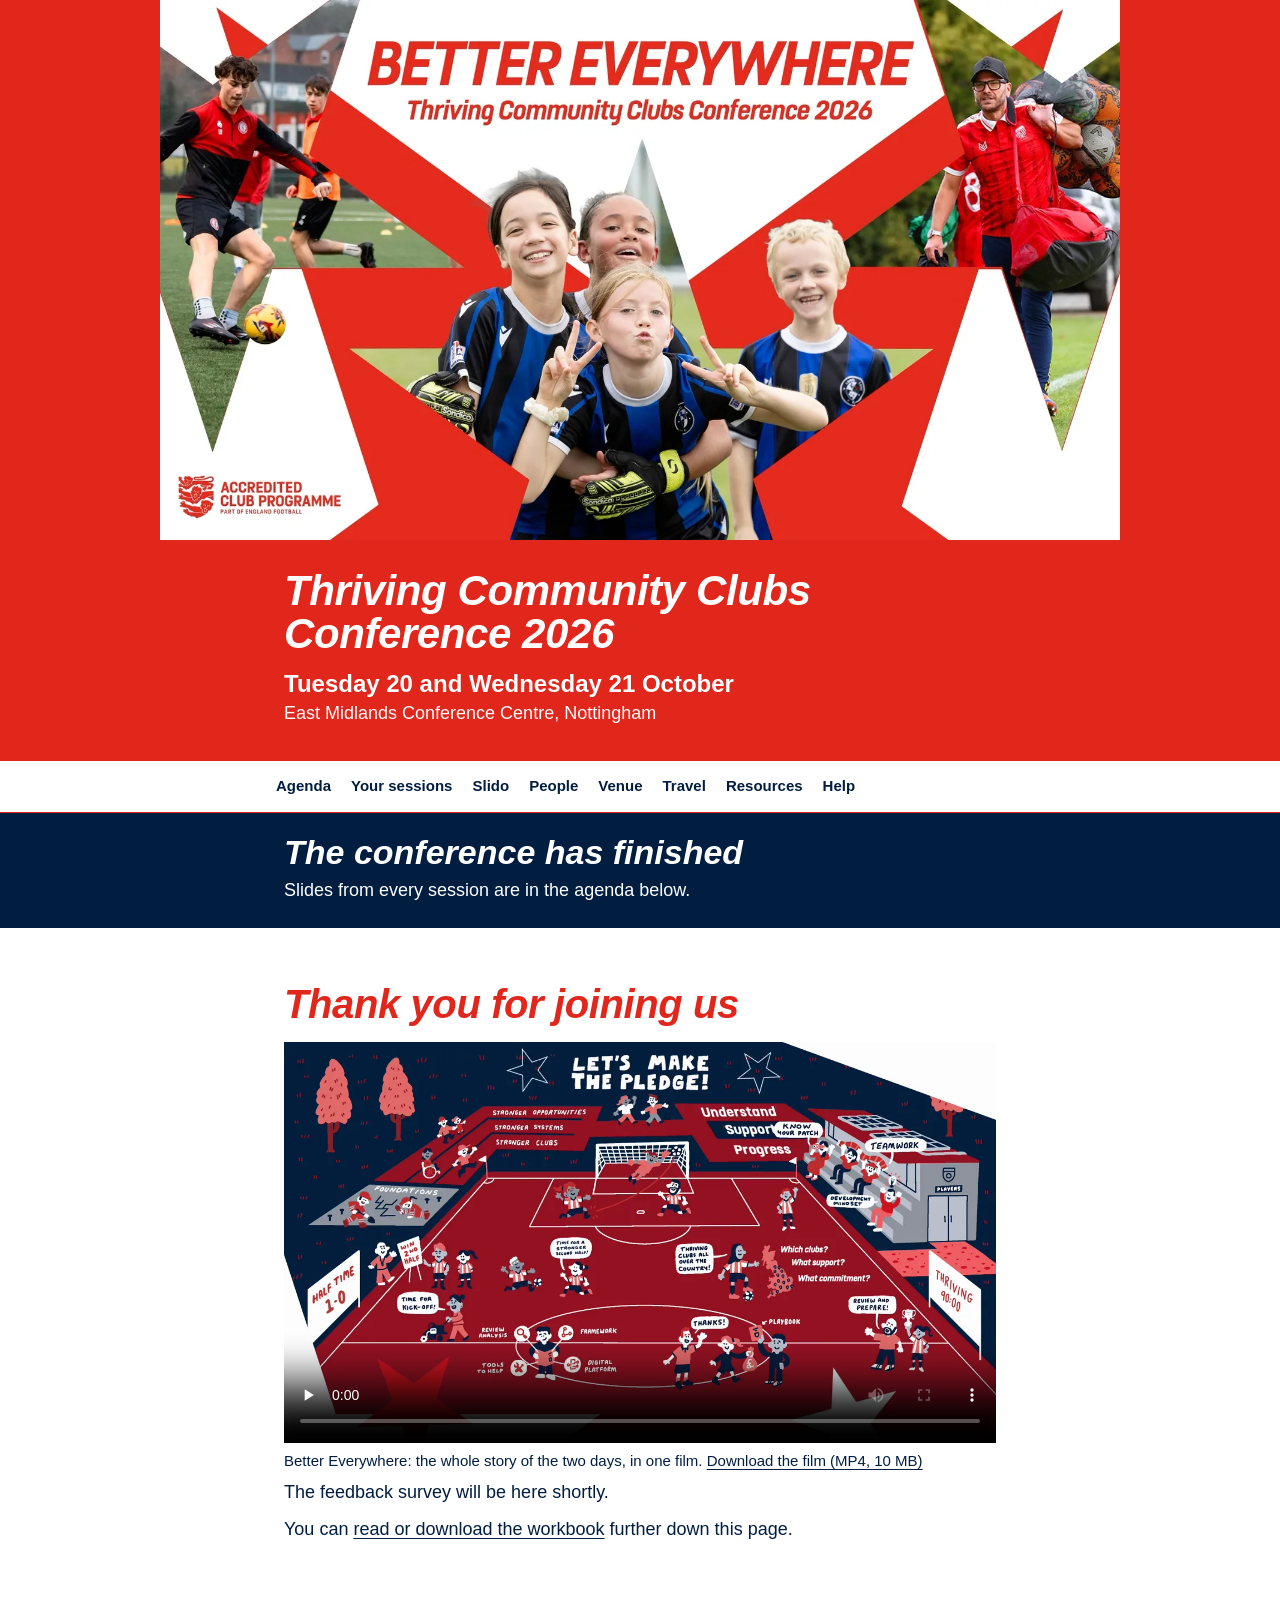
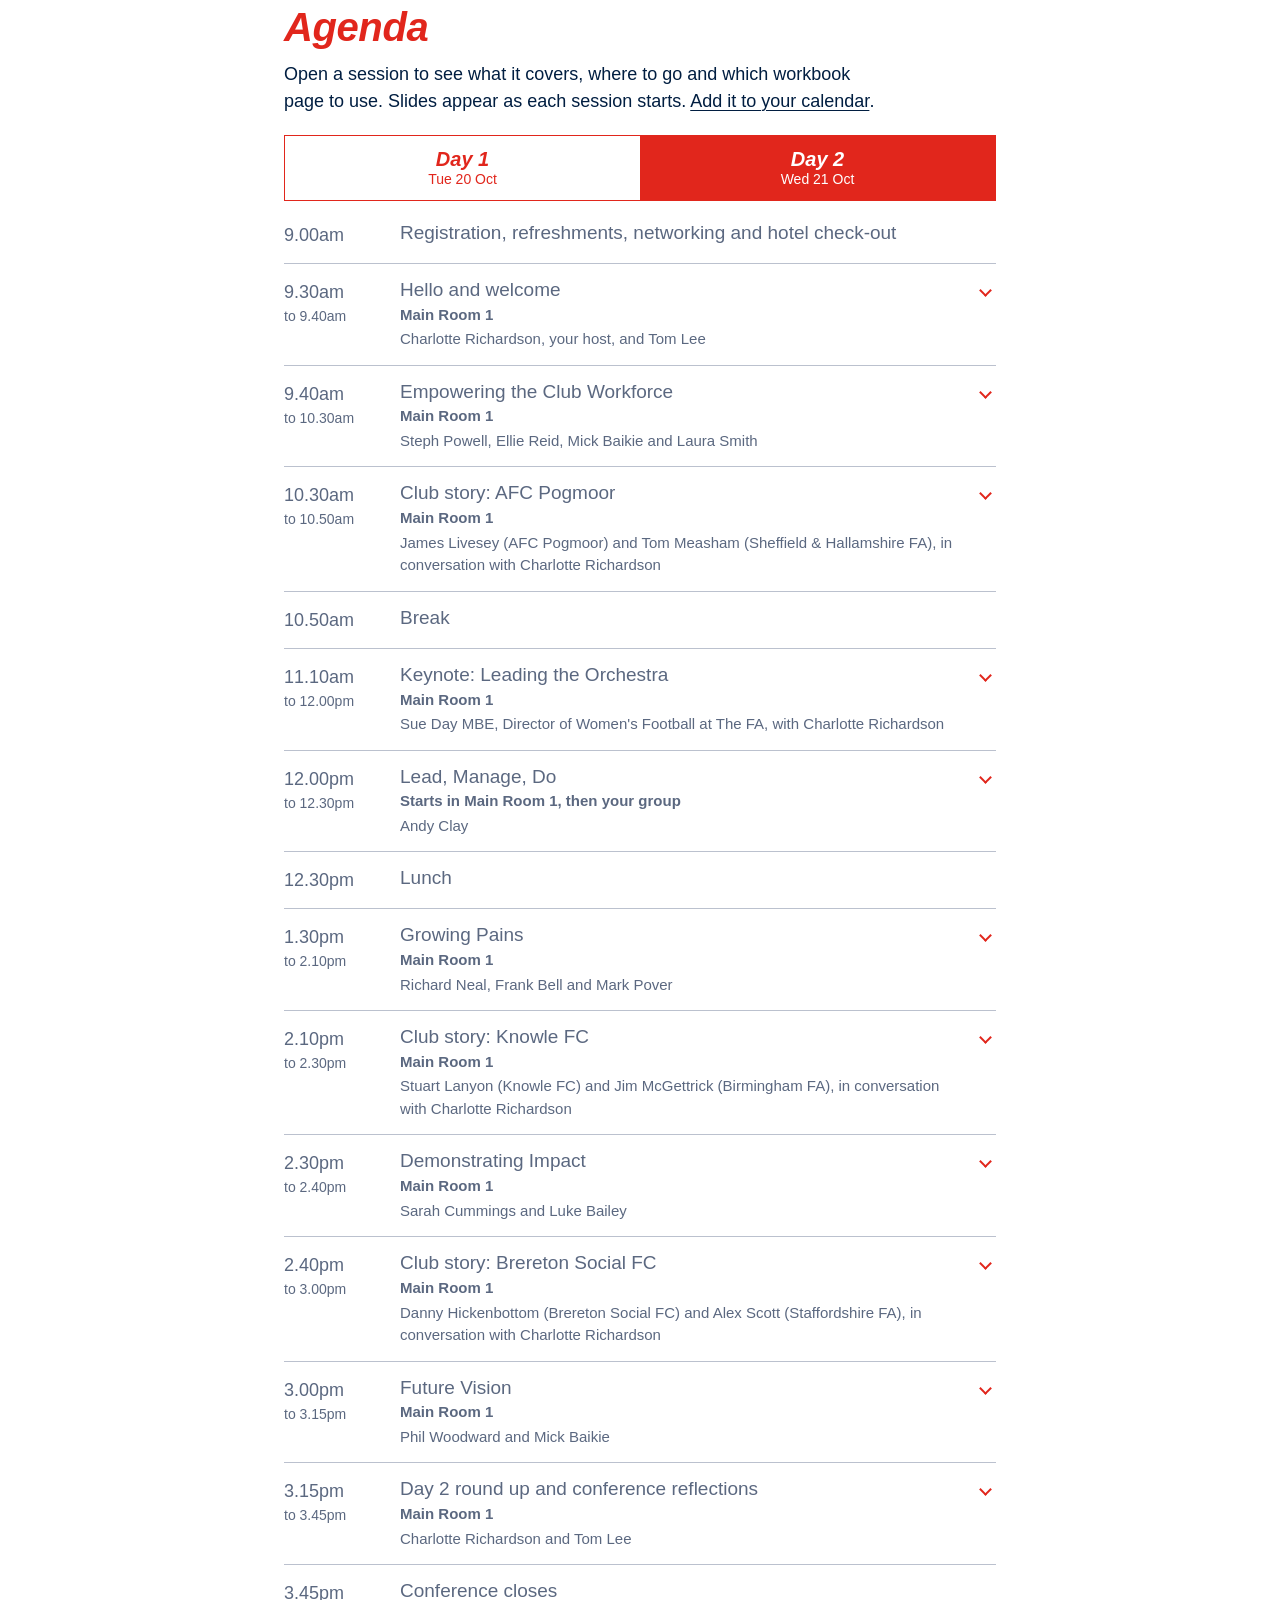
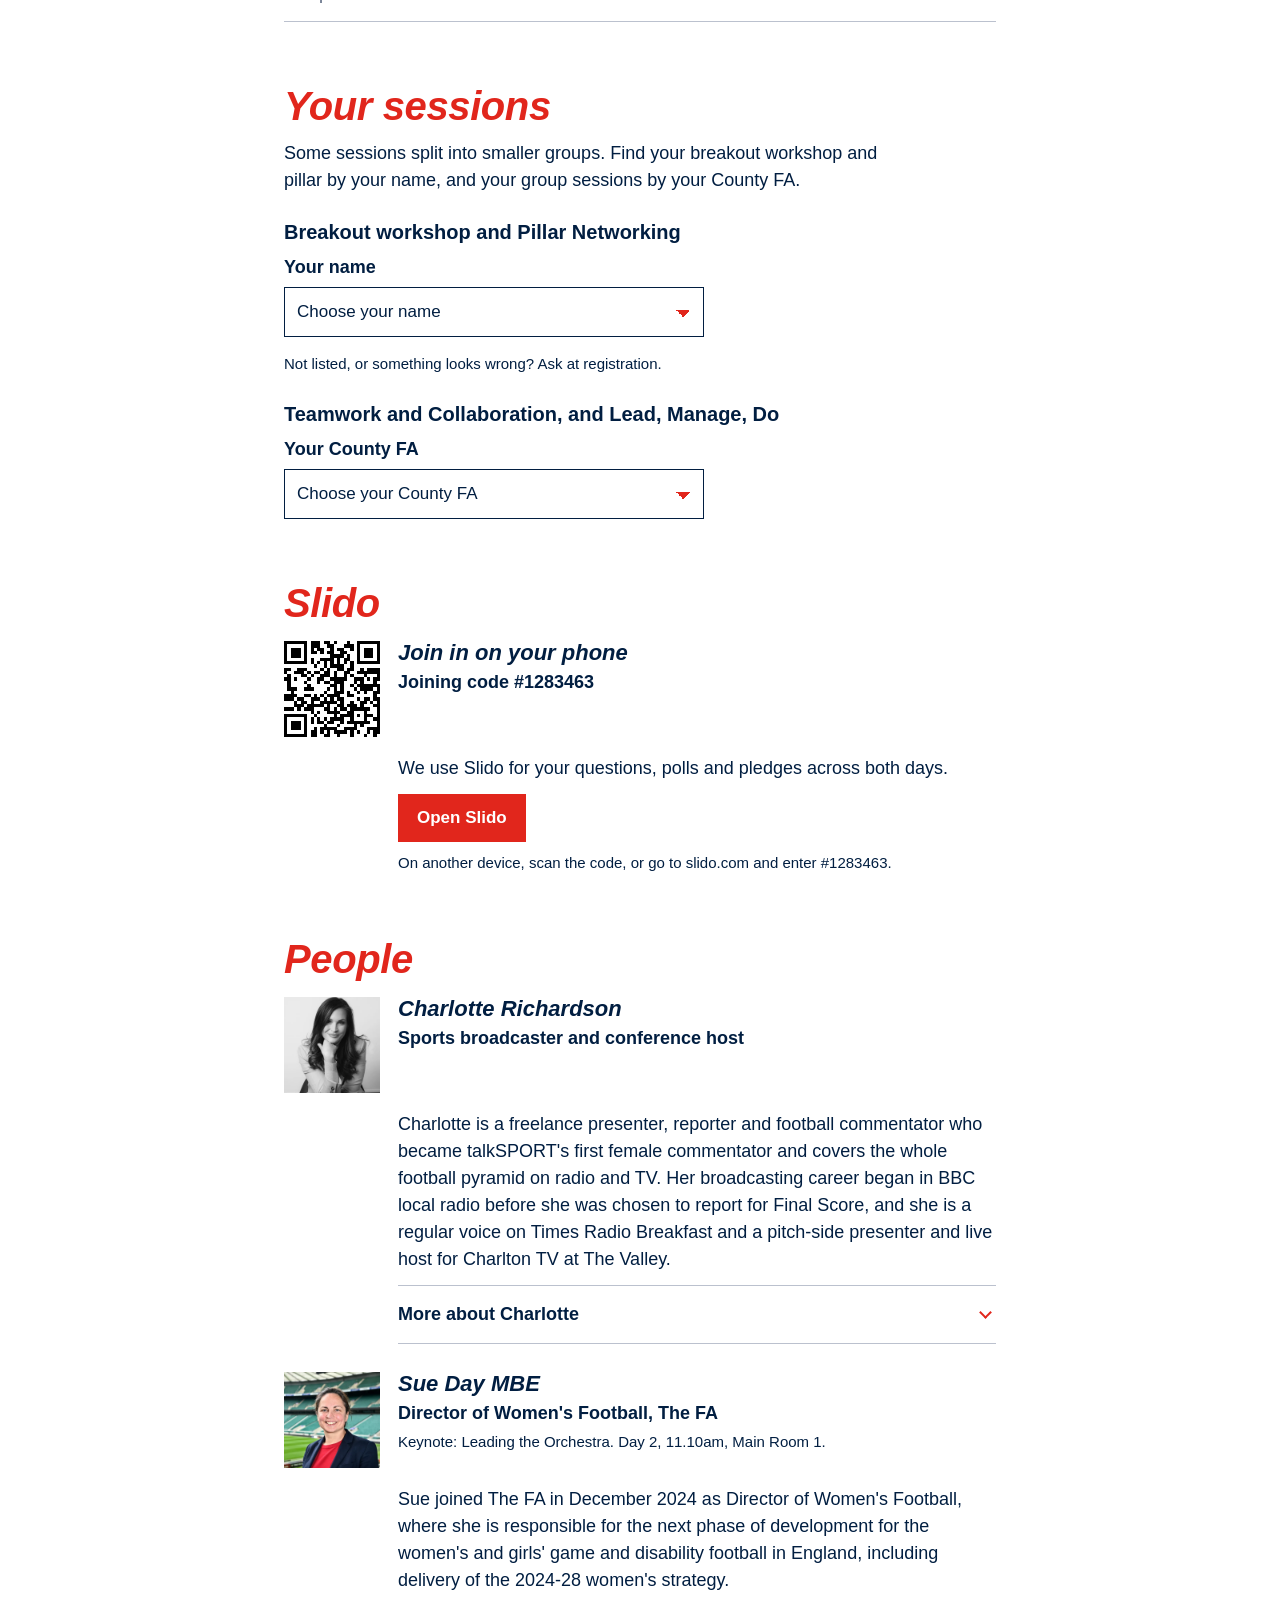
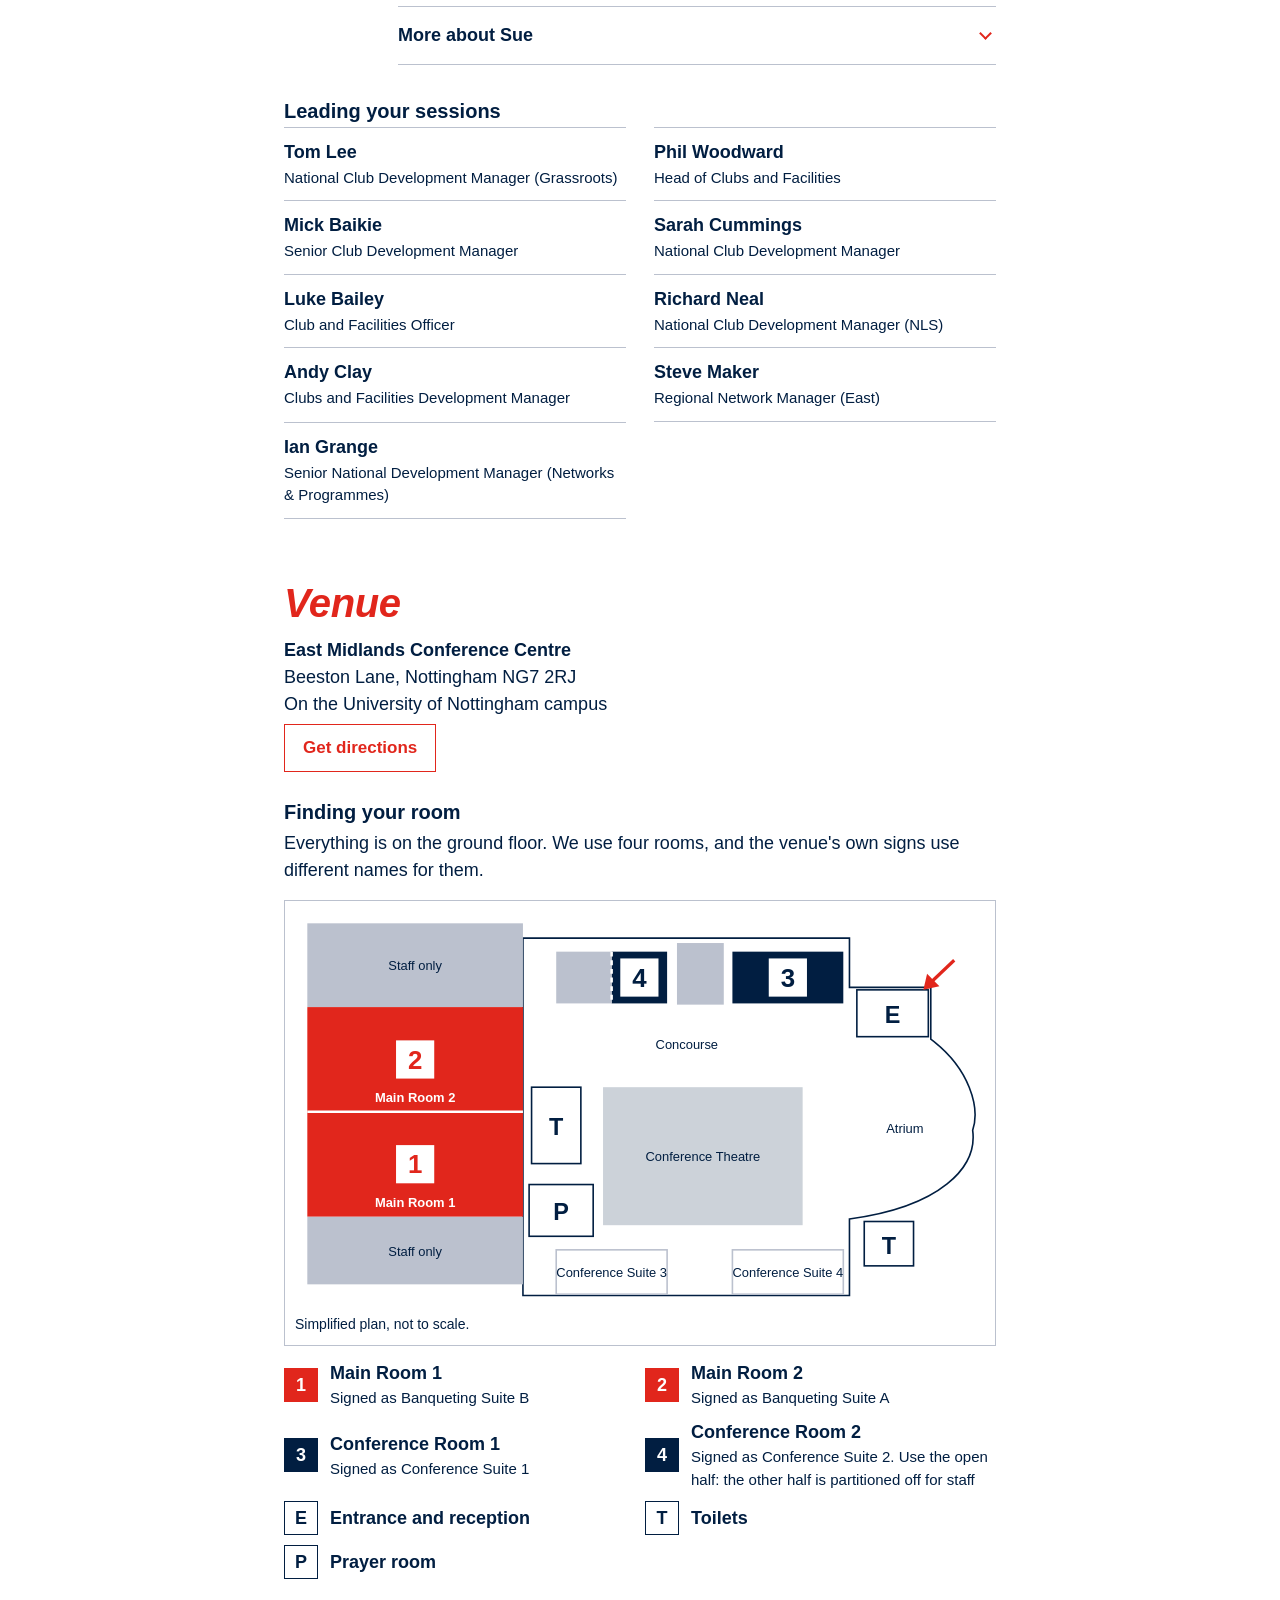
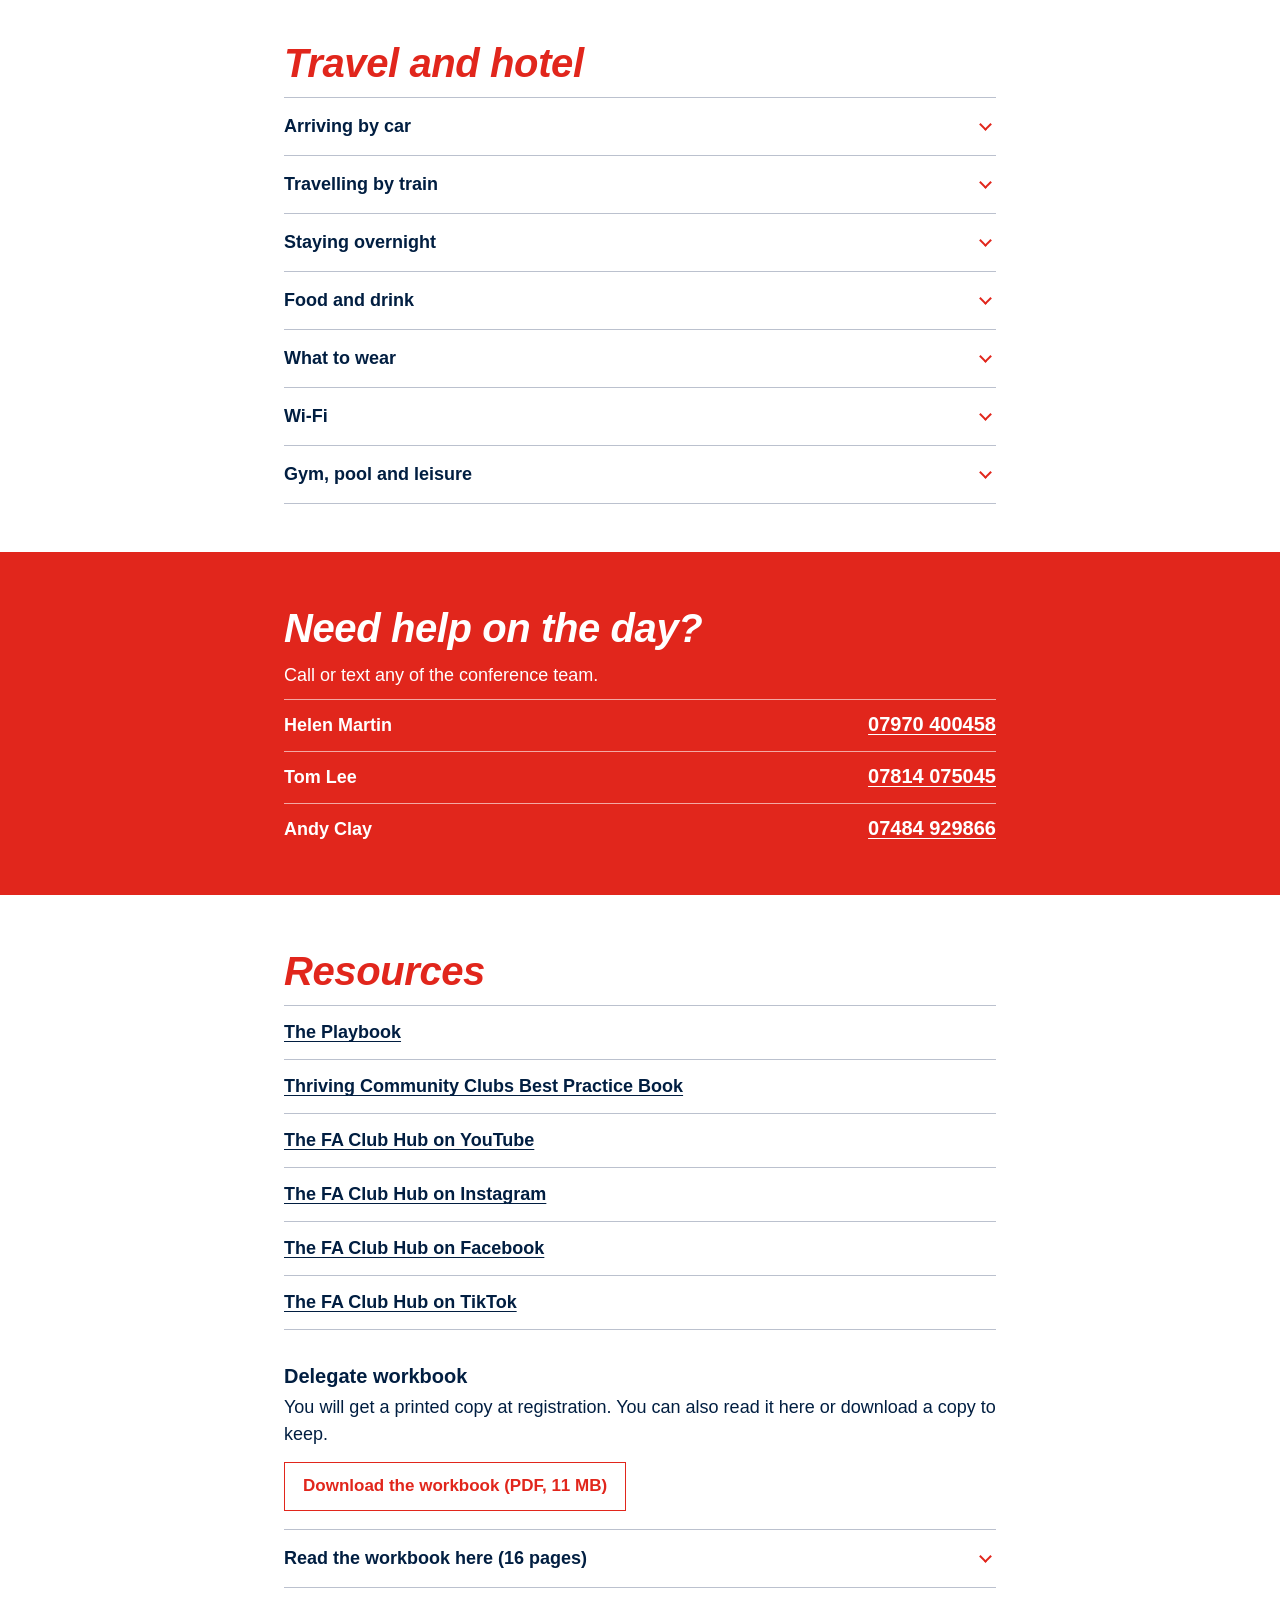
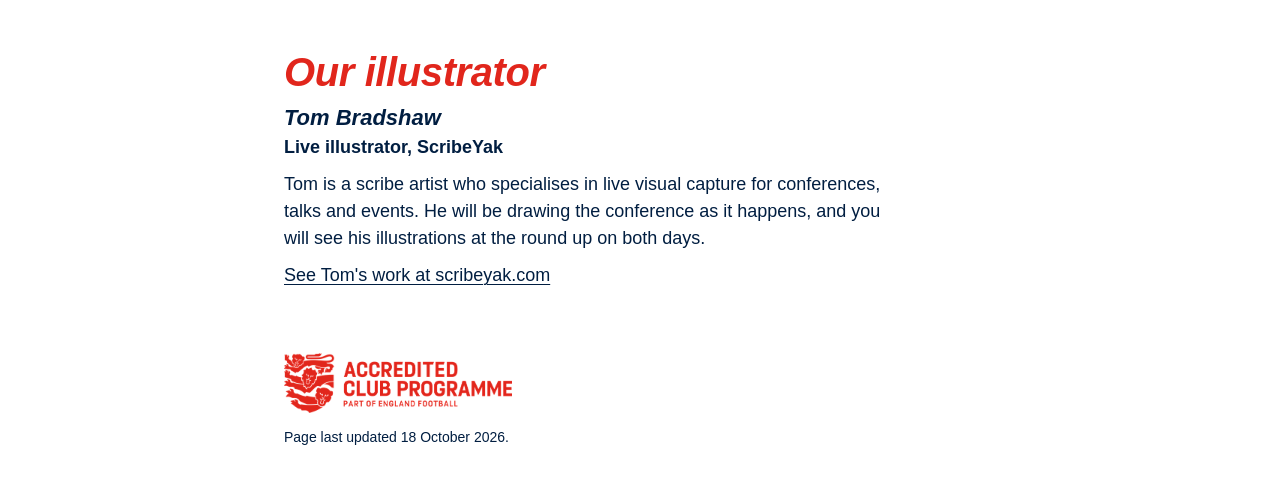
<file: index.html>
<!doctype html>
<html lang="en-GB">
<head>
<meta charset="utf-8">
<meta name="viewport" content="width=device-width, initial-scale=1">
<meta name="robots" content="noindex">
<title>Better Everywhere Conference 2026</title>
<meta name="description" content="Agenda, venue, travel and resources for delegates at the Thriving Community Clubs Conference, 20 and 21 October 2026, Nottingham.">
<meta name="theme-color" content="#e1261c">
<link rel="stylesheet" href="assets/site.css?v=41714afb20">
</head>
<body data-stage="before">
<a class="skip" href="#main">Skip to content</a>

<header class="hero">
  <img class="hero-cover" src="img/cover-800.webp" srcset="img/cover-800.webp 800w, img/cover-1600.webp 1600w" sizes="(min-width: 960px) 960px, 100vw" width="1600" height="900" alt="Better Everywhere. Children and a coach from grassroots clubs, framed by red stars.">
  <div class="hero-band">
    <div class="wrap hero-text">
      <h1>Thriving Community Clubs Conference 2026</h1>
      <p class="hero-when">Tuesday 20 and Wednesday 21 October</p>
      <p class="hero-where">East Midlands Conference Centre, Nottingham</p>
    </div>
  </div>
</header>

<nav class="jump" aria-label="On this page">
  <div class="wrap">
    <ul>
      <li><a href="#agenda">Agenda</a></li>
      <li><a href="#yours">Your sessions</a></li>
      <li><a href="#slido">Slido</a></li>
      <li><a href="#people">People</a></li>
      <li><a href="#venue">Venue</a></li>
      <li><a href="#getting">Travel</a></li>
      <li><a href="#resources">Resources</a></li>
      <li><a href="#help">Help</a></li>
    </ul>
  </div>
</nav>

<main id="main">

<section class="now" id="now" aria-live="polite" aria-labelledby="now-h">
  <div class="wrap">
    <h2 id="now-h">Starts Tuesday 20 October</h2>
    <p class="now-lead">Registration opens at 9.30am and we start at 10.30am.</p>
    <p class="now-next"></p>
  </div>
</section>

<div id="sections">

<section class="block" id="after" hidden aria-labelledby="after-h">
  <div class="wrap">
    <h2 id="after-h">Thank you for joining us</h2>
    <figure class="film"><video controls playsinline preload="none" poster="img/animation-poster.webp" width="1920" height="1080"><source src="files/better-everywhere-animation.mp4" type="video/mp4"></video><figcaption>Better Everywhere: the whole story of the two days, in one film. <a href="files/better-everywhere-animation.mp4" download>Download the film (MP4, 10 MB)</a></figcaption></figure><p>The feedback survey will be here shortly.</p><p>You can <a href="#workbook">read or download the workbook</a> further down this page.</p>
  </div>
</section>

<section class="block" id="before" aria-labelledby="before-h">
  <div class="wrap">
    <h2 id="before-h">Three things to do before you arrive</h2>
    <ol class="steps">
      <li>
        <h3>Register your vehicle</h3>
        <p>Parking is free, but your vehicle must be registered to avoid a parking charge. Registering lets you park in the conference centre car park and in marked bays across the campus.</p>
        <p><a class="button" href="https://nottingham.firstparking.co.uk/Event/Register/hXFbnJEB" rel="noopener">Register your vehicle</a></p>
        <p class="hint">Can't register in advance? There are QR codes in the conference centre, but you must register within one hour of arriving.</p>
      </li>
      <li>
        <h3>Get ready for your workbook</h3>
        <p>You will fill in a workbook across the two days. Bring these with you, or have a think about them beforehand. You can <a href="#workbook">read the workbook</a> on this page.</p>
        <details class="fold">
          <summary>What to bring or think about</summary>
          <div class="fold-body">
            <h4>Knowing my patch</h4>
            <ul>
              <li>Number of 3-star Accredited clubs</li>
              <li>Number of 2-star Accredited clubs</li>
              <li>Club Development Reviews completed</li>
              <li>Club Development Reviews outstanding</li>
              <li>Which pillars provide the greatest opportunity and progression for clubs?</li>
              <li>Which pillars are the biggest barriers for clubs?</li>
            </ul>
            <h4>Teamwork and collaboration</h4>
            <ul>
              <li>Who are my FA Club Consultants?</li>
              <li>Do we need to recruit additional FA Club Consultants?</li>
              <li>Who do I need to get closer to in my County FA, in the network and across stakeholders?</li>
            </ul>
            <h4>Development mindset</h4>
            <ul>
              <li>What are my strengths?</li>
              <li>Where can I improve?</li>
              <li>Who can I engage with to improve my knowledge or fill any gaps?</li>
            </ul>
          </div>
        </details>
      </li>
      <li id="calendar">
        <h3>Save the dates and this page</h3>
        <p><a class="button" href="files/tcc-conference-2026.ics" download>Add both days to your calendar</a></p><p class="hint">Opens in Outlook, Apple Calendar and most phone calendars. It adds two entries, one for each day.</p><ul class="cal-more"><li><a href="files/tcc-conference-2026-sessions.ics" download>Add every session instead</a></li><li><a href="https://calendar.google.com/calendar/render?action=TEMPLATE&amp;text=Thriving+Community+Clubs+Conference+2026%3A+Day+1&amp;dates=20261020T083000Z%2F20261020T153000Z&amp;details=Registration+opens+at+9.30am+and+we+start+at+10.30am+in+Main+Room+1.+The+drinks+reception%2C+street+food+dinner+and+games+start+at+7.00pm+in+Main+Room+1+and+Main+Room+2.+Agenda%2C+slides+and+venue+plan%3A+https%3A%2F%2Fthriving-community-clubs.github.io%2FTCC-Conference%2F&amp;location=East+Midlands+Conference+Centre%2C+Beeston+Lane%2C+Nottingham+NG7+2RJ&amp;ctz=Europe%2FLondon" rel="noopener">Day 1 in Google Calendar</a></li><li><a href="https://calendar.google.com/calendar/render?action=TEMPLATE&amp;text=Thriving+Community+Clubs+Conference+2026%3A+Day+2&amp;dates=20261021T080000Z%2F20261021T144500Z&amp;details=Registration+and+hotel+check-out+from+9.00am.+We+start+at+9.30am+in+Main+Room+1+and+close+at+3.45pm.+Agenda%2C+slides+and+venue+plan%3A+https%3A%2F%2Fthriving-community-clubs.github.io%2FTCC-Conference%2F&amp;location=East+Midlands+Conference+Centre%2C+Beeston+Lane%2C+Nottingham+NG7+2RJ&amp;ctz=Europe%2FLondon" rel="noopener">Day 2 in Google Calendar</a></li></ul>
        <p class="gap-s"><strong>Using the page without signal.</strong> Once you have opened this page with signal or Wi-Fi, your phone keeps a copy, including the agenda, venue plan and slides. Open it once on the morning of each day so you have the latest version. Slido, maps and downloads still need a connection.</p>
      </li>
    </ol>
  </div>
</section>

<section class="block" id="agenda" aria-labelledby="agenda-h">
  <div class="wrap">
    <h2 id="agenda-h">Agenda</h2>
    <p class="lead">Open a session to see what it covers, where to go and which workbook page to use. Slides appear as each session starts. <a href="#calendar">Add it to your calendar</a>.</p>
    <div class="tabs" role="group" aria-label="Choose a day" hidden>
      <button type="button" data-day="day1" aria-pressed="true">Day 1<span>Tue 20 Oct</span></button>
      <button type="button" data-day="day2" aria-pressed="false">Day 2<span>Wed 21 Oct</span></button>
    </div>
    <section class="day" id="day1" data-date="2026-10-20" aria-labelledby="day1-h"><h3 class="day-title" id="day1-h">Day 1<span>Tuesday 20 October</span></h3><ol class="timeline"><li class="row pause" id="d1-registration" data-start="2026-10-20T09:30:00+01:00" data-end="2026-10-20T10:30:00+01:00"><div class="when"><time datetime="2026-10-20T09:30">9.30am</time></div><div class="what"><h3>Registration, refreshments and networking</h3></div></li><li class="row session" id="d1-welcome" data-start="2026-10-20T10:30:00+01:00" data-end="2026-10-20T10:40:00+01:00"><div class="when"><time datetime="2026-10-20T10:30">10.30am</time><span class="until">to 10.40am</span></div><div class="what"><details><summary><h3>Hello and welcome</h3><span class="where">Main Room 1</span><span class="who">Charlotte Richardson, your host, and Tom Lee</span></summary><div class="detail"><div class="slides" data-unlock="2026-10-20T10:30:00+01:00" data-label="Hello and welcome" data-slides='[{&quot;f&quot;: &quot;3e91710a4003.webp&quot;, &quot;a&quot;: &quot;Your conference toolkit: scan the hub, fill your workbook, join Slido with code 1283463.&quot;}, {&quot;f&quot;: &quot;87ecc9d4e1e6.webp&quot;, &quot;a&quot;: &quot;Illustration: thank you, with the PlayBook and funding.&quot;}, {&quot;f&quot;: &quot;ded8c190065d.webp&quot;, &quot;a&quot;: &quot;Illustration: resources, collaboration and sharing expertise.&quot;}, {&quot;f&quot;: &quot;b0ca7cf57491.webp&quot;, &quot;a&quot;: &quot;Illustration: foundations, practice, impact. Time for kick-off.&quot;}, {&quot;f&quot;: &quot;ef710089b7ed.webp&quot;, &quot;a&quot;: &quot;Illustration: half time 1-0. Development mindset: know your patch, teamwork and collaboration.&quot;}]'><p class="slides-locked">5 slides from this session will appear here when it starts at 10.30am.</p></div><p><a class="button button-outline" href="https://app.sli.do/event/b9EDPXgxX4wQAkY91z1iSJ" rel="noopener">Open Slido</a></p></div></details></div></li><li class="row session" id="d1-scene" data-start="2026-10-20T10:40:00+01:00" data-end="2026-10-20T11:00:00+01:00"><div class="when"><time datetime="2026-10-20T10:40">10.40am</time><span class="until">to 11.00am</span></div><div class="what"><details><summary><h3>Setting the scene</h3><span class="where">Main Room 1</span><span class="who">Phil Woodward and Mick Baikie</span></summary><div class="detail"><p>Where the programme stands today, the route to 1,000 Thriving Community Clubs, and the three things that will get us there: knowing your patch, teamwork and collaboration, and a development mindset.</p><div class="slides" data-unlock="2026-10-20T10:40:00+01:00" data-label="Setting the scene" data-slides='[{&quot;f&quot;: &quot;2570d5d805e8.webp&quot;, &quot;a&quot;: &quot;Setting the scene.&quot;}, {&quot;f&quot;: &quot;8bbf172222bc.webp&quot;, &quot;a&quot;: &quot;We&#x27;ve made a strong start: foundations, practice, impact.&quot;}, {&quot;f&quot;: &quot;7cfecbfe6046.webp&quot;, &quot;a&quot;: &quot;Proof it&#x27;s working: 95% positive difference, 93% stronger relationships, 76% more proactive, 88% long-term mindset, 98% intervention support.&quot;}, {&quot;f&quot;: &quot;d41edf396442.webp&quot;, &quot;a&quot;: &quot;The next 2 years: stronger clubs, system and opportunities.&quot;}, {&quot;f&quot;: &quot;9aab21919ff4.webp&quot;, &quot;a&quot;: &quot;The route to 1,000 is clear.&quot;}, {&quot;f&quot;: &quot;1a049b2b3766.webp&quot;, &quot;a&quot;: &quot;Success factors: know your patch gives insight, teamwork and collaboration gives capability, and a development mindset joins the two.&quot;}, {&quot;f&quot;: &quot;8223e093745d.webp&quot;, &quot;a&quot;: &quot;Understand the club.&quot;}, {&quot;f&quot;: &quot;1e13b75f912a.webp&quot;, &quot;a&quot;: &quot;Tailor the support: understand, support, progress.&quot;}, {&quot;f&quot;: &quot;4ee8c506fb05.webp&quot;, &quot;a&quot;: &quot;Progress that lasts: trusted relationships, continuous learning, generational impact.&quot;}, {&quot;f&quot;: &quot;c3df46daa5f5.webp&quot;, &quot;a&quot;: &quot;National ambition, local progress: which clubs, what commitment, what support?&quot;}]'><p class="slides-locked">10 slides from this session will appear here when it starts at 10.40am.</p></div><p><a class="button button-outline" href="https://app.sli.do/event/b9EDPXgxX4wQAkY91z1iSJ" rel="noopener">Open Slido</a></p></div></details></div></li><li class="row session" id="d1-breakout" data-start="2026-10-20T11:00:00+01:00" data-end="2026-10-20T12:00:00+01:00"><div class="when"><time datetime="2026-10-20T11:00">11.00am</time><span class="until">to 12.00pm</span></div><div class="what"><details><summary><h3>Breakout workshops</h3><span class="where">Main Room 1 or Main Room 2</span><span class="who">Go to the workshop you have been allocated</span></summary><div class="detail"><div class="option"><h4>A Digital Journey (Data and Digital)</h4><p class="where">Main Room 1, with Tom Lee, Sarah Cummings and Luke Bailey</p><p>Understand the different data and digital platforms, and build the skills, knowledge and capability to get the best out of them. Turn insight into impact: the right clubs, the right support, at the right time.</p><div class="slides" data-unlock="2026-10-20T11:00:00+01:00" data-label="A Digital Journey (Data and Digital)" data-slides='[{&quot;f&quot;: &quot;249179cb9bb3.webp&quot;, &quot;a&quot;: &quot;A Digital Journey. Workbook page 5.&quot;}, {&quot;f&quot;: &quot;64cd40ff2e94.webp&quot;, &quot;a&quot;: &quot;A Digital Journey: Power BI answers which clubs, the Club Programme Platform answers what support, and The Playbook answers what next step.&quot;}, {&quot;f&quot;: &quot;3df64d5fc845.webp&quot;, &quot;a&quot;: &quot;The aim: turn insight into impact. Use the digital journey to make better decisions and provide the right clubs, the right support, at the right time.&quot;}, {&quot;f&quot;: &quot;fd252cec2077.webp&quot;, &quot;a&quot;: &quot;Which clubs? Build your Thriving Community Clubs pipeline: identify 5 clubs that are strategically important in your County FA, looking at strong pathways, the National League System and Women&#x27;s Football Pyramid, and facility investment.&quot;}]'><p class="slides-locked">4 slides from this session will appear here when it starts at 11.00am.</p></div></div><div class="option"><h4>National League System</h4><p class="where">Main Room 2, with Richard Neal and Andrew Lomas</p><p>Explore what is different about working with clubs with National League System provision, the other expectations these clubs are obliged to meet (such as licensing and stadium accreditation), and why they might be uniquely positioned to help grow football participation in your area.</p><div class="slides" data-unlock="2026-10-20T11:00:00+01:00" data-label="National League System" data-slides='[{&quot;f&quot;: &quot;324b70859b69.webp&quot;, &quot;a&quot;: &quot;Men&#x27;s National League System. Workbook page 5.&quot;}, {&quot;f&quot;: &quot;0f9a02c4164a.webp&quot;, &quot;a&quot;: &quot;Men&#x27;s National League System poster.&quot;}, {&quot;f&quot;: &quot;337d399e15d6.webp&quot;, &quot;a&quot;: &quot;Women&#x27;s Football Pyramid 2026/27 poster.&quot;}, {&quot;f&quot;: &quot;7a200c87bbd8.webp&quot;, &quot;a&quot;: &quot;The National League System is scaling fast: more teams in NLS clubs and more 3-star accredited NLS clubs.&quot;}, {&quot;f&quot;: &quot;5822fcbaa95c.webp&quot;, &quot;a&quot;: &quot;NLS topics: relationships with NLS clubs, stadium accreditation, supporting clubs to progress, club licensing, and NLS clubs placed to grow football.&quot;}, {&quot;f&quot;: &quot;730172bdce9a.webp&quot;, &quot;a&quot;: &quot;Relationships, the activity: rank, discuss, actions.&quot;}, {&quot;f&quot;: &quot;02ba715c6588.webp&quot;, &quot;a&quot;: &quot;Ideas for improving relationships with NLS clubs.&quot;}, {&quot;f&quot;: &quot;b6b3cda1beb3.webp&quot;, &quot;a&quot;: &quot;Ideas for improving relationships, continued.&quot;}, {&quot;f&quot;: &quot;0b763246eda5.webp&quot;, &quot;a&quot;: &quot;Stadium accreditation 2026-27: the NLS and WFP criteria merged into one document.&quot;}, {&quot;f&quot;: &quot;57155d722223.webp&quot;, &quot;a&quot;: &quot;Stadium accreditation: what role for County FAs?&quot;}, {&quot;f&quot;: &quot;324c42344375.webp&quot;, &quot;a&quot;: &quot;Clubs progressing into and through the NLS.&quot;}, {&quot;f&quot;: &quot;5f21500a4ed2.webp&quot;, &quot;a&quot;: &quot;Progress into the NLS, the activity: identify, discuss, actions.&quot;}, {&quot;f&quot;: &quot;fa08317a2a2c.webp&quot;, &quot;a&quot;: &quot;National League System Club Licensing Project.&quot;}, {&quot;f&quot;: &quot;b50b05fe7a68.webp&quot;, &quot;a&quot;: &quot;The current club licence: financial; governance, legal and admin; facilities and stadia.&quot;}, {&quot;f&quot;: &quot;14c011012dbb.webp&quot;, &quot;a&quot;: &quot;Club knowledge: why licensing is being reviewed.&quot;}, {&quot;f&quot;: &quot;89ad465d6c85.webp&quot;, &quot;a&quot;: &quot;Overview of scope and recommendations for club and league licensing.&quot;}, {&quot;f&quot;: &quot;d85dc3f235e5.webp&quot;, &quot;a&quot;: &quot;What will the club licence cover?&quot;}, {&quot;f&quot;: &quot;46a4af3bc17f.webp&quot;, &quot;a&quot;: &quot;Criteria by step.&quot;}, {&quot;f&quot;: &quot;2af502bee7d6.webp&quot;, &quot;a&quot;: &quot;What we do and don&#x27;t want the licence to be.&quot;}, {&quot;f&quot;: &quot;e3ff97cdb4d9.webp&quot;, &quot;a&quot;: &quot;Work to date.&quot;}, {&quot;f&quot;: &quot;2999373fc38b.webp&quot;, &quot;a&quot;: &quot;Agreed direction of travel: the licensing roadmap.&quot;}, {&quot;f&quot;: &quot;440265c33959.webp&quot;, &quot;a&quot;: &quot;Clubs in the NLS are uniquely placed to grow the game.&quot;}]'><p class="slides-locked">22 slides from this session will appear here when it starts at 11.00am.</p></div></div><p class="workbook"><a href="#workbook-page-5">Workbook page 5</a></p><p><a class="button button-outline" href="https://app.sli.do/event/b9EDPXgxX4wQAkY91z1iSJ" rel="noopener">Open Slido</a></p></div></details></div></li><li class="row pause" id="d1-lunch" data-start="2026-10-20T12:00:00+01:00" data-end="2026-10-20T13:00:00+01:00"><div class="when"><time datetime="2026-10-20T12:00">12.00pm</time></div><div class="what"><h3>Lunch</h3></div></li><li class="row session" id="d1-teamwork" data-start="2026-10-20T13:00:00+01:00" data-end="2026-10-20T14:00:00+01:00"><div class="when"><time datetime="2026-10-20T13:00">1.00pm</time><span class="until">to 2.00pm</span></div><div class="what"><details><summary><h3>Teamwork and Collaboration</h3><span class="where">Starts in Main Room 1, then your group</span><span class="who">Steve Maker</span></summary><div class="detail"><p>See what great collaboration looks like through real examples from across the network. Tackle a real challenge, see what colleagues elsewhere are doing, and decide what you are taking back. Leave with one thing somebody else is doing that could make your job easier.</p><h4>Groups</h4><ul class="rooms"><li><strong>Main Room 1, Group 1</strong> with Steve Maker, Luke Bowles, Jo de Tute and Dominic Foley<span class="counties">Essex FA, West Riding FA, Lancashire FA, Birmingham FA, Surrey FA, Durham FA, Hampshire FA</span></li><li><strong>Main Room 1, Group 2</strong> with Andy Baker, Ashley Donovan and Toby Elgar<span class="counties">Berks &amp; Bucks FA, Kent FA, Cheshire FA, Sheffield &amp; Hallamshire FA, Leicestershire FA, Manchester FA, Liverpool FA, Devon FA</span></li><li><strong>Main Room 2, Group 3</strong> with Karl Lingham and Jemma Fairey<span class="counties">Derbyshire FA, Northamptonshire FA, Middlesex FA, Gloucestershire FA, Hertfordshire FA, Lincolnshire FA, London FA, Norfolk FA, Sussex FA</span></li><li><strong>Conference Room 1, Group 4</strong> with Chris Smith and Alex Scott<span class="counties">Oxfordshire FA, Staffordshire FA, Northumberland FA, Nottinghamshire FA, Somerset FA, Suffolk FA, Cambridgeshire FA</span></li><li><strong>Conference Room 2, Group 5</strong> with Katie Phillipson and Marc Di Carlo<span class="counties">Bedfordshire FA, Cumberland FA, Dorset FA, East Riding FA, North Riding FA, Wiltshire FA, Cornwall FA, Huntingdonshire FA, Herefordshire FA, Westmorland FA</span></li></ul><p class="hint"><a href="#yours">Find your County FA under Your sessions</a>.</p><details class="fold res"><summary>Session resources (1)</summary><div class="fold-body"><figure class="res-item"><figcaption>Steal &amp; Adapt: good practice from your band</figcaption><span class="res-count">Band A</span><a href="resources/steal-and-adapt/page-1.webp" target="_blank" rel="noopener"><img src="resources/steal-and-adapt/page-1.webp" alt="Steal and Adapt, Band A. Examples of good practice around collaboration within County FA teams, FA Club Consultants and other County FA support staff from counties in Band A. What could you steal and adapt for your County?" width="1400" height="990" loading="lazy" decoding="async"></a><span class="res-count">Band B</span><a href="resources/steal-and-adapt/page-2.webp" target="_blank" rel="noopener"><img src="resources/steal-and-adapt/page-2.webp" alt="Steal and Adapt, Band B. Examples of good practice around collaboration from counties in Band B. What could you steal and adapt for your County?" width="1400" height="990" loading="lazy" decoding="async"></a><span class="res-count">Band C</span><a href="resources/steal-and-adapt/page-3.webp" target="_blank" rel="noopener"><img src="resources/steal-and-adapt/page-3.webp" alt="Steal and Adapt, Band C. Examples of good practice around collaboration from counties in Band C. What could you steal and adapt for your County?" width="1400" height="990" loading="lazy" decoding="async"></a><span class="res-count">Band D</span><a href="resources/steal-and-adapt/page-4.webp" target="_blank" rel="noopener"><img src="resources/steal-and-adapt/page-4.webp" alt="Steal and Adapt, Band D. Examples of good practice around collaboration from counties in Band D. What could you steal and adapt for your County?" width="1400" height="990" loading="lazy" decoding="async"></a><p class="hint">Tap a page to enlarge it. <a href="files/steal-and-adapt.pdf">Download the PDF (2 MB)</a></p></figure></div></details><p class="workbook"><a href="#workbook-page-6">Workbook page 6</a></p><div class="slides" data-unlock="2026-10-20T13:00:00+01:00" data-label="Teamwork and Collaboration" data-slides='[{&quot;f&quot;: &quot;a5b02901ece7.webp&quot;, &quot;a&quot;: &quot;Teamwork and Collaboration.&quot;}, {&quot;f&quot;: &quot;ce8aedc42f7b.webp&quot;, &quot;a&quot;: &quot;The activity: 1 Connect and Share, tackle a real challenge from the network. 2 Steal and Adapt, see what colleagues elsewhere are doing. 3 Act, decide what you&#x27;re taking back.&quot;}, {&quot;f&quot;: &quot;7705e34172b5.webp&quot;, &quot;a&quot;: &quot;You told us: workforce capacity, accessing the right expertise, Club Consultant relationships, stretched volunteers, working across teams.&quot;}, {&quot;f&quot;: &quot;c98c63b11477.webp&quot;, &quot;a&quot;: &quot;The aim: leave with one thing somebody else is doing that could make your job easier.&quot;}, {&quot;f&quot;: &quot;f1f01a8354ae.webp&quot;, &quot;a&quot;: &quot;Connect and Share: pick one card, flip it, tackle it.&quot;}, {&quot;f&quot;: &quot;8953b59010cc.webp&quot;, &quot;a&quot;: &quot;Steal and Adapt: find your station, get underneath why it worked, what could you steal?&quot;}, {&quot;f&quot;: &quot;288a95ac2d27.webp&quot;, &quot;a&quot;: &quot;Act: what&#x27;s the one thing you&#x27;re stealing? Who will you stay connected with? Capture it in your workbook.&quot;}, {&quot;f&quot;: &quot;75a15f82369e.webp&quot;, &quot;a&quot;: &quot;Thank you. Hopefully you&#x27;ve just stolen a great example.&quot;}]'><p class="slides-locked">8 slides from this session will appear here when it starts at 1.00pm.</p></div><p><a class="button button-outline" href="https://app.sli.do/event/b9EDPXgxX4wQAkY91z1iSJ" rel="noopener">Open Slido</a></p></div></details></div></li><li class="row session" id="d1-pillar" data-start="2026-10-20T14:00:00+01:00" data-end="2026-10-20T15:00:00+01:00"><div class="when"><time datetime="2026-10-20T14:00">2.00pm</time><span class="until">to 3.00pm</span></div><div class="what"><details><summary><h3>Pillar Networking</h3><span class="where">Starts in Main Room 1, then your pillar</span><span class="who">Sarah Cummings</span></summary><div class="detail"><p>Use your own Club Development Review data to get underneath the red and amber ratings on your pillar: the root causes, what is blocking progress, and the tactics and interventions that would fix both.</p><h4>Where each pillar meets</h4><ul class="pillars"><li class="pillar"><img src="assets/pillar-lg.png" alt="" width="44" height="50"><div><strong>Leadership &amp; Governance</strong><span>Conference Room 2</span><span class="with">With Richard Neal, Frank Bell, Mark Hilton and Tom Lee</span></div><details class="fold res"><summary>Resources for Leadership &amp; Governance (1)</summary><div class="fold-body"><figure class="res-item"><figcaption>Leadership &amp; Governance: help and support guide</figcaption><span class="res-count">Page 1 of 4</span><a href="resources/leadership-governance-support-guide-oct26/page-1.webp" target="_blank" rel="noopener"><img src="resources/leadership-governance-support-guide-oct26/page-1.webp" alt="Leadership &amp; Governance help and support guide, page 1. Everything currently available under this pillar, and where to find it. One, the Club Leadership Programme with UCFB. Two, Financial Controls from England Football. Three, legal and governance support from The FA and Muckle LLP, with FA Bitesize Guides and guidance on data protection and club structures. Four, video guides on The Club Hub on YouTube. The links are listed below the pages." width="1240" height="1752" loading="lazy" decoding="async"></a><span class="res-count">Page 2 of 4</span><a href="resources/leadership-governance-support-guide-oct26/page-2.webp" target="_blank" rel="noopener"><img src="resources/leadership-governance-support-guide-oct26/page-2.webp" alt="Page 2. Five, tools and guidance in the PlayBook: VAT assessment information, VAT guidance, a VAT flow chart and a VAT case study toolkit for clubs, the Club Structures Assistant and the Resource Sharing Agreement. Six, workshops for 2026 in the PlayBook: Financial Controls and VAT, and Club Legal Structures and Governance." width="1240" height="1752" loading="lazy" decoding="async"></a><span class="res-count">Page 3 of 4</span><a href="resources/leadership-governance-support-guide-oct26/page-3.webp" target="_blank" rel="noopener"><img src="resources/leadership-governance-support-guide-oct26/page-3.webp" alt="Page 3. Seven, maturity pathway resources, new in the PlayBook in October 2026: 41 resources for workforce use with clubs. Vision and strategic planning templates, situational analysis templates such as PESTLE, SWOT, stakeholder and audience analysis, resources analysis, organisational structure and a RASCI matrix, strategic communications templates, and the start of the people plan and board recruitment resources." width="1240" height="1752" loading="lazy" decoding="async"></a><span class="res-count">Page 4 of 4</span><a href="resources/leadership-governance-support-guide-oct26/page-4.webp" target="_blank" rel="noopener"><img src="resources/leadership-governance-support-guide-oct26/page-4.webp" alt="Page 4. Maturity pathway resources continued: skills audit and performance guidance, terms of office, vacancies, succession plan and board recruitment templates, role profiles, governance, operational and teams structure templates, meeting agenda and minutes templates, declaration of interests template and guidance, a risk register template and A Guide to Club Structures." width="1240" height="1752" loading="lazy" decoding="async"></a><p class="hint">Tap a page to enlarge it. <a href="files/leadership-governance-support-guide-oct26.pdf">Download the PDF (600 KB)</a></p><details class="fold res-links"><summary>Links from this guide (19)</summary><div class="fold-body"><p class="res-group">Club Leadership Programme, with UCFB</p><ul><li><a href="https://www.ucfb.ac.uk/your-degree/executive-education/fa-club-leadership-programme/" rel="noopener">View the Club Leadership Programme</a></li></ul><p class="res-group">Financial Controls, England Football</p><ul><li><a href="https://www.englandfootball.com/participate/leagues-and-clubs/Financial-Control" rel="noopener">Read the Financial Controls guidance</a></li></ul><p class="res-group">Legal and governance support, The FA and Muckle LLP</p><ul><li><a href="https://www.muckle-llp.com/what-we-do/sectors/sports/the-football-association/" rel="noopener">The FA and Muckle LLP hub</a></li><li><a href="https://www.muckle-llp.com/what-we-do/sectors/sports/the-football-association/fa-bitesize-guides/fa-bitesize-financial-controls/" rel="noopener">FA Bitesize Guide: Financial Controls</a></li><li><a href="https://www.muckle-llp.com/what-we-do/sectors/sports/the-football-association/fa-bitesize-guides/fa-bitesize-governance/" rel="noopener">FA Bitesize Guide: Governance Standards</a></li><li><a href="https://www.muckle-llp.com/what-we-do/sectors/sports/the-football-association/fa-bitesize-guides/fa-bitesize-incorporation-legal-structures/" rel="noopener">FA Bitesize Guide: Incorporation &amp; Legal Structures</a></li><li><a href="https://www.muckle-llp.com/what-we-do/sectors/sports/the-football-association/fa-bitesize-guides/fa-bitesize-leadership/" rel="noopener">FA Bitesize Guide: Leadership</a></li><li><a href="https://www.muckle-llp.com/what-we-do/sectors/sports/the-football-association/fa-bitesize-guides/fa-bitesize-risk-management/" rel="noopener">FA Bitesize Guide: Risk Management</a></li><li><a href="https://www.muckle-llp.com/what-we-do/sectors/sports/the-football-association/fa-bitesize-guides/fa-bitesize-special-tax-status-trading/" rel="noopener">FA Bitesize Guide: Special Tax Status &amp; Trading</a></li><li><a href="https://www.muckle-llp.com/what-we-do/sectors/sports/the-football-association/gdpr-factsheets/" rel="noopener">FA Data Protection Factsheets</a></li><li><a href="https://www.muckle-llp.com/what-we-do/sectors/sports/the-football-association/fa-template-documents/" rel="noopener">FA Data Protection Templates</a></li><li><a href="https://www.muckle-llp.com/files/pdf/19799_THE_FA_REMAKE-OF-THE-CLUB-STRUCTURES_L.pdf" rel="noopener">The FA&#x27;s Guide to Club Structures (PDF)</a></li></ul><p class="res-group">Video guides, The Club Hub on YouTube</p><ul><li><a href="https://youtube.com/playlist?list=PLlPyxLEijGBoCmdjykakE8KbtfOgV3Z_-" rel="noopener">Football Club Governance with Muckle LLP: the full playlist</a></li><li><a href="https://youtu.be/OFaBeM8kZic" rel="noopener">Managing data &amp; risk at your football club</a></li><li><a href="https://youtu.be/MpzkJFACpzg" rel="noopener">Which legal structure should your football club have?</a></li><li><a href="https://youtu.be/XZxDjCfL4pM" rel="noopener">How leadership can help shape a successful football club</a></li><li><a href="https://youtu.be/03nZvOi0XpM" rel="noopener">How to optimise your football club&#x27;s finances</a></li></ul><p class="res-group">Tools, guidance and workshops, in the PlayBook</p><ul><li><a href="https://theplaybook.thefa.com/dashboard" rel="noopener">Open the PlayBook (log in needed)</a></li><li><a href="https://club-structures.muckle-llp.com/" rel="noopener">Open the Club Structures Assistant</a><span class="res-note">Signpost only to eligible clubs you are directly supporting.</span></li></ul></div></details></figure></div></details></li><li class="pillar"><img src="assets/pillar-cv.png" alt="" width="44" height="50"><div><strong>Coaches</strong><span>Main Room 2</span><span class="with">With Rebecca Garlick and Lee Brown, with Andy Somers</span></div><details class="fold res"><summary>Resources for Coaches (3)</summary><div class="fold-body"><figure class="res-item"><figcaption>County FA Coach Development Lead: role purpose</figcaption><a href="resources/coach-development-lead-role-purpose/page-1.webp" target="_blank" rel="noopener"><img src="resources/coach-development-lead-role-purpose/page-1.webp" alt="County FA Coach Development Lead role purpose. One, support sustainable clubs: support England Football Accredited Clubs to become more sustainable by embedding the Thriving Community Club framework, aligning support services and facilitating collaboration between stakeholders. Two, grow coaching and coach development: lead the growth and sustainability of high-quality coaching and coach development in England Football Accredited Clubs, working with Coaching Leads on people-centred programmes aligned with the FA Learning Coach Development Framework. Three, create meaningful learning opportunities: ensure all coaches have access to meaningful learning, mentoring and development that helps them create positive experiences for every player. Question: how could you collaborate to overcome some of the coach and volunteer challenges faced by your clubs?" width="1400" height="787" loading="lazy" decoding="async"></a><p class="hint">Tap the image to enlarge it. <a href="resources/coach-development-lead-role-purpose/page-1.webp" target="_blank" rel="noopener">Open full size</a></p></figure><figure class="res-item"><figcaption>Club Coaching Leads Development Programme: what, so what, now what?</figcaption><a href="resources/club-coaching-leads-development-programme/page-1.webp" target="_blank" rel="noopener"><img src="resources/club-coaching-leads-development-programme/page-1.webp" alt="Club Coaching Leads Development Programme. Purpose: support the coaching pillar of the Thriving Community Club framework; 4,000 trained club coaching leads deployed within 2 and 3 star England Accredited clubs; 25% of coaches attending local CPD. To date: pilot programmes, consultation, content build, consultation, content design, consultation, roll out. Build considerations: FA Learning principles, adult learning principles, FA coach developer framework, enquiry-based learning, prior mentor developer series. Delivered by County FA coach development leads; Band 1 counties can nominate a casual coach developer to support, and Band 2 to 5 counties can propose one based on capacity, approved at the discretion of the regional manager. Coming next: training and familiarisation, monitoring and evaluation, ongoing support and development, retaining FA Club Coaching Lead status, alignment with England Accredited Clubs renewal, reward and recognition, scope of delivery, and a blended approach." width="1086" height="1448" loading="lazy" decoding="async"></a><p class="hint">Tap the image to enlarge it. <a href="resources/club-coaching-leads-development-programme/page-1.webp" target="_blank" rel="noopener">Open full size</a></p></figure><figure class="res-item"><figcaption>Game plan for grassroots coaching</figcaption><span class="res-count">Page 1 of 3</span><a href="resources/game-plan-for-grassroots-coaching/page-1.webp" target="_blank" rel="noopener"><img src="resources/game-plan-for-grassroots-coaching/page-1.webp" alt="Game plan for grassroots coaching: developing coaches, inspiring players, strengthening communities. At the centre: developers, delivery and diversity. Around them: connect learning, engage people, recognise progress and build partnerships." width="1400" height="788" loading="lazy" decoding="async"></a><span class="res-count">Page 2 of 3</span><a href="resources/game-plan-for-grassroots-coaching/page-2.webp" target="_blank" rel="noopener"><img src="resources/game-plan-for-grassroots-coaching/page-2.webp" alt="Developer workforce pyramid: 17 in the full-time coach development team, 40 County FA Coach Development Leads, 200 in the casual coach development workforce, and 4,000 Club Coaching Leads in Thriving Community Clubs." width="1400" height="788" loading="lazy" decoding="async"></a><span class="res-count">Page 3 of 3</span><a href="resources/game-plan-for-grassroots-coaching/page-3.webp" target="_blank" rel="noopener"><img src="resources/game-plan-for-grassroots-coaching/page-3.webp" alt="The learning offer. Live, strategic priorities with same month delivery: Know Your Format in September, Coaching fundamentals in November, Volume and variety in May. Super Library, equality, diversity and inclusion priorities with anytime delivery: Football without limits and Coaching Female Players. Library, always on: Getting Started, Enjoy and Participate, Lead and Manage Teams, and Helping Individuals." width="1400" height="788" loading="lazy" decoding="async"></a><p class="hint">Tap a page to enlarge it. <a href="files/game-plan-for-grassroots-coaching.pdf">Download the PDF (1 MB)</a></p></figure></div></details></li><li class="pillar"><img src="assets/pillar-cv.png" alt="" width="44" height="50"><div><strong>Volunteers</strong><span>Main Room 2</span><span class="with">With Steph Powell, Ellie Reid, Mick Baikie and Laura Smith</span></div><details class="fold res"><summary>Resources for Volunteers (2)</summary><div class="fold-body"><figure class="res-item"><figcaption>Volunteers: help and support guide</figcaption><span class="res-count">Page 1 of 2</span><a href="resources/volunteers-support-guide/page-1.webp" target="_blank" rel="noopener"><img src="resources/volunteers-support-guide/page-1.webp" alt="Volunteers help and support guide, page 1. Everything currently available to help clubs and leagues recruit, develop, keep and celebrate their volunteers. One, learning and development from England Football Learning: The FA Club Maker, Run Football Club Edition, Run Football League Edition, EE Playmaker, the Personal Development Compass and England Football Learning. Two, Growing Volunteers from England Football, with resources to download: Volunteer Planning Toolkit, Volunteer Welcome Pack, Volunteer Roles and Tasks guide, Football Volunteer Agreement, volunteer profile videos and editable role profiles. The links are listed below the pages." width="1241" height="1754" loading="lazy" decoding="async"></a><span class="res-count">Page 2 of 2</span><a href="resources/volunteers-support-guide/page-2.webp" target="_blank" rel="noopener"><img src="resources/volunteers-support-guide/page-2.webp" alt="Volunteers help and support guide, page 2. Three, celebrating volunteers with The England Football Family: membership, the Grassroots Football Awards, thank-you films and finding volunteering opportunities. Four, volunteer planning in the PlayBook: the Volunteer Planning Toolkit for clubs and leagues, the Volunteer Planning Workshop for workshop delivery, and the Volunteer Planning Checklist for County FAs." width="1241" height="1754" loading="lazy" decoding="async"></a><p class="hint">Tap a page to enlarge it. <a href="files/volunteers-support-guide.pdf">Download the PDF (239 KB)</a></p><details class="fold res-links"><summary>Links from this guide (14)</summary><div class="fold-body"><p class="res-group">Learning and development, England Football Learning</p><ul><li><a href="https://www.englandfootball.com/participate/volunteer/Learning-and-Development-for-Volunteers" rel="noopener">See all volunteer courses</a></li><li><a href="https://learn.englandfootball.com/mylearning?courseUrl=https://mylearning.englandfootball.com/learn/courses/232/club-maker" rel="noopener">The FA Club Maker</a></li><li><a href="https://learn.englandfootball.com/mylearning?courseUrl=https://mylearning.englandfootball.com/learn/courses/233/run-football-club-edition/" rel="noopener">Run Football: Club Edition</a></li><li><a href="https://mylearning.englandfootball.com/learn/courses/390/run-football-league-edition/lessons" rel="noopener">Run Football: League Edition</a></li><li><a href="https://learn.englandfootball.com/courses/football/ee-playmaker" rel="noopener">EE Playmaker</a></li><li><a href="https://mylearning.englandfootball.com/learn/courses/388/personal-development-compass-building-personal-capability/lessons" rel="noopener">Personal Development Compass</a></li><li><a href="https://community.thefa.com/youth-leadership-volunteering/b/latest-news/posts/england-football-personal-development-compass-workbooks" rel="noopener">Personal Development Compass workbooks</a></li><li><a href="https://learn.englandfootball.com/" rel="noopener">England Football Learning</a></li></ul><p class="res-group">Growing volunteers, England Football</p><ul><li><a href="https://www.englandfootball.com/participate/volunteer/Growing-Volunteers" rel="noopener">Go to Growing Volunteers</a></li><li><a href="https://find.englandfootball.com/onboarding/volunteer" rel="noopener">Find volunteering opportunities on Find Football</a></li></ul><p class="res-group">Celebrating volunteers, The England Football Family</p><ul><li><a href="https://www.englandfootball.com/participate/volunteer/Celebrating-Volunteers" rel="noopener">Go to Celebrating Volunteers and the Volunteer Video Hub</a></li><li><a href="https://www.englandfootball.com/participate/volunteer/Volunteer-Membership-Registration" rel="noopener">Join the England Football Family</a></li><li><a href="https://www.englandfootball.com/participate/Grassroots-Football-Awards" rel="noopener">Grassroots Football Awards</a></li></ul><p class="res-group">Volunteer planning, in the PlayBook</p><ul><li><a href="https://theplaybook.thefa.com/dashboard" rel="noopener">Open the PlayBook (log in needed)</a></li></ul></div></details></figure><figure class="res-item"><figcaption>FA Volunteer Development Framework</figcaption><span class="res-count">Overview</span><a href="resources/volunteer-development-framework/page-1.webp" target="_blank" rel="noopener"><img src="resources/volunteer-development-framework/page-1.webp" alt="FA Volunteer Development Framework, overview. The FA Volunteering Development Team and the FA Club Development Team support volunteers across four areas. Grow: Volunteer Planning Toolkit and Workshops, National Strategic Partnerships, Local Strategic Partnerships, National Recruitment Campaigns. Diversify: Youth Voice and Leadership Ecosystem, FA funded casual workforce of EDI, Equal Game and Disability Football ambassadors, FA funded volunteer coordinators for female and disability growth, FA Volunteer Conferences. Learning and development, from unaware to interested, involved and invested: Your Game, BBC Bitesize Follow Your Passion, Club Maker, FA Leadership Academy, Rising Leaders, Emerging Club Leaders, Run Football Club and League Editions, Personal Development Compass, Equal Game, Journey to Inclusion, TCC Pillar Workshops, Operational and Strategic Leaders. Celebrate: The England Football Family, the Grassroots Football Awards, the Volunteer Thank You Campaign, in-club celebration resources. Links to the FA Volunteering Hub, the Volunteer Development Dashboard and the Find Volunteering tool. The links are listed below the pages." width="1400" height="991" loading="lazy" decoding="async"></a><details class="fold res-more"><summary>Show the other 5 pages</summary><div class="fold-body"><span class="res-count">Grow</span><a href="resources/volunteer-development-framework/page-2.webp" target="_blank" rel="noopener"><img src="resources/volunteer-development-framework/page-2.webp" alt="Grow. Volunteer Planning Toolkit and Workshops: guidance, templates and role profiles for clubs and leagues, online and in County FA workshops. National Strategic Partnerships such as Access Sport, Women in Football and the Duke of Edinburgh Award. Local Strategic Partnerships such as the Council for Voluntary Service, faith groups and disability charities. National Recruitment Campaigns such as Made For This Game and the Disability Volunteering Marketing Campaign." width="1241" height="1754" loading="lazy" decoding="async"></a><span class="res-count">Diversify</span><a href="resources/volunteer-development-framework/page-3.webp" target="_blank" rel="noopener"><img src="resources/volunteer-development-framework/page-3.webp" alt="Diversify. Youth Voice and Leadership Ecosystem for young volunteers aged 16 to 24: FA National Youth Council, FA Leadership Academy, FA Youth Leadership Network, FA Rising Leaders and County FA Youth Councils. FA funded casual workforce: EDI Community of Practice, Equal Game and Disability Football ambassadors. 13 part-time FA funded volunteer coordinators to grow female and disabled volunteers. FA Volunteer Conferences for prospective volunteers." width="1241" height="1754" loading="lazy" decoding="async"></a><span class="res-count">Learning and development</span><a href="resources/volunteer-development-framework/page-4.webp" target="_blank" rel="noopener"><img src="resources/volunteer-development-framework/page-4.webp" alt="Learning and development. Your Game (ages 14 to 24), Club Maker (ages 18 to 25), FA Leadership Academy (ages 16 to 24), Rising Leaders (ethnically diverse young women aged 16 to 19), the Personal Development Compass (ages 14 to 24) and Run Football: Club Edition for new club committee volunteers, each with its audience and how it is delivered." width="1241" height="1754" loading="lazy" decoding="async"></a><span class="res-count">Learning and development, continued</span><a href="resources/volunteer-development-framework/page-5.webp" target="_blank" rel="noopener"><img src="resources/volunteer-development-framework/page-5.webp" alt="Learning and development, continued. Run Football: League Edition, Equal Game workshops, Journey to Inclusion workshops, TCC Pillar Workshops, Emerging Club Leaders, Operational Club Leaders and Strategic Club Leaders through UCFB. Training for County FAs in volunteer development interventions is on The Training Ground." width="1241" height="1754" loading="lazy" decoding="async"></a><span class="res-count">Celebrate</span><a href="resources/volunteer-development-framework/page-6.webp" target="_blank" rel="noopener"><img src="resources/volunteer-development-framework/page-6.webp" alt="Celebrate. The England Football Family membership and rewards for any volunteer, the Grassroots Football Awards with nominations in March and April, and the Volunteer Thank You Campaign from September to December." width="1241" height="1754" loading="lazy" decoding="async"></a></div></details><p class="hint">Tap a page to enlarge it. <a href="files/volunteer-development-framework.pdf">Download the PDF (2 MB)</a></p><details class="fold res-links"><summary>Links from this guide (25)</summary><div class="fold-body"><p class="res-group">Across the framework</p><ul><li><a href="https://www.englandfootball.com/participate/volunteer/growing-volunteers" rel="noopener">FA Volunteering Hub</a></li><li><a href="https://app.smartsheet.com/dashboards/HqPgqhXR7Vg2vMp6Qc9mGgfqHFj3h5c6GpMFrMP1" rel="noopener">Volunteer Development Dashboard</a><span class="res-note">Opens in Smartsheet</span></li><li><a href="https://find.englandfootball.com/onboarding/volunteer" rel="noopener">Find Volunteering tool</a></li></ul><p class="res-group">Grow</p><ul><li><a href="https://www.englandfootball.com/participate/volunteer/growing-volunteers" rel="noopener">Volunteer Planning Toolkit and Workshops</a></li><li><a href="https://www.accesssport.org.uk/news/access-sport-and-the-fa-launch-new-disability-volunteering-pathway-in-grassroots-football" rel="noopener">National Strategic Partnerships: Access Sport disability volunteering pathway</a></li><li><a href="https://englishfa.sharepoint.com/:w:/s/AValuedNetwork/IQDOoc7I9ghmQqOVqnWVrCU3AeAg5J-RsVJXIWXlAbA8wEQ?e=qaZkay" rel="noopener">Local Strategic Partnerships</a><span class="res-note">Opens in FA SharePoint; sign-in needed</span></li><li><a href="https://englishfa.sharepoint.com/:f:/r/sites/AValuedNetwork/Shared%20Documents/1.%20Volunteers?d=w06a7bb7e752943c08468aa9f5a7fc806&amp;csf=1&amp;web=1&amp;e=FRsVPs" rel="noopener">National Recruitment Campaigns</a><span class="res-note">Opens in FA SharePoint; sign-in needed</span></li></ul><p class="res-group">Diversify</p><ul><li><a href="https://www.englandfootball.com/participate/volunteer/Young-Volunteers" rel="noopener">Youth Voice and Leadership Ecosystem</a></li><li><a href="https://www.englandfootball.com/participate/leagues-and-clubs/female-football-at-your-club?tab=EQUALGAME" rel="noopener">Equal Game</a></li><li><a href="https://www.englandfootball.com/play/Disability-Football/Training" rel="noopener">Disability Football training</a></li><li><a href="https://www.englandfootball.com/participate/volunteer/Volunteer-Conferences" rel="noopener">FA Volunteer Conferences</a></li></ul><p class="res-group">Learning and development</p><ul><li><a href="https://englishfa.sharepoint.com/:f:/s/AValuedNetwork/IgCqXPwyos1LT61cy2IoPZhGAWBRO8kBSBUIfXruZFCvoR0?e=LFS4uy" rel="noopener">Your Game</a><span class="res-note">Opens in FA SharePoint; sign-in needed</span></li><li><a href="https://www.bbc.co.uk/bitesize/groups/c1e1leepl00t" rel="noopener">BBC Bitesize: Follow Your Passion</a></li><li><a href="https://www.englandfootball.com/participate/volunteer/learning-and-development-for-volunteers" rel="noopener">Club Maker, Run Football and the Personal Development Compass</a></li><li><a href="https://www.englandfootball.com/participate/volunteer/young-volunteers" rel="noopener">FA Leadership Academy</a></li><li><a href="https://www.englandfootball.com/participate/women-and-girls/rising-leaders" rel="noopener">Rising Leaders</a></li><li><a href="https://www.ucfb.ac.uk/your-degree/executive-education/?courseType=executive&amp;search=#degree-results" rel="noopener">Emerging Club Leaders (UCFB)</a></li><li><a href="https://www.englandfootball.com/disability-training-for-clubs" rel="noopener">Journey to Inclusion</a></li><li><a href="https://theplaybook.thefa.com/" rel="noopener">TCC Pillar Workshops, in the PlayBook</a><span class="res-note">Log in needed</span></li><li><a href="https://www.ucfb.ac.uk/your-degree/executive-education/fa-club-leadership-programme-operational-leaders/" rel="noopener">Operational Club Leaders (UCFB)</a></li><li><a href="https://www.ucfb.ac.uk/your-degree/executive-education/fa-club-leadership-programme/" rel="noopener">Strategic Club Leaders (UCFB)</a></li><li><a href="https://thetrainingground.curatr3.com/login" rel="noopener">The Training Ground, for County FA staff</a><span class="res-note">Log in needed</span></li></ul><p class="res-group">Celebrate</p><ul><li><a href="https://www.englandfootball.com/participate/volunteer/Celebrating-Volunteers" rel="noopener">The England Football Family and the Volunteer Thank You Campaign</a></li><li><a href="https://www.englandfootball.com/participate/Grassroots-Football-Awards" rel="noopener">The Grassroots Football Awards</a></li><li><a href="https://englishfa.sharepoint.com/:b:/r/sites/AValuedNetwork/Shared%20Documents/1.%20Volunteers/CFA%20Support/Volunteer%20Celebration%20Tactics.pdf?d=w8c1623a82684470ab408b865c743397d&amp;csf=1&amp;web=1&amp;e=8kddZP" rel="noopener">In-club celebration resources</a><span class="res-note">Opens in FA SharePoint; sign-in needed</span></li></ul></div></details></figure></div></details></li><li class="pillar"><img src="assets/pillar-facilities.png" alt="" width="44" height="50"><div><strong>Facilities</strong><span>Conference Room 1</span><span class="with">With Ian Grange, Liam Devlin, Mark Pover, Simon Wood and Anna Quick</span></div><details class="fold res"><summary>Resources for Facilities (2)</summary><div class="fold-body"><figure class="res-item"><figcaption>Facilities: help and support guide</figcaption><span class="res-count">Page 1 of 2</span><a href="resources/facilities-support-guide/page-1.webp" target="_blank" rel="noopener"><img src="resources/facilities-support-guide/page-1.webp" alt="Facilities help and support guide, page 1. Everything currently available to help clubs improve, fund, run and look after their pitches and facilities. One, facilities guidance from England Football: pavilion and changing room guidance, pitch and goalpost safety, grass pitch use during drought, and hosting an InPost locker. Two, funding for facilities from the Football Foundation, covering pitches, buildings and site, equipment and safety, and programmes, with a note of what is not funded. The links are listed below the pages." width="1241" height="1754" loading="lazy" decoding="async"></a><span class="res-count">Page 2 of 2</span><a href="resources/facilities-support-guide/page-2.webp" target="_blank" rel="noopener"><img src="resources/facilities-support-guide/page-2.webp" alt="Facilities help and support guide, page 2. Three, the Community Engagement Toolkit from the Football Foundation and its five stages of engagement. Four, The Greener Game with E.ON Next. Five, saving energy. Six, workshops and guides in the PlayBook: the 3G Pitch Activation Workshop, the Facilities Grass Pitches Workshop, the Home Advantage Programme guide and the Facilities and Investment Technical Expertise reference guide." width="1241" height="1754" loading="lazy" decoding="async"></a><p class="hint">Tap a page to enlarge it. <a href="files/facilities-support-guide.pdf">Download the PDF (248 KB)</a></p><details class="fold res-links"><summary>Links from this guide (33)</summary><div class="fold-body"><p class="res-group">Facilities guidance, England Football</p><ul><li><a href="https://www.englandfootball.com/participate/leagues-and-clubs/Facilities-Guidance" rel="noopener">Go to Facilities Guidance</a></li><li><a href="https://cdn.englandfootball.com/-/media/EnglandFootball/Files/run/leagues-and-clubs/PAVILION-AND-CHANGING-ROOM-GUIDANCE.pdf?rev=b4684735da3749419418d492815cc66f" rel="noopener">Pavilion and Changing Room Guidance (PDF)</a></li><li><a href="https://cdn.englandfootball.com/-/media/EnglandFootball/Files/run/leagues-and-clubs/FA-Guide-to-pitch-and-goalpost-safety.pdf?rev=47beadcc779549a4a54604f49cb4c345" rel="noopener">Pitch and Goalpost Safety (PDF)</a></li><li><a href="https://cdn.englandfootball.com/-/media/EnglandFootball/Files/run/leagues-and-clubs/Grass-Pitch-Usage-During-Drought---Guidance-for-Clubs-Leagues-and-Match-Officials.pdf?rev=b399d4fa79734f51af52ace0298d0572" rel="noopener">Grass Pitch Use During Drought (PDF)</a></li><li><a href="https://www.englandfootball.com/participate/leagues-and-clubs/InPost" rel="noopener">Host an InPost locker</a></li></ul><p class="res-group">Funding for facilities, Football Foundation</p><ul><li><a href="https://footballfoundation.org.uk/looking-for-funding" rel="noopener">See all funding</a></li><li><a href="https://footballfoundation.org.uk/grant/3g-pitch" rel="noopener">3G Pitches</a></li><li><a href="https://footballfoundation.org.uk/get-your-pitch-match-fit" rel="noopener">Grass Pitch improvement</a></li><li><a href="https://footballfoundation.org.uk/grant/new-grass-pitch" rel="noopener">Creation of new grass pitches</a></li><li><a href="https://footballfoundation.org.uk/grant/grass-pitch-drainage" rel="noopener">Grass Pitch Drainage</a></li><li><a href="https://footballfoundation.org.uk/grant/playing-surface-improvement" rel="noopener">Small-sided facility improvements</a></li><li><a href="https://footballfoundation.org.uk/grant/changing-pavilions-and-clubhouses" rel="noopener">Changing Pavilions &amp; Clubhouses</a></li><li><a href="https://footballfoundation.org.uk/grant/Catering-Unit" rel="noopener">Catering Units</a></li><li><a href="https://footballfoundation.org.uk/grant/storage-containers" rel="noopener">Storage Containers</a></li><li><a href="https://footballfoundation.org.uk/grant/fencing" rel="noopener">Fencing</a></li><li><a href="https://footballfoundation.org.uk/grant/goalposts" rel="noopener">Goalposts</a></li><li><a href="https://footballfoundation.org.uk/grant/3g-maintenance" rel="noopener">3G Pitch Maintenance Machinery &amp; Equipment</a></li><li><a href="https://footballfoundation.org.uk/grant/grass-pitch-maintenance-machinery-and-equipment" rel="noopener">Grass Pitch Maintenance Machinery &amp; Equipment</a></li><li><a href="https://footballfoundation.org.uk/grant/premier-league-defibrillator-fund" rel="noopener">Premier League Defibrillator Fund</a></li><li><a href="https://footballfoundation.org.uk/playzones-programme" rel="noopener">PlayZones</a></li><li><a href="https://footballfoundation.org.uk/hubs-programme" rel="noopener">Hubs</a></li><li><a href="https://footballfoundation.org.uk/active-through-football" rel="noopener">Active Through Football</a></li><li><a href="https://footballfoundation.org.uk/lionesses-here-to-play" rel="noopener">Lionesses HERe to Play Fund</a></li><li><a href="https://premierleaguestadiumfund.co.uk/" rel="noopener">Premier League Stadium Fund</a></li></ul><p class="res-group">Community Engagement Toolkit, Football Foundation</p><ul><li><a href="https://footballfoundation.org.uk/Community-Engagement-Toolkit" rel="noopener">Open the toolkit</a></li><li><a href="https://footballfoundation.org.uk/cet-home-page/facility-types" rel="noopener">Guidance by facility type</a></li><li><a href="https://footballfoundation.org.uk/cet-home-page/under-represented-audiences" rel="noopener">Guidance by priority group</a></li></ul><p class="res-group">The Greener Game, with E.ON Next</p><ul><li><a href="https://www.englandfootball.com/participate/leagues-and-clubs/Greener-Game" rel="noopener">About the Greener Game</a></li><li><a href="https://app.smartsheet.com/b/form/072c1176827c4c209d776ad83d66383e" rel="noopener">Join the programme</a></li><li><a href="https://app.smartsheet.com/b/form/d16b72b54a1a4e9384e097523fa42f2d" rel="noopener">Request the free energy support pack</a></li><li><a href="mailto:greenergame@thefa.com?subject=Greener%20Game" rel="noopener">Email greenergame@thefa.com</a></li></ul><p class="res-group">Saving energy, Football Foundation</p><ul><li><a href="https://footballfoundation.org.uk/energy-saving-hints-tips" rel="noopener">Read all the energy-saving tips</a></li></ul><p class="res-group">Workshops and guides, in the PlayBook</p><ul><li><a href="https://theplaybook.thefa.com/dashboard" rel="noopener">Open the PlayBook (log in needed)</a></li></ul></div></details></figure><figure class="res-item"><figcaption>Howdens Game Changer Programme: application guidance for clubs</figcaption><span class="res-count">Page 1 of 24</span><a href="resources/howdens-game-changer-application-guidance/page-1.webp" target="_blank" rel="noopener"><img src="resources/howdens-game-changer-application-guidance/page-1.webp" alt="Front cover: Howdens Game Changer Programme, application guidance for clubs." width="1241" height="1241" loading="lazy" decoding="async"></a><details class="fold res-more"><summary>Show the other 22 pages</summary><div class="fold-body"><span class="res-count">Pages 2 and 3 of 24</span><a href="resources/howdens-game-changer-application-guidance/page-2.webp" target="_blank" rel="noopener"><img src="resources/howdens-game-changer-application-guidance/page-2.webp" alt="Transforming kitchens for clubs and communities." width="1400" height="700" loading="lazy" decoding="async"></a><span class="res-count">Page 4 of 24</span><a href="resources/howdens-game-changer-application-guidance/page-3.webp" target="_blank" rel="noopener"><img src="resources/howdens-game-changer-application-guidance/page-3.webp" alt="Photograph of a newly fitted club kitchen." width="1240" height="1241" loading="lazy" decoding="async"></a><span class="res-count">Page 5 of 24</span><a href="resources/howdens-game-changer-application-guidance/page-4.webp" target="_blank" rel="noopener"><img src="resources/howdens-game-changer-application-guidance/page-4.webp" alt="Welcome. Howdens and The FA have extended their partnership for another year to offer more grassroots clubs the opportunity to apply for a Howdens kitchen. Applications for the 2026 programme open on 1 September 2026 and close on 31 October 2026. From James Kendall, Director of Football Development, The FA." width="1241" height="1241" loading="lazy" decoding="async"></a><span class="res-count">Page 6 of 24</span><a href="resources/howdens-game-changer-application-guidance/page-5.webp" target="_blank" rel="noopener"><img src="resources/howdens-game-changer-application-guidance/page-5.webp" alt="Photograph of a Howdens Game Changer Programme sign." width="1240" height="1241" loading="lazy" decoding="async"></a><span class="res-count">Page 7 of 24</span><a href="resources/howdens-game-changer-application-guidance/page-6.webp" target="_blank" rel="noopener"><img src="resources/howdens-game-changer-application-guidance/page-6.webp" alt="About the programme. Howdens partnered with The FA in 2023 to invest 3 million pounds in improving grassroots club kitchens, with a further 1 million pounds now secured." width="1241" height="1241" loading="lazy" decoding="async"></a><span class="res-count">Page 8 of 24</span><a href="resources/howdens-game-changer-application-guidance/page-7.webp" target="_blank" rel="noopener"><img src="resources/howdens-game-changer-application-guidance/page-7.webp" alt="Who can apply? England Football Accredited clubs that are 2 or 3 star, or 1 star with at least six teams, including National League Pyramid clubs. The club must own its facilities, or have a lease or licence of five years or longer with the landlord&#x27;s consent." width="1240" height="1241" loading="lazy" decoding="async"></a><span class="res-count">Page 9 of 24</span><a href="resources/howdens-game-changer-application-guidance/page-8.webp" target="_blank" rel="noopener"><img src="resources/howdens-game-changer-application-guidance/page-8.webp" alt="Who can&#x27;t apply? Clubs outside those accreditation levels, individuals and sole traders, national governing bodies, Premier League and Football League clubs, educational establishments providing facilities solely for their students, local authorities and professional club community organisations." width="1241" height="1241" loading="lazy" decoding="async"></a><span class="res-count">Page 10 of 24</span><a href="resources/howdens-game-changer-application-guidance/page-9.webp" target="_blank" rel="noopener"><img src="resources/howdens-game-changer-application-guidance/page-9.webp" alt="What we will support: Howdens supplies the kitchen, including cabinets, worktops, sinks, taps and appliances. What we will not support: plumbing and electrical work, flooring, decoration, furniture, small freestanding appliances and structural works." width="1240" height="1241" loading="lazy" decoding="async"></a><span class="res-count">Page 11 of 24</span><a href="resources/howdens-game-changer-application-guidance/page-10.webp" target="_blank" rel="noopener"><img src="resources/howdens-game-changer-application-guidance/page-10.webp" alt="Photograph of a football in front of a goal." width="1241" height="1241" loading="lazy" decoding="async"></a><span class="res-count">Page 12 of 24</span><a href="resources/howdens-game-changer-application-guidance/page-11.webp" target="_blank" rel="noopener"><img src="resources/howdens-game-changer-application-guidance/page-11.webp" alt="Photograph of a club kitchen with a coffee machine and drinks fridge." width="1240" height="1241" loading="lazy" decoding="async"></a><span class="res-count">Page 13 of 24</span><a href="resources/howdens-game-changer-application-guidance/page-12.webp" target="_blank" rel="noopener"><img src="resources/howdens-game-changer-application-guidance/page-12.webp" alt="What do you need to consider before getting started on your application? Things to consider, and the types of projects the programme wants to fund." width="1241" height="1241" loading="lazy" decoding="async"></a><span class="res-count">Page 14 of 24</span><a href="resources/howdens-game-changer-application-guidance/page-13.webp" target="_blank" rel="noopener"><img src="resources/howdens-game-changer-application-guidance/page-13.webp" alt="A hand-drawn sketch plan of a kitchen and servery, with measurements." width="1240" height="1241" loading="lazy" decoding="async"></a><span class="res-count">Page 15 of 24</span><a href="resources/howdens-game-changer-application-guidance/page-14.webp" target="_blank" rel="noopener"><img src="resources/howdens-game-changer-application-guidance/page-14.webp" alt="Getting started with your application: the form must be completed in one go, and what to include with it, such as a dimensioned sketch plan, photos, evidence of security of tenure, landlord&#x27;s consent and insurance." width="1241" height="1241" loading="lazy" decoding="async"></a><span class="res-count">Page 16 of 24</span><a href="resources/howdens-game-changer-application-guidance/page-15.webp" target="_blank" rel="noopener"><img src="resources/howdens-game-changer-application-guidance/page-15.webp" alt="Getting started with your application, continued. How your application will be assessed: during November and December 2026, with decisions in February 2027, and the criteria used to prioritise." width="1240" height="1241" loading="lazy" decoding="async"></a><span class="res-count">Page 17 of 24</span><a href="resources/howdens-game-changer-application-guidance/page-16.webp" target="_blank" rel="noopener"><img src="resources/howdens-game-changer-application-guidance/page-16.webp" alt="If you are successful, what happens next: the award pack, the on-site meeting with your local Howdens depot and fitter, design, sign-off and installation." width="1241" height="1241" loading="lazy" decoding="async"></a><span class="res-count">Page 18 of 24</span><a href="resources/howdens-game-changer-application-guidance/page-17.webp" target="_blank" rel="noopener"><img src="resources/howdens-game-changer-application-guidance/page-17.webp" alt="Frequently asked questions: what the award can be used for, refurbishment and redecoration, accepting the award, and how the project is monitored." width="1240" height="1241" loading="lazy" decoding="async"></a><span class="res-count">Page 19 of 24</span><a href="resources/howdens-game-changer-application-guidance/page-18.webp" target="_blank" rel="noopener"><img src="resources/howdens-game-changer-application-guidance/page-18.webp" alt="Frequently asked questions on eligibility and the application process: when the window is open, how long the form takes, bid consultants, and who is eligible." width="1241" height="1241" loading="lazy" decoding="async"></a><span class="res-count">Page 20 of 24</span><a href="resources/howdens-game-changer-application-guidance/page-19.webp" target="_blank" rel="noopener"><img src="resources/howdens-game-changer-application-guidance/page-19.webp" alt="Frequently asked questions, continued: security of tenure, not nominating a fitter, and clubs with more than one site." width="1240" height="1241" loading="lazy" decoding="async"></a><span class="res-count">Page 21 of 24</span><a href="resources/howdens-game-changer-application-guidance/page-20.webp" target="_blank" rel="noopener"><img src="resources/howdens-game-changer-application-guidance/page-20.webp" alt="Photograph of a circular saw cutting a worktop, with the words Crafted at the heart of your community." width="1241" height="1241" loading="lazy" decoding="async"></a><span class="res-count">Page 22 of 24</span><a href="resources/howdens-game-changer-application-guidance/page-21.webp" target="_blank" rel="noopener"><img src="resources/howdens-game-changer-application-guidance/page-21.webp" alt="Frequently asked questions, continued: how to apply, previous Football Foundation funding, when you will hear, installation timing, work already started, reapplying and why an application might be rejected." width="1240" height="1241" loading="lazy" decoding="async"></a><span class="res-count">Page 23 of 24</span><a href="resources/howdens-game-changer-application-guidance/page-22.webp" target="_blank" rel="noopener"><img src="resources/howdens-game-changer-application-guidance/page-22.webp" alt="Frequently asked questions, continued: funding for other works, who to contact, who funds the programme, its aim, and other Football Foundation grants." width="1241" height="1241" loading="lazy" decoding="async"></a><span class="res-count">Page 24 of 24</span><a href="resources/howdens-game-changer-application-guidance/page-23.webp" target="_blank" rel="noopener"><img src="resources/howdens-game-changer-application-guidance/page-23.webp" alt="Back cover." width="1241" height="1241" loading="lazy" decoding="async"></a></div></details><p class="hint">Tap a page to enlarge it. <a href="files/howdens-game-changer-application-guidance.pdf">Download the PDF (2 MB)</a></p><details class="fold res-links"><summary>Links from this guidance (4)</summary><div class="fold-body"><p class="res-group">Applying</p><ul><li><a href="https://app.smartsheet.com/b/form/019fced56c2c7dc6bfcba19ca698bea7" rel="noopener">Open the application form</a></li><li><a href="mailto:howdens@footballfoundation.org.uk" rel="noopener">Email howdens@footballfoundation.org.uk</a></li></ul><p class="res-group">Related</p><ul><li><a href="https://eng.football/dINMCN" rel="noopener">View the Howdens kitchen range</a></li><li><a href="https://premierleaguestadiumfund.co.uk/clubhouses-grant-information" rel="noopener">Premier League Stadium Fund: clubhouses grant information</a></li></ul></div></details></figure></div></details></li><li class="pillar"><img src="assets/pillar-community.png" alt="" width="44" height="50"><div><strong>Community</strong><span>Main Room 1</span><span class="with">With Sarah Cummings, Andy Baker and Rus Smith</span></div><details class="fold res"><summary>Resources for Community (1)</summary><div class="fold-body"><figure class="res-item"><figcaption>Community: help and support guide</figcaption><span class="res-count">Page 1 of 2</span><a href="resources/community-support-guide/page-1.webp" target="_blank" rel="noopener"><img src="resources/community-support-guide/page-1.webp" alt="Community help and support guide, page 1. Everything currently available to help clubs connect with their community, evidence their impact, secure funding and tell their story. One, the Stakeholder Cribsheet, an online publication. Two, Building Common-Unity in your club, a workshop on Asset Based Community Development. Three, Build My Bid, a funding support service in the PlayBook. Four, the Club Impact Calculator in the PlayBook, which produces a Club Impact Report. The links are listed below the pages." width="1241" height="1754" loading="lazy" decoding="async"></a><span class="res-count">Page 2 of 2</span><a href="resources/community-support-guide/page-2.webp" target="_blank" rel="noopener"><img src="resources/community-support-guide/page-2.webp" alt="Community help and support guide, page 2. Five, communications and marketing: the Effective Communications and Marketing workshop, covering the basics, the tools and the people, with three resources to use afterwards: the Club Communications and Social Media Planner, 10 Things Your Website Should Have, and the Effective Communications 11-a-side Team." width="1241" height="1754" loading="lazy" decoding="async"></a><p class="hint">Tap a page to enlarge it. <a href="files/community-support-guide.pdf">Download the PDF (230 KB)</a></p><details class="fold res-links"><summary>Links from this guide (3)</summary><div class="fold-body"><p class="res-group">Stakeholder Cribsheet, online publication</p><ul><li><a href="https://www.calameo.com/esports-media/read/001230235c30c3517ad02?authid=x8qk1vVkmvAs" rel="noopener">Read the Stakeholder Cribsheet</a></li></ul><p class="res-group">Build My Bid, funding support service</p><ul><li><a href="https://app.smartsheet.com/b/form/019d1ab14e687d73ab6ad61108b97c2f" rel="noopener">Complete the Build My Bid expression of interest form</a></li></ul><p class="res-group">Everything else, in the PlayBook</p><ul><li><a href="https://theplaybook.thefa.com/dashboard" rel="noopener">Open the PlayBook (log in needed)</a></li></ul></div></details></figure></div></details></li></ul><p class="hint">Find your pillar under <a href="#yours">Your sessions</a>, by choosing your name.</p><p class="workbook"><a href="#workbook-page-7">Workbook page 7</a></p><div class="slides" data-unlock="2026-10-20T14:00:00+01:00" data-label="Pillar Networking" data-slides='[{&quot;f&quot;: &quot;b3c64c2fb7fa.webp&quot;, &quot;a&quot;: &quot;Pillar Networking.&quot;}, {&quot;f&quot;: &quot;ea6e495b4a60.webp&quot;, &quot;a&quot;: &quot;The activity: 1 Root causes, what&#x27;s driving these ratings, not just the symptom. 2 Blocking progress, where root causes exist and what&#x27;s blocking progress. 3 Tactics and interventions to remedy the root cause and unblock progression.&quot;}]'><p class="slides-locked">2 slides from this session will appear here when it starts at 2.00pm.</p></div><p><a class="button button-outline" href="https://app.sli.do/event/b9EDPXgxX4wQAkY91z1iSJ" rel="noopener">Open Slido</a></p></div></details></div></li><li class="row pause" id="d1-break" data-start="2026-10-20T15:00:00+01:00" data-end="2026-10-20T15:20:00+01:00"><div class="when"><time datetime="2026-10-20T15:00">3.00pm</time></div><div class="what"><h3>Break</h3></div></li><li class="row session" id="d1-progression" data-start="2026-10-20T15:20:00+01:00" data-end="2026-10-20T16:10:00+01:00"><div class="when"><time datetime="2026-10-20T15:20">3.20pm</time><span class="until">to 4.10pm</span></div><div class="what"><details><summary><h3>Accelerating Progression</h3><span class="where">Starts in Main Room 1, then find a space in any of the four rooms</span><span class="who">Tom Lee</span></summary><div class="detail"><p>Turn what you learned in Pillar Networking into a two-season plan for your Thriving Community Clubs: what comes first, what comes second, and when FA Club Consultant one-to-one support is deployed.</p><p class="workbook"><a href="#workbook-page-8">Workbook page 8</a></p><div class="slides" data-unlock="2026-10-20T15:20:00+01:00" data-label="Accelerating Progression" data-slides='[{&quot;f&quot;: &quot;478e43b8f8f4.webp&quot;, &quot;a&quot;: &quot;Accelerating Progression.&quot;}, {&quot;f&quot;: &quot;c396aeddf288.webp&quot;, &quot;a&quot;: &quot;Our Pyramid of Progression: red at risk, amber developing, green strong, gold thriving, each with its focus and tools.&quot;}, {&quot;f&quot;: &quot;9c4bfa44f384.webp&quot;, &quot;a&quot;: &quot;The activity: 1 Sequencing activity, what comes first and second and when FA Club Consultant one-to-one support is deployed. 2 Tactics and practices. 3 Accelerating progress, developing the people versus accelerating club progression.&quot;}]'><p class="slides-locked">3 slides from this session will appear here when it starts at 3.20pm.</p></div><p><a class="button button-outline" href="https://app.sli.do/event/b9EDPXgxX4wQAkY91z1iSJ" rel="noopener">Open Slido</a></p></div></details></div></li><li class="row session" id="d1-roundup" data-start="2026-10-20T16:10:00+01:00" data-end="2026-10-20T16:30:00+01:00"><div class="when"><time datetime="2026-10-20T16:10">4.10pm</time><span class="until">to 4.30pm</span></div><div class="what"><details><summary><h3>Day 1 round up and group photo</h3><span class="where">Main Room 1</span><span class="who">Charlotte Richardson and Tom Lee</span></summary><div class="detail"><p>We pull the day together, Tom Bradshaw shares the illustrations he has drawn so far, and we finish with a group photo.</p><p><a href="#illustrator">About Tom Bradshaw</a></p></div></details></div></li><li class="row pause" id="d1-checkin" data-start="2026-10-20T16:30:00+01:00" data-end="2026-10-20T19:00:00+01:00"><div class="when"><time datetime="2026-10-20T16:30">4.30pm</time></div><div class="what"><h3>Hotel check-in and downtime</h3><p class="note">Check in for The Orchard Hotel at the tables in the Main Concourse, then use the facilities, catch up with colleagues or just relax.</p></div></li><li class="row pause" id="d1-evening" data-start="2026-10-20T19:00:00+01:00" data-end="2026-10-20T23:00:00+01:00"><div class="when"><time datetime="2026-10-20T19:00">7.00pm</time></div><div class="what"><h3>Drinks reception, street food dinner and interactive games</h3><p class="note">Drinks and street food in the Main Concourse, and games in Main Room 1. Dress is smart casual.</p><details class="fold res"><summary>What&#x27;s on the menu (1)</summary><div class="fold-body"><figure class="res-item"><figcaption>Street food buffet menu</figcaption><a href="resources/street-food-buffet-menu/page-1.webp" target="_blank" rel="noopener"><img src="resources/street-food-buffet-menu/page-1.webp" alt="Street food buffet menu. Pulled lamb shawarma with flatbreads (DF). Chicken and chorizo paella (GF, DF). Mini gluten-free beer-battered fish and chips with tartare sauce (GF, DF). Louisiana hot honey chicken slider on a brioche bun. Vegan sausage with braised sauerkraut (VG, V, GF, DF). Aloo tikki chaat with tamarind chutney, mint and pomegranate (VG, V, GF, DF). Jamaican jerk cauliflower with charred pineapple salsa (VG, V, GF, DF). Steamed bao buns with hoisin-glazed oyster mushrooms (VG, V, DF). Desserts: mini chocolate dorayaki (V), churros with warm Biscoff sauce (VG, V, DF), mango and passion fruit coconut yoghurt (VG, V, GF, DF). Key: VG vegan, V vegetarian, GF gluten free, DF dairy free. Speak to a member of the venue team for full allergen information." width="1241" height="1755" loading="lazy" decoding="async"></a><p class="hint">Tap the image to enlarge it. <a href="files/street-food-buffet-menu.pdf">Download the PDF (91 KB)</a></p></figure></div></details></div></li></ol></section><section class="day" id="day2" data-date="2026-10-21" aria-labelledby="day2-h"><h3 class="day-title" id="day2-h">Day 2<span>Wednesday 21 October</span></h3><ol class="timeline"><li class="row pause" id="d2-registration" data-start="2026-10-21T09:00:00+01:00" data-end="2026-10-21T09:30:00+01:00"><div class="when"><time datetime="2026-10-21T09:00">9.00am</time></div><div class="what"><h3>Registration, refreshments, networking and hotel check-out</h3></div></li><li class="row session" id="d2-welcome" data-start="2026-10-21T09:30:00+01:00" data-end="2026-10-21T09:40:00+01:00"><div class="when"><time datetime="2026-10-21T09:30">9.30am</time><span class="until">to 9.40am</span></div><div class="what"><details><summary><h3>Hello and welcome</h3><span class="where">Main Room 1</span><span class="who">Charlotte Richardson, your host, and Tom Lee</span></summary><div class="detail"><div class="slides" data-unlock="2026-10-21T09:30:00+01:00" data-label="Hello and welcome" data-slides='[{&quot;f&quot;: &quot;1131191d22f6.webp&quot;, &quot;a&quot;: &quot;Your conference toolkit: scan the hub, fill your workbook, join Slido with code 1283463.&quot;}, {&quot;f&quot;: &quot;7c7e865e9b7d.webp&quot;, &quot;a&quot;: &quot;Illustration: half time 1-0. Development mindset: know your patch, teamwork and collaboration.&quot;}, {&quot;f&quot;: &quot;4f66393065b7.webp&quot;, &quot;a&quot;: &quot;Illustration: 1,000 stronger clubs. Time for a stronger second half.&quot;}, {&quot;f&quot;: &quot;e0f7a0bec49b.webp&quot;, &quot;a&quot;: &quot;Illustration: yesterday we set the scene, foundations.&quot;}, {&quot;f&quot;: &quot;ce7ec7ede7cc.webp&quot;, &quot;a&quot;: &quot;Illustration: teamwork and collaboration, your own data, a two-season plan for your own clubs: stronger opportunities, systems and clubs.&quot;}]'><p class="slides-locked">5 slides from this session will appear here when it starts at 9.30am.</p></div><p><a class="button button-outline" href="https://app.sli.do/event/b9EDPXgxX4wQAkY91z1iSJ" rel="noopener">Open Slido</a></p></div></details></div></li><li class="row session" id="d2-workforce" data-start="2026-10-21T09:40:00+01:00" data-end="2026-10-21T10:30:00+01:00"><div class="when"><time datetime="2026-10-21T09:40">9.40am</time><span class="until">to 10.30am</span></div><div class="what"><details><summary><h3>Empowering the Club Workforce</h3><span class="where">Main Room 1</span><span class="who">Steph Powell, Ellie Reid, Mick Baikie and Laura Smith</span></summary><div class="detail"><p>Understand the volunteer development framework and find practical ways to support off-pitch volunteers. By the end you will have the makings of a County FA plan and a club-based plan covering growth, development, diversification and celebration.</p><p class="workbook"><a href="#workbook-page-9">Workbook page 9</a></p><div class="slides" data-unlock="2026-10-21T09:40:00+01:00" data-label="Empowering the Club Workforce" data-slides='[{&quot;f&quot;: &quot;c0f8de383416.webp&quot;, &quot;a&quot;: &quot;Empowering the Club Workforce. Workbook page 9.&quot;}, {&quot;f&quot;: &quot;9ff9603eeeab.webp&quot;, &quot;a&quot;: &quot;The activity: 1 Club challenges, reflections from your pillar networking session. 2 Understanding the current offer. 3 Creating a TCC workforce plan.&quot;}, {&quot;f&quot;: &quot;1a4e91a015a9.webp&quot;, &quot;a&quot;: &quot;Setting the scene: 70% of club administrators and officials are satisfied in their role, workload is landing on a few key officials, and over half of Thriving Community Clubs want to evolve their volunteer structure but have no plan.&quot;}, {&quot;f&quot;: &quot;4a0685edae47.webp&quot;, &quot;a&quot;: &quot;Growth and capacity mapped to the Pyramid of Progression, from role profiles and operational structure up to the strategic development of volunteers.&quot;}, {&quot;f&quot;: &quot;194cd76e9ffb.webp&quot;, &quot;a&quot;: &quot;FA Volunteer Development Framework: grow, diversify, learning and development, celebrate.&quot;}, {&quot;f&quot;: &quot;95b2557e4e89.webp&quot;, &quot;a&quot;: &quot;70-20-10 learning model: in club and in action, networking and on action, formal learning.&quot;}]'><p class="slides-locked">6 slides from this session will appear here when it starts at 9.40am.</p></div><p><a class="button button-outline" href="https://app.sli.do/event/b9EDPXgxX4wQAkY91z1iSJ" rel="noopener">Open Slido</a></p></div></details></div></li><li class="row session" id="d2-club1" data-start="2026-10-21T10:30:00+01:00" data-end="2026-10-21T10:50:00+01:00"><div class="when"><time datetime="2026-10-21T10:30">10.30am</time><span class="until">to 10.50am</span></div><div class="what"><details><summary><h3>Club story: AFC Pogmoor</h3><span class="where">Main Room 1</span><span class="who">James Livesey (AFC Pogmoor) and Tom Measham (Sheffield &amp; Hallamshire FA), in conversation with Charlotte Richardson</span></summary><div class="detail"><p>How a club carried by a few people built a plan for who steps up next, and the support that helped.</p><div class="slides" data-unlock="2026-10-21T10:30:00+01:00" data-label="Club story: AFC Pogmoor" data-slides='[{&quot;f&quot;: &quot;f5a10db5af36.webp&quot;, &quot;a&quot;: &quot;Introducing AFC Pogmoor with James Livesey and Tom Measham.&quot;}, {&quot;f&quot;: &quot;b1ff927d5294.webp&quot;, &quot;a&quot;: &quot;Club case study: AFC Pogmoor, more than just a place to play football.&quot;}, {&quot;f&quot;: &quot;a49f6a907af6.webp&quot;, &quot;a&quot;: &quot;A growing club, season on season: workforce 189, workforce hours 44,593, 28 teams, 167 girls players.&quot;}, {&quot;f&quot;: &quot;6a6dff17c822.webp&quot;, &quot;a&quot;: &quot;Club Impact Calculator: \u00a31.6M of social value created by the club in 2026/27.&quot;}, {&quot;f&quot;: &quot;9da439f74a72.webp&quot;, &quot;a&quot;: &quot;What AFC Pogmoor means to our people: enjoyable, fun, safe, exciting, community.&quot;}, {&quot;f&quot;: &quot;f11341a3d089.webp&quot;, &quot;a&quot;: &quot;A Pogmoor parent: this club saved us as a family.&quot;}, {&quot;f&quot;: &quot;148bcb4f5d2b.webp&quot;, &quot;a&quot;: &quot;A Pogmoor player: Pogmoor means a lot to me.&quot;}, {&quot;f&quot;: &quot;faebf70908b3.webp&quot;, &quot;a&quot;: &quot;A Pogmoor player: the atmosphere at my club is amazing.&quot;}, {&quot;f&quot;: &quot;9aec65072f1f.webp&quot;, &quot;a&quot;: &quot;Our volunteers go above and beyond.&quot;}, {&quot;f&quot;: &quot;0a8289558403.webp&quot;, &quot;a&quot;: &quot;A club volunteer: being part of this club helps.&quot;}, {&quot;f&quot;: &quot;2c9248ef41b9.webp&quot;, &quot;a&quot;: &quot;Volunteer spotlight: Mark Stell.&quot;}, {&quot;f&quot;: &quot;b0a9490a387a.webp&quot;, &quot;a&quot;: &quot;Looking after our own pitches.&quot;}, {&quot;f&quot;: &quot;47c39ac4f89e.webp&quot;, &quot;a&quot;: &quot;AFC Pogmoor in conversation: live Q&amp;A.&quot;}]'><p class="slides-locked">13 slides from this session will appear here when it starts at 10.30am.</p></div><p><a class="button button-outline" href="https://app.sli.do/event/b9EDPXgxX4wQAkY91z1iSJ" rel="noopener">Open Slido</a></p></div></details></div></li><li class="row pause" id="d2-break" data-start="2026-10-21T10:50:00+01:00" data-end="2026-10-21T11:10:00+01:00"><div class="when"><time datetime="2026-10-21T10:50">10.50am</time></div><div class="what"><h3>Break</h3></div></li><li class="row session" id="d2-keynote" data-start="2026-10-21T11:10:00+01:00" data-end="2026-10-21T12:00:00+01:00"><div class="when"><time datetime="2026-10-21T11:10">11.10am</time><span class="until">to 12.00pm</span></div><div class="what"><details><summary><h3>Keynote: Leading the Orchestra</h3><span class="where">Main Room 1</span><span class="who">Sue Day MBE, Director of Women&#x27;s Football at The FA, with Charlotte Richardson</span></summary><div class="detail"><p>Our keynote from Sue Day. There is space for your notes in the workbook.</p><p><a href="#people">About Sue Day</a></p><p class="workbook"><a href="#workbook-page-10">Workbook page 10</a></p></div></details></div></li><li class="row session" id="d2-lmd" data-start="2026-10-21T12:00:00+01:00" data-end="2026-10-21T12:30:00+01:00"><div class="when"><time datetime="2026-10-21T12:00">12.00pm</time><span class="until">to 12.30pm</span></div><div class="what"><details><summary><h3>Lead, Manage, Do</h3><span class="where">Starts in Main Room 1, then your group</span><span class="who">Andy Clay</span></summary><div class="detail"><p>Are we actually putting it into practice? Peer-to-peer conversations built on real examples and three questions: what needs to happen, who have I got around me, and what is my role?</p><h4>Groups</h4><ul class="rooms"><li><strong>Conference Room 1, Group 1</strong> with Luke Bowles, Jo de Tute and Dominic Foley<span class="counties">Essex FA, West Riding FA, Lancashire FA, Birmingham FA, Surrey FA, Durham FA, Hampshire FA</span></li><li><strong>Main Room 1, Group 2</strong> with Ashley Donovan and Toby Elgar<span class="counties">Berks &amp; Bucks FA, Kent FA, Cheshire FA, Sheffield &amp; Hallamshire FA, Leicestershire FA, Manchester FA, Liverpool FA, Devon FA</span></li><li><strong>Main Room 1, Group 3</strong> with Jemma Fairey<span class="counties">Derbyshire FA, Northamptonshire FA, Middlesex FA, Gloucestershire FA, Hertfordshire FA, Lincolnshire FA, London FA, Norfolk FA, Sussex FA</span></li><li><strong>Conference Room 2, Group 4</strong> with Alex Scott<span class="counties">Oxfordshire FA, Staffordshire FA, Northumberland FA, Nottinghamshire FA, Somerset FA, Suffolk FA, Cambridgeshire FA</span></li><li><strong>Main Room 2, Group 5</strong> with Marc Di Carlo<span class="counties">Bedfordshire FA, Cumberland FA, Dorset FA, East Riding FA, North Riding FA, Wiltshire FA, Cornwall FA, Huntingdonshire FA, Herefordshire FA, Westmorland FA</span></li></ul><p class="hint"><a href="#yours">Find your County FA under Your sessions</a>.</p><p class="workbook"><a href="#workbook-page-10">Workbook page 10</a></p><div class="slides" data-unlock="2026-10-21T12:00:00+01:00" data-label="Lead, Manage, Do" data-slides='[{&quot;f&quot;: &quot;c2f93c9ae21f.webp&quot;, &quot;a&quot;: &quot;Lead, Manage, Do.&quot;}, {&quot;f&quot;: &quot;583ce6afe31f.webp&quot;, &quot;a&quot;: &quot;The journey: Development Mindset asks what does this club need next; Lead, Manage, Do asks what is my role in making that happen.&quot;}, {&quot;f&quot;: &quot;3b440f9d798f.webp&quot;, &quot;a&quot;: &quot;The aim: are we actually putting it into practice?&quot;}, {&quot;f&quot;: &quot;a85c01098774.webp&quot;, &quot;a&quot;: &quot;The activity: what needs to happen, who have I got around me, what is my role?&quot;}, {&quot;f&quot;: &quot;46e1b60e7718.webp&quot;, &quot;a&quot;: &quot;What needs to happen? Start with a real club, priority or challenge. Ask what actually needs to change here.&quot;}, {&quot;f&quot;: &quot;cbea19915f2b.webp&quot;, &quot;a&quot;: &quot;Who have I got around me? Within your County FA, FA support and Club Consultants, partners and the wider network.&quot;}, {&quot;f&quot;: &quot;4d83a529cdc2.webp&quot;, &quot;a&quot;: &quot;What is my role? Lead: create direction, prioritise, influence. Manage: bring the right people together and coordinate. Do: step in where your own expertise adds value.&quot;}, {&quot;f&quot;: &quot;a67f1bcaf1a6.webp&quot;, &quot;a&quot;: &quot;The challenge: what am I currently doing that somebody else might be better equipped to do?&quot;}]'><p class="slides-locked">8 slides from this session will appear here when it starts at 12.00pm.</p></div><p><a class="button button-outline" href="https://app.sli.do/event/b9EDPXgxX4wQAkY91z1iSJ" rel="noopener">Open Slido</a></p></div></details></div></li><li class="row pause" id="d2-lunch" data-start="2026-10-21T12:30:00+01:00" data-end="2026-10-21T13:30:00+01:00"><div class="when"><time datetime="2026-10-21T12:30">12.30pm</time></div><div class="what"><h3>Lunch</h3></div></li><li class="row session" id="d2-growing" data-start="2026-10-21T13:30:00+01:00" data-end="2026-10-21T14:10:00+01:00"><div class="when"><time datetime="2026-10-21T13:30">1.30pm</time><span class="until">to 2.10pm</span></div><div class="what"><details><summary><h3>Growing Pains</h3><span class="where">Main Room 1</span><span class="who">Richard Neal, Frank Bell and Mark Pover</span></summary><div class="detail"><p>Get ready for the growth pressures that come with Thriving Community Clubs, with real examples. Leave knowing the pressures clubs face when they grow quickly, how to spot them on the horizon, and what to have ready.</p><p class="workbook"><a href="#workbook-page-11">Workbook page 11</a></p><div class="slides" data-unlock="2026-10-21T13:30:00+01:00" data-label="Growing Pains" data-slides='[{&quot;f&quot;: &quot;bcc67e0ebf7a.webp&quot;, &quot;a&quot;: &quot;Growing Pains, with Richard Neal. Workbook page 11.&quot;}, {&quot;f&quot;: &quot;acae37af37df.webp&quot;, &quot;a&quot;: &quot;The 2024-25 English club landscape: the share of teams in clubs of different sizes, and by 2028 half of teams will be in clubs of more than 20 teams.&quot;}, {&quot;f&quot;: &quot;80ba53f186cb.webp&quot;, &quot;a&quot;: &quot;The 2026-27 English club landscape: fewer clubs, more of the game. 13% of clubs run 55% of all teams.&quot;}, {&quot;f&quot;: &quot;32cb89e6cb4b.webp&quot;, &quot;a&quot;: &quot;A 3-star club is a different organisation: 5 teams on average at 1-star, 24 at 2-star and 43 at 3-star.&quot;}, {&quot;f&quot;: &quot;660711302053.webp&quot;, &quot;a&quot;: &quot;Stronger clubs carry our priorities: women and girls, and disability football, increasingly live in 2 and 3-star clubs.&quot;}, {&quot;f&quot;: &quot;9a2b71166b93.webp&quot;, &quot;a&quot;: &quot;The National League System is scaling fast: 3-star accredited NLS clubs up from 144 to 194, with an ambition of 400.&quot;}, {&quot;f&quot;: &quot;2395bf4ca0af.webp&quot;, &quot;a&quot;: &quot;Stronger clubs create greater value: \u00a3342.7m combined estimated impact from 197 accredited clubs, and higher average value per club at each star level.&quot;}, {&quot;f&quot;: &quot;f50c0d2da97d.webp&quot;, &quot;a&quot;: &quot;More clubs are growing. Are we ready? What breaks first when a club grows fast, what a 43-team club needs that a 5-team club does not, and what we change in how we support them.&quot;}, {&quot;f&quot;: &quot;b0e8fc5e6e73.webp&quot;, &quot;a&quot;: &quot;The activity: what growing pains your biggest clubs have experienced and which are the next big clubs (5 minutes), what your County FA can do (15 minutes), and what The FA can do (10 minutes).&quot;}, {&quot;f&quot;: &quot;535d0f3be9e4.webp&quot;, &quot;a&quot;: &quot;The challenge: who are my growing clubs, what are their growing pains, and how can the County FA support them? Workbook page 11.&quot;}]'><p class="slides-locked">10 slides from this session will appear here when it starts at 1.30pm.</p></div><p><a class="button button-outline" href="https://app.sli.do/event/b9EDPXgxX4wQAkY91z1iSJ" rel="noopener">Open Slido</a></p></div></details></div></li><li class="row session" id="d2-club2" data-start="2026-10-21T14:10:00+01:00" data-end="2026-10-21T14:30:00+01:00"><div class="when"><time datetime="2026-10-21T14:10">2.10pm</time><span class="until">to 2.30pm</span></div><div class="what"><details><summary><h3>Club story: Knowle FC</h3><span class="where">Main Room 1</span><span class="who">Stuart Lanyon (Knowle FC) and Jim McGettrick (Birmingham FA), in conversation with Charlotte Richardson</span></summary><div class="detail"><p>A club winning on the pitch while carrying a risk nobody could see, and how fixing the foundations opened up everything else. The club&#x27;s film appears here when the session starts.</p><div class="yt" data-unlock="2026-10-21T14:10:00+01:00" data-id="MPX3uehhJ-4" data-title="Knowle FC club story"><p class="slides-locked">The film will appear here when this session starts at 2.10pm.</p></div></div></details></div></li><li class="row session" id="d2-impact" data-start="2026-10-21T14:30:00+01:00" data-end="2026-10-21T14:40:00+01:00"><div class="when"><time datetime="2026-10-21T14:30">2.30pm</time><span class="until">to 2.40pm</span></div><div class="what"><details><summary><h3>Demonstrating Impact</h3><span class="where">Main Room 1</span><span class="who">Sarah Cummings and Luke Bailey</span></summary><div class="detail"><p>How we demonstrate real impact through Club Development Reviews, what those reviews look like, and what to expect for your clubs and your county.</p><p class="workbook"><a href="#workbook-page-12">Workbook page 12</a></p><div class="slides" data-unlock="2026-10-21T14:30:00+01:00" data-label="Demonstrating Impact" data-slides='[{&quot;f&quot;: &quot;8edc8d0b3a9b.webp&quot;, &quot;a&quot;: &quot;Demonstrating Impact. Workbook page 12.&quot;}, {&quot;f&quot;: &quot;e6afc3e54cc6.webp&quot;, &quot;a&quot;: &quot;Success stories: Knowle and AFC Pogmoor, among 1,800 clubs.&quot;}, {&quot;f&quot;: &quot;c53c20472ecc.webp&quot;, &quot;a&quot;: &quot;Club Development Reviews plus success stories at scale equals impact demonstrated.&quot;}, {&quot;f&quot;: &quot;87d26dc5300b.webp&quot;, &quot;a&quot;: &quot;Behind every name, a story to tell: the names of clubs across the programme.&quot;}]'><p class="slides-locked">4 slides from this session will appear here when it starts at 2.30pm.</p></div><p><a class="button button-outline" href="https://app.sli.do/event/b9EDPXgxX4wQAkY91z1iSJ" rel="noopener">Open Slido</a></p></div></details></div></li><li class="row session" id="d2-club3" data-start="2026-10-21T14:40:00+01:00" data-end="2026-10-21T15:00:00+01:00"><div class="when"><time datetime="2026-10-21T14:40">2.40pm</time><span class="until">to 3.00pm</span></div><div class="what"><details><summary><h3>Club story: Brereton Social FC</h3><span class="where">Main Room 1</span><span class="who">Danny Hickenbottom (Brereton Social FC) and Alex Scott (Staffordshire FA), in conversation with Charlotte Richardson</span></summary><div class="detail"><p>Turning division into direction: bringing a club divided by structure, communication and local politics together, and into the National League System.</p><div class="slides" data-unlock="2026-10-21T14:40:00+01:00" data-label="Club story: Brereton Social FC" data-slides='[{&quot;f&quot;: &quot;7a62f1fc871b.webp&quot;, &quot;a&quot;: &quot;Introducing Brereton Social FC with Danny Hickenbottom and Alex Scott.&quot;}, {&quot;f&quot;: &quot;ddf0fade06d6.webp&quot;, &quot;a&quot;: &quot;Brereton Social FC with Staffordshire FA: turning division into direction.&quot;}, {&quot;f&quot;: &quot;2f390152ecbe.webp&quot;, &quot;a&quot;: &quot;Fragmented to thriving: bringing together a club divided by structure, communication and local politics.&quot;}, {&quot;f&quot;: &quot;d5468002cfb1.webp&quot;, &quot;a&quot;: &quot;Club Development Review.&quot;}, {&quot;f&quot;: &quot;9633bdfe568d.webp&quot;, &quot;a&quot;: &quot;Staffordshire FA reviews across three seasons.&quot;}, {&quot;f&quot;: &quot;0af329ce386b.webp&quot;, &quot;a&quot;: &quot;Facilities 2024 to 2026.&quot;}, {&quot;f&quot;: &quot;817133305b13.webp&quot;, &quot;a&quot;: &quot;Desktop review and club chemistry.&quot;}, {&quot;f&quot;: &quot;b2c161baa5d1.webp&quot;, &quot;a&quot;: &quot;Significant developments: facilities, governance and leadership, volunteers.&quot;}, {&quot;f&quot;: &quot;48482d609474.webp&quot;, &quot;a&quot;: &quot;What&#x27;s next: legal structure, revenue, volunteer action plan, grass pitch plan, Howdens kitchen, club coach lead.&quot;}]'><p class="slides-locked">9 slides from this session will appear here when it starts at 2.40pm.</p></div><p><a class="button button-outline" href="https://app.sli.do/event/b9EDPXgxX4wQAkY91z1iSJ" rel="noopener">Open Slido</a></p></div></details></div></li><li class="row session" id="d2-vision" data-start="2026-10-21T15:00:00+01:00" data-end="2026-10-21T15:15:00+01:00"><div class="when"><time datetime="2026-10-21T15:00">3.00pm</time><span class="until">to 3.15pm</span></div><div class="what"><details><summary><h3>Future Vision</h3><span class="where">Main Room 1</span><span class="who">Phil Woodward and Mick Baikie</span></summary><div class="detail"><p>What the Board told us, the ambition beyond 2028, and our shared task: national ambition, local leadership, lasting impact.</p><div class="slides" data-unlock="2026-10-21T15:00:00+01:00" data-label="Future Vision" data-slides='[{&quot;f&quot;: &quot;4bbd56c3bf34.webp&quot;, &quot;a&quot;: &quot;Future Vision, with Phil Woodward and Mick Baikie.&quot;}, {&quot;f&quot;: &quot;b432a4d4113d.webp&quot;, &quot;a&quot;: &quot;What the board told us: backed, challenged, looking ahead.&quot;}, {&quot;f&quot;: &quot;4b53251493dc.webp&quot;, &quot;a&quot;: &quot;Ambition: 1,000, stronger.&quot;}, {&quot;f&quot;: &quot;d530b5c33f2c.webp&quot;, &quot;a&quot;: &quot;Why stronger clubs matter: more football, inclusion, value.&quot;}, {&quot;f&quot;: &quot;606413281f08.webp&quot;, &quot;a&quot;: &quot;Beyond 2028: better facilities, more opportunities, community connection, stronger people, stronger leadership.&quot;}, {&quot;f&quot;: &quot;addcd26d09ba.webp&quot;, &quot;a&quot;: &quot;Our shared task: national ambition, local leadership, lasting impact.&quot;}]'><p class="slides-locked">6 slides from this session will appear here when it starts at 3.00pm.</p></div><p><a class="button button-outline" href="https://app.sli.do/event/b9EDPXgxX4wQAkY91z1iSJ" rel="noopener">Open Slido</a></p></div></details></div></li><li class="row session" id="d2-roundup" data-start="2026-10-21T15:15:00+01:00" data-end="2026-10-21T15:45:00+01:00"><div class="when"><time datetime="2026-10-21T15:15">3.15pm</time><span class="until">to 3.45pm</span></div><div class="what"><details><summary><h3>Day 2 round up and conference reflections</h3><span class="where">Main Room 1</span><span class="who">Charlotte Richardson and Tom Lee</span></summary><div class="detail"><p>Bring the two days together in your Better Everywhere Gameplan, with Tom Bradshaw&#x27;s illustrations of the conference. Write your pledge in your workbook, then share a short version on Slido.</p><p class="workbook"><a href="#workbook-page-13">Workbook page 13</a></p><div class="slides" data-unlock="2026-10-21T15:15:00+01:00" data-label="Day 2 round up and conference reflections" data-slides='[{&quot;f&quot;: &quot;e5f271f431ab.webp&quot;, &quot;a&quot;: &quot;Illustration: teamwork and collaboration, your own data, a two-season plan for your own clubs.&quot;}, {&quot;f&quot;: &quot;c616ad542037.webp&quot;, &quot;a&quot;: &quot;Illustration: sustain, grow. Today has been about you.&quot;}, {&quot;f&quot;: &quot;51b2209159e2.webp&quot;, &quot;a&quot;: &quot;Illustration: know your patch, teamwork, development mindset.&quot;}, {&quot;f&quot;: &quot;36eab4b8f033.webp&quot;, &quot;a&quot;: &quot;Illustration: thriving clubs all over the country. Which clubs? What support? What commitment?&quot;}, {&quot;f&quot;: &quot;41d272d24805.webp&quot;, &quot;a&quot;: &quot;Illustration: review and prepare. Thriving 90:00.&quot;}, {&quot;f&quot;: &quot;869601e6650d.webp&quot;, &quot;a&quot;: &quot;Illustration: let&#x27;s make the pledge, bringing the whole story together.&quot;}]'><p class="slides-locked">6 slides from this session will appear here when it starts at 3.15pm.</p></div><p><a class="button button-outline" href="https://app.sli.do/event/b9EDPXgxX4wQAkY91z1iSJ" rel="noopener">Open Slido</a></p></div></details></div></li><li class="row pause" id="d2-depart" data-start="2026-10-21T15:45:00+01:00" data-end="2026-10-21T15:45:00+01:00"><div class="when"><time datetime="2026-10-21T15:45">3.45pm</time></div><div class="what"><h3>Conference closes</h3></div></li></ol></section>
  </div>
</section>

<section class="block" id="yours" aria-labelledby="yours-h">
  <div class="wrap">
    <h2 id="yours-h">Your sessions</h2>
    <p class="lead">Some sessions split into smaller groups. Find your breakout workshop and pillar by your name, and your group sessions by your County FA.</p>

    <h3 class="picker-h">Breakout workshop and Pillar Networking</h3>
    <div class="picker">
      <label for="person">Your name</label>
      <select id="person">
        <option value="">Choose your name</option>
        <option>Alex Caird</option><option>Alex Scott</option><option>Andrew Lomas</option><option>Andy Baker</option><option>Andy Brown</option><option>Andy Clay</option><option>Andy Somers</option><option>Anna Quick</option><option>Ashley Cornick</option><option>Ashley Donovan</option><option>Ben Haines</option><option>Charlie Thurgood</option><option>Chris Bull</option><option>Chris Johnson</option><option>Chris Wood</option><option>Christopher Abbott</option><option>Danny Staley</option><option>Darryl Gheerawo</option><option>David Jones</option><option>Dominic Foley</option><option>Dominika Netschova</option><option>Ellie Reid</option><option>Elliot Bowe</option><option>Frank Bell</option><option>Gabriella Sutton</option><option>Gary Marheineke</option><option>Gemma Avery</option><option>George Leyshon-James</option><option>Georgia Hill</option><option>Harry Mark</option><option>Harry O&#x27;Neill</option><option>Ian Grange</option><option>Ian Lawrence</option><option>Izzy Heath</option><option>Jack Ball</option><option>Jack Repton</option><option>Jack Young</option><option>James Buhlemann</option><option>James Cutler</option><option>James Geddes</option><option>James Styles</option><option>Jamie Adams-Mercer</option><option>Jason Levy</option><option>Jemma Fairey</option><option>Jessica Boyle</option><option>Jim McGettrick</option><option>Jo de Tute</option><option>Joe Mathias</option><option>Jonny Gilberthorpe</option><option>Karl Percival</option><option>Karl Sear</option><option>Katie Critchley</option><option>Kel Crook</option><option>Kirsty Dixon</option><option>Kyle Williams</option><option>Laura Holmes</option><option>Laura Smith</option><option>Lee Brown</option><option>Leigh Jeffrey</option><option>Lewis Cook</option><option>Lewis Stafford</option><option>Liam Devlin</option><option>Liam Houston</option><option>Lisa Marley</option><option>Luke Bailey</option><option>Luke Bowles</option><option>Luke Collins</option><option>Luke Craggs</option><option>Luke Rosier</option><option>Marc Di Carlo</option><option>Mark Hilton</option><option>Mark Pover</option><option>Matt Counsell</option><option>Matt Stebbings</option><option>Max Milward</option><option>Mick Baikie</option><option>Nayim Ahmed</option><option>Nick Emery</option><option>Nick Garlick</option><option>Niki Koumi</option><option>Paul Kwatia</option><option>Pedro Viveiros</option><option>Phil Woodward</option><option>Ray Sempill</option><option>Rebecca Garlick</option><option>Reece Sockett</option><option>Richard Neal</option><option>Rus Smith</option><option>Ruth Ward</option><option>Ryan Starkey</option><option>Sam Buttress</option><option>Sara Stubbs</option><option>Sarah Cummings</option><option>Sean Rudd</option><option>Simon Hitchcox</option><option>Simon Wood</option><option>Skye Smith</option><option>Sophie Hughes</option><option>Sophie Swangreenwick</option><option>Stacey Tegg</option><option>Steph Powell</option><option>Steve Maker</option><option>Stuart Houlton</option><option>Thomas Crabtree</option><option>Toby Elgar</option><option>Tom Lee</option><option>Tom Penfield-Hill</option><option>Will Hungerford</option><option>Zoe Draper</option>
      </select>
    </div>
    <div id="person-result" class="result" aria-live="polite" hidden></div>
    <p class="hint gap-s">Not listed, or something looks wrong? Ask at registration.</p>

    <h3 class="picker-h">Teamwork and Collaboration, and Lead, Manage, Do</h3>
    <div class="picker">
      <label for="county">Your County FA</label>
      <select id="county">
        <option value="">Choose your County FA</option>
        <option>Bedfordshire FA</option><option>Berks &amp; Bucks FA</option><option>Birmingham FA</option><option>Cambridgeshire FA</option><option>Cheshire FA</option><option>Cornwall FA</option><option>Cumberland FA</option><option>Derbyshire FA</option><option>Devon FA</option><option>Dorset FA</option><option>Durham FA</option><option>East Riding FA</option><option>Essex FA</option><option>Gloucestershire FA</option><option>Hampshire FA</option><option>Herefordshire FA</option><option>Hertfordshire FA</option><option>Huntingdonshire FA</option><option>Kent FA</option><option>Lancashire FA</option><option>Leicestershire FA</option><option>Lincolnshire FA</option><option>Liverpool FA</option><option>London FA</option><option>Manchester FA</option><option>Middlesex FA</option><option>Norfolk FA</option><option>North Riding FA</option><option>Northamptonshire FA</option><option>Northumberland FA</option><option>Nottinghamshire FA</option><option>Oxfordshire FA</option><option>Sheffield &amp; Hallamshire FA</option><option>Somerset FA</option><option>Staffordshire FA</option><option>Suffolk FA</option><option>Surrey FA</option><option>Sussex FA</option><option>West Riding FA</option><option>Westmorland FA</option><option>Wiltshire FA</option>
      </select>
    </div>
    <div id="county-result" class="result" aria-live="polite" hidden></div>
    <noscript><p>Open each session in the agenda to see every group and room.</p></noscript>
  </div>
</section>

<section class="block" id="slido" aria-labelledby="slido-h"><div class="wrap"><h2 id="slido-h">Slido</h2><div class="person slido"><a href="img/slido-qr.png" aria-label="Open the Slido QR code at full size"><img src="img/slido-qr.png" alt="QR code to join the conference Slido" width="700" height="700"></a><div><h3>Join in on your phone</h3><p class="role">Joining code #1283463</p></div><div class="bio"><p>We use Slido for your questions, polls and pledges across both days.</p><p><a class="button" href="https://app.sli.do/event/b9EDPXgxX4wQAkY91z1iSJ" rel="noopener">Open Slido</a></p><p class="hint">On another device, scan the code, or go to slido.com and enter #1283463.</p></div></div></div></section>

<section class="block" id="people" aria-labelledby="people-h">
  <div class="wrap">
    <h2 id="people-h">People</h2>
    <div class="people"><article class="person"><img src="img/charlotte-richardson.webp" alt="Charlotte Richardson" width="480" height="480" loading="lazy"><div><h3>Charlotte Richardson</h3><p class="role">Sports broadcaster and conference host</p></div><div class="bio"><p>Charlotte is a freelance presenter, reporter and football commentator who became talkSPORT&#x27;s first female commentator and covers the whole football pyramid on radio and TV. Her broadcasting career began in BBC local radio before she was chosen to report for Final Score, and she is a regular voice on Times Radio Breakfast and a pitch-side presenter and live host for Charlton TV at The Valley.</p><details class="fold"><summary>More about Charlotte</summary><div class="fold-body"><p>Grassroots football runs through her work. She is an FA Club Consultant and travels the country presenting the FA Club Hub podcast, In The Box, and before moving into broadcasting she worked in marketing and communications at Gillingham FC and Kent FA. In 2016 she founded Eighth Wonder, a programme to develop football&#x27;s future female leaders, aimed at 14 to 20 year olds, which has helped more than 35 women into coaching.</p></div></details></div></article><article class="person"><img src="img/sue-day.webp" alt="Sue Day" width="480" height="480" loading="lazy"><div><h3>Sue Day MBE</h3><p class="role">Director of Women&#x27;s Football, The FA</p><p class="slot">Keynote: Leading the Orchestra. Day 2, 11.10am, Main Room 1.</p></div><div class="bio"><p>Sue joined The FA in December 2024 as Director of Women&#x27;s Football, where she is responsible for the next phase of development for the women&#x27;s and girls&#x27; game and disability football in England, including delivery of the 2024-28 women&#x27;s strategy.</p><details class="fold"><summary>More about Sue</summary><div class="fold-body"><p>She previously spent six years on the board of the Rugby Football Union as Chief Operations Officer and Chief Financial Officer, where she played a leading role in establishing Premiership Women&#x27;s Rugby as an independent league and in England&#x27;s successful bid to host the 2025 Women&#x27;s Rugby World Cup. A chartered accountant, she spent over 20 years at KPMG, becoming a partner in 2015.</p><p>A former England captain, Sue won 59 caps between 1997 and 2007, played in three Rugby World Cups, won three Grand Slams and remains England women&#x27;s record try-scorer with 61 tries. She was the first female President of Wasps FC and is a founding trustee of the Women&#x27;s Sport Trust. She was awarded an MBE in 2020 for services to gender equality in sport and was named in the World Rugby Hall of Fame class of 2026.</p></div></details></div></article></div><h3 class="leads-title">Leading your sessions</h3><ul class="leads"><li><strong>Tom Lee</strong><span>National Club Development Manager (Grassroots)</span></li><li><strong>Phil Woodward</strong><span>Head of Clubs and Facilities</span></li><li><strong>Mick Baikie</strong><span>Senior Club Development Manager</span></li><li><strong>Sarah Cummings</strong><span>National Club Development Manager</span></li><li><strong>Luke Bailey</strong><span>Club and Facilities Officer</span></li><li><strong>Richard Neal</strong><span>National Club Development Manager (NLS)</span></li><li><strong>Andy Clay</strong><span>Clubs and Facilities Development Manager</span></li><li><strong>Steve Maker</strong><span>Regional Network Manager (East)</span></li><li><strong>Ian Grange</strong><span>Senior National Development Manager (Networks &amp; Programmes)</span></li></ul>
  </div>
</section>

<section class="block" id="venue" aria-labelledby="venue-h">
  <div class="wrap">
    <h2 id="venue-h">Venue</h2>
    <address>
      <strong>East Midlands Conference Centre</strong><br>
      Beeston Lane, Nottingham NG7 2RJ<br>
      On the University of Nottingham campus
    </address>
    <p><a class="button button-outline" href="https://www.google.com/maps/search/?api=1&amp;query=East+Midlands+Conference+Centre+NG7+2RJ" rel="noopener">Get directions</a></p>

    <h3>Finding your room</h3>
    <p>Everything is on the ground floor. We use four rooms, and the venue's own signs use different names for them.</p>
    <figure class="plan-figure">
      <svg class="plan" viewBox="50 0 560 322" role="img" aria-labelledby="plan-title plan-desc" xmlns="http://www.w3.org/2000/svg">
  <title id="plan-title">Ground floor of the East Midlands Conference Centre</title>
  <desc id="plan-desc">Simplified plan, not to scale. The entrance and reception are on the right. Main Room 1 and Main Room 2 sit side by side on the left. Conference Room 1 and Conference Room 2 are along the top, off the concourse. Conference Room 2 is partitioned: delegates use the right-hand half, and the left-hand half is for staff only. The prayer room and toilets are in the middle, beside the Conference Theatre.</desc>

  <!-- public concourse -->
  <path class="plan-public" d="M235 22 H500 V62 H566 V104 C598 128 606 160 600 178 C604 208 574 240 500 250 V312 H235 Z"/>

  <!-- staff-only areas -->
  <rect class="plan-staff" x="60" y="10" width="175" height="68"/>
  <rect class="plan-staff" x="60" y="248" width="175" height="55"/>
  <rect class="plan-staff" x="360" y="26" width="38" height="50"/>

  <!-- other rooms -->
  <rect class="plan-other" x="300" y="143" width="162" height="112"/>
  <rect class="plan-line" x="262" y="275" width="90" height="36"/>
  <rect class="plan-line" x="405" y="275" width="90" height="36"/>

  <!-- our rooms -->
  <rect class="plan-main" x="60" y="78" width="175" height="85"/>
  <rect class="plan-main" x="60" y="163" width="175" height="85"/>
  <line class="plan-divider" x1="60" y1="163" x2="235" y2="163"/>
  <rect class="plan-conf" x="405" y="33" width="90" height="42"/>
  <rect class="plan-conf" x="307" y="33" width="45" height="42"/>
  <rect class="plan-staff" x="262" y="33" width="45" height="42"/>
  <line class="plan-partition" x1="307" y1="33" x2="307" y2="75"/>

  <!-- facilities -->
  <rect class="plan-facility" x="240" y="222" width="52" height="42"/>
  <rect class="plan-facility" x="242" y="143" width="40" height="62"/>
  <rect class="plan-facility" x="512" y="252" width="40" height="36"/>
  <rect class="plan-facility" x="506" y="64" width="58" height="38"/>

  <!-- number and letter keys -->
  <g class="plan-key plan-key-main">
    <rect x="132" y="190" width="31" height="31"/><text x="147.5" y="213">1</text>
    <rect x="132" y="105" width="31" height="31"/><text x="147.5" y="128">2</text>
  </g>
  <g class="plan-key plan-key-conf">
    <rect x="434.5" y="38.5" width="31" height="31"/><text x="450" y="61.5">3</text>
    <rect x="314" y="38.5" width="31" height="31"/><text x="329.5" y="61.5">4</text>
  </g>
  <g class="plan-letter">
    <text x="266" y="251">P</text>
    <text x="262" y="182">T</text>
    <text x="532" y="278">T</text>
    <text x="535" y="91">E</text>
  </g>

  <!-- labels shown on wider screens -->
  <g class="plan-label">
    <text x="147.5" y="240">Main Room 1</text>
    <text x="147.5" y="155">Main Room 2</text>
    <text x="381" y="203">Conference Theatre</text>
    <text x="368" y="112">Concourse</text>
    <text x="545" y="180">Atrium</text>
    <text x="307" y="297">Conference Suite 3</text>
    <text x="450" y="297">Conference Suite 4</text>
    <text x="147.5" y="48" class="plan-label-quiet">Staff only</text>
    <text x="147.5" y="280" class="plan-label-quiet">Staff only</text>
  </g>

  <!-- way in -->
  <g class="plan-arrow">
    <line x1="585" y1="40" x2="566" y2="58"/>
    <path d="M560 64 L563 51 L573 61 Z"/>
  </g>
</svg>

      <figcaption>Simplified plan, not to scale.</figcaption>
    </figure>
    <ul class="legend">
      <li><span class="key key-main">1</span><div><strong>Main Room 1</strong><span>Signed as Banqueting Suite B</span></div></li>
      <li><span class="key key-main">2</span><div><strong>Main Room 2</strong><span>Signed as Banqueting Suite A</span></div></li>
      <li><span class="key key-conf">3</span><div><strong>Conference Room 1</strong><span>Signed as Conference Suite 1</span></div></li>
      <li><span class="key key-conf">4</span><div><strong>Conference Room 2</strong><span>Signed as Conference Suite 2. Use the open half: the other half is partitioned off for staff</span></div></li>
      <li><span class="key key-line">E</span><div><strong>Entrance and reception</strong></div></li>
      <li><span class="key key-line">T</span><div><strong>Toilets</strong></div></li>
      <li><span class="key key-line">P</span><div><strong>Prayer room</strong></div></li>
    </ul>
  </div>
</section>

<section class="block" id="getting" aria-labelledby="getting-h">
  <div class="wrap">
    <h2 id="getting-h">Travel and hotel</h2>

    <details class="fold">
      <summary>Arriving by car</summary>
      <div class="fold-body">
        <p>Parking is free, but your vehicle must be registered. The cameras on University Park Campus are managed by a third-party provider, so please register before you arrive to avoid any parking charges.</p>
        <p>Registering lets you park in the conference centre's car park and in marked bays across the campus. EV charging points are available on site.</p>
        <p><a href="https://nottingham.firstparking.co.uk/Event/Register/hXFbnJEB" rel="noopener">Register your vehicle</a></p>
      </div>
    </details>

    <details class="fold">
      <summary>Travelling by train</summary>
      <div class="fold-body">
        <p>Nottingham and Beeston stations are both a short taxi ride from the venue, and the Nottingham tram network also stops nearby.</p>
      </div>
    </details>

    <details class="fold">
      <summary>Staying overnight</summary>
      <div class="fold-body">
        <p>If you requested a room for Tuesday 20 October, you are staying at The Orchard Hotel, right next door to the conference centre.</p>
        <ul>
          <li>Check in at the end of Day 1, from 4.30pm.</li>
          <li>You can store your luggage at the hotel when you arrive, or leave it in your car.</li>
          <li>Breakfast is served in Bramleys, the hotel restaurant, from 7.00am.</li>
          <li>Check out before Day 2 starts. Registration is from 9.00am.</li>
        </ul>
        <address>The Orchard Hotel, Beeston Lane, Nottingham NG7 2RJ<br><a href="tel:+441158760900">0115 876 0900</a></address>
      </div>
    </details>

    <details class="fold">
      <summary>Food and drink</summary>
      <div class="fold-body">
        <p>There is food and drink throughout the two days, and the venue knows about every dietary requirement registered with us.</p>
        <p>On Tuesday evening we provide food and soft drinks. Alcoholic drinks are available to buy. They can't be charged to your room unless you give a payment card when you check in.</p>
      </div>
    </details>

    <details class="fold">
      <summary>What to wear</summary>
      <div class="fold-body">
        <p>Wear whatever is comfortable for the conference. The evening is smart casual.</p>
      </div>
    </details>

    <details class="fold">
      <summary>Wi-Fi</summary>
      <div class="fold-body">
        <p>Free Wi-Fi is available throughout the hotel and the conference centre. We will share the details on the day.</p>
      </div>
    </details>

    <details class="fold">
      <summary>Gym, pool and leisure</summary>
      <div class="fold-body">
        <p>Hotel guests can use the gym and swimming pool at the David Ross Sports Village, across from The Orchard Hotel, free of charge and subject to availability. The hotel also has its own small gym on the ground floor.</p>
        <ul>
          <li>Open daily from 6.30am to 10.30pm.</li>
          <li>Book your gym or swim session through the hotel reception team.</li>
          <li>Squash, racquetball, badminton, the climbing wall, snooker, and the sauna and steam room can also be booked. These cost £6.50 per person, per activity off peak (6.30am to 3pm) and £7.50 at peak times (3pm to 11pm).</li>
        </ul>
        <p><a href="https://www.nottinghamvenues.com/david-ross-sports-village-nottingham" rel="noopener">More about the David Ross Sports Village</a></p>
      </div>
    </details>
  </div>
</section>

<section class="block block-red" id="help" aria-labelledby="help-h">
  <div class="wrap">
    <h2 id="help-h">Need help on the day?</h2>
    <p>Call or text any of the conference team.</p>
    <ul class="contacts">
      <li><span class="name">Helen Martin</span><a href="tel:+447970400458">07970 400458</a></li><li><span class="name">Tom Lee</span><a href="tel:+447814075045">07814 075045</a></li><li><span class="name">Andy Clay</span><a href="tel:+447484929866">07484 929866</a></li>
    </ul>
  </div>
</section>

<section class="block" id="resources" aria-labelledby="resources-h">
  <div class="wrap">
    <h2 id="resources-h">Resources</h2>
    <ul class="links">
      <li><a href="https://theplaybook.thefa.com/" rel="noopener">The Playbook</a></li>
      <li><a href="https://www.calameo.com/esports-media/read/001230235dbcdbd4e3b89?authid=dhZEWpmTJ8k5" rel="noopener">Thriving Community Clubs Best Practice Book</a></li>
      <li><a href="https://www.youtube.com/@TheFAClubHub" rel="noopener">The FA Club Hub on YouTube</a></li>
      <li><a href="https://www.instagram.com/thefaclubhub/" rel="noopener">The FA Club Hub on Instagram</a></li>
      <li><a href="https://www.facebook.com/TheFAClubHub/" rel="noopener">The FA Club Hub on Facebook</a></li>
      <li><a href="https://www.tiktok.com/@thefaclubhub" rel="noopener">The FA Club Hub on TikTok</a></li>
    </ul>
    <div class="wb"><h3 id="workbook">Delegate workbook</h3><p>You will get a printed copy at registration. You can also read it here or download a copy to keep.</p><p><a class="button button-outline" href="files/delegate-workbook.pdf">Download the workbook (PDF, 11 MB)</a></p><details class="fold" id="workbook-reader"><summary>Read the workbook here (16 pages)</summary><ol class="wb-pages"><li><figure><img src="workbook/page-01.webp" alt="Front cover: Better Everywhere, Thriving Community Clubs Conference 2026." width="1200" height="1696" loading="lazy" decoding="async"></figure></li><li><figure><img src="workbook/page-02.webp" alt="Photograph of a player with a football, framed by a white star." width="1200" height="1696" loading="lazy" decoding="async"></figure></li><li id="workbook-page-3"><figure><figcaption>Page 3</figcaption><img src="workbook/page-03.webp" alt="Workbook page 3. Welcome message." width="1200" height="1696" loading="lazy" decoding="async"></figure></li><li id="workbook-page-4"><figure><figcaption>Page 4</figcaption><img src="workbook/page-04.webp" alt="Workbook page 4. Your name and County FA, then starter questions on knowing my patch, teamwork and collaboration, and development mindset." width="1200" height="1696" loading="lazy" decoding="async"></figure></li><li id="workbook-page-5"><figure><figcaption>Page 5</figcaption><img src="workbook/page-05.webp" alt="Workbook page 5. Breakout workshops: space for notes on the workshop you attended." width="1200" height="1696" loading="lazy" decoding="async"></figure></li><li id="workbook-page-6"><figure><figcaption>Page 6</figcaption><img src="workbook/page-06.webp" alt="Workbook page 6. Teamwork and Collaboration: connect, share, steal or adapt, act, and a score from 1 to 10 for four challenges." width="1200" height="1696" loading="lazy" decoding="async"></figure></li><li id="workbook-page-7"><figure><figcaption>Page 7</figcaption><img src="workbook/page-07.webp" alt="Workbook page 7. Pillar Networking: root causes, barriers blocking progress, and tactics and interventions." width="1200" height="1696" loading="lazy" decoding="async"></figure></li><li id="workbook-page-8"><figure><figcaption>Page 8</figcaption><img src="workbook/page-08.webp" alt="Workbook page 8. Accelerating Progression: the Pyramid of Progression and a two-season plan by quarter." width="1200" height="1696" loading="lazy" decoding="async"></figure></li><li id="workbook-page-9"><figure><figcaption>Page 9</figcaption><img src="workbook/page-09.webp" alt="Workbook page 9. Empowering the Club Workforce: five questions on volunteer growth, development pathways and paid roles." width="1200" height="1696" loading="lazy" decoding="async"></figure></li><li id="workbook-page-10"><figure><figcaption>Page 10</figcaption><img src="workbook/page-10.webp" alt="Workbook page 10. Lead, Manage, Do: notes from the keynote and the three questions." width="1200" height="1696" loading="lazy" decoding="async"></figure></li><li id="workbook-page-11"><figure><figcaption>Page 11</figcaption><img src="workbook/page-11.webp" alt="Workbook page 11. Growing Pains: common pressures, common threads and how to spot them coming." width="1200" height="1696" loading="lazy" decoding="async"></figure></li><li id="workbook-page-12"><figure><figcaption>Page 12</figcaption><img src="workbook/page-12.webp" alt="Workbook page 12. Demonstrating Impact: the clubs you have supported and your approach to reviews." width="1200" height="1696" loading="lazy" decoding="async"></figure></li><li id="workbook-page-13"><figure><figcaption>Page 13</figcaption><img src="workbook/page-13.webp" alt="Workbook page 13. My Better Everywhere Gameplan and my commitment." width="1200" height="1696" loading="lazy" decoding="async"></figure></li><li id="workbook-page-14"><figure><figcaption>Page 14</figcaption><img src="workbook/page-14.webp" alt="Workbook page 14. Notes." width="1200" height="1696" loading="lazy" decoding="async"></figure></li><li><figure><img src="workbook/page-15.webp" alt="Photograph of a young player smiling, framed by a white star." width="1200" height="1696" loading="lazy" decoding="async"></figure></li><li><figure><img src="workbook/page-16.webp" alt="Back cover." width="1200" height="1696" loading="lazy" decoding="async"></figure></li></ol></details></div>
  </div>
</section>

<section class="block" id="illustrator" aria-labelledby="illustrator-h">
  <div class="wrap">
    <h2 id="illustrator-h">Our illustrator</h2>
    <div class="illustrator">
      <h3>Tom Bradshaw</h3><p class="role">Live illustrator, ScribeYak</p><p>Tom is a scribe artist who specialises in live visual capture for conferences, talks and events. He will be drawing the conference as it happens, and you will see his illustrations at the round up on both days.</p><p><a href="https://scribeyak.com/" rel="noopener">See Tom&#x27;s work at scribeyak.com</a></p>
    </div>
  </div>
</section>


</div>
</main>

<footer class="foot">
  <div class="wrap">
    <img src="assets/accredited-club-programme-red.png" alt="Accredited Club Programme, part of England Football" width="228" height="60">
    <p>Page last updated 18 October 2026.</p>
  </div>
</footer>

<script type="application/json" id="schedule">[{"id": "d1-registration", "t": "Registration, refreshments and networking", "s": "2026-10-20T09:30:00+01:00", "e": "2026-10-20T10:30:00+01:00", "r": "", "c": "9.30am"}, {"id": "d1-welcome", "t": "Hello and welcome", "s": "2026-10-20T10:30:00+01:00", "e": "2026-10-20T10:40:00+01:00", "r": "Main Room 1", "c": "10.30am"}, {"id": "d1-scene", "t": "Setting the scene", "s": "2026-10-20T10:40:00+01:00", "e": "2026-10-20T11:00:00+01:00", "r": "Main Room 1", "c": "10.40am"}, {"id": "d1-breakout", "t": "Breakout workshops", "s": "2026-10-20T11:00:00+01:00", "e": "2026-10-20T12:00:00+01:00", "r": "Main Room 1 or Main Room 2", "c": "11.00am"}, {"id": "d1-lunch", "t": "Lunch", "s": "2026-10-20T12:00:00+01:00", "e": "2026-10-20T13:00:00+01:00", "r": "", "c": "12.00pm"}, {"id": "d1-teamwork", "t": "Teamwork and Collaboration", "s": "2026-10-20T13:00:00+01:00", "e": "2026-10-20T14:00:00+01:00", "r": "Starts in Main Room 1, then your group", "c": "1.00pm"}, {"id": "d1-pillar", "t": "Pillar Networking", "s": "2026-10-20T14:00:00+01:00", "e": "2026-10-20T15:00:00+01:00", "r": "Starts in Main Room 1, then your pillar", "c": "2.00pm"}, {"id": "d1-break", "t": "Break", "s": "2026-10-20T15:00:00+01:00", "e": "2026-10-20T15:20:00+01:00", "r": "", "c": "3.00pm"}, {"id": "d1-progression", "t": "Accelerating Progression", "s": "2026-10-20T15:20:00+01:00", "e": "2026-10-20T16:10:00+01:00", "r": "Starts in Main Room 1, then find a space in any of the four rooms", "c": "3.20pm"}, {"id": "d1-roundup", "t": "Day 1 round up and group photo", "s": "2026-10-20T16:10:00+01:00", "e": "2026-10-20T16:30:00+01:00", "r": "Main Room 1", "c": "4.10pm"}, {"id": "d1-checkin", "t": "Hotel check-in and downtime", "s": "2026-10-20T16:30:00+01:00", "e": "2026-10-20T19:00:00+01:00", "r": "Check in for The Orchard Hotel at the tables in the Main Concourse, then use the facilities, catch up with colleagues or just relax.", "c": "4.30pm"}, {"id": "d1-evening", "t": "Drinks reception, street food dinner and interactive games", "s": "2026-10-20T19:00:00+01:00", "e": "2026-10-20T23:00:00+01:00", "r": "Drinks and street food in the Main Concourse, and games in Main Room 1. Dress is smart casual.", "c": "7.00pm"}, {"id": "d2-registration", "t": "Registration, refreshments, networking and hotel check-out", "s": "2026-10-21T09:00:00+01:00", "e": "2026-10-21T09:30:00+01:00", "r": "", "c": "9.00am"}, {"id": "d2-welcome", "t": "Hello and welcome", "s": "2026-10-21T09:30:00+01:00", "e": "2026-10-21T09:40:00+01:00", "r": "Main Room 1", "c": "9.30am"}, {"id": "d2-workforce", "t": "Empowering the Club Workforce", "s": "2026-10-21T09:40:00+01:00", "e": "2026-10-21T10:30:00+01:00", "r": "Main Room 1", "c": "9.40am"}, {"id": "d2-club1", "t": "Club story: AFC Pogmoor", "s": "2026-10-21T10:30:00+01:00", "e": "2026-10-21T10:50:00+01:00", "r": "Main Room 1", "c": "10.30am"}, {"id": "d2-break", "t": "Break", "s": "2026-10-21T10:50:00+01:00", "e": "2026-10-21T11:10:00+01:00", "r": "", "c": "10.50am"}, {"id": "d2-keynote", "t": "Keynote: Leading the Orchestra", "s": "2026-10-21T11:10:00+01:00", "e": "2026-10-21T12:00:00+01:00", "r": "Main Room 1", "c": "11.10am"}, {"id": "d2-lmd", "t": "Lead, Manage, Do", "s": "2026-10-21T12:00:00+01:00", "e": "2026-10-21T12:30:00+01:00", "r": "Starts in Main Room 1, then your group", "c": "12.00pm"}, {"id": "d2-lunch", "t": "Lunch", "s": "2026-10-21T12:30:00+01:00", "e": "2026-10-21T13:30:00+01:00", "r": "", "c": "12.30pm"}, {"id": "d2-growing", "t": "Growing Pains", "s": "2026-10-21T13:30:00+01:00", "e": "2026-10-21T14:10:00+01:00", "r": "Main Room 1", "c": "1.30pm"}, {"id": "d2-club2", "t": "Club story: Knowle FC", "s": "2026-10-21T14:10:00+01:00", "e": "2026-10-21T14:30:00+01:00", "r": "Main Room 1", "c": "2.10pm"}, {"id": "d2-impact", "t": "Demonstrating Impact", "s": "2026-10-21T14:30:00+01:00", "e": "2026-10-21T14:40:00+01:00", "r": "Main Room 1", "c": "2.30pm"}, {"id": "d2-club3", "t": "Club story: Brereton Social FC", "s": "2026-10-21T14:40:00+01:00", "e": "2026-10-21T15:00:00+01:00", "r": "Main Room 1", "c": "2.40pm"}, {"id": "d2-vision", "t": "Future Vision", "s": "2026-10-21T15:00:00+01:00", "e": "2026-10-21T15:15:00+01:00", "r": "Main Room 1", "c": "3.00pm"}, {"id": "d2-roundup", "t": "Day 2 round up and conference reflections", "s": "2026-10-21T15:15:00+01:00", "e": "2026-10-21T15:45:00+01:00", "r": "Main Room 1", "c": "3.15pm"}, {"id": "d2-depart", "t": "Conference closes", "s": "2026-10-21T15:45:00+01:00", "e": "2026-10-21T15:45:00+01:00", "r": "", "c": "3.45pm"}]</script>
<script type="application/json" id="groups">{"Essex FA": {"d1": {"room": "Main Room 1", "group": "Group 1", "leads": "Steve Maker, Luke Bowles, Jo de Tute and Dominic Foley"}, "d2": {"room": "Conference Room 1", "group": "Group 1", "leads": "Luke Bowles, Jo de Tute and Dominic Foley"}}, "West Riding FA": {"d1": {"room": "Main Room 1", "group": "Group 1", "leads": "Steve Maker, Luke Bowles, Jo de Tute and Dominic Foley"}, "d2": {"room": "Conference Room 1", "group": "Group 1", "leads": "Luke Bowles, Jo de Tute and Dominic Foley"}}, "Lancashire FA": {"d1": {"room": "Main Room 1", "group": "Group 1", "leads": "Steve Maker, Luke Bowles, Jo de Tute and Dominic Foley"}, "d2": {"room": "Conference Room 1", "group": "Group 1", "leads": "Luke Bowles, Jo de Tute and Dominic Foley"}}, "Birmingham FA": {"d1": {"room": "Main Room 1", "group": "Group 1", "leads": "Steve Maker, Luke Bowles, Jo de Tute and Dominic Foley"}, "d2": {"room": "Conference Room 1", "group": "Group 1", "leads": "Luke Bowles, Jo de Tute and Dominic Foley"}}, "Surrey FA": {"d1": {"room": "Main Room 1", "group": "Group 1", "leads": "Steve Maker, Luke Bowles, Jo de Tute and Dominic Foley"}, "d2": {"room": "Conference Room 1", "group": "Group 1", "leads": "Luke Bowles, Jo de Tute and Dominic Foley"}}, "Durham FA": {"d1": {"room": "Main Room 1", "group": "Group 1", "leads": "Steve Maker, Luke Bowles, Jo de Tute and Dominic Foley"}, "d2": {"room": "Conference Room 1", "group": "Group 1", "leads": "Luke Bowles, Jo de Tute and Dominic Foley"}}, "Hampshire FA": {"d1": {"room": "Main Room 1", "group": "Group 1", "leads": "Steve Maker, Luke Bowles, Jo de Tute and Dominic Foley"}, "d2": {"room": "Conference Room 1", "group": "Group 1", "leads": "Luke Bowles, Jo de Tute and Dominic Foley"}}, "Berks & Bucks FA": {"d1": {"room": "Main Room 1", "group": "Group 2", "leads": "Andy Baker, Ashley Donovan and Toby Elgar"}, "d2": {"room": "Main Room 1", "group": "Group 2", "leads": "Ashley Donovan and Toby Elgar"}}, "Kent FA": {"d1": {"room": "Main Room 1", "group": "Group 2", "leads": "Andy Baker, Ashley Donovan and Toby Elgar"}, "d2": {"room": "Main Room 1", "group": "Group 2", "leads": "Ashley Donovan and Toby Elgar"}}, "Cheshire FA": {"d1": {"room": "Main Room 1", "group": "Group 2", "leads": "Andy Baker, Ashley Donovan and Toby Elgar"}, "d2": {"room": "Main Room 1", "group": "Group 2", "leads": "Ashley Donovan and Toby Elgar"}}, "Sheffield & Hallamshire FA": {"d1": {"room": "Main Room 1", "group": "Group 2", "leads": "Andy Baker, Ashley Donovan and Toby Elgar"}, "d2": {"room": "Main Room 1", "group": "Group 2", "leads": "Ashley Donovan and Toby Elgar"}}, "Leicestershire FA": {"d1": {"room": "Main Room 1", "group": "Group 2", "leads": "Andy Baker, Ashley Donovan and Toby Elgar"}, "d2": {"room": "Main Room 1", "group": "Group 2", "leads": "Ashley Donovan and Toby Elgar"}}, "Manchester FA": {"d1": {"room": "Main Room 1", "group": "Group 2", "leads": "Andy Baker, Ashley Donovan and Toby Elgar"}, "d2": {"room": "Main Room 1", "group": "Group 2", "leads": "Ashley Donovan and Toby Elgar"}}, "Liverpool FA": {"d1": {"room": "Main Room 1", "group": "Group 2", "leads": "Andy Baker, Ashley Donovan and Toby Elgar"}, "d2": {"room": "Main Room 1", "group": "Group 2", "leads": "Ashley Donovan and Toby Elgar"}}, "Devon FA": {"d1": {"room": "Main Room 1", "group": "Group 2", "leads": "Andy Baker, Ashley Donovan and Toby Elgar"}, "d2": {"room": "Main Room 1", "group": "Group 2", "leads": "Ashley Donovan and Toby Elgar"}}, "Derbyshire FA": {"d1": {"room": "Main Room 2", "group": "Group 3", "leads": "Karl Lingham and Jemma Fairey"}, "d2": {"room": "Main Room 1", "group": "Group 3", "leads": "Jemma Fairey"}}, "Northamptonshire FA": {"d1": {"room": "Main Room 2", "group": "Group 3", "leads": "Karl Lingham and Jemma Fairey"}, "d2": {"room": "Main Room 1", "group": "Group 3", "leads": "Jemma Fairey"}}, "Middlesex FA": {"d1": {"room": "Main Room 2", "group": "Group 3", "leads": "Karl Lingham and Jemma Fairey"}, "d2": {"room": "Main Room 1", "group": "Group 3", "leads": "Jemma Fairey"}}, "Gloucestershire FA": {"d1": {"room": "Main Room 2", "group": "Group 3", "leads": "Karl Lingham and Jemma Fairey"}, "d2": {"room": "Main Room 1", "group": "Group 3", "leads": "Jemma Fairey"}}, "Hertfordshire FA": {"d1": {"room": "Main Room 2", "group": "Group 3", "leads": "Karl Lingham and Jemma Fairey"}, "d2": {"room": "Main Room 1", "group": "Group 3", "leads": "Jemma Fairey"}}, "Lincolnshire FA": {"d1": {"room": "Main Room 2", "group": "Group 3", "leads": "Karl Lingham and Jemma Fairey"}, "d2": {"room": "Main Room 1", "group": "Group 3", "leads": "Jemma Fairey"}}, "London FA": {"d1": {"room": "Main Room 2", "group": "Group 3", "leads": "Karl Lingham and Jemma Fairey"}, "d2": {"room": "Main Room 1", "group": "Group 3", "leads": "Jemma Fairey"}}, "Norfolk FA": {"d1": {"room": "Main Room 2", "group": "Group 3", "leads": "Karl Lingham and Jemma Fairey"}, "d2": {"room": "Main Room 1", "group": "Group 3", "leads": "Jemma Fairey"}}, "Sussex FA": {"d1": {"room": "Main Room 2", "group": "Group 3", "leads": "Karl Lingham and Jemma Fairey"}, "d2": {"room": "Main Room 1", "group": "Group 3", "leads": "Jemma Fairey"}}, "Oxfordshire FA": {"d1": {"room": "Conference Room 1", "group": "Group 4", "leads": "Chris Smith and Alex Scott"}, "d2": {"room": "Conference Room 2", "group": "Group 4", "leads": "Alex Scott"}}, "Staffordshire FA": {"d1": {"room": "Conference Room 1", "group": "Group 4", "leads": "Chris Smith and Alex Scott"}, "d2": {"room": "Conference Room 2", "group": "Group 4", "leads": "Alex Scott"}}, "Northumberland FA": {"d1": {"room": "Conference Room 1", "group": "Group 4", "leads": "Chris Smith and Alex Scott"}, "d2": {"room": "Conference Room 2", "group": "Group 4", "leads": "Alex Scott"}}, "Nottinghamshire FA": {"d1": {"room": "Conference Room 1", "group": "Group 4", "leads": "Chris Smith and Alex Scott"}, "d2": {"room": "Conference Room 2", "group": "Group 4", "leads": "Alex Scott"}}, "Somerset FA": {"d1": {"room": "Conference Room 1", "group": "Group 4", "leads": "Chris Smith and Alex Scott"}, "d2": {"room": "Conference Room 2", "group": "Group 4", "leads": "Alex Scott"}}, "Suffolk FA": {"d1": {"room": "Conference Room 1", "group": "Group 4", "leads": "Chris Smith and Alex Scott"}, "d2": {"room": "Conference Room 2", "group": "Group 4", "leads": "Alex Scott"}}, "Cambridgeshire FA": {"d1": {"room": "Conference Room 1", "group": "Group 4", "leads": "Chris Smith and Alex Scott"}, "d2": {"room": "Conference Room 2", "group": "Group 4", "leads": "Alex Scott"}}, "Bedfordshire FA": {"d1": {"room": "Conference Room 2", "group": "Group 5", "leads": "Katie Phillipson and Marc Di Carlo"}, "d2": {"room": "Main Room 2", "group": "Group 5", "leads": "Marc Di Carlo"}}, "Cumberland FA": {"d1": {"room": "Conference Room 2", "group": "Group 5", "leads": "Katie Phillipson and Marc Di Carlo"}, "d2": {"room": "Main Room 2", "group": "Group 5", "leads": "Marc Di Carlo"}}, "Dorset FA": {"d1": {"room": "Conference Room 2", "group": "Group 5", "leads": "Katie Phillipson and Marc Di Carlo"}, "d2": {"room": "Main Room 2", "group": "Group 5", "leads": "Marc Di Carlo"}}, "East Riding FA": {"d1": {"room": "Conference Room 2", "group": "Group 5", "leads": "Katie Phillipson and Marc Di Carlo"}, "d2": {"room": "Main Room 2", "group": "Group 5", "leads": "Marc Di Carlo"}}, "North Riding FA": {"d1": {"room": "Conference Room 2", "group": "Group 5", "leads": "Katie Phillipson and Marc Di Carlo"}, "d2": {"room": "Main Room 2", "group": "Group 5", "leads": "Marc Di Carlo"}}, "Wiltshire FA": {"d1": {"room": "Conference Room 2", "group": "Group 5", "leads": "Katie Phillipson and Marc Di Carlo"}, "d2": {"room": "Main Room 2", "group": "Group 5", "leads": "Marc Di Carlo"}}, "Cornwall FA": {"d1": {"room": "Conference Room 2", "group": "Group 5", "leads": "Katie Phillipson and Marc Di Carlo"}, "d2": {"room": "Main Room 2", "group": "Group 5", "leads": "Marc Di Carlo"}}, "Huntingdonshire FA": {"d1": {"room": "Conference Room 2", "group": "Group 5", "leads": "Katie Phillipson and Marc Di Carlo"}, "d2": {"room": "Main Room 2", "group": "Group 5", "leads": "Marc Di Carlo"}}, "Herefordshire FA": {"d1": {"room": "Conference Room 2", "group": "Group 5", "leads": "Katie Phillipson and Marc Di Carlo"}, "d2": {"room": "Main Room 2", "group": "Group 5", "leads": "Marc Di Carlo"}}, "Westmorland FA": {"d1": {"room": "Conference Room 2", "group": "Group 5", "leads": "Katie Phillipson and Marc Di Carlo"}, "d2": null}}</script>
<script type="application/json" id="people-data">{"Alex Caird": {"c": "Somerset FA", "w": {"t": "National League System", "r": "Main Room 2", "l": "Richard Neal and Andrew Lomas", "role": null}, "p": {"t": "Leadership & Governance", "r": "Conference Room 2", "l": "Richard Neal, Frank Bell, Mark Hilton and Tom Lee", "role": null}}, "Alex Scott": {"c": "Staffordshire FA", "w": {"t": "National League System", "r": "Main Room 2", "l": "Richard Neal and Andrew Lomas", "role": null}, "p": {"t": "Community", "r": "Main Room 1", "l": "Sarah Cummings, Andy Baker and Rus Smith", "role": null}}, "Andrew Lomas": {"c": "", "w": {"t": "National League System", "r": "Main Room 2", "l": "Richard Neal and Andrew Lomas", "role": "lead"}, "p": {"t": "Community", "r": "Main Room 1", "l": "Sarah Cummings, Andy Baker and Rus Smith", "role": null}}, "Andy Baker": {"c": "", "w": {"t": "A Digital Journey", "r": "Main Room 1", "l": "Sarah Cummings, Luke Bailey and Tom Lee", "role": null}, "p": {"t": "Community", "r": "Main Room 1", "l": "Sarah Cummings, Andy Baker and Rus Smith", "role": "facilitator"}}, "Andy Brown": {"c": "Durham FA", "w": {"t": "National League System", "r": "Main Room 2", "l": "Richard Neal and Andrew Lomas", "role": null}, "p": {"t": "Community", "r": "Main Room 1", "l": "Sarah Cummings, Andy Baker and Rus Smith", "role": null}}, "Andy Clay": {"c": "", "w": {"t": "A Digital Journey", "r": "Main Room 1", "l": "Sarah Cummings, Luke Bailey and Tom Lee", "role": null}, "p": {"t": "Volunteers", "r": "Main Room 2", "l": "Steph Powell, Ellie Reid, Mick Baikie and Laura Smith", "role": null}}, "Andy Somers": {"c": "", "p": {"t": "Coaches", "r": "Main Room 2", "l": "Rebecca Garlick and Lee Brown, with Andy Somers", "role": "facilitator"}}, "Anna Quick": {"c": "", "w": {"t": "A Digital Journey", "r": "Main Room 1", "l": "Sarah Cummings, Luke Bailey and Tom Lee", "role": null}, "p": {"t": "Facilities", "r": "Conference Room 1", "l": "Ian Grange, Liam Devlin, Mark Pover, Simon Wood and Anna Quick", "role": "facilitator"}}, "Ashley Cornick": {"c": "Wiltshire FA", "w": {"t": "A Digital Journey", "r": "Main Room 1", "l": "Sarah Cummings, Luke Bailey and Tom Lee", "role": null}, "p": {"t": "Leadership & Governance", "r": "Conference Room 2", "l": "Richard Neal, Frank Bell, Mark Hilton and Tom Lee", "role": null}}, "Ashley Donovan": {"c": "Sheffield & Hallamshire FA", "w": {"t": "National League System", "r": "Main Room 2", "l": "Richard Neal and Andrew Lomas", "role": null}, "p": {"t": "Leadership & Governance", "r": "Conference Room 2", "l": "Richard Neal, Frank Bell, Mark Hilton and Tom Lee", "role": null}}, "Ben Haines": {"c": "Northamptonshire FA", "w": {"t": "A Digital Journey", "r": "Main Room 1", "l": "Sarah Cummings, Luke Bailey and Tom Lee", "role": null}, "p": {"t": "Facilities", "r": "Conference Room 1", "l": "Ian Grange, Liam Devlin, Mark Pover, Simon Wood and Anna Quick", "role": null}}, "Charlie Thurgood": {"c": "Sussex FA", "w": {"t": "National League System", "r": "Main Room 2", "l": "Richard Neal and Andrew Lomas", "role": null}, "p": {"t": "Facilities", "r": "Conference Room 1", "l": "Ian Grange, Liam Devlin, Mark Pover, Simon Wood and Anna Quick", "role": null}}, "Chris Bull": {"c": "Liverpool FA", "w": {"t": "National League System", "r": "Main Room 2", "l": "Richard Neal and Andrew Lomas", "role": null}, "p": {"t": "Facilities", "r": "Conference Room 1", "l": "Ian Grange, Liam Devlin, Mark Pover, Simon Wood and Anna Quick", "role": null}}, "Chris Johnson": {"c": "East Riding FA", "w": {"t": "National League System", "r": "Main Room 2", "l": "Richard Neal and Andrew Lomas", "role": null}, "p": {"t": "Coaches", "r": "Main Room 2", "l": "Rebecca Garlick and Lee Brown, with Andy Somers", "role": null}}, "Chris Wood": {"c": "North Riding FA", "w": {"t": "National League System", "r": "Main Room 2", "l": "Richard Neal and Andrew Lomas", "role": null}, "p": {"t": "Community", "r": "Main Room 1", "l": "Sarah Cummings, Andy Baker and Rus Smith", "role": null}}, "Christopher Abbott": {"c": "Cambridgeshire FA", "w": {"t": "National League System", "r": "Main Room 2", "l": "Richard Neal and Andrew Lomas", "role": null}, "p": {"t": "Leadership & Governance", "r": "Conference Room 2", "l": "Richard Neal, Frank Bell, Mark Hilton and Tom Lee", "role": null}}, "Danny Staley": {"c": "Nottinghamshire FA", "w": {"t": "National League System", "r": "Main Room 2", "l": "Richard Neal and Andrew Lomas", "role": null}, "p": {"t": "Leadership & Governance", "r": "Conference Room 2", "l": "Richard Neal, Frank Bell, Mark Hilton and Tom Lee", "role": null}}, "Darryl Gheerawo": {"c": "Surrey FA", "w": {"t": "National League System", "r": "Main Room 2", "l": "Richard Neal and Andrew Lomas", "role": null}, "p": {"t": "Facilities", "r": "Conference Room 1", "l": "Ian Grange, Liam Devlin, Mark Pover, Simon Wood and Anna Quick", "role": null}}, "David Jones": {"c": "Northumberland FA", "w": {"t": "A Digital Journey", "r": "Main Room 1", "l": "Sarah Cummings, Luke Bailey and Tom Lee", "role": null}, "p": {"t": "Coaches", "r": "Main Room 2", "l": "Rebecca Garlick and Lee Brown, with Andy Somers", "role": null}}, "Dominic Foley": {"c": "Lancashire FA", "w": {"t": "National League System", "r": "Main Room 2", "l": "Richard Neal and Andrew Lomas", "role": null}, "p": {"t": "Leadership & Governance", "r": "Conference Room 2", "l": "Richard Neal, Frank Bell, Mark Hilton and Tom Lee", "role": null}}, "Dominika Netschova": {"c": "Surrey FA", "w": {"t": "A Digital Journey", "r": "Main Room 1", "l": "Sarah Cummings, Luke Bailey and Tom Lee", "role": null}, "p": {"t": "Community", "r": "Main Room 1", "l": "Sarah Cummings, Andy Baker and Rus Smith", "role": null}}, "Ellie Reid": {"c": "", "p": {"t": "Volunteers", "r": "Main Room 2", "l": "Steph Powell, Ellie Reid, Mick Baikie and Laura Smith", "role": "facilitator"}}, "Elliot Bowe": {"c": "Norfolk FA", "w": {"t": "National League System", "r": "Main Room 2", "l": "Richard Neal and Andrew Lomas", "role": null}, "p": {"t": "Leadership & Governance", "r": "Conference Room 2", "l": "Richard Neal, Frank Bell, Mark Hilton and Tom Lee", "role": null}}, "Frank Bell": {"c": "", "w": {"t": "National League System", "r": "Main Room 2", "l": "Richard Neal and Andrew Lomas", "role": "facilitator"}, "p": {"t": "Leadership & Governance", "r": "Conference Room 2", "l": "Richard Neal, Frank Bell, Mark Hilton and Tom Lee", "role": "facilitator"}}, "Gabriella Sutton": {"c": "Nottinghamshire FA", "w": {"t": "A Digital Journey", "r": "Main Room 1", "l": "Sarah Cummings, Luke Bailey and Tom Lee", "role": null}, "p": {"t": "Volunteers", "r": "Main Room 2", "l": "Steph Powell, Ellie Reid, Mick Baikie and Laura Smith", "role": null}}, "Gary Marheineke": {"c": "Huntingdonshire FA", "w": {"t": "A Digital Journey", "r": "Main Room 1", "l": "Sarah Cummings, Luke Bailey and Tom Lee", "role": null}, "p": {"t": "Leadership & Governance", "r": "Conference Room 2", "l": "Richard Neal, Frank Bell, Mark Hilton and Tom Lee", "role": null}}, "Gemma Avery": {"c": "", "w": {"t": "A Digital Journey", "r": "Main Room 1", "l": "Sarah Cummings, Luke Bailey and Tom Lee", "role": null}, "p": {"t": "Community", "r": "Main Room 1", "l": "Sarah Cummings, Andy Baker and Rus Smith", "role": null}}, "George Leyshon-James": {"c": "Herefordshire FA", "w": {"t": "National League System", "r": "Main Room 2", "l": "Richard Neal and Andrew Lomas", "role": null}, "p": {"t": "Coaches", "r": "Main Room 2", "l": "Rebecca Garlick and Lee Brown, with Andy Somers", "role": null}}, "Georgia Hill": {"c": "Oxfordshire FA", "w": {"t": "National League System", "r": "Main Room 2", "l": "Richard Neal and Andrew Lomas", "role": null}, "p": {"t": "Facilities", "r": "Conference Room 1", "l": "Ian Grange, Liam Devlin, Mark Pover, Simon Wood and Anna Quick", "role": null}}, "Harry Mark": {"c": "Kent FA", "w": {"t": "National League System", "r": "Main Room 2", "l": "Richard Neal and Andrew Lomas", "role": null}, "p": {"t": "Community", "r": "Main Room 1", "l": "Sarah Cummings, Andy Baker and Rus Smith", "role": null}}, "Harry O'Neill": {"c": "Manchester FA", "w": {"t": "National League System", "r": "Main Room 2", "l": "Richard Neal and Andrew Lomas", "role": null}, "p": {"t": "Volunteers", "r": "Main Room 2", "l": "Steph Powell, Ellie Reid, Mick Baikie and Laura Smith", "role": null}}, "Ian Grange": {"c": "", "w": {"t": "A Digital Journey", "r": "Main Room 1", "l": "Sarah Cummings, Luke Bailey and Tom Lee", "role": null}, "p": {"t": "Facilities", "r": "Conference Room 1", "l": "Ian Grange, Liam Devlin, Mark Pover, Simon Wood and Anna Quick", "role": "lead"}}, "Ian Lawrence": {"c": "", "w": {"t": "National League System", "r": "Main Room 2", "l": "Richard Neal and Andrew Lomas", "role": null}, "p": {"t": "Facilities", "r": "Conference Room 1", "l": "Ian Grange, Liam Devlin, Mark Pover, Simon Wood and Anna Quick", "role": null}}, "Izzy Heath": {"c": "Berks & Bucks FA", "w": {"t": "A Digital Journey", "r": "Main Room 1", "l": "Sarah Cummings, Luke Bailey and Tom Lee", "role": null}, "p": {"t": "Volunteers", "r": "Main Room 2", "l": "Steph Powell, Ellie Reid, Mick Baikie and Laura Smith", "role": null}}, "Jack Ball": {"c": "Cheshire FA", "w": {"t": "A Digital Journey", "r": "Main Room 1", "l": "Sarah Cummings, Luke Bailey and Tom Lee", "role": null}, "p": {"t": "Facilities", "r": "Conference Room 1", "l": "Ian Grange, Liam Devlin, Mark Pover, Simon Wood and Anna Quick", "role": null}}, "Jack Repton": {"c": "Derbyshire FA", "w": {"t": "A Digital Journey", "r": "Main Room 1", "l": "Sarah Cummings, Luke Bailey and Tom Lee", "role": null}, "p": {"t": "Coaches", "r": "Main Room 2", "l": "Rebecca Garlick and Lee Brown, with Andy Somers", "role": null}}, "Jack Young": {"c": "Bedfordshire FA", "w": {"t": "A Digital Journey", "r": "Main Room 1", "l": "Sarah Cummings, Luke Bailey and Tom Lee", "role": null}, "p": {"t": "Coaches", "r": "Main Room 2", "l": "Rebecca Garlick and Lee Brown, with Andy Somers", "role": null}}, "James Buhlemann": {"c": "Norfolk FA", "w": {"t": "A Digital Journey", "r": "Main Room 1", "l": "Sarah Cummings, Luke Bailey and Tom Lee", "role": null}, "p": {"t": "Community", "r": "Main Room 1", "l": "Sarah Cummings, Andy Baker and Rus Smith", "role": null}}, "James Cutler": {"c": "Dorset FA", "w": {"t": "A Digital Journey", "r": "Main Room 1", "l": "Sarah Cummings, Luke Bailey and Tom Lee", "role": null}, "p": {"t": "Leadership & Governance", "r": "Conference Room 2", "l": "Richard Neal, Frank Bell, Mark Hilton and Tom Lee", "role": null}}, "James Geddes": {"c": "Northamptonshire FA", "w": {"t": "National League System", "r": "Main Room 2", "l": "Richard Neal and Andrew Lomas", "role": null}, "p": {"t": "Community", "r": "Main Room 1", "l": "Sarah Cummings, Andy Baker and Rus Smith", "role": null}}, "James Styles": {"c": "Liverpool FA", "w": {"t": "A Digital Journey", "r": "Main Room 1", "l": "Sarah Cummings, Luke Bailey and Tom Lee", "role": null}, "p": {"t": "Volunteers", "r": "Main Room 2", "l": "Steph Powell, Ellie Reid, Mick Baikie and Laura Smith", "role": null}}, "Jamie Adams-Mercer": {"c": "Lancashire FA", "w": {"t": "A Digital Journey", "r": "Main Room 1", "l": "Sarah Cummings, Luke Bailey and Tom Lee", "role": null}, "p": {"t": "Volunteers", "r": "Main Room 2", "l": "Steph Powell, Ellie Reid, Mick Baikie and Laura Smith", "role": null}}, "Jason Levy": {"c": "Essex FA", "w": {"t": "A Digital Journey", "r": "Main Room 1", "l": "Sarah Cummings, Luke Bailey and Tom Lee", "role": null}, "p": {"t": "Coaches", "r": "Main Room 2", "l": "Rebecca Garlick and Lee Brown, with Andy Somers", "role": null}}, "Jemma Fairey": {"c": "London FA", "w": {"t": "National League System", "r": "Main Room 2", "l": "Richard Neal and Andrew Lomas", "role": null}, "p": {"t": "Leadership & Governance", "r": "Conference Room 2", "l": "Richard Neal, Frank Bell, Mark Hilton and Tom Lee", "role": null}}, "Jessica Boyle": {"c": "Dorset FA", "w": {"t": "National League System", "r": "Main Room 2", "l": "Richard Neal and Andrew Lomas", "role": null}, "p": {"t": "Community", "r": "Main Room 1", "l": "Sarah Cummings, Andy Baker and Rus Smith", "role": null}}, "Jim McGettrick": {"c": "Birmingham FA", "w": {"t": "A Digital Journey", "r": "Main Room 1", "l": "Sarah Cummings, Luke Bailey and Tom Lee", "role": null}, "p": {"t": "Coaches", "r": "Main Room 2", "l": "Rebecca Garlick and Lee Brown, with Andy Somers", "role": null}}, "Jo de Tute": {"c": "West Riding FA", "w": {"t": "A Digital Journey", "r": "Main Room 1", "l": "Sarah Cummings, Luke Bailey and Tom Lee", "role": null}, "p": {"t": "Leadership & Governance", "r": "Conference Room 2", "l": "Richard Neal, Frank Bell, Mark Hilton and Tom Lee", "role": null}}, "Joe Mathias": {"c": "Manchester FA", "w": {"t": "A Digital Journey", "r": "Main Room 1", "l": "Sarah Cummings, Luke Bailey and Tom Lee", "role": null}, "p": {"t": "Community", "r": "Main Room 1", "l": "Sarah Cummings, Andy Baker and Rus Smith", "role": null}}, "Jonny Gilberthorpe": {"c": "Sheffield & Hallamshire FA", "w": {"t": "A Digital Journey", "r": "Main Room 1", "l": "Sarah Cummings, Luke Bailey and Tom Lee", "role": null}, "p": {"t": "Facilities", "r": "Conference Room 1", "l": "Ian Grange, Liam Devlin, Mark Pover, Simon Wood and Anna Quick", "role": null}}, "Karl Percival": {"c": "Leicestershire FA", "w": {"t": "A Digital Journey", "r": "Main Room 1", "l": "Sarah Cummings, Luke Bailey and Tom Lee", "role": null}, "p": {"t": "Coaches", "r": "Main Room 2", "l": "Rebecca Garlick and Lee Brown, with Andy Somers", "role": null}}, "Karl Sear": {"c": "Essex FA", "w": {"t": "National League System", "r": "Main Room 2", "l": "Richard Neal and Andrew Lomas", "role": null}, "p": {"t": "Community", "r": "Main Room 1", "l": "Sarah Cummings, Andy Baker and Rus Smith", "role": null}}, "Katie Critchley": {"c": "Cambridgeshire FA", "w": {"t": "A Digital Journey", "r": "Main Room 1", "l": "Sarah Cummings, Luke Bailey and Tom Lee", "role": null}, "p": {"t": "Coaches", "r": "Main Room 2", "l": "Rebecca Garlick and Lee Brown, with Andy Somers", "role": null}}, "Kel Crook": {"c": "Hampshire FA", "w": {"t": "A Digital Journey", "r": "Main Room 1", "l": "Sarah Cummings, Luke Bailey and Tom Lee", "role": null}, "p": {"t": "Volunteers", "r": "Main Room 2", "l": "Steph Powell, Ellie Reid, Mick Baikie and Laura Smith", "role": null}}, "Kirsty Dixon": {"c": "Lincolnshire FA", "w": {"t": "A Digital Journey", "r": "Main Room 1", "l": "Sarah Cummings, Luke Bailey and Tom Lee", "role": null}, "p": {"t": "Volunteers", "r": "Main Room 2", "l": "Steph Powell, Ellie Reid, Mick Baikie and Laura Smith", "role": null}}, "Kyle Williams": {"c": "Herefordshire FA", "w": {"t": "A Digital Journey", "r": "Main Room 1", "l": "Sarah Cummings, Luke Bailey and Tom Lee", "role": null}, "p": {"t": "Facilities", "r": "Conference Room 1", "l": "Ian Grange, Liam Devlin, Mark Pover, Simon Wood and Anna Quick", "role": null}}, "Laura Holmes": {"c": "Cheshire FA", "w": {"t": "National League System", "r": "Main Room 2", "l": "Richard Neal and Andrew Lomas", "role": null}, "p": {"t": "Leadership & Governance", "r": "Conference Room 2", "l": "Richard Neal, Frank Bell, Mark Hilton and Tom Lee", "role": null}}, "Laura Smith": {"c": "", "w": {"t": "National League System", "r": "Main Room 2", "l": "Richard Neal and Andrew Lomas", "role": null}, "p": {"t": "Volunteers", "r": "Main Room 2", "l": "Steph Powell, Ellie Reid, Mick Baikie and Laura Smith", "role": "facilitator"}}, "Lee Brown": {"c": "", "w": {"t": "A Digital Journey", "r": "Main Room 1", "l": "Sarah Cummings, Luke Bailey and Tom Lee", "role": null}, "p": {"t": "Coaches", "r": "Main Room 2", "l": "Rebecca Garlick and Lee Brown, with Andy Somers", "role": "lead"}}, "Leigh Jeffrey": {"c": "Lancashire FA", "w": {"t": "A Digital Journey", "r": "Main Room 1", "l": "Sarah Cummings, Luke Bailey and Tom Lee", "role": null}, "p": {"t": "Community", "r": "Main Room 1", "l": "Sarah Cummings, Andy Baker and Rus Smith", "role": null}}, "Lewis Cook": {"c": "Cornwall FA", "w": {"t": "A Digital Journey", "r": "Main Room 1", "l": "Sarah Cummings, Luke Bailey and Tom Lee", "role": null}, "p": {"t": "Community", "r": "Main Room 1", "l": "Sarah Cummings, Andy Baker and Rus Smith", "role": null}}, "Lewis Stafford": {"c": "Wiltshire FA", "w": {"t": "National League System", "r": "Main Room 2", "l": "Richard Neal and Andrew Lomas", "role": null}, "p": {"t": "Coaches", "r": "Main Room 2", "l": "Rebecca Garlick and Lee Brown, with Andy Somers", "role": null}}, "Liam Devlin": {"c": "", "w": {"t": "National League System", "r": "Main Room 2", "l": "Richard Neal and Andrew Lomas", "role": null}, "p": {"t": "Facilities", "r": "Conference Room 1", "l": "Ian Grange, Liam Devlin, Mark Pover, Simon Wood and Anna Quick", "role": "lead"}}, "Liam Houston": {"c": "West Riding FA", "w": {"t": "National League System", "r": "Main Room 2", "l": "Richard Neal and Andrew Lomas", "role": null}, "p": {"t": "Volunteers", "r": "Main Room 2", "l": "Steph Powell, Ellie Reid, Mick Baikie and Laura Smith", "role": null}}, "Lisa Marley": {"c": "Cornwall FA", "w": {"t": "National League System", "r": "Main Room 2", "l": "Richard Neal and Andrew Lomas", "role": null}, "p": {"t": "Leadership & Governance", "r": "Conference Room 2", "l": "Richard Neal, Frank Bell, Mark Hilton and Tom Lee", "role": null}}, "Luke Bailey": {"c": "", "w": {"t": "A Digital Journey", "r": "Main Room 1", "l": "Sarah Cummings, Luke Bailey and Tom Lee", "role": "lead"}, "p": {"t": "Coaches", "r": "Main Room 2", "l": "Rebecca Garlick and Lee Brown, with Andy Somers", "role": null}}, "Luke Bowles": {"c": "Birmingham FA", "w": {"t": "National League System", "r": "Main Room 2", "l": "Richard Neal and Andrew Lomas", "role": null}, "p": {"t": "Community", "r": "Main Room 1", "l": "Sarah Cummings, Andy Baker and Rus Smith", "role": null}}, "Luke Collins": {"c": "Northumberland FA", "w": {"t": "National League System", "r": "Main Room 2", "l": "Richard Neal and Andrew Lomas", "role": null}, "p": {"t": "Leadership & Governance", "r": "Conference Room 2", "l": "Richard Neal, Frank Bell, Mark Hilton and Tom Lee", "role": null}}, "Luke Craggs": {"c": "Lincolnshire FA", "w": {"t": "National League System", "r": "Main Room 2", "l": "Richard Neal and Andrew Lomas", "role": null}, "p": {"t": "Community", "r": "Main Room 1", "l": "Sarah Cummings, Andy Baker and Rus Smith", "role": null}}, "Luke Rosier": {"c": "Oxfordshire FA", "w": {"t": "A Digital Journey", "r": "Main Room 1", "l": "Sarah Cummings, Luke Bailey and Tom Lee", "role": null}, "p": {"t": "Volunteers", "r": "Main Room 2", "l": "Steph Powell, Ellie Reid, Mick Baikie and Laura Smith", "role": null}}, "Marc Di Carlo": {"c": "Bedfordshire FA", "w": {"t": "National League System", "r": "Main Room 2", "l": "Richard Neal and Andrew Lomas", "role": null}, "p": {"t": "Leadership & Governance", "r": "Conference Room 2", "l": "Richard Neal, Frank Bell, Mark Hilton and Tom Lee", "role": null}}, "Mark Hilton": {"c": "", "w": {"t": "National League System", "r": "Main Room 2", "l": "Richard Neal and Andrew Lomas", "role": "facilitator"}, "p": {"t": "Leadership & Governance", "r": "Conference Room 2", "l": "Richard Neal, Frank Bell, Mark Hilton and Tom Lee", "role": "facilitator"}}, "Mark Pover": {"c": "", "w": {"t": "National League System", "r": "Main Room 2", "l": "Richard Neal and Andrew Lomas", "role": "facilitator"}, "p": {"t": "Facilities", "r": "Conference Room 1", "l": "Ian Grange, Liam Devlin, Mark Pover, Simon Wood and Anna Quick", "role": "facilitator"}}, "Matt Counsell": {"c": "Gloucestershire FA", "w": {"t": "National League System", "r": "Main Room 2", "l": "Richard Neal and Andrew Lomas", "role": null}, "p": {"t": "Leadership & Governance", "r": "Conference Room 2", "l": "Richard Neal, Frank Bell, Mark Hilton and Tom Lee", "role": null}}, "Matt Stebbings": {"c": "Suffolk FA", "w": {"t": "National League System", "r": "Main Room 2", "l": "Richard Neal and Andrew Lomas", "role": null}, "p": {"t": "Leadership & Governance", "r": "Conference Room 2", "l": "Richard Neal, Frank Bell, Mark Hilton and Tom Lee", "role": null}}, "Max Milward": {"c": "Devon FA", "w": {"t": "National League System", "r": "Main Room 2", "l": "Richard Neal and Andrew Lomas", "role": null}, "p": {"t": "Facilities", "r": "Conference Room 1", "l": "Ian Grange, Liam Devlin, Mark Pover, Simon Wood and Anna Quick", "role": null}}, "Mick Baikie": {"c": "", "w": {"t": "National League System", "r": "Main Room 2", "l": "Richard Neal and Andrew Lomas", "role": null}, "p": {"t": "Volunteers", "r": "Main Room 2", "l": "Steph Powell, Ellie Reid, Mick Baikie and Laura Smith", "role": "facilitator"}}, "Nayim Ahmed": {"c": "London FA", "w": {"t": "A Digital Journey", "r": "Main Room 1", "l": "Sarah Cummings, Luke Bailey and Tom Lee", "role": null}, "p": {"t": "Volunteers", "r": "Main Room 2", "l": "Steph Powell, Ellie Reid, Mick Baikie and Laura Smith", "role": null}}, "Nick Emery": {"c": "Essex FA", "w": {"t": "National League System", "r": "Main Room 2", "l": "Richard Neal and Andrew Lomas", "role": null}, "p": {"t": "Facilities", "r": "Conference Room 1", "l": "Ian Grange, Liam Devlin, Mark Pover, Simon Wood and Anna Quick", "role": null}}, "Nick Garlick": {"c": "Devon FA", "w": {"t": "A Digital Journey", "r": "Main Room 1", "l": "Sarah Cummings, Luke Bailey and Tom Lee", "role": null}, "p": {"t": "Leadership & Governance", "r": "Conference Room 2", "l": "Richard Neal, Frank Bell, Mark Hilton and Tom Lee", "role": null}}, "Niki Koumi": {"c": "Middlesex FA", "w": {"t": "A Digital Journey", "r": "Main Room 1", "l": "Sarah Cummings, Luke Bailey and Tom Lee", "role": null}, "p": {"t": "Community", "r": "Main Room 1", "l": "Sarah Cummings, Andy Baker and Rus Smith", "role": null}}, "Paul Kwatia": {"c": "Sussex FA", "w": {"t": "A Digital Journey", "r": "Main Room 1", "l": "Sarah Cummings, Luke Bailey and Tom Lee", "role": null}, "p": {"t": "Coaches", "r": "Main Room 2", "l": "Rebecca Garlick and Lee Brown, with Andy Somers", "role": null}}, "Pedro Viveiros": {"c": "Hampshire FA", "w": {"t": "National League System", "r": "Main Room 2", "l": "Richard Neal and Andrew Lomas", "role": null}, "p": {"t": "Leadership & Governance", "r": "Conference Room 2", "l": "Richard Neal, Frank Bell, Mark Hilton and Tom Lee", "role": null}}, "Phil Woodward": {"c": "", "w": {"t": "National League System", "r": "Main Room 2", "l": "Richard Neal and Andrew Lomas", "role": null}, "p": {"t": "Facilities", "r": "Conference Room 1", "l": "Ian Grange, Liam Devlin, Mark Pover, Simon Wood and Anna Quick", "role": null}}, "Ray Sempill": {"c": "Cumberland FA", "w": {"t": "A Digital Journey", "r": "Main Room 1", "l": "Sarah Cummings, Luke Bailey and Tom Lee", "role": null}, "p": {"t": "Community", "r": "Main Room 1", "l": "Sarah Cummings, Andy Baker and Rus Smith", "role": null}}, "Rebecca Garlick": {"c": "", "w": {"t": "National League System", "r": "Main Room 2", "l": "Richard Neal and Andrew Lomas", "role": null}, "p": {"t": "Coaches", "r": "Main Room 2", "l": "Rebecca Garlick and Lee Brown, with Andy Somers", "role": "lead"}}, "Reece Sockett": {"c": "West Riding FA", "w": {"t": "A Digital Journey", "r": "Main Room 1", "l": "Sarah Cummings, Luke Bailey and Tom Lee", "role": null}, "p": {"t": "Community", "r": "Main Room 1", "l": "Sarah Cummings, Andy Baker and Rus Smith", "role": null}}, "Richard Neal": {"c": "", "w": {"t": "National League System", "r": "Main Room 2", "l": "Richard Neal and Andrew Lomas", "role": "lead"}, "p": {"t": "Leadership & Governance", "r": "Conference Room 2", "l": "Richard Neal, Frank Bell, Mark Hilton and Tom Lee", "role": "lead"}}, "Rus Smith": {"c": "", "w": {"t": "A Digital Journey", "r": "Main Room 1", "l": "Sarah Cummings, Luke Bailey and Tom Lee", "role": null}, "p": {"t": "Community", "r": "Main Room 1", "l": "Sarah Cummings, Andy Baker and Rus Smith", "role": "facilitator"}}, "Ruth Ward": {"c": "Suffolk FA", "w": {"t": "National League System", "r": "Main Room 2", "l": "Richard Neal and Andrew Lomas", "role": null}, "p": {"t": "Coaches", "r": "Main Room 2", "l": "Rebecca Garlick and Lee Brown, with Andy Somers", "role": null}}, "Ryan Starkey": {"c": "Norfolk FA", "w": {"t": "National League System", "r": "Main Room 2", "l": "Richard Neal and Andrew Lomas", "role": null}, "p": {"t": "Facilities", "r": "Conference Room 1", "l": "Ian Grange, Liam Devlin, Mark Pover, Simon Wood and Anna Quick", "role": null}}, "Sam Buttress": {"c": "Kent FA", "w": {"t": "A Digital Journey", "r": "Main Room 1", "l": "Sarah Cummings, Luke Bailey and Tom Lee", "role": null}, "p": {"t": "Volunteers", "r": "Main Room 2", "l": "Steph Powell, Ellie Reid, Mick Baikie and Laura Smith", "role": null}}, "Sara Stubbs": {"c": "Nottinghamshire FA", "w": {"t": "A Digital Journey", "r": "Main Room 1", "l": "Sarah Cummings, Luke Bailey and Tom Lee", "role": null}, "p": {"t": "Coaches", "r": "Main Room 2", "l": "Rebecca Garlick and Lee Brown, with Andy Somers", "role": null}}, "Sarah Cummings": {"c": "", "w": {"t": "A Digital Journey", "r": "Main Room 1", "l": "Sarah Cummings, Luke Bailey and Tom Lee", "role": "lead"}, "p": {"t": "Community", "r": "Main Room 1", "l": "Sarah Cummings, Andy Baker and Rus Smith", "role": "lead"}}, "Sean Rudd": {"c": "Nottinghamshire FA", "w": {"t": "National League System", "r": "Main Room 2", "l": "Richard Neal and Andrew Lomas", "role": null}, "p": {"t": "Community", "r": "Main Room 1", "l": "Sarah Cummings, Andy Baker and Rus Smith", "role": null}}, "Simon Hitchcox": {"c": "Nottinghamshire FA", "w": {"t": "National League System", "r": "Main Room 2", "l": "Richard Neal and Andrew Lomas", "role": null}, "p": {"t": "Facilities", "r": "Conference Room 1", "l": "Ian Grange, Liam Devlin, Mark Pover, Simon Wood and Anna Quick", "role": null}}, "Simon Wood": {"c": "", "w": {"t": "A Digital Journey", "r": "Main Room 1", "l": "Sarah Cummings, Luke Bailey and Tom Lee", "role": null}, "p": {"t": "Facilities", "r": "Conference Room 1", "l": "Ian Grange, Liam Devlin, Mark Pover, Simon Wood and Anna Quick", "role": "facilitator"}}, "Skye Smith": {"c": "Gloucestershire FA", "w": {"t": "A Digital Journey", "r": "Main Room 1", "l": "Sarah Cummings, Luke Bailey and Tom Lee", "role": null}, "p": {"t": "Volunteers", "r": "Main Room 2", "l": "Steph Powell, Ellie Reid, Mick Baikie and Laura Smith", "role": null}}, "Sophie Hughes": {"c": "Westmorland FA", "w": {"t": "National League System", "r": "Main Room 2", "l": "Richard Neal and Andrew Lomas", "role": null}, "p": {"t": "Leadership & Governance", "r": "Conference Room 2", "l": "Richard Neal, Frank Bell, Mark Hilton and Tom Lee", "role": null}}, "Sophie Swangreenwick": {"c": "Nottinghamshire FA", "w": {"t": "A Digital Journey", "r": "Main Room 1", "l": "Sarah Cummings, Luke Bailey and Tom Lee", "role": null}, "p": {"t": "Volunteers", "r": "Main Room 2", "l": "Steph Powell, Ellie Reid, Mick Baikie and Laura Smith", "role": null}}, "Stacey Tegg": {"c": "Berks & Bucks FA", "w": {"t": "National League System", "r": "Main Room 2", "l": "Richard Neal and Andrew Lomas", "role": null}, "p": {"t": "Community", "r": "Main Room 1", "l": "Sarah Cummings, Andy Baker and Rus Smith", "role": null}}, "Steph Powell": {"c": "", "w": {"t": "A Digital Journey", "r": "Main Room 1", "l": "Sarah Cummings, Luke Bailey and Tom Lee", "role": null}, "p": {"t": "Volunteers", "r": "Main Room 2", "l": "Steph Powell, Ellie Reid, Mick Baikie and Laura Smith", "role": "lead"}}, "Steve Maker": {"c": "", "w": {"t": "National League System", "r": "Main Room 2", "l": "Richard Neal and Andrew Lomas", "role": null}, "p": {"t": "Volunteers", "r": "Main Room 2", "l": "Steph Powell, Ellie Reid, Mick Baikie and Laura Smith", "role": null}}, "Stuart Houlton": {"c": "Lincolnshire FA", "w": {"t": "National League System", "r": "Main Room 2", "l": "Richard Neal and Andrew Lomas", "role": null}, "p": {"t": "Leadership & Governance", "r": "Conference Room 2", "l": "Richard Neal, Frank Bell, Mark Hilton and Tom Lee", "role": null}}, "Thomas Crabtree": {"c": "Derbyshire FA", "w": {"t": "National League System", "r": "Main Room 2", "l": "Richard Neal and Andrew Lomas", "role": null}, "p": {"t": "Facilities", "r": "Conference Room 1", "l": "Ian Grange, Liam Devlin, Mark Pover, Simon Wood and Anna Quick", "role": null}}, "Toby Elgar": {"c": "Kent FA", "w": {"t": "National League System", "r": "Main Room 2", "l": "Richard Neal and Andrew Lomas", "role": null}, "p": {"t": "Facilities", "r": "Conference Room 1", "l": "Ian Grange, Liam Devlin, Mark Pover, Simon Wood and Anna Quick", "role": null}}, "Tom Lee": {"c": "", "w": {"t": "A Digital Journey", "r": "Main Room 1", "l": "Sarah Cummings, Luke Bailey and Tom Lee", "role": "lead"}, "p": {"t": "Leadership & Governance", "r": "Conference Room 2", "l": "Richard Neal, Frank Bell, Mark Hilton and Tom Lee", "role": "facilitator"}}, "Tom Penfield-Hill": {"c": "Suffolk FA", "w": {"t": "A Digital Journey", "r": "Main Room 1", "l": "Sarah Cummings, Luke Bailey and Tom Lee", "role": null}, "p": {"t": "Volunteers", "r": "Main Room 2", "l": "Steph Powell, Ellie Reid, Mick Baikie and Laura Smith", "role": null}}, "Will Hungerford": {"c": "Hertfordshire FA", "w": {"t": "National League System", "r": "Main Room 2", "l": "Richard Neal and Andrew Lomas", "role": null}, "p": {"t": "Volunteers", "r": "Main Room 2", "l": "Steph Powell, Ellie Reid, Mick Baikie and Laura Smith", "role": null}}, "Zoe Draper": {"c": "", "w": {"t": "A Digital Journey", "r": "Main Room 1", "l": "Sarah Cummings, Luke Bailey and Tom Lee", "role": null}, "p": {"t": "Leadership & Governance", "r": "Conference Room 2", "l": "Richard Neal, Frank Bell, Mark Hilton and Tom Lee", "role": null}}}</script>
<script src="assets/site.js?v=962bf69347" defer></script>
</body>
</html>
</file>
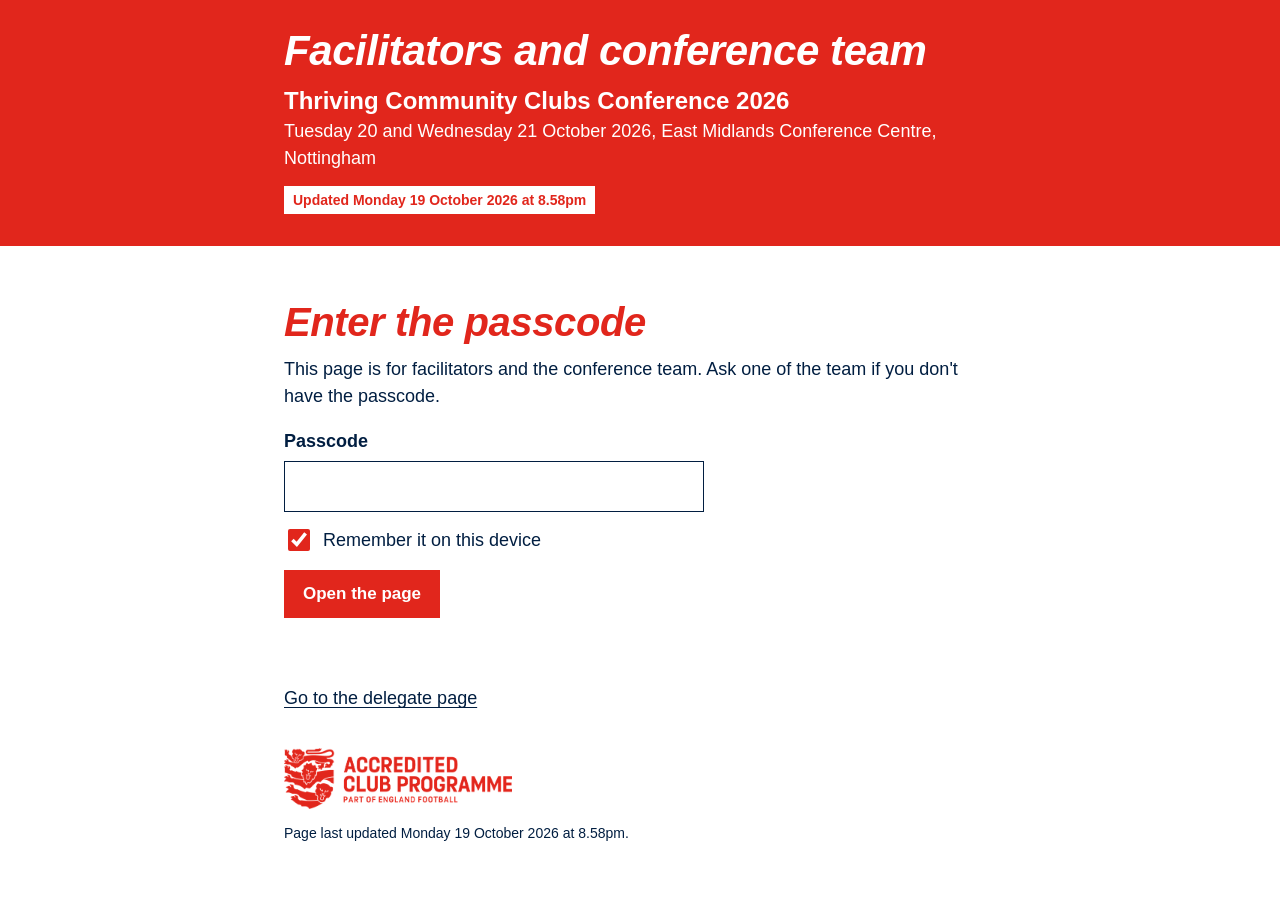
<file: facilitators/index.html>
<!doctype html>
<html lang="en-GB">
<head>
<meta charset="utf-8">
<meta name="viewport" content="width=device-width, initial-scale=1">
<meta name="robots" content="noindex, nofollow">
<title>Facilitators: Better Everywhere 2026</title>
<meta name="theme-color" content="#e1261c">
<link rel="stylesheet" href="../assets/site.css?v=41714afb20">
<link rel="stylesheet" href="../assets/facilitators.css?v=7447b5f82a">
</head>
<body>
<a class="skip" href="#main">Skip to content</a>

<header class="hero hero-plain">
  <div class="hero-band">
    <div class="wrap">
      <h1>Facilitators and conference team</h1>
      <p class="hero-when">Thriving Community Clubs Conference 2026</p>
      <p class="hero-where">Tuesday 20 and Wednesday 21 October 2026, East Midlands Conference Centre, Nottingham</p>
      <p class="hero-updated">Updated Monday 19 October 2026 at 8.58pm</p>
    </div>
  </div>
</header>

<main id="main">
  <section class="block lock" id="lock" aria-labelledby="lock-h">
    <div class="wrap">
      <h2 id="lock-h">Enter the passcode</h2>
      <p>This page is for facilitators and the conference team. Ask one of the team if you don't have the passcode.</p>
      <form id="unlock" autocomplete="off">
        <label for="code">Passcode</label>
        <input id="code" name="code" type="text" inputmode="text" autocapitalize="none" autocorrect="off" spellcheck="false" required>
        <label class="check"><input type="checkbox" id="remember" checked> Remember it on this device</label>
        <button class="button" type="submit">Open the page</button>
        <p class="lock-msg" id="lock-msg" role="alert"></p>
      </form>
      <noscript><p>This page needs JavaScript switched on to open.</p></noscript>
      <p class="back"><a href="../">Go to the delegate page</a></p>
    </div>
  </section>
  <div id="content" hidden></div>
</main>

<footer class="foot">
  <div class="wrap">
    <img src="../assets/accredited-club-programme-red.png" alt="Accredited Club Programme, part of England Football" width="228" height="60">
    <p>Page last updated Monday 19 October 2026 at 8.58pm.</p>
  </div>
</footer>

<script type="application/json" id="payload">{"v":1,"iter":600000,"salt":"od/6B/WeXCwGur3nVuHwXw==","iv":"j6vX1UtMsUH+0ySN","data":"LhQl/nuDSkg3qAUlSNDkVDqr9VuAMNHAONbn7OHEBuwpeL/U7MCaT759jT2jIvaqxDJyrZdwZfZBt1JkntY5guiJInyf2QUfhTlVdf/Y6IyNML+/dQy7Vh/EDjrkT92wKJj3pxw1/OnVu58ORdMAHVg5ZR4X0zvj6zGaMcg+0ahIhX6JFHOHAr/fSnNQhey/G7c9tNcG+kKVIJzEDGp92keMXeBQ1tnIYOfRP3eSHIBIUJUTt3NNhUNr9EQrZTnPuvMAIN1Yskg9hAHL4IQio3dJTRGreS7YNOXyAHdpMr2KsPaw7+8MwuPH8aagGiFP/0fSBWcseuktD11TVscpLMKhsfVhXje3Xjokcaau94CLpqcyMLq7WlvxfQIT9Pj9GvTv1T66PtmeCZWSoIEmKGyYuAcA348N/DuvA5n0jhkjYI6BPeuuRSDx7MVn5fDBsb2w03fix9dPIg0QwOFYBzQJNbX2CnfOBlZ9HrIOln+CtgD/[base64]/x4lEHXeUwL0B7f61yJ4CDxvsuoBrmyxJhCWbGNRay3GX27F2D1VclhuVL6rEW4ZwXuzdhYKWh4sg7sEdmFH85aI1SiRdxBAn0mkbcz4MAiha5nSLPbECS0PoO4Au0UaXnXtal8yyDrDHdH69DDgiyDiBhZ+Wsx2Ba6Q8ha/gZVGP83iSo5rhm2G0EDofoVKuGnZ4YCqp9Awsq9AVMBX+S07ZNCcDcHp2c0uKbQv6jI1kiai7MN0MEozWXd79gOgO08c8nB3z+oAjadIshol4kfh8xoDTCx6IAtNBuY4qyJerwcBMqk9TYqNH1piRONJoXAruY9T4a/[base64]/ICScjW1M0Ffm7BgB1YMHQ6sbq+xSZMz1EYTtrGP/iOEQoiSzIf/uQ+bYMyKWfFYEB+rhw6yeUfWq2C89aLkIG3vYUVh+ItbB4BEJuPeCSqusOvwPiMTvD1F/cX/V0PtB74c1nuDGZ7KrlcBHKfDJPtXvE4ghWeJEwkeuIadF4kLb+Ygq2zqCNKt5suwEW2kEILKyf2fH0WbP5RPiCslqIryDB3yRDHcj8xPuBVu9RZ+AwbeUjOGpBbK500rFmaxxgXhmeVDGYmpIWanhDNRLBw4JYu1R5x/m+YpMFikX78pnohuGezSNgG0AGEurvhJynqpdQBnbuTbcgTtuwgVA1MYjF1Sa1ShXSukTWVI1VC50xY2TN0r376cYjn0dbLavGaNagT2aq+n38USHB07OqTOMtqUuM30wE4zQWJTmdzs0OpF0tt5Bdt7fmdbAgXjE/XoNSws6B1KaXZQjfJ1sj+Djwsz9Gm6lTbUSsvMNboAiAPd/Mj2Ij9KDiMYNjqWQx208L8hVv/1x7lAZAHQzhx2/v9Fn0S+wKCSTHjucLjhEBpoQSs0EcXTKKgZ8jsWLvswC3j4YyBNk4RKCT6a1fpteWwQqFZHh9poxu+heBbWgHUbcWav7ZNQrTyARqMUTH+E6FGzXZuSfVUQ3P9CTCDjrzUF7eVWj/yz0BoMNaJ4u7fUDnWvPdwcVigw5OJNmrolmmi2iweaWZEcUX3cJqCP0Zah1qU7O8dH4yoBy3Ypc9tddsgiXWJhfJuEmaJatKVPBRADuMgbK74rkmcdJzy/WAtt09s6d/JJo0AzFjZWkd+0Dz1LPKB4biIe3mZRfKHjKgpESjKbKxhrL9ZeMAreMH/tJBwbp7Bvv69X5Qz9uWA/Gzpp8n4wfmSi5PZcTe60rvJamH2tzMg6V/ClfCNP7aJqbUtauMRS4CCTZ3wQ8+fDu5ocQAfNam043tgowcYDYM4A+Ul1apIW2qN4qt736VlouecqvLppfy+Gdjx/cmBNIVlc4Fy/n1VMxL66OE1SBhR6gGD/M3ofluBi6qfmfdQKuvuoG6Ejz5X4kQ76dfeNkN5RsIf8S7FjTcxZ6BBpeKC9//Lx2b3mf3LWDEOYisTPckIBPqdTwwW3q8gBmNPojA4lELLhZ0BH3A9VVwcUNmOwpFNvNutnXYzWu2iHAwqXnqh75he0hUK5JP02o2XonIaO0WLMMyiX7iKMjb+CgWrR1CIu3Zd51YtSnwnExKssA3DHvpz3qEahMQkqptWRxImWcb+sqR/5SoAEMMYcHoa86hmTFgoWV9NkeDMD7lO0bz6/o9iyXuF1BiF4LvFDH1HXoJN7VRBO8BLm73Wv5pCC4T0gBzglzun+Fg0bQYoZrnukEbAvBr1HvD5HE3B8DhxnjLizH7MaGzQ6JrD8VfFyAaKa5/l0LoLZsElmEdw6fAGLB0O7OQbK/exYHDesOR70+Mwg8fzpq3EudoqhUvf8eTURPxJMubwnzt3+nCSNDnEIz2kZuBJnyqNwT1lnDOHMaX9bqd8MQSgktee3Umr7ukFSExlWPFeDsBoZhLieTNfVyajGkPuwO7FRyonCvoIWY/UpCnOZ+GI7PZIm1bdL+jg3DgFT8mqZ4qqbZQs32vbSDF7vAo2gHro9N9na8CmDvNfp6CgLfhX9Ysg0FDrU/klynmy7i+4ilNsESA/woHjtWRsPxInk4SqzxklF2HGX0n78/S5FDYCviOFipAg1AMEiil7HNxUeozljC8Vf7mAEfMGEqcbUaUz8bQBozwaCDou0iLrBu67cnZq4odbVVwt4/WVN4RCKRAg8qoCKvgJKlIMtd+hsEqNofgwfu2QHz8FyP07YiwGKgR+ulUXFgqdkuDuOwc1UczM5N4KjWcJGdgEEgmPJSRYUDet7tjmE/HHvjNbduRxP6uAEaVisG5ktCPW8VroiCKGH2CPIP1dND80Dv4KXsE5gwaqyWTFOBj5kaNjJ2VckbSJzYhdDedZKZUI5PmpEPdyjKG66Gn/Zg4OCSCEmpoGaLMgz7T2e5QOp83UxlNmHiZQVvU+zuPC9R9z1X4Romc4Eneu7pK6RZdFgibITK1Ay+bkr4q0WG9N5rN7/+eaeaV7GH8l44fuFo2uQxBMYj3C41BbVIphMhMGItkn5cgGSVLEO4Fp/58HflRRvVdbCWbSc7KwL0BuKDirE1/7CDXy+JzIFriPfvPSwgB0vjFUgO47dKHfHgQukK2/8HYpOwMf6yY2Jw7NmF7mPFtnDhH7YfUkryLqVk9stlUPZBD7dKj6bz39s6vLH6zmzKNAG1u5oatyA/L3RcHiowTz5c2k4J52OJO5ETXqPYpvD4dShbRZqnBplbeBETEFoPsrifylhi+Rn9RRpt60gtCXGl3mBfGMHQur6j91qSoWoGrz5dHvivczsUhKAtD9QVsiJTIujM6N+1ywscjYaFIxlSOcEbLkpy8v0DvUANVJPA3SfYblhEYV600g9VpHcN/9pxqxVzNIFuymeXZanSjjFKFxdGUcRz/C3tR7QCEq4fp3LL+BIvpM0wXILDifjVyl7ZbdSMogsFQa/lm2fVZn5edaiq1mQJNarf6kLOMpKVRNR9ECiVTHK9vv4uuXylKWc/[base64]/LPXbPPchRzNcp1mQse5eSVFiKGKnl2wL7OXgY7YTErG8IauFV6uIWEpxdhU9HlVBd4qSjnLS2RwV+XQ8ZphFheiwDXbL9I7Ybb7Grr3WBX/e8u7egavcKWN0GJ2WzGGA+O2l7jMkxFQR1nbUtfGN+IixRcuG3b3rHZWv7l+BeguJ+2aQ7ofwGUo2kz6nTWo2lZjMDtFc4wvXzZfaOShAQ0bu1YTZj690L5QyegEtgSNxnHM2qHseN3g4uwiPStWIy2cglEELbHR/ywDtXrfHC7L2Map98X/PhnOuwyJffAsp+Rr61/nchbteMCwiSwpu/9nZhBk5zluol1DmfiU2NWosBEz6BlHnMPtG8u0+oT0wFD8Xwr9DNFgp2n0wTT1mxEbDWwvGmSLk4lSUdvlqbc8T9abRT11lFuTuc2bBSXqKeXYTvrneLFqwU9VJjHAbPWxphrEgOR/MnGx6Cxonbes13EmvDqs0hr5c4ZObS0CDom3pTUctFhDukUit8n12e8wcY//F2cvJkY/qYoy4Qqug41+x56xPKYwHrxHX1QvRI3bW5SRilGkog2DmrLAaQIJ9i7AbNWBQ9tQ62R5wUKH4kMMZxutgOoHoJYCG882giroMbHD1nDoIkQRl7PpRB/OA+M3/ENiqiD/igUcf0DcCdgUFUVQADlmNloNOAl3IDNIw9/DXwHKQXAzcBXhwi3AmgYek3qdcaBSm5OWQmsFbQ/yMJm5fF98LqQ9r25usjkPdmlfezrHna9V9IUcSLJJXqAHbFmZ6BmA1Ey3PlOiME9VSGineN+oIDkz7iA/VcNwh4pG3NNkxFb8aibAw0u1RJc7xVs0ubWotLs0fJWPcCqVDgz3oEsOQBDCgUVGTEIr/p63jGc2egWs8yvxfbm2wDY4j3qGGfNnn6uf/twun09xWHH4n4Al0nSRnrKtPDQ6eOLUgFBB+GyZ5iiVf0ERwVpR7Wx543fwczSxDDRKZFIEv70toQTz8FRLC46NxavzH0Q4yfwSBl2mqFQpV2K9WPu/Np/YWQzcBcM4Cfifyz7La+pftt9eJa0FxhUhMmUaZfr5Y9mgCzdu1x7TYc84A3NUKvAUqXkSSad1psZkVbUMOgoor5k3yTGiPdgExcVUoKCKdM99j11HWa2pz61V0+2GDuV1+Q/FK8UO0XUBlbIOLp8QG9BbzL9dFZW641UMnraJMTWKpFFlKwCqCte4ub/8G69ILmM/9yDcOr/s5JmeWhMVYLO9duJSuJU3BFE3eapnBlCMKjEfmLgN9a6AxkHbpMe8w4YlZtO2tScr1V+isRUpDTsvFd+yevCBbVw5YDFRR6FQR/n6qsFWlvSEOv3kUSGVdFCAa/lutjZy+VmyKI5J6EskVCSXJg5cz81ScEpQ0ZuYFrqlQ6QIx+2sTLcsapryIsPVyNH5XL91BxW/2z1ls6/[base64]/MGmXe+pyeIrk5bvKqpM6Zv+9YCOO/[base64]/WPYUuVb2wJ+sc54aozJLrPtCKaZhHeuPQH50s8zxQH1Tgk1oN1lcOf/QjeDw52mlMsxUo3seO/zua4h1kszLLaXGo0+B3Y5+V48xhddUxIaNU9fFFM2ubmkgUKzofoYZ1ep5AIRdYgw2sMZnEFUMqnG5z6ffNwgjZteeUCxYvkMoKzUcvnDdcvGBkEdsL+HjRb5fbtNiA6WHfHIpjA0NoOdX9L5nrXlK0LZn/X3RGqr+LYQc92YQkJAvUvGD9dzj6x4ND27Xmmua7mLMFHQSZKjd05TDEgxjYcg8GR1bmw2riHdXaHl/ezOUj150C0XMc8PI+QB/Oah9l6NdOzOlHIvXCCEKw6qBP32GYxGlBXyNU+nEADIFCYDPpEURMPl6YpamUL3Q0rnu4f/L5X2ZVvsfx2mBsCyEkLbaHofj4WViVCWdwVix8t7+NE+sLu07bb49MzHl4Odg5DMnGBHEmDfPZplFrQTbeyO8oLlUVBW0m+U058iu3xPjTPTb9iYPe6np9jI6Jo+YGjQ9XM4G/yLmopaX0upmbCMcoK1aXT6AAh3RxyVkCp6Cd0EKERlgaUPJpgARdfj/1EE8HRz/yk8Y0AneJGcGy74AT+K7+DVgez7Io6lJ1vsm5UtGB66DzPoTRER6nKm0QQhdUxkyqxwWL/I8YPxAxitOKDonNE9cLZfWP+43I0o+tERaMS9NX0y/63D7XtI/DsUMQN8TDIQoPscBV5HgPHLnB6GRCs0yQ1+wgmDYGcRLVu+a36yV7MGTL0mcWehKXt34iMucOcNPNVxRxR+sevDy6CakGIgXbynPvPhWlhTkTWkQG38EhrpYX0QFINywZ3NJo8RFdE5m3vzvbNjolNydsluEIy9M8ODasG2jDWs+tcrMDJzbR0+EniGpr5aXxOz/9ZV9ucQgXqXw+DuAD28fE2OKqylnr2dy5C4Z5SgghRf2iR1+pKc3gaUBs1kps84DG6y3dBCFYuN0RXQaF8d39UyKgYPESPOlkAMQ9GLvtNwTwC1iIu8DR3mNoLvFifmoV35+1/XHZJTKypU6sgq1iC230Hh57aYfsVNf2XMiH7hUGrJfCYrCuyHTgs6jrq4URRj6rmjEmLajhp1t3bjS7PcAvX9EXjrwfKAxPVcKo4eokpDcnJJ7g7+RVwUp4Zuzv34lUlkY1IYyY1jOx11USV+G93yoUhjIvnUF+biHZhqgJurmYGQZ5Xuh+WL/UPPlloLu9vuJM0jdMNSKJQCf1PeGiAIkLiH6d6bPjg/3B/VfHHRyx7aREWeXbdXLYysXPY/kbjzssNWJA77TaPtkLPFIXJ1Sod9nES+Nm3BZepa4zItJH7rhx/GzyMrvBHHsR1i9Ei3kya126OMq+C16dxPg5LpmwTWS7FmgO3QsOLTd+8xcHj+a6jR6IzA8AJo6v9AhfRFcKGf9TUQhPG8ZECg6l+ovV/aN7wq1540zOHHwMa9XYW6s+gkrzqJoZTR2zvU6xUVueuDb1zoEA/KYJOY0VgtEsdU5lM5bsDr9l3kJYINOo5y9LasN7/X1aQxMNwJ6gWCp5d1WKuUvJ7CFtP68Nk+uTzsIAu545aXa5wi/elRsv5R4kZono/eaXeSuBEHLuSdJmI2XzgfmWM7jcIqTqcOnaNxyvmT0nNyL9Ta1Li3V1znyxwZ01oBo+wjbfuWiyeJ8AU6hsyRcADb5/n05pHO71RrTmtZrSfI8guXEEHw7GUU+wr6TDxjhK2FwZbvnHiAqcIhexBoMb0UVZbyNdIIMwhlU/2/l2lHdyZAl/Pd1rx2Iwwl5EM05MK7LBgtnzTBFIQkeY9EQ28FeNFPAEOUZoRuVBmaB3Z/JE5AjOz0w3h/rOC1o2Ya7hdqRJn2NuXRAeFNyYiwhKISP7PaJ/mdy1Deks8fp5z0tMyUps4Vp62/far6tngGNnA30/HrAARe2yazl+SpC+rHTHpR6585unbWirEk3K0+fkd3rg47vQW4HzgRp1g2fkYKqJ3H9V5j1qRuUzpXf8SK4CGGOyefnEoSXSvpUxF2F5t3qklLtTJDSF62UIy6lRJkCo/[base64]/[base64]/0eSL6CYchdWMBnisrA6TxWSgKsRoGWd+vf93p3ArpkfKLDE6aniPskhSRiynVPOp07uiaoBiDAhmUsOQyWPg5ppgCPxnFwgGcxKB5iKgJ2MuaRhS+ZCA1TsQOklpGAKKTFT3ej4qpcoop1Z7oSL/uG4Ayy+b4qA/[base64]/ECvASG7Jq+puTZGcebaYnjdZLSu87p5zQ+H2zJfDM6cy4U+t0V+6YnnBvlTvdRlUDWLOWJ7Tvf8wa56AAxcdw77hgd8psD1/[base64]/ZnpA0FBb4hSV8CLiSykILRc6hcmPQOqjLIOdkzNSanchRWRERvC8yRiqIVXPi3vLQqYuuhci2ORSi4rsZ1XplZicSA3XySOFiutvScNqRkeFU70K7Mn1Htbwm2hsEon8Ex1FgBjZiAYdElP4pAqwwe8NLwLBqNHkJcnqC+hU9OBCgGhOLjKIkSIgC/vwvzxTQhVJbXjqEjCyH1DIl56zV2R+ArcLWnebcnQJWfwZ2fiWlU6Fmp7/5KFvUpoOGNyw/b0HekLnasgGo1qc9jd/ykvDwz6/Fenxo+hVi7Vv3T5fI4PSxFD+60ApGs6CAlPYOjZZzTK2+c5MT71c/dH7/k7VCukI6d/cOiPl2j0iRwK2EX6O/eeYPLIqPRD0R+XGszKEMEKRYhA7iURi/+uEkWSsb1bghb5kD0oSvrBsi6UHJuUKrAViBRvSQBdBxJl94wpjtpYxDurtXz6U4q0QPlEkCuMEZFvLpOYwbvW8AcvrLTxE2HrPIuDC9A14m7VYWpz4Y6/ti8hEeJzRKgOjrh7BovTmQ6xxmsWzSBJnvZemnKuuNRXSVy6+axEHHSaWlmgGphXMmIjTTOIu1kKhpN8hAfnLRQQR86DBqhCfE/0swN9F/XFmMtZfe5ivASyqPpr1sNT1FRWDxMRj5m6YJA/QtwzvMHvvs+yvlHIiOjiStOFikn+EQa41sOJb0f27VY04KHIUG3Wi4YsuCKs7Jels47jGJ91PS1qHCRqfq98zlaEFz73H4rYv5EN0qDZxTWf8txHI9hxr1LtgZ/[base64]/mH73ZR2rwDnBGwoUIpfHXJzCT3MhIWd5545vjSjkNLu3yi/jllPYQsl8Ql9nqGLeFyjes5xmSNUWj8/Dtxb4/OZ40hptUo9NfSCeu3jTLfdefLX3jlOZjg2bvLSneVmyDk/KhHOF03dBX1TDyKym7HasE1UI392vf/V9RB9Q1so3BWjgHuTJBUYMsGOM1nCFMwjq+eUiHkx1OpJXEY81OXGcS55vS9zjfbeFvl4rNLyv1Cj4jylop8LhmQ21V04Vgd/nlFTkdDMOb2NZh9yLmyq/0T0OaPpW1WKi1UwBfGg+Z6uLQUg00N/dYE9tzkC6AfOy6fP95JFAdK+hRGsmWW98oV57ho2rzg49XylOGZzd6mFHjljuNNc2eNDzRULvw8tfzFDE9ii41Gc9rGxZMyQOwYA+Yx6o/Il+WMoqpGxu2IKgI3dQPojK/WfLPpSiUIs0xJPDrcDkv2kk2HspGgnwpf+XklYL9NA/y4eevfce8wnLyke6qysbSkOVWGIUVWRwzhuDFwfHziYpUxL4PvGz69ZfAwkS6VYNgJBMufCeIFRoate2HJ4mOy13gvPuJujEJVXf1ziXpDrcyEMzF9R8g/nKfiBzBDjVVe+FVBrUd6Epk77YipLvT2jrUU/6AUwJv73x+45rYj5n7Y/Ldw9YPraFbGm+qbwNOUHDqw/trHjgHHzkR65xbi3edSLPMe6w/G9vyuYq4imxH8Hp18SnV9+e7FLPTws+ixyuQUxWKLU3kDhgQOqKY8DxE0VWCKJQlhOIAAmRQXLYgjdkc7x0S+uCFIeZznBeq0XPF3E32Ud1H+PfI3CaCQbT/Tb6kT6WdS5EqpyVf4EikKoeQKCnWvq4lSwmFCDCAwiRZqRYuOfSfQCf/JG33hgMKDIk24PHS7+nyodN9RgmuXYlBeiRQ0oNH4m1sPYxOWwsX48QmPLXr1MBLNPQtkESr1dFqc+Hz8OSeAG7T2E1TKySFkw4sp56SE+oUmVm1aSxN+vQ334b1kV1xMOJh5fXxs8Ww4ZimWly/[base64]/LraNiozK0v0fGtBrnQCYtWS288zlmdzzqBEKGWs/nzw5p078zX3CVyUboBb+QorLxSInHTdwt2fLI623NXv8J/VAO/GIywHijiM85/DBUf16hErkVd2qmpX2MqN58j/B9AOKK7sRYTfQi8395Ly5UkQu9U0JMW1FXfqrL1YWzTGlto8eXFV+B1SbyGfhwRcq/YObhdEt4srFlFO0zc/5lbnrUZaZyk48ybMskRjk22buPcfeCRi7HRNEWUAFn9GcqwV7+/L44oYrywXxKiIc5stB+UzYk7Ly+tQKV756aFJcktL8wx+4W5cZ+YDTyWYiay/5ruToHPM30fXqRfJnccXuUe+Ht0/Wu6gaNno2PqA/l4tz0s2cNzP3VnchhRxQmJXgZ+YDxaOJavU1vU+qBlSQjmkTHr4zVobt+PpaLoQmNpz2+wfYpV88+TBJTI4xxZ7TsgLBJHlwHnoQw14kfiBmQdvyYzCSrgLjWEKRzx1KaSM4Bhe31MP1VfwBl2euq/yR/qO3aaBH1AeujS4b/519wXqfpDibPIOvqgfqkIXSvJpG738NmHeCXoQOwy+THVNDAsI/[base64]/dsvGiwtcsdI4kmVGOGIxDOdeCln0s4+YDjlW3wEfHR+6bYBmL1nDhFHAOtSH/35XfrdWnnCqSgjyDPGpdcw7F4lvFZRQ/NMGZcErNpT9MZRRW4ThqVcq9xrYjjHQI478TyNfJUMSpQxhJfWctOy8Ht8o0QwIX+no9HqwbjTsjL9AYNuo0UF2XC1fYeZixnLzFreXqwJb3ebjlT9DaiImzFxxQqEEvuS/JlgFybeWCBUSLM1UMx6kuTCRPj+GfNUoPIpZOA6p37utS6NEvq0OpXao7b5CkXAHTn2BXKDsZDUVsXTGbqxjMnSB4V3oziwI7OTOW2mGuwiDYjIkQLdkMS+nGsW3mW/L44CasamRM27T3vIeNelxY9jXVD46eetz/BWcwjCd/KOpyKB151Eap/mjxzQRPuctjSerAdD3+1ZbjmIJR0yPnDpOQqGloP5V/gu5BDhfj0U6vyJ8byItTA27/M4d95vdrIcX8j2dH+X59ORDA2h7fcvYSgY8Kr4GhHlmxfq/9Idc2jk9CBJEy64yEQmuidd8iPOYbra061/KccWVHT27OjVC2mAGuj1ITcK0rV7ZBRr30YI40xUL6S8KpBym4Fu4k39LHEzmzW4hsV61cmSWB0ZWQUQ/nvOUjbMKbckAjaN/L28EW+mudUSgNu7TOvvsp/d2LniDg+azqiNTxQExJmE8Ovk0TeCru2d/n42oRlnsGJlZbVqRWoWyjwLrSKH2S2WETcljt1elVUYyGXajfw8qbXpxDkNsdlncNSBAXzmSC6F6SqJajM6ZWbbgz/nUAbXPn8GQ93OBL9OGylXQCIsGfpCEI1I20gLXcMLEJOktduk4FT9YxOk0lYUEun9Xv+IJFr1cwfVTrygBOVKVCDw0GuvdAWPZzlLBkCkd0tOBe/IbJLcnUWfEkWSLZziAJsCoJZ42zIs59klkVySUtU4aHj/AO3vACmVAarRxO/TJum1/FIhc67IzHX9qu1DRkcCm/d3Qnkxtebluwe2TBRUET77EmaZjBQlH+oT/4C3KUBHFHJWlKP7D0uOiWcad3TpLLW0p9J+VS0M4ytve0Onkae0bBJHRD3mR3qN6ypcHOxdXzz/rl5Tm8+lcGFoJzBr6j5admfXok81r+q8f1dHKfZDZBVZor9FhiAsZ7IWTAMT/CRw9/E9+J1Maup8DVfx32HmfLa9DTK6PSyK0rU0uIObHwcBgPGPzncjp714mtJR5WUiwonP8+a9ZMdOrPwCxZdzlLycfJllhLrliHd6y8rxjsrrnXrl/[base64]/KZ/KMx4r34tC39kBAXEy+REAMJzEkP2Cndzxe5k82yu+3Ym1UxStj1wqf54MGwDrb8pE4twSEcafJPewC1mpW8Uuqe1wWXc4Nx0upns+h26t5zjeammxORB03t0A2xFxObSoW4jftG+5QDj6GzDn7HJnYhkKvK6JcStRO+8T7Q+QxL75Mwmok9D25/FqiqVCa++YyTbaAY5jMMuOdJuaoMyS/[base64]/U6GnkVNwhF8Mh3BKq5OxhtkyYgfD3r5yf/OweVkeU9FseZ5uwmbHBsALrrf6wX8+Zpr4OSjrtA3ydiC+a14BW3s/SYeb0OsSCpBzZeyzKK8UZRbfDZynjLYuM9cb7i0MShCMwu3Xl47UjdGuAJt58kjBymvrnQF52BIz3rzoM1wXxWVtpxZkP35N0dpnPbHAXoEkHR+Z87HoJYlrCNNFUbQnVokdq15kPmJjvcpP6pveK0nqs8Jnnag5fHYplktn6wV9MsL7li0oAsAL3PogcfwUbJHnu7/2eYfj/UDpfEcG6J9A/JbW03yAYBMRBWcYcEm8Oxm/oqY0iaLD8L1rmteyFeWy9mze5UYys6Rxl4YlQbxUT9wD0d6PbXt7y9nBB0BZCyFcNqGeU+0dMjX9CW49YeF5F+ZPes5OFuZJrOg//+Rr2KV3mVhZaHkrD0jp8CDVNDDT1PHGV5GkJ9JIyEarpOhH8Rw4w2MJ/RqzNFrz+0j7EWniAJkh1u6dptjJJk7uRIB2uoYzQTU+qjFC5THJkWire2KDt7ahKiQ2m+YoWJjE5aWJpWC5HMgidKSnExn/RnlFiZPY7IgE/yfWyVjP9+nVj4DXCB9clp7+p5g+w1Cii7LLWKxmGIkHmIDMzn4Odz5b/eLdLcFk+PKSXe6kHDOl/SNx+ZQySXaVIE10KmSEpe2Os9xPzoj4IIJApIdK2j5p+vhjT5KqjZ5x6oQUKvWQPvhHmgXQ6iUDtvwpcBy2HI43Mahj1esJ+Ws/Vk+PT4g7aFTT7awHv3J6T2gdS3Kw7q+BikdoRXDEYylIp88ywkSfdjHXJkOW7GSUIkGO7uPV6W767jyfgjoSU/6D30+bmxZUBQgnE+9AGOH5upWpUkcrOx+OYp00tY7OeoBm6Zago2GW9LeU2ac3UL8C3AYb97xAuOq/F4vshatZ5kEDLxNmyf099p6LDSziKZ6CCLdjv/TfPwnwKR72nYA0SH01j6uc4apo6Zxf4QzjHyg+tjKoTu1MKYoDwCxGuvSDoal3Cr6rkXY4vbfJawM7ETW/ZMVjS4WhAnZu2Ium5yOMb+3UVBxL1p5fu1Zge1YPeB1SXfReULa1tlxRk6WXisrrExhm32VjoqC1exHnLiFf1BG2WU/Jjh56/1kIqSavNo2i6TCDl7i/d9kazy9GeE5grw4ozKBd0jj9VnoHKvV/vU1SkOu2exNX91m7zPjKxlujQZL6/xeIa3zcFX7w8DIB9rn43jmt+ipUHgUBSg0V8t6y+ZTIzP3j70ggo0BxHFCGiD/SNwOCk0oyoc0Zo/PDGZ9JaEzZo7uNmmMuqFlrCgIXbUIJdndTvcMkytQnecTOQvxxusv+AYDoUCSD6pg84A5OER/eFUWJfANkDN6ustkbJBTQNphgLep20aHO30mzoKlHH07GlS0crZRhd1uj+bgAHy6jNGQg4E2Glqx3yHm/wZzBBvHPd0fk2PnCEd1fGi21NoYMHPKjNHzomoM3cdoPlZYYZYPV/k6YJBJTEYNTcnbrGkspMSYo1h33et5HMy/8oo+YMVTT4BbmAQkR3/RvT2g+cbFIfiAJ72eKD6VOT0alKIqek4b3BF3CRITgV7NzAKnFC6g+iPeyXv5S85NSlFN8h5cm51zemrCKibq0tRIlkPCKsdZ0ioJLqHtt0GOcoJ9GwcuoaEdUcnvb73wdUMRqhu4QGSDrINHSYhjlX28REU4jH0aQ/GziKeGk21TKqpRq21divIo9KKJiBNfxGWCrIAUezvqMWjqGDheHGbHmTPWBUeltyMPd/hp31cn4wSxWCyPJlsFIV1eK0FrD6s6NK/xUFUDsqjznyIqwwJgFXl48G1bO4gQ00pXfRz3yxpQd1SlyXrra57y02KXmoYtoxI0M1wM/YFqr12Wdb6bqo5/cgZXLkmxkSJ+yluQFzE4tAmOn9af6j8AercVEE3vCAk2KdgrbU06yHhfD95QiHkHEUvEnU1t0b8rWr7MipOKwHOZVwl8Brx66/g3XjUoSCH2+4yx//7L9ke/Dm8uSt2lVaQ/EBsFQqVVKAdQDE3ImUIQZ/sw+t7XIWhgRj9NggSfzOFtfq7895+nOObF0z5MruDEMvokji8IUDS6azt70sUKRuZBWIntqSfC8eHVZ2EsI5CaQ+OOUZ1Ng1jbrtNcAyh50IgPNjwZa8DcIWRCC8HDmLdExxmZxozujjE56u+J8OBoINiwfFrgJVwFqHUXAykN0wuyk/4XftIEuNFSatI4LMLM8Wf8f6yt7BvxtbvQKqAGUX/rP54wIHbYn+Ydsd4EpfDkINZrnV8W/p1GuCC59CabAcW1OTdVLEo4xzaZMVXdSuyXMtPvshsT4OfxBidKmA44Fw9TeW5TYk1nAyDS68+Hmx0kB6vtwpPwvSqfrkQ/a0HuHR7F7tSEK4KRd8zn/S9/ULjTyDTcAaZ/KCv+T2BS7yiea/q5mFFdcJU4rcgXv05x00onNVBsEBR5nNPZZkPLpoHqiMHdxjTH4Xt3nR+9FCiZnPcDwzWph9d1Ppi4+Ozc2VOlV3UI0Y+rc+LFSO9hplJtY5pr9ng9zh4/il6k5tM1vGVTlh1xm80e4q2EUnt75A/RlGfp/B8UYA+lrOWo34/qodB01FZO2/dDrPL7MUXxcbFVIBpzSUwn0IPN8Ymmp+rFrWrUobXnhEYtHCAANBuqCnO2IkiXAFSAwH1PSZNu6gMdjNlHaLHb/IcCcfMG8wZOgRrtgH0hgfNIOsEBSKl6zXhN8gyijNf2lHHC/rBR5+DE0y2RLXKiV3Lwxeha2pTAv+Tb+Xoj/q5HFeanNsfPT4hzd0kcW67UzrV1jpKXz8yhNxn21w4Y0jhaWO5iZrwBn92oaT6nSdWSbeacoJpiV1KzTTJjwYRFGtATlJHqi9aqJ72/+xkIqNnpEtzbedLthg9eHyCsmnGpDTB6gXuHd2raaNqXeiNObGQcH1ps8eR8ahaF/NDO3VG2EQzks1bSrWDB3gjtc7wi3Xt7VaVEvpMcRfuuuaZCswuMxSV9nkcMvZ4/[base64]/6Ioz6tz2wBxQcRd04Su5RnVrbpghJdIImUyd5Ka5GL+qcrHd3GHqrG9dMRhJzidLtSDp6+S0eVCII7p7sr/[base64]//UWpHOT/RONgmbRAv6NQsS7E/2Pd3OnZHgM09Tyi6mBtx2gwu/+mTPXZX2CpSr3+bdNq9wBfCW5ieMwL1em6RRQO+R5dJ8oqqIazf6f4F/P5NEKG98ATkcDPmeU/Ib1DRpnfID6ZLSortLtLTvhYx2Yae++DPM1RFstzOw+iSqbd//XDNjefEhO6Q7S+0C4rdOJUhU4tAfM4Y5pfD3O+K6Hv/X67YNMrefSngTtU1sIaFhcZbEnKV/NVjJhUV2WF1IzNvNy55bBU+i1Rl79Z9pgFn58FiQ1yV3zMdOxpFQzr6TnJ7vtvp+PfxuPQ5S3T1kZDpmRE9cyMtov0xLDIEp8DDa1CwuWE5hoBOte+KG5nhoBWxyzqT3c+J4mhuoGLME+Qy1Gga20cfJPEcSeUidd5EMAqgKZ5aCw3eKEGb1Ybidb8BM/DTP3gBVmqvqpYvX0TOla9WgBkDdGs1x5XAIGPGJ4jWV/[base64]/O9Rc5uciQjlBTzk7e85NmABzAxJ2pjDb9kDSpPo7Tug79HuTpWOjgH3PvLsK9kB7ts2yE3GQZdhIL/h/rubbNlnAqJ2ZsJ86k3MXN+jyWe5XGf+pDur1gj+4y2luiy4zkVcoGP0hwI7vcfU685jl2xZOQrzFWSvLAlGIQDrPzjfjvTslqd7VKrhvHkbxNVOa6tDJ4v/MW2BYozsp4MoRt1Ch1lxd+0BjXJaGwXI6A2YBEyNjntjfhfQEV+OPzTxUpdc/p3h+kFUR/tkhd98Oso/QvUgVB7ydWoBME45mSYqEBU2H2KkjKpGNvCvrjMkoHlvE3tcVrwxtwgGgtVrNCvfkpmNrxFJ9NNBk2OZFMslwDghfc+ltYKrVfZrOvysYQORQEj9NoaEKT19wkDkX5U5r09OYRUrTbuiEcj+NN0JD5SiJsuo/9utVqkXB9UtDRgp41JSnQ5vW+rGr3kRJzsazOG94QLtvmfY0pV4gDjo0avt6gyoQVlHhmckJ4V6OiSdvgMMyyctM+mTxqduhdCw6mRF9JqrBPcZ8KjjZzWkurDmFpPUNPatvNGA2WiXOYp7+dY+bFEnPIQmzMqBOJv+tmSfTzNAXLAvTUhlbLWs478Clt+V/AP+CTVYVsqrqcKiLh5r3eLspFQhE2CxzyN8xGsZmQyHRcvOooUf89UUFRIkNhJrenwzakJpCsd3jp7ccfAwJWKUYaD5OsimVPmklG8LzWu5a0O+caKt5McqKOt5i/HIctJMgzKwU3fTDgRbJdS0oy5klFKTrNdQGOpWVMl2jTwki0pLfFv5jVrOZagVgppK1qrHuhdzm/3xGcwakyQRwbicDaBHHahElyrrVDWzItSbxUBmmMC64tj1bL6edvU7trNZrtO5j723MSWEVfCb+L16SXNlmjwYIDv5ssOnrNwF6PwgJq8NbLWp3Ib17dTl5su9KTiyzujPecywyyzEpTnxz0wSXBUmbMhaVtNcQP5PYURtDHUbMjaB0CvkT/xBXb8E+FMLshlIEUCqukAfqghRyQT46kGVMA8ErQmGAe380kuyuVloaqU5fd86Zusfws84Vr/Q5/T03eR3m3ffwroU3+/VEz2G4tIQQW2EbzqUXP+EZRf9KHdYeYCwSrDtw3QOF4OIkVO2jpJW2lOpOkuWbLBpxJGBakdcuhZGez13VQFg/KmZ+AbYx7veKhXj116XZ4uybXdQg5sQcShNNLuzCuAcrKXhHIF8sSuOOEc8zQCZvW7EVd9QuyfKCM/nPgiFTM3nEOoo5wzecozH0leTxYvdbJWYFxRRCRud1ND1QVTyZiZz1MLyJd+BTf6uqRFJo8pLyp+rjHKTLbgZ2AAJEvz3C7paaDDh//SBK4oGjvx3/kjmF3HdxvLykckHv9y5GBR4NtkF8J3e8k7YD2ad2yRQhLT73lSulosSbf5cGJGCLBJq1Bt/bQf7twR5vjR1KsxpoVTEMePpM7ycP8odMwLI14kfKnbXBC5eugZP7UfQ+3CI4jSXk4s5NDolF0EjZN3CWd7zUcvGKgK4JokkgQOoy15Pdsowy9+9SVpFbAY9V3sQIeuTFgiekXGjMuCTFYxSqc5o/jOrnxidhnvTRn5gkSCsHm4P8qT1SNv42SHfqcAhgi/J/LUZjOmEgdyEa9QGgMVdesgbJ8wGQQLqyHNJwas0xErwvfVn998tmaYieYHxE/kmKc/Tdgw9ENX4bIRTDOFQW+FDYrh/KCGFg/WUvCTZh85YSoSoX3J37wdwvUgfSJoEqKOjy42W+VJHV71vfd7UqbtaeyllD1GQ9CjCBAUe8XDxGmMvdqGwJLCaJ/K4DMks0qGKYf+qeXtgsMEYrgrYR5nrh3PLvzLQPKRFD7QykNJIlbwmW6a9sSqMs0b1RVb/upp07vD93QxVC2zLghS7aJVg6Zhjl3Poihm1dadaY21cQLCYxRI+58dQD+C9CcloS7QMa/rnRBxQiIbSYfwlmSWeahks2aDNQN5v+qqT5Bbg6Ddp2b0UaNjzwCdSwSsp/5Xc/FWep3SDl4zwrnbmgH14prCO3NFyHi9QEhVIK/QF9yblSNZN6pHF1dPzIGMyOoQ8Sk9TOKQrIJ7ldR6EkddzPo9qI40ZBhbPwFzBJHQJNyin0+KahGhaYtTxjyf8uDYPVw81b1UCaEKE7sUZsdAh+FYgOGpqblsIyULIbNrQpAG+0pRVmHHoOqXv4tN+mWW5oYPi6kly/7QDsj04JMEPIXIFPCTBprnuPkgWR8A36wii6A+uiEddgOIFHuCPveDnwMO05yC+Pgij2gIIZ7M0x/RoStRKq/yD+5BxQblqLf/XtQc8dwXUjTmgWEos9NOZeMVh0AXgzVKTMsXAVV2ix5Sa24L1nyfK7LlyD0fLCuwzG5UFVgJdovzGuL75PfVJkel80NqVbK/pVJ0SG45FArIme8ooJTLhKhGBNAxdtOZltuY24ptUvn/sHfqr3J5vxPQFxLBGuedKY4e77inuSpMj8daNMRZN9LY9rNVYr+hx07zK5cYcBk1fAohSiwJAXeh3EK5NYJ9jtKj0NGz+794ESHPfhUtbLIPQBcSHBKTu6gib1wQneuqU2Ipo66V7IU6Li9TGhLgnKgASZ91Xmy9C4IxV/L1Pqhre7k1evWuZgK1FSBF7Nmup2+iwBeMs8Jho2tvvMAKps4ZuVoXEqTfU39pxF88x8CpRp0FWojbX+L14oc6neD6mif7Ge91aMmdlJMRYij2fGReJagPikX2gFsGpdt9/98ea3UgQojO5+0hay7kRXFgx3DZzvoPuRdb43Cv1KsWV5+6f2vlT2GbtGNhbyVG3UWv7Ds4Pbk/jylqHTupUotoz75s5oLrgmjizar3DjsrQZJGOwgBRvbK1hoEXFXIiRAshIbKi5QuvfGvGSA2Qr7ACYAKO2AvOPLYuZ8cjzcoIWQ5ccDIcRdltUf4FHxsAdK4jnPfjb0P/hXekMNXS8ZyDzBEyDlY7mtMBGh2FFeBiXDtLsWywYjMVavruGdjPqiy2/w61Ixa48uWQrqnj43SHSf7phOgBMxAWdjaTh2Tu8Q9V0m/3UMeFXMf2fMdEbbJ9joOV59hClxZ+jdGfjScdyXe9b2ubArPZQ9lRQuBslnVWqRbQhnu+b54NvZk+9lFxiUjcnVlve8iBTruhwYrRcjbS6SI5TabvsEuWW4grmGaD/w1CC2rlWS2m2+CP7GCMj6KZx6M7XXaetXwg3giJkE4y+tJoxA+TCgLw6RmQ6odl+UwGh/3lAuual0TONKkNJ1t4sRVLm4G4d6SlZZSlm9QqkNHLiNpm0A2MJtsCtF/QKJEgUvP4Exa+4PUf1eD28aJKgo/ZwdeYB9UTj2tfSXe60AMcpSlhhzrzsXmeXQv5y5JFhhjQd+SmpL7sFtTy79etMZJjlVBMGKvHJxENf/xyNdywRBwnC3Vje6bAplBW59bypkJm6kH+Ix5iadvTnp+H89elZq4BqGlgDKIgCIfmCKb0KCxBE5rSfNIzW3SsWLk3Ic9eKYDOw5exJK8ZFf7hFy4rxeI/0PW16J4XHENsLwzrlJFN1Zbo/yK0qjzSBqvbumQSWswSNtGOBoE3LxZxIWk2fPk/hlagj5ERU7Qbc9GyNFHG23rHksp/5bp39id8049+JdiM7bCv3tLrkaYmJf5NZQWQnR1IgG0CNhwAxVMq1LmG8MfPKUZ9Uz4yvnYGU5g1eCV3Ds+aNSxJhJtxY8dohgsp1YE4J+m0sIBoko8Fy/qxYI3ZWEc/kw+md5fP9OZZ2NubYzz2GvLlJlAEhtmCvSu2Y92FeQQFyTqXjid2ZRf2pl7a7jrfXNBctCY5giFYrjbIhii0KKVP+ZCksZsMHAyJ5La+oG/QL97DDxl1cuw9gMx5BfpWAUw/CN/h2hIxrFBpg9eQvwW8U5jfvKm2PGlgKXuqHKcf9Iktzbivpp5Fk+ZCKu9mkNpsiZMNuwD+G1DewFCdsN6djB+3HHU09WwK/RwWBErMKm/3SNPPXq3HAZdwpIb3MNAdgWwZI8zvrRh/Z5aSgy85n9pOQprn3l/8EVwL1MZsRlIw3XfdBteEKF7X5j8XBMNyqBdTMS5vhvFAERh+DiW1tyEFjAEWWXlRMKa43fDCWgfvAtkn7S9Hf0xHkAE/q2Q5m27ke1T9KeHlfXFm8rUGnKKIJqS2myJp34Z3NG9q0/hM3pGvZ+VAf/UlhoiK/RSmVTvfIbohUhxq5ZhwRbnOIOLr8cn2L7tenv1hzIuy5DGvB09kRSM83F8AIk872Wd95ksipqYcM4UpjWW6+F+GdMtef+Q5Yl/kuJ3rFZHSJDTxl3Yy8ORj7tkeeGZ+q6ZStPNsOl7WPadygf+X2SFLseJLrMlACxZ7shusqirtvt3EMT9yazTuK8Yumdec+PaEsqxZoYDO2pRJ77pdjP2EYHk/Bv25tE0Ak5c4zMMLgJNhAJ+/C9vtEK8+HpCOZV5Wdl+/fHjDONeNOP4hCo9DeujtoosGlULY+jW03SmB5aN1nSQUVVX/1htaN3CjwE8y2fy7Ylii89Th10cHfWL3nUzr5XfAzmaBe0ADhGKC/[base64]/d2aWLGXIg/X2Aax8NLxOWnhzy1n5IIbHuc7f0Er+IgUhw6NwrL7VLZED0EV8f8LD3lWVePfcnSscvynouEcqbUn8FW51O5pDlmtsr7iy5x+r2Wtn7rdoSPzDhPMuDv8RiOsKQjdHcuE1ltmp/3G8xR5BOdgB8AsQ/cmPeAclixW6mcxB9mksz/In1K35ZcuM+tT5lF4rgXquWthdgsNcBSbOgRFLeczlN7jiFdbeqdgg1IOHa73nvQlqqaxvwWQhehNLvfLWiz6zRdpCOgDneJX3d+0j4axBnq3po4lIbAO/dwRTyuGYiVGp5Ys2GOKDWfIy70zrtPwbZO1ISdVrNuPvG13tUGl7mQLBwgeSsmVo+Ho5aXRrv2/ZVnoUhLOcvLy4yU1JLliSVxEPxJT6VDiJ+u5erhDYsufaKEk1co+W5c/v5vF7e35Gw9tGJuskVbN5rNhsV0a4be6zfIpMtjInHcUa50j0ZzE8x0kqDKQfqa73TA6JyAEUyX9VQ8NNq+i1n8aJvtdauZChSE4PSwZoGI0oH+GPWNt9m48t8Dq7p0tzRvZOKqHZ1JAeea+kOoXrtWl+T1g0fwfqQvC4oEZ2TePfcHX2jFSuyz101wCkXMm0k5Dun/OquDwl9afHK0csxg5bHDrQNZlS896FNnsc1IXZvLvNYuD2lyDLowYjyQGfP1KVMH1Xn9WyMr1EEnid9P3Z8NF1CpvNRUm5h+qo4HCakFvuhk0KAoycrr98zanWgjN+5jlDQGA+LEhKF0Ti2jM3dTf+TxTHBLq8wBKg7L0x46hd069pWFQjnQobSm3JEp/Ye2+MS1B6cdDtJHgi+17Xw3KHax0qoe+dSQ3lLCbQ1GOgDrm03QECiLKghn/aWDCOQsupjbBQzuWhfaCOPV7gSf/Z5LHOM1+yhv5Qnyo/c7LUb4fEI65PEFs1MVsNhxH/ai2GuC07vgOUbfRXpjwvJfLfDT2r0ZAwsJj9hxaylIkh9rofFNqVotVW+NH5lIvt5Ze+5Pqyy/RICCmViNujXyH6lj1pj5wLA3brO7/o+AAZap7TRvk660UHQLh6LE2/kLUV3I9I7lkOBEmLqDVQlHBmqCjgT+XUrhaJulnj/mxRxIf7fLz2CE2KPC2L7uPES+RlitXpYU5f69cUPbtFxoZdUGcmwEt6dZjJBnMjxJIrKdPx8xsu06bNbJTPmLspEO7M36I/CkGmCYckDgjLViTWlBmOl1cgVuZdsSbPcq1JLp9buYYVIWZ3xcy/[base64]/3+c+drI+5YPF9ofEGeCwWOottOEcHcihoEbgNQmwhCHOxml2gRtvCD16Zyd6Ma5e0qXMb8ioafmc64gcQj5VunXRTBLxlkJiOfBGqoww+WBqmyeG4AXeiqm+I0XrG8ABEt3HL1vIt6w+6tTUE1EYhgA2TB2w1jKbX0xgN0Rkk0DJt/0J3Wv3lsSqIe/9wFBUjBOfn4n8usRnzFtreSV2lHP9J+ksELw4r+CQ9JDxrBJ3mT8WswzE/GwYT5z25bArDSNeW0Boill6HweMcBj89S3W5Uc/5CkxRdqqoT754pGr4T/oc7eL2AAJDghf6dtaMumV4yWtultiPJone0siIf4SLMYcIZ8y2P/5hEiCfI/2I2fbWwCMJrYdIBhFhc8kqXOaZRf8pn2Hf6+0Jlhai+urQ6F648NHtgmuL3u077rplWjMasJA3vNps8AQSfBkGF0AHBy+UR8K6TqcgLQmAouev6eSfGei+81/3Eqdsw/BSqZUnb2Z21ppLQQ8SvmFO6Y3FAWfTlK+lx/2zdoGyxN2XMeuDZ9dLQ0kl3jIRk6+RcMOTkhjYjjR4G9pkqMg+c9HDVNdqh/+X9I1z+N2sevsJ+UAm9OwDDGB9zGJK8WEKi35/awyl4W/YhyfO3oJJ+6AhebjcZlmx8Rb+boliXbKf2E58IG64Fepvp5yNIDrKo6rMHJ/0tmGz3z6PJyDTGZ4tPiZxFCKKUiZklITCRleJVTDO8XQzc7L85h9rtKO0TJY/0feRZKLZZ7Fsrwn5bM9fK524uFTSY8Zow5aDYIKvpctLuh0H20stquyeqbp79KzGm7HoQLtSYk5x4pDjE/[base64]/bG7KObQb1CfzY+sovonGqcYExDIhLkR1t/tm7NYGRo2cTS94Wx9/OWbTkabWAmj3U9ypEwa48nBB7q3Akmls3L4E9QUzKr/pX4T4pWv/9Eas1fEAmsKsGMvso52TvgfkOnd+o2Fm3ATqSJvuWQk7OtDNtgKlf3UUd1PhO8tRxDaLIQlkjvnh4Jc9CGd8H0UETtmPFJ9gQU2vB4wl5vXWpyO3P+LEvryXHFJkpQTEDpDK/SzfDr/EVjqcKtPXlKuS6NF3VMPpysJIfF2BouQHFWAVa8bta8KuoME+pKUOlnclgt4Chl76L2TKaNqH3jKcRN3YvOttqwTOefaguP5UEQyTQ+KWckegXVz+PTEHlsi8F0RT67MCyPy5x+SInLBNpHdsXaoPT+MXBcSY6PRXxSyXVryJ4Qg21bg07dv2S4/Tkcp1tzBU0XkVl4B6EPbUoBsgIo6ge/z1W4ZKHPsBIpWJHNnBsxkN/Wfa3OtVvQ8+cXhP340ksQRlV+NTG3NbLQqhWdqCqTHi5QJ9BWtq3qCr30+BQ1P2trLMqQOR9GXiwEZiS8LFmXGKYDTOi3fXTMHqMrjKwDVmZrBJMpHa1m64qBAwANtTXf9qML6TMYn+30hk+9QKGYwa5YRde3cpA/Ul2uk9fYK6+odvATV0gGoyBMiczrZAD+hG0+bsZafpOpXHI9gHPfRwdEqI47kibfoVRnOorF5g8n30SPOPvl4eJrsFny+qh/FbPO5ux+KLb/aINXcW1GHEnC5etrwa1GwoF1LDyRzq15yvKiklEppHyA5UNHarfULERrogTuWY7wTcq8hlUiDIFaVw1vaE66aik6T8za2MW2+RkUmU+6RQ9UbP3YU5/[base64]/DwKWiTUNgzl8rFfiEtyt7zPlaOvAKnwklnUvuKaQHUpgP/jVh8pd8PVkcFZgWKFMS1O9lWU/Y/rslSUmLBU938/KVF0eK5vHYRtpTUibsWiy+tBDN+aIplOt7a4zIX3N3hHFXBaj/vqjbGD0kzW7ozphok9tnzihZw9iZUj1tXX35gvGTNhPU7LvvVa8tjUD6NnAnGkvG6rAlAhbcaQYNbU8xnudUHEKrTrKGNhlkCZw9ecxg/dIf9fp6d+N7StrbkGyzVB5R3jS80/[base64]/XQQt/Hpi3eAgRWwQ7MaA9IMtorvKCNxRD+UIIoeWcVAfT6PLG+fRO1Y5yRQSmWDx93WEV/xvsRVpsC3L751hHZPSFpscaI4RYViZ2FjOuwaI/WSzYBEzJWv4P3cgEgjTrWSKnRk7PDqxyRNT/k/hEaU6+5gG2YcoMDeosfwtM6qbbeLhceJSTuLgsEMFMyCpW86itc15UgU5/+najTU3nY07TDMyh34zv3xNIOdcipUIHuiFB9YSwSKg/mPmlZ+10Yk8Gqgawk4VJsbJNKQJpX6REJQ17UtoqGTGC8QWuirh0xtBkUJ4GwkFlEtOkEO4Ohvbpo+AT2uYzln+DM37OIBr/5pwFJEPmUlRyiNqpvrHJfnjNuz+Jl7/[base64]/lAt/biWFj9hCl/Hw08wLPe1ke/K7e8Dl4uG6IhYNzlGubnGw/TA1whmi+9bseLS7sZshB5NTGkXMOooSpz2/AKMzqesH0AdIy+t5vDM127MWVNu0SaUIYBIAU7IkNDDRF2Q9wvFQyx7UnLX72f9KXeKE3Y1ft+b5CbE9R+ywFuL67sGNtvYPSWN2rEU6qMOzaRd0v1xgGZtsO34R6y2jTxRlFZTtIDHKt3y+1I/3cq7Y6BZCp8iv4+cn/1SKcELEDc7n+uQZ6RqSC1VWlFeVbMORilzTiJiyPRAlrCMuGf9/9LNhjlsVJQD2EjZa4E0nU3AZI+leNqOJELCHV83cP6RT6QbYzp0zvceQ5jWTIvx4ySYhAAp7lIdu7oZKyHa3nQMLewUd+5WVaYKYPOIHYxsKt+v7mZgXwlQ3tM/q4Z/n2q7cMk3GBBzZeJkgEx4+rnRnCct/iEuNHET+WNYrcKs4fKq7XykZm8W6gaWxd+IoL6Vrx4YZP/7DAd1m/00yvqM9mTHx2f4qHMNWnWLYX3I9hhs8pfwEsNjnBMLrysXgwIleYEAr/hcCr7qbjePSByrBvLC34jQvxlT3GcW6rb9Q0oKtQfHyS2VwW7dH8po2UXcb17XolAZCm29/vDezGuYjwvt9tUVVoqeUYtNIPDigGj+DSLRVN0CO+r4I/GtfgwG7kMSzKTRYGX5HYN8fOZv7AGOiacyw1dItJRj5UyDM3HAK9H/d0TDCa4epjKY2uX6VDTf9QELP4gXpJ8xB6DFXOCquyXESZWkLhB4IobGZ3/XjuojgYPQu25QPt86VkX1uJ8ROpiu3HANXrcZElZYiT9rHY2QtXIlJxG5JOCRkq75o3Yguup81LAmgb9p7QLUHH/JX8mLTkIBmw6GTkS9b1xdJZ2rEteQ2OgtvdPKKgFxqp1gdIhYWxvSVCLO6uaW3AGY1GEwRiA3KilMwxcLSrpb2eOJ6q66q5c2xeiJn2rLdjaMujnb8fImWVtsSRFnGcmGPiCDYksT3yiRtSRYh4vOWs+Z8gwI39V46TFMmZR3YfPANOaWXhFhPlnvvuEBrO1A12Fj/VW2vYX5VXA7XXJ4ByVMZctcsQkDJfHlfd44ADncRRk+vbuNhSQojeY5HEfEytfIiuD8zqXSPnfeN5IabfGmV5MxbRiKB2yHih78bpsiIqgpwBuCbhO/OMuyklIEqVC3RtoS+BA/qgNJfoPgVhvgtidxE2WiRkrOi45oBCSzGI7NxS/nkXMmG03Lrer2M5kiR6KyB3ox8tnxxsRJGnMnK2OA1LJZKbzeCVfvFE9pv/r2MBurRfifX9S9PNsCHhSbfEk7AxFhFZi+UwysYwUJJQ6SfYSUzWDyBbZAw6zQXZy+kyM3yV58zXUB8fqdjbJ+8q/[base64]/[base64]/yrfPFgMkevBJM53du8f33CTRTzpd4lL6p0GUN+2KCm1U5xXs2IbfxZRWzD/335TDYgUJAkHU9l1gaZ4UIC39Eho7BsPpT8SuJ5T9Jaj0tPe3twzYOMo0NXE56rcze82dW03dcV7ghue0yxrd2zrfLp4qi5hLoTs2CyNnxsjiV3BL7mt5wzUJAiHBSCLWS+IqFus/UFvLsag8FzELXA/Wj/zjxAeLESXVTifuPpWM9lXGeB/rqsspi8ejGtTAwtGWORMivE9zDf3BbNF+wVMqlLnt0q/L5UyEh6Lih8/wwlQR65O9XQM8W5P68AImVfIibKmWy/JM8erQl0bChdB7jsaiI0T/vh0qqlavNyPLicxO4Q5K5jCdVBiJPfAP+aEO/ENFPlbojvQPp6EkpUfYapzMijuvSO5KUd7ze6ByBa/7vJc75QhrNAwwNHYF30RxzUhr9K0AnXqQef+/4iEVK5AAVx5fTdTClUsJ/csnzRUziwqiZKNZbJgU+tTmMyZvR/0quhZby5/78e9xpZtYpDjFozZfMHK/HeJCOeRav2Ul1+bO9dJS+Zgx4tu6IKUdmza/q3xU7kHGhjzQg2S7TWg+1fn+9PLPYVg5rujjp/LuFkEJL8YxhivV5xh1UssRXSz1hiNcPjJNAojJNeOxO12v3oL3jS0SjoMegzmhnTILG9DIrAd/tkxRiZWInuKlkCqmAUFYfORZoVWF9yt2TapcYtgGZD7Si3uZhQV2jkXkJyJsNvv3UrINssZzIW8VO9/puSn7SFEMRmFlsZ69v6oRllbTbio8/QRS3qLBn2px0TbhDMRtpIoXn9efz3sr0iccGNUidBHXWtCB4uiZ2EEd5vjxkL5Qq/5jzQqw75cPBvVguAA5Z5lkqXBs4QLx1FFrj9gJwilFvYYYDvQlaQOFoneyA2O17EB40GKsUPqhvJxBbEftPonLj+3sf80kXI/iDV/UFNBWKhzD+E9M6Mj2a3Kv358XUsfWAHHBEYvoPRM8gEMfSTSCNaqUIGUWfJ8YqoTX/UbGWE33EyOnuSbEwPVH2tS1kj6f3G/3i84fCrM+ha7qWo/IV4NAzzp/GmED21mw0Wfn+2Rz/81D2yr/kPdz1MIBY48cb8fFY6lmm1leLcVxrRhsDhzlnJoCk0T4mmmmUceRYjJgkcnF3zLUkajPvaAt7eKLFgfC+HNgSvrJ0QkwFBe/R8HfF6VvkjWayOYNo2SOmSfTjymBRvzwDs/pWPnVfYpMX+xma3KtIRfnURgi3G2sN9dKscpAeQvLDpeD1nmj70SnWzA/T3Z1yCwfH029/[base64]/x2yCsNdtugCW+JRTov0VP4+ZwrhTkFJaUTsm0XtRiqF8swA97VUlamybhRMWZaicBatbqckyEu2sVRR7iX5Mv0aQ2WmRim0ojaSZJeDhJy1DnwXMfGSOQi/qXL9x26wIzEGPm+1KFafuR9IpZFHmdTwH46nS/B6TIoyXbjKaxB4ao3+nIRGRl36ZTBA9WIwmoF4CEQRF0Rksx/2rkiN/k7k/aAeJux+Sg0slW2REwmOjkd8tybtT1mZ+fP9yqqxdpcY1h9sL7CBNjjFB3S3ywYKllUI1FZjRmsXSMAsjQB8DQN3+EaSNcbGqTF7GK829HVHeC0lXiSKhJHwACvkEhCX27/+Gw/mbjuYnKxt/82DrVGKXJwXEaGN90nIl5iceQbLJFN336sPnTtefESaVYpXgf4CtMO/FbRMRVP4L7KXpjLjVPcjyOdpzSS3BEWZkI6A3W2YQVKvSFaFpZ3vEteiiNYnnwEGhK77YjDTNFn+pgXr98pKH9NFEaN+e9+jKKAjX2M8S2fJ+7i+O8igcdjKgug6r2dUx0hP/D0D5CaBZ0P0/cgoqxFEtnwPV55+MKPAT/2HxY+OvrSgOoopHzdY/arTjHMnH+HhDgCFHaR05Xp/8SxN6QF8S0CfkrpseeE5qTzEKAcmhQizvSt4gU3TITo+sBgYdN2Gz4SgAXQvjEmchoJlSs0j9gw3XHbHSdUpKnxw7BaOiQ/dTXFKzL4W+ODGaYxjM1mYzjWmtJBdw+n4OnKZtw11E5RBOPffPyDSQK34vv8DOd76QqAKf2iC0PACO8gnJE0mambZPg8HKRy7ooY+1hQ/KboPpUIh2TEWhkebH2KJBkAiqT1pRRKLAvQTSWsY18LtIdVRIdfFZ9mgelzLonbJvTqGzwZ+LBw7+IR+Y6R3kcSfPyiZ8dTRAhClTnqTQgDlFg70401wIQWhBDn4RuIjyG7m4/Lk3tV4FoH6MaqNJIV6wk7UIDJKmxA+IuV26oRt1a2IiIbO2Hf2wf3M2QcRkqxEqeYv4pXCG0BivJ9I2MjUBbuH/iB86Vvp350JisIUZit/p/e9rTbyRq5IjKrLNHDQHLi209mEapXYwvDpmIakKyuAop7B0+EZzUH+ffgzTkNqDV7RDulvBNoPb382dAEqJ0nVrun2BIV97DLl7yjXuuxeZOObZGoQZ0REbFb74F8t4E0Gu7bHNuqU1A93lPR0kH12k7t9RmzmnZTgtIKtKCY/sZQsHcsqpS6/8Fxl9ZbEaVLd/0Hl1VM9ypHrqfmRfLfhMlRroCPkhepphml15spLxKGb1E2YbrYzJHT3tsnOQMe0hvx7kGbB4GHA1cNAj915xeBjMwL17Ei+udcMQv2AhNUlydQ2lQ76k9+Dvia4Uzir4xb0PoQ7Ou3D66zJ7ayfx/epeNqYzHLLtQICcn7tjx9b977x+mokHYA1JzIG2/7a7DkbhygSilTc8+LeCIPnTg0zFaU1FDExqE7Vmxewq03vuWMLKZEmKFxAz0wqqKwbcDQiezTAaD/DFgFrX3JNiJm52sMih95suLeG2vUWOnwxgcqOVUe8q+Um3Mggv9cDEeUS8Y7Ju33UsPCXQX9fuECXy6J0ZIrq166vgny9ghkZMoG+/Mq7a1f/6/A8K0HkDwrqlKtVsa3ZuVzyQP7ZAyL0GlFgP8JoSR4gSQxcg4gY0EnsTth0r7/vz/HglOfDNSFma2IaQtKe++A3r2jmg0cLRlrhupfqYzHwrlCvuEZuQm4y/b8le47ai7J2sq51H9+A+G7ktfPssA/eqJRHXGVpLQpM5pwbraZDWYXmGmXfVjzeX2g9BltZr5D/yzuV3r3t9G2QSd6C6Cvis9+sevusNxYbP+JRNAOQ4rDpjSXr1uVVvq0nk9pJfMZIspVLxrxQL0XnW/ZJKvZViZtXWNpXj6CYblJuYmba+uOSnP/Ivn+ox/cEL+iWCXRWb0nqXa/XPv9QHxZSLGw9OfAyW8HKg9Sa0UUaUMJgadqLybP073Se8j1OEA2OQat9pOwHqHlCcNZTaHHQCrFi5uKZQpLzof3iE8nK8BtEEUrj8bvdDuZ5mgyPXAAacNTi1iO45/bX/PVu2V52GYvxyCFdO5C7RvPT2gxvdkFXR8ZCLujqoNKNvJFEtImmL4xwoGs81XoqIE0U7KRUfq0hHsL5Kmw9wPBNpctPnH/[base64]/axPh0tV8iVWbamXQIgu7MA21ZMIzdYlD55GkRwAINCGc68xevnZyFxUsygMqoNHb24Vd9ure1qioG5XVxZsxvkKjvUf4hdrVKrpU4j7DBZinMvgs7/3L4aOaTazSAhxQluOowSJPMVFWmRcf0/jRkCzui/dhaw7WOaPBDZKloAFZ9zgtuEISw0uP8l8Id5dksvRD1AZmQLVDLzOcfUAivS2fOPDSt1BTzgrKSy7k/+YBb9aJNhtKll0NUrLK/MM1ST+5GLVmdOlBUMuRb2dwSSATIyKubcPf73M0GbI19JXYSQ4x7iZfVeRjWEsnRlh5X2WyqqIVyDq7SGBTOZvd7UX4yu7C/Re/S9sEPE6hi5bC9wOAl/shqcXx9hpepok/ZLHXm5ub2NQ9IyJSpluvny/il0sZpJgluAuD3AHy0bE5yRgLxJSRT1DBt62brQxrda/d9YSFFjx4RqesCbnbidlYqKivNsJHd+/6DjhaLgPxf9m2yw5I//jbXKA64BJpcvS3PRsHFx3szhu5ThHw0iwpa9JxAP07ULMX3uMCiLGg6IlK+gZj5pBTCw537fv1knj8SYacO+AxFSyGMUzzuvtuMsT0g5G9JEuQb1g21T6IhCoqqEGxX54Qz872EGE/qIbXZgRImv4wHRQC+WeTnEtzcJEwiVus4sSRAdxcw3oJVuwJkwFLwTS93tlhOicg16+rdXH94dam1Vtce1UMSjVP+cUiQ1OqqadTDZvexsdUzP0W9lyQzwtzNQGkf3AJovY1IRjUnFAwVM/KNvcBSMiDgpBZ5kJ243LBPsNh0Xp1Xe7SNnJK8IQQh5BK9JhQ0DttA0UVPOuf6TGDXtDs0UNUL6wk1eoc6pyqLZQRuN+CASYntA9RpWevxtiZS0KNhrxYxoEwknkOqoJSH4jWTQWOUvRAr8NLArcTw5/CbTMJ6ZdOWUj+5V9+Q8Y0qOJfSjB9BTbyencfr7gT+bGQJU65ip9EJBEGr+voFnZ+l0h/9TQHt9CJm7WRbcyNZmiCNRLzQIQrmNXlJiVrJkaPiExQsAysQ1+acZo1d4hgirVXqdQslUb//qmzdSOmYjsbwAYsI9QC+qfdeoWat/LPrOMtc/+v8vD8gVM7dF/wCFZBxte4o9iZ/Tn6VBPTH1uB66TdHLgtShuROm3edHRsYHU65ChBLz4q0SkXNuS4pn7XMNMro/ERKzibzpOLqHtYvozyIfyb/MQ+IvtvilLLAdu01Ir2R5v/+Ukgq9HBNUoLONiY3Kn+mjc9ex6G1DbVuFGdeHffPAXKQh7OSDqlisNtZTxaY9zinFs1nsI+oM5O+pQI2ALb8Qh3uWdk8cHnZzLy9q44/GWQp72K5E2sZE/ptLVgvAV+3ocA0RQIbFU/MOhzUm7sal89MPBFatLTEaDit4TCgmzNJsvGYNjse+vgh7gHcND8QLBd2Qrzvvdm4xuiOh1Wg5W/0StGKdIFCeWrgZ5aanjGHmL678+zHJzOUeNo/H9W8nDI2739CU2X4O4G98WJZ+TcaaTXB11iMr8t0sJ4aK9QUD7mX+MO8HPNBID6XbBlWvr1pEzZyaPagyHLiuL2yF/uXUUccT8fuhjkwa/nWzPtbhsirK/[base64]/NSU8Jm4AoA5qxnkdYfw2Ng+KjmLOZZvLCQLfs1YIn215bAIewXXQlePjwEXbGTKKfsByg2qoRKJgWIZz/pQs07MW1mlLJNRJpuC6EQtjbVJ2ppu15pDd7x3FcKAoTG7+4p0OiveteYMQkv4ApqJzUvft/OuojFkxXSnQKcIUtUtMZG1XM+grBPx7zhX3yWbUs9yavwpjggF17At41kCym1Bw9jH8QXcVQK9m8HuEU57w2O99a7/gaOK+XuSrW7OU6VYMkr5rzvBNcKy4uTwieU2C3VCdzAaOZXk6Qq2t/J8JJMku4W1XJRt+9Au9guFccqDClOZkvU+UWzw+iO5lzYIzjiGxhR+Yo/5PkqJjLkdCQ8p3vePE7V/xhe+00deGXnin0XPiZwdIGJws9e0LYSJmlLnodKmJ8ENZYb3LCJ3KqyRRHhFzxAiJB1OLl3S1i9OoyUqDZ02Bn9zh55ynS1vdAXzBsYDxEGY7P4KS86sV7reu6y9JeeIu1pSQrkhNeDu0Z0XweV/iZkEeUlLOwCfW9nlCYjY+F4/OADIOJPZf/VGEElxK4z0pdLTsTCWghmvIPbUJCIEV1dQDRLQeuwta53r5y7gM84Box/+QLz6FNwZgUtJtbzYRW7hvCVuHy3imdNrlamMmHR4qSexhqyhThPR5UfnX9h6Ny4PUau17WES4SxhSx8KWogcEfyy34FMMtv0ZQTfAJ1nZViekF0ftaUbNQtwlr4LJALV9EnXDqYR1ygdgpbaKlsmRElmQsv9emoFArv84QgL3f/CsYqaf+Ofnpfh2FWZ+s7QnMP0v63kJ3f17FfJZPw2vVlUSDytFP3v+Oe+WNS/8Jcymn1Mh2NQJiVY1v+JV8Nyzz884vELxiZ2bpTIpf6Q7yNay047F5hfSezkuTBj5b4TCbMByUWRSFyjvzMs70gTuSZkPQWWDJdtIa8KSy8RhTaAoD6ql8HDJLn5uUZTmso9U6NnU7i3lQ4xCTUAKcFJHxgVHLgHxn//+MmjR87e6cmTG0r5LicwklY+7PBMeVx2IDZru5Abn7irI1SsdLzrTabU8c4wGxgcM3xuv92lNRNBGLR3+uovJ0XIIaJxzeWGwoXzsWsDF66vmJM2FHI2HYMFErlygktK0E2aCb9FWTamrRV/yBDPT8uOF5XOSR4sPJmyOzMHE5UM1G0Orj6ziGI/Iz6Bx064r9OZbDdwgzLkKv0xeyEiS6xEX4FcMOGYv5VykoXJbgp5qapy4689pTv4ws+afTwB1pk32XFenq3fikKbSUOrLuaWHn34vAczlPe4nU2ol2faORdtcvmYJLwaMIDZoPm0PGcCCYPcE6u2AaJbcLc/1vEjGzFwwic6tVyvMRQ+tLl0yX5XlKyRW6i6a8hTQrcV+yMjRpDDinT947j/KYjFfmHqc9RQulNuOIv3z+5f7tjknwni3nWmpLMI40Feg7ZjNyuaOKDMsRyffAucILlfKYhJnV39nyL7Yc8Yz7XkmN3wB1lFxMl440ONo36dh33a6noKOr85r0K1bxvYjcdwd9aDh/DMmFpAT4Sf9mPmoSPNZ1A7Q2ICPYf38NrJpb28vn0N4zN/GlQ1irSGzunW157xDCkU57QJ1HPZJXu/qxevfLYyKhufR2gEMl/hwaGMCIuzZJAbouYnYoqn2RwWb//d+JQtgI93wM1jR8zNqNzzNaekcTTNHpaxqQjxmlLq71e6E63gySA+YKW/+Lj4qZNxChQKPcYFJiDWmxEKPCtEpQ5zz+WKDjU9iVqGWvjQ5krnfjcggxkkj/sMtT6blOnhZaAmx9/wnQX4xplBz8MhgcqB/nJN6zZEAQ3qd9Ir22vVi5dfMAOYiGIBu89kJiTY+K7LTDFgvD4JqZvqK21SGz2ewD6inheFaidBH3VvtZcET7upIeYzaPBq/KeScmzJTyO/xZuzeeKiPFRvyf3QQ9RI4X00uLGJtBlYEKmMEMM4uTrh1p3fKjPTz6deCP/UEiXf9cZMjRR8C+eQXSPzf11UwnvgU69+A9lwpirkHUtPJFlDgj6ENFjpQjyHRV3IENmjM6xtg/leyY4Hqx5ax/or+Lf5TbBZmTLYBl/gG4VqoHpQel0obARXhdlI8S8B/bLWlevvYfpCKx+xjn0AViD5RHOJmPQ93B7QORGj0k0OoI/cxOTmSiBHCrRROCOLGSziydOE7F62G+ziYNILQi3a2IGvmqufJT5QCzrqplu/deI9+N5eId4MzbGrYFvVnAZvGi0Ma3xREmJnYWStb3Y8d6JwlVcHWcXdTuPuJr/3QiT22RDCyZN9zn1c3IGPCY6DMTUCwm9ErLt7hJoD1V6gZWNJ/XRNdEak3xCvfMwoGibilrzvvR/[base64]/L5pWGuF0BmYmvhX5XJbf+zu5/H/JASA8etaiFb0clqk9ANXQIHWb0Z1/3I6V8VjMOUxpKR6AdCXWC9wPlaMehCX/hM4bmOQkI9kkBIOTbMDAMR8DADpPh58+hB3zIklUQ/jTfcEDLdjMUMX88FrHppZ+eqfKerLSY8gXwtvzg++Cv0D6N6YgJY2wv3TWZv/Rj8W2fHRPbn6nCwk1Z5rlvENOVyKQM1whzxANfpWE7yHkSidDbPWheb6JTYAUuchWCd+xMM8KxaKlViS0kbFjB59SGkxUnbAQM6OIqBeuCRZtZzeI/kUvbg1sGiqA9e9yIMajxRgdR3oOx23yF+fFdFjZ+qfvPIf6uGkGLnJUs2TsBwOg1S5TZ0irVsgJyTPPYHE0eU/BYPNeWCUmNhuiNlQIcQmPoBCO5fgQSiKceOFET7iG47GIRnn0dm9kjnru2hJpcUd75sG8fLPM4aBV4Z/Norhfb5zdbwzAH+ir6jEjiFXrYCXibmNAz+sY6S5GlCyE/YrKz94IUlHWWwT5VNbC5gLG/GJPVGThd2wC2pNSGOp9cqdIK9G/6YD/+u9WE3dFV//xzlnNae7meP0O+vXl7nOJ/QsJfvE9EvZ8G9gw2YdAilH25Of+RJGY7mitRZ2/xSZ6RwPabTufZnwDyWa5rYFdrI5Ek6wtmZhdDPNYL5XSXV4eqGl0bHSmu2V/UGT1rLiOuL1YufpB1dWhPsx8KeuF/B1Avn4ZKfklPyvKk8geWGKwygF4keJEz9TWQ0pTyNQT93qdhYvCUesflFnEtNStZTHF9XWs1kN4qeo3iBTw03Qowd+12TMleJFzkQCfQraQC0Y8m82e5rgejXZYCEl268yRIkA/F2ahBsQRI1gE9ML/zwfpMDcdCkNiTIJB1sIGbqqDYN198ub5FS8jNhB2fKh6k6DwORgqNisXIgSYZm61N/ayvSvpur8Hf3R/YVTQlo+kY3340AwMEZqlchJa/UNhSDT9I2M9NfnNP67uxkozSzqBmO0El9Or9VLf9UtqYsF1kwP+8jYlMt0flEBcK0XV66lOg6Yjvp8I87sIMEMzHY71x/sOTqom1RzFO+vpye6u1tGOyz5etKNklWdLU/R8+Q5xvEnCdge0elUHVWjEYfWCrl0PprYDlcQQoUyEFHTO1CbyrYtYCeWEcRQ/srd7fCDZ9ICsnlX7oeG41UTsJvRY5LSsRjZ3mrrdnKKXj7QDWCDxfS0f4MS613WEJwXIfQabUlN3rKwBgIMsjh82EJB1Ml4UzUAf0CVr5+MF0yafXiWoY+ZintuDb24Q4+fwpah2MiA/DYr0pDtey7tfik/Y3vTP2zAfjdqU8qLYllG27pM42bEEjyUeHXdyBJIzTdFIQN34PMo8kYYZppMChZeUQ0VDrrV3kv2JYDRCAyAHGdgcIbIIDIKGjbBVD/G5IFwKAn335VJAv3u+DC+acd7WSRpMyGAS0+C9HwEGWXUEfKihK2sVndS7r1X+kNx1F+HIErSsCO2r5gnhGwPZ3QQuOnr0NFHXAu/wok+W7KilwJBvyOGTrbe394EJgwCrXmY5/ENU7wS61n/1wSXEPqaqoBdphExJN6UkyClhbgqm8SPitfLDZKulwZHjs+vTyYi7esWB+SgKpscnInqN49BmbEXZb7UfZTtFU45oNeBrL5XErJLCWq7cTfYeDYknsfCGtoZFsEto/6Av1dPZI+gq8R2lQUWGk5J2nE+9LwPlsm4xcUo61Ah5T66xTdQiT7yi0qyn/RwaMScRCi1u9hoy1wsRMuz02hOjzSL6UV3d5v+oLW7zz5GhOb5FC2l0NfHph1YF6+slbbNtW8aJ3YqTxOOBHgsWx5dSdWdlGUQ/+FQeM+D1V3ef9XWB4Gy9+yPphdDjyjn/jgYBYtjQwC7KrLULK1+3iuJ+kdA+odHRjEMxgpN4nrEw0PXp+/feWsOPele2o0RLPaQsXtRXKrYVvBrNcJHuLaTf1s17M/OmnFP16acGDSkwGrhw6QsCaNYjAumMjKFLJSAMXX48N7vzgEdIRTAFgJhec49Uag49yRbl+tEgoyK3HXuXymbn/D4PQy4P+qtctQUxMKUlObv3/NcrVcQsiGvLA7vQmGE+V/95/p6UE1f6cKx1f7eTCYhjWBUj/+x9s5fLEteJ+vQy5VQe/5oJJTr9PDtUm8lIDqRQ1qEvSNwb7KsJY/+n/CChQKivFFHCh2rXbqUVpow3vYgPKu7GqnoLcAjADsouBczSi7C3L8taq+bNktS/GJxkjUgXJu200EwwwMNkIMlYzFWefEY9I63lVemdIZ0dTwjQBT5Et1Bo+KKbSc5XOs6zlbphNXFVsHO/[base64]/Jqh8uXE5Ro/GdS9bgTjSNpbjpgSUzTsgflEYRymcJAVKpTgeOHlpLD8orOUehDBmVlMK0/yMXeLHnHkpPIb/Ga3VnFKwIcDiuGcnRKc7MOoDWkjlZLGKgherFARBFb7/KygRfKRNHBKaS5xh/[base64]/XwhqWZMogWSJ6aOtUVJ42F9zAAYMq8F5zKBjBqfpDPt/m0Fc2oyOuoOZHDRranfphaVz21ryjp+yHgSrVvK48wZWiEIG29RFNxGspRBZ+zYfw8b4oObRuy98s/t7mQz+FAAnWwt/oNxuh5dXCTVcHbF/v+BaenGt4oQjSjOYI3K2BsvwzdDd3TLaSjG9ThXDWKKH6IsPqetSfmRzLQkAgGsOUJOhD4FlMnTtcYGExBmzq+me/[base64]/As7cf8rmgi1wYmNKzZXHOn4Iu9920Q41CvWaQ4lk74Qy8C+TxCPeC63t/1/L9IoP3Y7Fzsft8ay54S/4gfFhc5QyBqzZ06lQfS3PDe2EZAFrZH0UglqyXSRNpgEJrqIN4IlQPasD27OzZjWAG/gzG9CWyxUB8njdvt83eA2pPSjueRKDXfJq7W31kxwvq9N8TMDqt19IyNgRqjbnNXDOrwqrCg4/Ip41xQhaLKQC4S3ImCZ+Fnl3d6+ulHKWgGjxnzr74yezTbnQ1LAaN4VoaQ/fITVmY9MVGcggLfwT9B+HKNI7nyCXO0yQ0OmY6AIanB+8Q5NUJ+4ynW+gkI0Fe1rOkILz1epynIsp93dS39c7qulhE2xgTL7H7sAgPJG3nY400bfyk7v+hxpIRnGoExVqOwMurEcFx5TXCoiRO9mSyvun9XZ4yDLR3N/fhCPlwl7kGrovyGE9gWl5Jk20svfX6DDAqwFEaj7LtGS0+DfpWU/X8IoYW+tbATutPfS8SDcJ1tJIC2KBNCDHw7pf6Zwv2//omul6ENZDSyjIyO9/FTFGqSU2s48tdU8+okfITLjUHflgUtsJLPAuS1iQuNCCqmuJPq7TGk3p0au7W0EzPTrEQs04a92Q8cOmU6/+oGlyIDjwR9ewWgBWD4pHBu5aqX1loRxcc0gqsaIQtGSXqMKb13vmJi2NeczpbX8NvECN2s+B+//rn2BjzbgCNnSJ5BhXM5sYdahrslkxPNO/edbxUd9sivfs7mYBkQN9+QkXkd3gr04RJN3G3khdno47S0kAjwAk7aFovVSEgsqPAXZiMZIkKcHEM5U7T8CtupzDCV59NLNY5f1yR4TXUaHeH91G0pXfcTwiWJ5RW1Z9uHbtrzxz7+hIsN+Z2/+qp5DuZSwyPLeRAdq8Qm9AZcHKRtnrbqljf3QxXDLm8akBvRTs0wMipdhEYmGCSRxwXNw/V7upV3+8fZqAS60OejbipJdSCusqese9ju2IabkryLV2macm68MYVpHsiTbDBTEwJX8i8ezb7gjntYzyzWQZ0fVsU3Psu98YnHs9D6AFSLucuya3v/vp7AIUsv/mbCwqkrOuSizp+JHYSBsaZCnwcyS/TN42cWuf7Gt+QugboVdUikUFTW8JNTwdiPxKbWwzjc4HrS8wQHJwMJ72ArrtQNWj4I6kOB/1ABPniVeVdypLEmxCWqQSN59i9xv9KqMDtvNbkRDkjhIjv6aX29DIe57kcgbBLwrpVxPQTmzW8NgCuQR+kQNsIBjeYlt1RpQriTCBeZk1/ZLhl5ojeVixUcxKuxfSMfAkSMWFLKGekZcpTUTJ3IE3Vg9A54aewRfyIzpWF84nUDQb4bze0c//X2zl74dSwm/vR72j8VoPmIDtEPtW2KGuJZz7x5g8gGuJdVJMJ3uNQsqLy4ACUKQjv4lGFe/c9hcvs+dMfSqqKD+KRwqOYSMQyleVTkj2zjjkgUTcnfS+qbcMMeFNf9F7Ki1n9pvyvrTHq8g8paP15MGUlE+l7/oHLAxkA9tS2/ticKU4z2EFW/I9vsj6XgxKwNoLJTw6h58uJJkplTNPY+7hdZgMdvKR0utxOiKRfdUY1dugtmg82kAqAmYUWrvz+cbnGyYYvxDMD76SPxJTqVtw1JR8mr+rpCFSKX3PBFo9ko1ekOYrWuJbEp46wcc4G4XVXLeyB8JjU+HK/mF+bFmUo6J34F/aK1fI3Q+IkKqMvq9Z6YM/Q2N94ilJQG9oObo1dzwmOk+zJr41Um8SzYPv199yj7MByl+xU83X16rdhi5xQiSXsdC4dw36E1qm501hXWjKXl7X+vctWanzFasKWjK6Cyb87K6Yrpc/xdCJpgyzy2BttSlBIfF1DPHx8e5tE8RwiwoOIz8Sc6kzNIXEhT3d4lwjDluqWubpFHT3z57zAlV52PjRaHr3gGFIsVVq2tiaPB53X1cIMmGQfrtkSoO86yfs5/[base64]/kb2PSHEVCnJSFXD+BFBH3z8JA3yfoGkJPc/[base64]/cJ3ch0ZHbhLU4vLrYWRvuDmGSEHwl4bMhknK3enKHT43E92Rms41nXSJu+wtM4qbKUBYVxkOba7HS8BH4FLbpODNrnFv+UOtDqFQxem+txO6Y+LkjoHqjBiaD8iZIYNgzXVEhPn60mYeZFW8PytsQHWMJTc//lAMIAnP5TNpInPo+k7QidEpOENxyfwb6KtXZgWmczs05BOr/DR8CvrmRJX11bYcG1IP+2QwUiQ7TMO8VDoChFFjht77w42e2KaHy1e1Vu78rbw27UrApcfumy6FmN6qspmOmBIbNxEFg+uJ6HLKPZlOeOvUnmVFLD/FwQvwZ/LfSfUUHjZiH2VZbEvqzFK1pMdPrYV8KXeT0vZ3385eNuMc9mWDrOtEEJCHva0I+AECiqTVezdAO4HjO9jorM2B5Pt0BLCqUiKrb3AtOGCNnCTEm/qaxTgZi234JSQFQ9+RhGtJvxL2oAuNVxr+SFyKNq9E2zq1j/t51iXRdtHb7gut4I0WxQQZ0Osc3VCRKf/lmB9/WJgjkSUIeoql4uX+6Rd2qD/0GO4p6tyBsWxkO6mrggzpuzxbrNCkOi9+YfQ4nICC6ydSUKCmkCwuepH+pFzMKldgr+L6bPWi20UMp4sEqP4no1ERNUN7raoxwPdqTR3o8wg+5S5irJO0ue0Ls34CRjfF8I10ALGu2TZQo/0o99OBkLvNS8ctjZAfXZktUL7L0x5RJVtpK6hcybVt+rgWROq4QUs2hIB82+qXt++5VLk0CphWl7Kc7TzN07FEXA2RWs8bMxyeJ8XBdpwOklPYhJdnafWY76T9wffIX7KTKB1PQt5yH6eoQrMxm9jOLx6jALGXWkLdIY2qSARCXC/4b7Zf/2By3/xz1a36NP1qOk678eFM/Yr2i/t8aJsVY0smM9lYlc61cIJAE/0bYu2E75l2adjQx/9C8+bkVzJ0UMsa91xlKpc1bg+rek9rvIihbwzGtrCTXDYtfp3/xP5M/9jk4Dwo2vRr3pSIauOz4UA4s1x8nZXU/rfWK9VC0YwZ0Y5AO3UkXHWAbPbR3gCOXyQT9wtAjgVrtuKvt04ewv9myeMEEFdQjFbeXP/tgcovFx9ofKE+7JBZqv0MBqS156/CR4X0X3KoSO93tvuqdZeYPVi3eN2/+l2YagvssmYpt6J+BJHxLbbnLPjXB75qZkqP8QoNRjKZN8YdGsFJ2JrZbbUDXOt7Su8qvo/KjbcVyBJeXlEQNi4aUSP4Wp5JH+wODOFMGOYR20f4ni+HPtR7E0ghSci3jtCyt1FBvcVHmGvjnwAit2p9aKwgDkTXrfHFYnjsBOUAjJcebkFeHGGQAJgKavcD8SYlOJNyYX33Fdi+voKtGktKuQfTzmagsL/vuI4cGMIYjG5Xhx5FjWQIvl0HmwA6jzDR3W4btmXYYoH9bNd2GdCvrW63ofdeX/Ayy4/lMpMs9Y0dRM+X5UJSWpwzG+vyxP3uUl8Wvt6+4y6qLNkQyLeegtY3p/m/NrB2J9RI05S7QQHYPDfSqTcoxF6Wgt87fg0t6xsITZS3AWBwgMIDia0G3puBDYO4fx2Kpq5G5SzFJthwNKb+IUG7rKT30hcjWOJ24IxpOEOMb40LsnCTK82XLtQVqQBuL6LGL62rFjzyKJzYX2RZQMYprnHko2H8B78mSC4A6PxOdAL9B10EcG5/d6Q0nW6d3UNE5JdjrVhMXdYImF7L7K+LMpHWlfDkVvQwPlMkam3s3ymECZVosoHprwBR6Bmb2Z5v8QukZPjDETcObcTdY/JU31b+WbvGiJz9YP13OiqK71BMa2w8Tg3esfwWgoQm4F/aLBvpKd+yumBsKB7d7Wu4+uHJMR2itdHwYQ4vf8F96TxiDfc5V/zV4U0dhRKKGuIKrquTWMjf30cWLCegEx6KAvMPaG67DxiwXuMuUe3My1bbtBHNxf9agvNjp2YyEMkOjwqEyUq9jnKeqKHzPQoJrmB6NAQdbRhjALQYJEwRI1A0NAx6d/mLTQwYVd3y2aoP8B2CR2E++QQ7r9oDKR3Tp6m+oNKsSysa/13EhWJzoopxt0DUGmQ+91GKxxLqpNTpYQM/xxXQMWM4Yf65v3d0p8xzWTvExaZVN1IHAj7ZNuFFdMRgUKhwqGcTr7PY9aqbEm/5V2iT6qLlwl5SlfVynbqrEaO54WLAtqsLRZc05cDFV56T/ig9m0dfB1+uK6gvaBVajw7VW58DSy6Ok+xUdHZn5k0IASbDlTfGx9ovCIeCOsl9xWfei2GxlIG9LI7Z1euKWfu39foC9IeEsTtKnF6FLJRGim/JOfXoya9orwvDAeyBWap3ZmMsQQIT5aPLbrHeEsClmIn+nls82xbeQRqB2X7CJI+X56sK5zUxIdMJzBjymhOfGUeqsZ7OJ0Gg6RNeaDIULb7NPhM9ORA86lB4TjivU2OH6aSST8Lb0tAPa1EdWNjZ5KbKLEhd/8KWeHpjIdPVNha8z7Ukxj+RgEBZ0B1g50ckxG0W5QRG7SXgFPSX0nqWm6LpRpcgF3X5CoFV/mwUR3JjY9CjLpmmyVxnNXrTg0YPViT+tmFzPLy2OHLZrHt8MBvD3GiBbHxWHdlnDIn8eJczYC8/t9Ng/dMjtaoIXeS+111tt9zY4w/r9aHrqsnwsIG10sxD/T7hdqD1U+Tn86qoe3au9Ih25kJR+9lrwzLuTTSddKM3ZS09krzEv5otwUxC5bwZecvFAwiPU22qawPgNHzhxxBIe89dKPn/nxIXWuBGFxUwNidQjO4lgc9vwxwUz/bWote2uUgKcZWy935eRPjH9dnrDKJcKR7UBmOz/fpYOa0SrxDOUoij0IswXTb+V/DBLXLu9sOwzEwilOuMPM1WS81470HDACKaH8nVFQKeE8iy4v6VuZjsfGQrfQn6Dd7sw/3mpthK0Jt9CTZdlHclFeWlZnTP5NbmWVwWh+kaTUHStGCC21zgcsUTo3QKGRcXTOt+gnZ5kn6m8r8/sMKoDVuMmzfrGqbkoLQyKYPaAptyIGkkwTmHr98rt63WB4DJIQnLY8sa2L1FVD2oZY9m0FIkDQrOaKcFI8v75R2yy0NPIAzcZsWktQou0nel11vr+pdoMueuqeMPrw/nqUEMhwMNz326sdaysmGMFWYkOdGqXSbjs84x5BYedTD6ejYwqr2KOKenOObunUKrOdPx/zU1DwagJ3o6JhlbuUbuou4+hzTlxUgsTz67wlBxY235+/WK+A2fuRcqKgzKVmtjjZHfCFczc2ePkOwXP73KmzFuc4G0y2CvwpV5o5VfnXY2M8YR4CHHcjYhNNgzl0wCbXYK2ybVPcVSEv5eXOE5/ly0Wmp2DPWqjUBrdTazySkU6akw4uq7j9cVvuDFUtAm1aaNepWft5P9mdnJiiHIIoKCeaEZI4eVgrCCBm8HPkvhlx4XZYH0IbKCvdU2FbzG2gj3NUicPhUyT0mC7mG9X8jwZ7K0jA/mFl9kgg+SKbgYgmHi1P5ElfxeWZFriG/AjdnjTZVbo8R8dRyWBAn5fk5msfw/JifSWyEFlKOmYdZ6cWMx2DbtcnaQ4/mtLp1BlJ66AgtehgqUUEKcAY5xCspiXayzkj3sk8+/kefkf1u0tB32jXqog+pvZ1uAxXPcW93t2LF5W2nHCIV+7JO9aRyx2R7GVI/2dPQGrYyPgj6tpv/pTeGClWLY8VGAwnRVSftLB5uOlVi3fNQSyJRuFDLEqTFn8l7UgEjuX5C6QWerJPZoI5W1yEp+gCym0gKBe8FJQA8CsU8HTonh5hV1GZoMpqU5pyEKXmvVL/iHETTSNRxKC2tXhlZmX1tIDLeXXSEVnN3a61fxBtGk5KJYDppaoZbbOm3Ppa2q1W+BSF4Onx01AQuIxFp/[base64]/zu9713byjqeyZJpyJjtj4xObUQcIgvWCQVd3tU+MbLW12kBcB51zvduWDAI6z4I2fwEXnr20O7RhecfdVyiL/2wbX/YJ7sMQ3792pHLOgwOAAhi8rb1zZ5XssjHLzHAOKNcLmrW4crdTsp+dZHouMZC4ldnIRusxzfhIv6f9pT5QvXQdNJW1wdxpRK+A4sT49fFsXLuGJ+AR7Y30u3xqF0cxdPs8bhDuZR85gQCDo/TboPXREAIBSkRXxdPHAbBZKqUkDFesYzHzDjH44ODHvTFYkZbnl774yV71cUGnNxKwvIaE2N3ivcl3U90pQbrEs/IuJEiiGzYDZfqZNV2nDHuQ9AznlfVqIyP77wtDBlljmm1LsyElfs31zHlx+/hDramUG6CR2hJx54mM+Hh1CgFeB4bdR7kju3VkcnN01kJE1eH1Xp+cuRy2ES/ivmFoClT7qFEyiN+uF+UdVxlVbx6gnOLrZmQmN0tnzlUc40vZVkxtWEak+Unb1KVUKYIZVaQ1XxHEKd+oimuRz61//cX8poqPdnXW9cf7LYmJhPzh4uOqF4roeq9kZpp8ABNn20HXFYFOOriZBAzxTx1NCvZUEQ6hGxyRjrKBnWvbCdlHGYK+kt0W3eoBa4pANqLphMtZ36MhopUvkAGizXa9c3dbqfMltG91y7klMqdfP/PXjdrdy+AT5NQ8JdC3c+0M6dZTLduMHM9QSV3UGhV6lWXxRWcowPglO48aseIcvFGoBjFTvqXJSyoUq+NYf4mhkhCiI0V6Zyu+HTGq3RosJGXtZ5DxOizJZlIYejZAGjGTlfIrxFCryts3f1rpMOCjM3al7yU0/wXK5tm5FIDaozPkQqpLOpt0qUfWBEZgGXJhZsBLFcrtixX04hxM/Bt5VFfo7aJBq4rD3MSTqpfl9Qa8HBYKnvX6mTcRKnZWoLyz4ILNURsv9Mb9S/a52zFZ72Y6AznYoi8QYO4uVEKHP9/LP7+yOwr+xTHDQ1MitN/SneiDtLD154K0qF+Pb73i8et2kgICReJercxfoPY/Hq/PBJ4xreecb/268CfLUqXXDbe9T3Bkor2BYXL8GRbai0wyxDfC5CHXS+HJtb5muK612hPsMYM8pHQofdZiG9fcwEelVNkz78Ja4RzQpaM5oNpjDfnI0J1DoCTN/AYbJzBFfZKXcbQtKcZtPmlZf7SqCcjIrNzI/Kkn1Cta9Iv1UT9vLUZo10x1NynoieuCr4dmvt5ZMYFSUDtExBfs6Vs7xFFnMGUts3HlxC4ydRPeFwgcjELuKN+we8kPQ3nis+/7gtUr3dZYWc4BO3K/GOuIR1VLcFCghvWD1FkuJlK1gI0EQsqGb9y1+L84crFZeL97FTcR+wzKCwUWWQac7WgXVB0o7RZx34NMcWSpKMCuwDjf5G17p5FdBv86KLdZ5YSsVREDmk5LBVow8B3c1jzl6G46+D4uGkLF8A1T8B6AnBFLO4auA1/ZeTcFCR9VltgcJ3vF1EDJEC3RcXWum5tB9KXm82zDjdal/iL1NzUh9aRc3jh07aOpD+KnlK6ZjBXbjaGJ2ht2kOVKA4zUB1D456jZkDU96K1Wj8rqdBgwS22tmslactrJX0prP5OqB4towzh23ibRQgfeKPAEkRDibJ8US21VxCZarcQFqAVK0lNVvb5//lzr/8bN0fQkpFzluESW+G86MggbdERWFnXGj/sYxIUGQnng+XumW+VROVvrGSe7BUsppEyg3luwYloEfno3KqUEPQdBJfRq0Jfb/yNoLhPXuRYFzkMi+KwgVXvKQhSOPnz3gTkwpTL4W+bXFBaWNrRUEGoLQLZN6pUTAJONEkzIMtmZF+jBBMM8h/6xINknauRQx4eny/Q0oMtTePyr0YvE98uhKVG2L+VdvWm80cNwwH3ydS/D5t2iqSVpvN3l5kHuS4e3F4/85cZisUmN/R3AzX72BDaa0IE0pqJnb9vL3omUXNuE1NvjcCWL+lexIqMmGk7ZiM6W4zzx9O/Pbz03+y9Ry/xM85/AFXzs10XKxITObyVFXuuukHO5fuZKnVXIGwc3iG4Yqi9pxcpP+zUFxX7BIGzOnz2gCFW+zobM1Zhn//feYf6RP6/JML28uJnF3DHtBkfi9UuSscRlNGv7e2YDD+IrcYFil3vKYKLZFJnXXWPs/[base64]/nFOacKK80qFVScycjdKtM+OY0v1qlUMfvM2IZgBrPbgMAzNo3Qktencl3AytLbsgafhCIVMp4pShi/7/831nXkEbMJ3Zfe3QRRqfm8E/yhvTEdYZ8yhxv5xkkjPRZ05UKQDyCtU5cDYCHyVUG/D49S/Mb1HZeAh2i5qlWkOH5zCFT//iZY+8ZseP0VZkp9BDaXdx8+m4DQKLDN2zpBF0/nYq5WsaFC62VrIBaXj5jISlCz1HnIz8t+jmyNAVzMDjjLxtpFSEGsCNjS2yFaVJY1/dtASzNRjZvhcYVhJP3V4BzQAfA9xhfIQhZJgprrjEvTvxpJczBsuzFJElPP8kVzVoCX5iRDSWlXt6nx3gbFwUDyFCZFNI5ek5iFeg+H4z72yruHkTkmlUKxyONqa8eBlT+3O/3xNMpkmgIHbJPjQn+nMONjkrlfXJMIwcTE/MiyaZG8hBFS8JFVWJxtbyKuTOc6pJIV251Io/tsLY6EZMYjg+I5lMUZaNmAOO32q4icwpZWi1G9CSgEInGtMA0U0D2ATYfvD7c4RgMVHBUpbZSnag25ne9vDMAEliji7oqe0ot9e+8HF/IWKPnu42biYK9vsx7JSCbFAMHuPkCLCVi0uFUYo2elHmk7/XLtcLaWWFPBzJn1RtW7RPlMRWa5LrZqTtTrGyFPTwC+OD+83J4rmRbxkqH4n+dH7yiDQRVURgY9YWaenVMSyx2uMg9XR6t/POYiMjVhRPqSGPFFceExBHItMxg9vtxsQ4feK4UKJ8caeDQJsq4nkkn7o5NdQu8G4SVgxe6XS+j5FLSIooPN2TipADQX/YO5wrwsLFUWZ4L28znNw/E1bfFw56+G5s2K4KuHtHH1kAVQhHGpYZxEZjk5qk8t97oz7iDu1ZMI1BFVAbRkWjz9TDzlO4ySw2UJ44ybY3QKkeP2nziRzI5B3vd3UImNl88Q/[base64]/es13OrqihnzLQguw3eCBAs3v53F1+2R5BZ28/jJbKCyVMycUqYgte61AtsC+b5AIEuEm+q7n32nTiKr6HpOznchyRC4ivT+xDdcel3rMulgRFv7Z0bV9Y9F3twR+grhHpN2iUyv+A+mKcQGhrh32O/q6WawTO6yhOHJr6lGMzxgjjt/SlSa7Esas0lKotwYuSSy+HRQutCFAHKldAcTkrTJwsJfGxCl9wfZ+wl+CRjyH4jY55MA8s+Lrg0FtgzYf2qIdgGEm+ttVtlW4gDWFlI4A3U7ofIvGsGlC+UvKqoul9H15q/Zi/Wgh84yZEH5vT2R1I2r2d6wQ7mpkQPDvizJ4mERlBriNuLrgBaeq2Rn7B5Qtw2/yY4jkLA/zu7wxPuJCUB3izJv6MSvMA58cbQslqcueL5KttpIEwaKHLeFgx8K17vqmQcpjWN0tDceQPdeFz7Zia/BeAlWg+ZXXOXUhcov4BqkredVjSpeItgm1WoC/5ES2rNZ9/7fdZY8JGGWwhkSIhAhgkvOiDDuJ5ZdIvbA42KYgwGVpOZ9zv5kDr5mY+apiQqtmIWWnx2Bv9Ur60F29EGLICCLzV6LxMSNaGVCquy5llE1WuOXCgYesR0RfskValk4+pRPyVx4k0wGkUUpIbWUMBqyVF3IaM9qW/2xqnvYsuDIMZLab8iS9+SSJIqJdszKcliZNUrxeUez3B1+LHTi2lZXq9AH09NdteGt1tqoCwT6hiB3qVQppjDb4of/UtieSJU8zCFzyCOSgjKIvS6Xqf+C/izBq8v/E6ra2wLk8raBAhJcv1PArVhirN/y3+OGiGMXh1wZaMaLoBRxlVDUwDXYnCZp/[base64]/pZCTIFO3m83ZWYhY1lmZG3BaT+ORJBU5U43m73htbZky/Hac8IhtzBWOw5A30/L5e7DimGPQb8UwW/S2QAboKSjIeq46hNFv+oZxbRFL5dvw8kp/sWvanRiXwcznGySQm/wrsXdRj2d6m7ZHsEAW96WA7fo3Ew6vRtM0tXeLUAOPeveA8o1fcCQevGNFH0AzvIRq7UFwUoy/M2pXCXIpGpN6gC4dXzyH4L+vRhz9HpHvELjKn5/pxIpx+/m5wGizsbQ3NoqP9BugHJzWRksiK5Ux1zAkG+xWeGBp0Og3/khsljhXMn2oWEmW8/Gni1r3MQ3lRLEcxe2blq4JHqjlTuh7YMOA6PSYZQEwY8oOitFzmCnemDGxu4Zg/UUMJySOGYFth9aHAtrVq1/5F7o61RgmGNiqSIzEStklDcDHCgPm5vNVOuaj1AyNjOpBMGArcypqAEAfw5HENBYu40w1ctz66Nuik4LbDD7Qg+11HH92Ll1ejSgF1Q/cr8YD1zn4kXd42XNM7TtqXbCpdPtWLgCbp/cN9kxFyrMHKkxnCljIpLsLYmkaEQZ6ts5yMlz+WvKQ1pTB9BS1yeGtGQkONTtG8/LIobVdvOFu07EKG+e8+cBT8QkhWQyh8OsMQoc+q/MPxeJcACtcfXN1oorN6/ZKQDpaJJNjIYEkUyAsonFVIhp0cy13Y0bLEidQp4XqAaj/ZvxM20N8LRG7T90gGAicTxe9/AO+NoarQIpwNE6dnc8wLR9xwaRn4JEbTfXt8LtSFLW/Guhd/NHSbYWp5ZGF9K+pvhMd6kzxERXYSrZCIviUanpYU7SYUP8kFGB+ruTrjS93MoHChER+KO7MSV9QU+qIPWXxj7sHJV6h7c3fMmyOfTAMRVEZvQpaThg+ymj6RH1PtdPvu9H/319OAo3AyOV5cWs1nslODeIWnz7dvFhuV8AnDjijtv/ai1LH2olrF/fUXrbdirn3zckOwdsEeScSHDIAS3iLkPDoE+M0P8iNapFtgZf35Ujbs+GuXGjA8MPLkGaDF7+Fv7CjW7Klsgb4fbyG3S9IQ/OfVPXla1HH9eW9fvWEK3NToi78g8eJhSQtwywRrgS8dnMQgZeNlCH+xXyPqixV86VLr7A3Dwz8QG5+wjGJeg2w+5MLz/u3OpHVMe8bxDKMepdrAwEBoGQgdG0yrOfx8WN312Yq/uc/nDIlTrGRTspYh6i8sJgBvFHIL/rxqqQYhH+bsT/O9eE7mVtVZnaeVIZJ95dXCPkCX0txRUVHPeeSC33Jr5SSzzjwaF5Rvr32JlSVpdlzqUleastfwUNySCrC8Uw62B3auCe56Q0qGoe+Yq25JrkDGAtkvQpbeGOZH2BNGDtDlLy4pZDMt6gXq5k7l/h1tsmEGZu8444syM6A0YyL2pZ7DuB9M8gNz5OTNJ4WJc4QRyVq2mCo/oq+PEnkNinDH1Z3KuI3hbCkE+ZW3Y4FikVwjA8SYHNpY71t6wBr0bBXOvcFog+b4y+jyWAGCqNtzvqLqV4imRebEEIo/KUwcx2uO/LRqUFKelxD740WkGxoKtXGQWPpFoQS5GevZuA9g0fzY5AKL3C0DHPCA7nmp2eDDHK/KOMbwxSUkY2jKmmzuPszA9cApY7388dR6sNrWac2pwGkFdBq5SEZ2AgagIRFekS5i9Emf/72zuQ+pKDDv2mWd91zey5hnfc4S8A3T2RUbAPdGNdOW3Wfxp+BLdiq7lSBeVApkBh7H+35SiIa2VkI6kna5qNnGZufnfYmuFMeQ8UyinU7R1wgl279yvGUliYoOAG1NIMy99nDTWD+bILz/jSKOECRyCmoGEJlMNpdky2h3d+W4H/fU9xFG3YzKkyLoJ8/fkDPvF+7UFpe2plXRi4QnbP5PD6SAVWQOArjN8CyEkNeQ9P2/L9yIr2nEWIixKUgs61VA1c62OBP/cE0IhdcleCZ/bgsrly9SgsaLKn4DC4VT7yYnWFFf8b1Ff7esRur2hcOyDcojQBTEUKjyWDiEV1sSkUL1EFYtwoMYTU31wIY/Q6bLvomCcJqhKOKBMsKFgpxlVoDat2lEo2eW7FlHxatm5+92yz5jvI+DOKpdRcdfDHVA6otFSTavmhpNoVwQLdahiv6PlLCrmD9/cIYz3BgVz87GuaPFBcO5GZfYtfFMl796XYkjg6/MQu/tZJbNrpLgmatF7entrUjeEtAcJCa+Ov5mZ0oPbUMBsmAMzJYjZb+yh4QzXD4cM4l5WP0C+6ZWRi3/bkEmU4DSZcAIHRS7l7LemBVUgklVYYwG528+rehp31yusOhmsb9obi30FPyvYTF/Ao3/VcDAzUEdmNMABWdnc3V3YgLFi0QpU1L50t06Pac66XrSEEarzg+ZiqeIcI6dMkb0nXkmE7tEO6nfGvoQie6i7HxbXzATZqOsf1NmLZxznDgD2m5M5XHgU9eidphUPGPUM7O9F2fa2FUJFmnNpAn1RBZNjc9y8O+02Q6EU3DyVLcDKfAshqPzGLv+icLv9kmAJpL7c/9/PCm8qVtjEvWjqpcc7KPNMImVo50ACdgeNSvOGcQ/9rVdg4jdDfg9XKCf0ab42ke0TcYDh18pfvINTEcInCywhb6cD09kuR21QjxCt1awlypzH1ynIlpwE7q9NlrdBLamSbFEsElA0jCQAesWRseE7ywHqn/VRZam8eBgM500dgoROiOMZqq24aKP7YV3IwpzQjYJt+c4E/i+1yM7uNeijhr1AHQADanjipp7rTpZWgBjMh78ev8DMF/u9q+0ULF6iEynMcQ5nqFovTEvNxGT1T+LXDvWTMODlTeQsKSB/0LV4K9Y0dsW5jVvkbXm+YHMemAupZErHy5wqKHPWAXjVAClZOumy47vHjlndwO9rx0X/COy6QONJhWZ4ZOajqPhz8h0U8uP2RgC57oOK/05OELHDwlkj0CLZRi1gbYJFYJXHc0DO5L7OFhqVPALQ726cSzLw1KgQ6Hm/VrxDiYWu3Bp9u3QcuNVORuOm4QiWzRCZ8TB7ZlPqS7zghKxCofv8Jc3CuDYJY3l2+Lq6Kz4OFTBQ5mu5i0p5oQUI4LT+8C7PCM4k0dykOydMfwUpEVB2GjuXssCuFdLqgW0H+aX46WY87F20bIN6K7m/2DYnseU/bHZC3UAQKN9m317Zeo1Udg9Oa7BjUOGM+3XBxVmGRixeDcgXybY2fPVLwcv4hsJ2NxnOaOM9x2sgq+ZFyqTqugu34BrplMfd9JLfAz14ATwwGAAt+6KyZGgutaGudeiMgEYSCYYF6/zHg4rfc2VwDYH7Z/7AAD910h+9YNj0EJ0H5LxzgcbdfVdhpjS11emZiKU1Ua626MFgDYf4AcYCFPeLv0i7ZU/5fAQVHy0g52GXat0ys/ipM4uwIH8x/xNK8O+2miGqgkMU6kxUIbRPV720cLiICirfxac+Qz5RCiPFwWkodE9sbgXpP73Rs8fjAXRJpK12LNQAvzledQb4XcBobVxW61qQvk6/04V4pv+TAEMhZt18fE09gXKhyuwrEd1idOIdvs5QU5Dd8EtZY0cZbU9WBTaBIKyI/0Fo1lCmNMyVlHpAj67BukVHfNyrQcO7W8P1N1+wC4V7YDw407ZGvhtUP4dLgQ4JObQAyQPOnNYkdAT/CMqrv1B5y9jxCTOWALL9ug329ezA6G0THwMWHiMk92ah7Cbm4qThxxZpaw41HxyDK7zriAgqC77qzHIusUAS6Dtdz/E0i48Cj/joS3J5FY08dSvbzPgqTPVzCFuXzqmrkiBctLvw76aWGWcO06Xn7hzokuaj7hzOvKc5h8gQvwmO2OyGYST/MYwCFIjTaAdsNGl7X7YF+GNDJlr2kIsT2u1TzA9kCQ3qeU64scGZvkcC5NohI7zH1tKu46IMJtgYyT+iPJSAoayorYUWKx7n9TCoTvCGnSVtf5u/k9/EKUKVVNQW/NCm3xa91EKbVJLZLVzAliB/w+KgUbfq5bwH2mbNdCfMPy5fcNNj9g5BeI8opZ0743WvZMdCjMlS8tK5ITLtKuOXjFPazMriAOGqgNFcxcFyWKC9BtmAJ+3QwB73J8yi4A4dGBV/YVbwCdw1WXBdLBcnSdbaw7jX/MS7FjhVQVbUZ0VXVvKBvLOsnRKS1FuG42YkBvz3kLmet/oUcssIQmctdykaHKmDF8T0UYLHJ+CgqsXPlkJAXE/SAvlWPANR+GKG7P3+R0WQUMLqOhSuvnlMZPmab1vg9rzOeUlG5Upn8A7z8aaTbhQZJZHYHvPeFB+2OSt9SxBZ9+D1rULnEhmn//s9Z9zH3Tudy4rz4DNYw4Lb97TegC3hfZ2kMTZqV00hZK9NggzgHdKowZ2sgcIcWfhDnAWhqx5D0Q2ZbQFgRCccVr82LGQet4NZRrqfHeTKrsBMIfkL9EYbS1oB/7nwaOOtqpM19ae5rfzQsQJ8Cdxue0nsOy5NRfqThLQ2/Opy2teC9wakab3ryUUdg+m9EJ8PwYpXrN/wpGD9QKGgshfGJSz90z3fGmD7nIWEJ4F53ofL/GmqAss+8VBtF0z5K/[base64]/85XyfZqfsxJUGUx1FL2QiagyLr1y584Jmvc3Rq4bNuIpRDq91fJiDSbCWKYcf2851zHocuE4r3dhCzWTKaS2UcwApfYM5rMG1X5hKykyreVOEayrfcaGxveAp/cqYJLeK7Ravxs5ghGYaonSTF3lpmQrS5D7qTYYP2tHuB03EqMYf2x1mp0RN0FGZzmFiS0f28UX7KaHTIN2AqZy7DxXdFi32Ua52fQi3DikfomLrBFrKz+cd5TSDoI9THDW3VqfyXWcBe8fMdDGtxOe9LC0dezjjFYwXbLONDrVxgizuUHda3jb4ADl+dQzkR/yv+b+GBZlh5YWwUPneUjbaDZZqw/allxj/9UuzdiJwRfWCn/lyMPAtjqxH5HtiBZOKgYOQY9MZTqIj65a99iMF0RNBwuqx5niu8OnlPKqKdD90W5F5M0qlOkwLATeml4qLyFxJMhSpB4Kq4CdAqOENBhJ6+9uFR5o3iheLo+DM8vvFgff8IKBPEou7tOjROMaTUx7DWCxUkhrjYSL2pVYdyp/RJ0C28GvtCGYsXS4YKLtRX6tgI+1mU8gAPmpk2WfFfqrNgRIcUL+cSJt4llVtOiMgY47X2tDfRMBFk1PcqYsAJLhyc/elQFgKN/j7zsKihcqISvaYZBp065gDLkHbAsmTceoKemQPEjKkYfb/a0zuOLw8/I0AUloS1L543aTap7du7Rd2vTDNOSK3Y95UFKKK96OCTvNOF1gHz5mWX6s61xmMw4nMtAu9tKNkIJb33oRuDTUyWkYy6AFi0Cep0r+DxXTMSS4ALQETTEg63vNxkUtywbE72H20xXVmXtwfscyRiXkd6MgvlwM9NKVSKkkX/odzNQz69cfZK8n4PH2zx6XlodS70zYq04DwxvHhsAWY6HACODZUlaGLtDGi+UABCvZXmC/fshvPRH8+edGfK3FjSJFc6iqWv+7E360w4Ib1BIv9I2QYCzY+ItnaURXTmokRFZt/evVYCScEGbKJrrszUg2xU7PJMH/bgYTsBjkW4Fw0Me13I0kPXIHVDTeRFFK546nSONro1q99nxr0qvDuvhIhKxWRpCXGUxAP3IdeyOzTc5VJRyk7sVLGb0+T1Xe9G1lB37ybE+kUOFQzWsNLCAch06aWvozBjOplzzWD/owwzfrfp45YWZVOHiZi6pAN/RrCw9r5CYHiyWAb6gTjL6VIwRC2ZaPXQuTMuXH4b70Qx+zX481rT0Bv+SpGLbQGOG6RXxLWFfYtxCqFDZXdCCthl8QWRklp/TQhtIXE94+5Sosfk/0RDeS/Ka+4EhlmP+d8xFxSXz0Pj9S+03anePDkBZG+GpZ5tAxFFr6/U16RS1qUDD2TQ/MFA2rYbjOnFSL3+tr9RcyQ9BOqzI3sZ4xTmqO08o1QRXD8hqjSn17ylO2aQZc3fs+IaTY8AtCl/eo0E3MMS5uRzRmc3ffyJS+tDgD+q3D+glXOTwKuAldg6fCIDtuPbKcG7sV4fL16yBX48mPCT3fMR1/sBgzu8yEHhE6TT/[base64]/Al0V81TM62HYRdgvmRe7uwWcrkglRAOjP+s6j+WuqjWTVbXxK2tEiKhgOIAdwGifKky9biHQV6gczVe/2kMN3MMGhUYViP95Ofym9sEUcPDkM3myxDbzirBV8V3vc55OVZ5VrM0y+h/s72tpS05pSh67pE7YOUkTW1izSIUasZlPfGwOxwPw9YG5iCTN0KjHLI4Zdjay6QVRMrOrUy2Sg0tetMHpffdiXZZNqBK3AYQRuLO6OWRFHud/M9QiuetYZT+uAA+Lnl+LbhFb+jyTcLtDzc6N6hN2CekbafQyQGPaTUZYFKYYVy6zSdj6TeEcf8dJlFF0pmai5wtxJdPsdyNWCb7/LPTjra4cTIdyW3IhQ0UZjy0XPO2lZg+tvVGU1XAnMa4QxaDlD+tVgT1B3u0aux4zA8cD/UpcOW7aJdh3jgVad6YLAl6P+QPCnP0hwlJ08VqoLX4lIik/xNThrBFP4/1UOJZbgov6Z1H1S1JO4Ra/PHRPbo4HSA1AonAG7leTw4kAgi0b6x07RXTWlqnurfC9TlbBgoBZYK4IPCi8gfRwscxyNu7WtbEE3jwnj+Nr3bJPOcwxEjKTx9yOiRbDZIruoAcIdHYmesw2YtrO2Rae/LHD89RPJIzKKuJdCipS43UgBkgqI9AmrMD3OMaX2MIrIZbWTgTzSqc9fOu5hzBvRkbEyzkFB2VFDJAzSNxDOpShUDpyiry/uX/17a8H7zkghiMqkdJhybvBWWHeijY+KLq9IcTUSzHTHmxS8RmdrpDDkhDX0SLO7pCWbBUzhMjSai5VE8vTazTBlM4tS6X+DZdPN69kff8zlt5DPQaJ4LhH5fK9J29F80XUSOq24H/EKf9FVVukcDG0pbOLSlEKcSEr8XyaKIhXt+y+QmmPJ2ba+IvSs44jJ34o5/MT8vkOHCY0aKO61iMLdvIdqN/SK7O4R5oJbh5cYemjl9HpvkgTnAhw58LyRcIv62OpLEFbu2qhAh6C59XjNsHaJafyzat6HB8sT8nO1OJ79JzfWtqN1/ubKnuF9jddM8CeEFkJQVy7/a+sY2ishdJP/Xfq+e08bNl3kJ58BGhP5Z1u7yEFZlUO2lqN5jtRnHaLUi+8kF1qkxs+y9ifnVKyOJOfi881JzzwKDDJf3W2c0a2fq20TqQeWVvY0SxfYcqeYlj9OnxJdYPBFtT/[base64]/UtIpGuWcNoW5AjiPJRTNhgNx1cSNQBBug4RRUYe5LgJWRBXVt+h3E+QC+KARfRhNWbLzVquww7+SdeWisWxNc7dwmqqPLyAu7n0yzxBWFabkV71aPG1xt/R7kd1IatHUEM1yRVNJfZtdNDZ3gVMlW2pcAUCVaebSWNnvMbCngDaQwbkg82EkCqONXWoDWTytAXeIwmC8If3DXIm7nn1yM+gAkTD2wu5rGQc0QuDWIKKBCBArNu9NYlKKytOwuky0ojcPRr+xf3NMIaj3rsmzFtPsZG9EG3y6RYNQF+zT/b5vhyTh5SRct96GtjCtBLSOx/UE9EqNLDdUa4QEFgRQ873GW9VBAOJl5bVOi3cZnYHxba0bvNKG1ggtOu76J9twlTWO8c0X+FPurKfQOLEzB6KwC4Wx5vJCfRCDbPmraQW9QFpwhP/bMSi6UJ4udLuNyX0I2ZTgShXwnTQKTP5dEDAowi4uiuHZCNOa+Mhe642iAe/79fUYhEC7YCgSp0KkwjuMTtRINbUZdA/AQdGUfpvFdSWeDzkEbVElYcyxb1LFcQ40vlKvKik9mXJqyiPhNRPwp/RnEuDDCiY7wypVbM38azcqNoWm6C/zcRKJ/3psRGKkDIE4+xx3ezvGg9x6ulaRiVSUYw+bKoUqqSTPnW5jX+Zk2RX+7x8Pgz9OAkI8m44Hchm27g5I7og2aH6YXaUgxV4K6/NrmjNuuFI/rlwHiI5sPvYJwvUOUwATXl2C1SN7Z0C9icD6JZg1OXhbBqCDRVnf9osoTTPIFyUJwFUpTZ1x0T6YqDERPGbLReJ4cwRUHFW4rCH7xiW51TRlLEP5ljTFF88UXz3+ktLRGj7j8TakXaZGzqCSrK4OXska7QFQFlG/5sysOCZM5YGLyOXDoHV6MmbGYHeiTjv18UpLBiYJbV89Qlpn0TsQD7sMlojXasGZotXWh6dp2xUxUr3v/bjsG3DmobSwLq0ojSZtg5ujZxR4yvjt+g2hp8GxDyfjsZqFctQxI/wjSa8Aq22t5ALyRbzx0w9kZuPGfxK2kjKX472EHtVnHM+b/CILK44wuBGo+Onc4GWAe2C2OBg3ubrfNHBTiWQs0rmmmofqJABRo1/sUO40u8T/Xkksg4DyNq3jImEdf2lac9R4EODPjySi4m2KBPRyR+8ijZ3MbDJIz4r+RsSFKcXsSEImoY/+fKiVyxrkEFHyVCOWUIScqDF4WFpif02ELJKDWmXp7IjiGYbH6NNQ5YmV49Q88W8Kv1vk1UtmM9CqjzNbvgpIf3gn5RWsWNk8sXI4xAmnv/ixRR7r370qHRkrd+XbzTz969fZkeHHlnxJem3PbkQNxN83ay8pK+Vo0O61KzAQxXLOjU6rlE31rS/9dhJJw8KFbsSqsTMIWnqNlTuObYtUO4IEUPz49LUmBRIivKoCJy1gtbWAp+ttXVsRhAjwHuyByIP+lu9hCu9vek3BIZwucpz2a9ByA2pTyIuMFsw1nFPZytDsu03Q6kuZlJXOeupLV4CZbNR5f3b/7g5rh6QArNQsJpZ16Me8x5Icf/KusRMEj9epAnvjoEAH0tgFN90lQCIndx4ug4XSRtGzK9iJRPLjJpkqcIfcSlnQRJ6ZPHv0f5p7hyqfM419BaiidIwL9u6AHuINVYQfgVf/NrOf8cyT5b6c+pIDozJKfK9I0vOlO7LCbMokiDUUtaIx2Vo1QASW1M32xuQGEDFEqidIv9mFC51vtBeIx4h0YLiqBiw8OsSKGh3xOuUbsHIJoFOtbWFWNVCHXtfHOQkfUwMmjrpXrU4n0cJA+Ndo3UC1kzm4LB0YDdI5atbvJ8INTXR/SZRzl62I9i2npRz9CmCI8vRR2NU6fOoScqmqdQaPvazpdYtZWMobaY/XPDF1somTq70sfdQH5wolt/6CT3P5777j1jdgqdmch+6yiyZfBF45ifRRmGrzE5B2mH3+GPxCm5TXgCwqyO6IMzL2M/PUxV2AS5deMvgTMlwhcj/WYugSFyr+eI99JrRGG/g+Z8povOEdSMqQSAl1EYK23xgKfg3+O1uaIqCgVWLy0CCwF6fr0g7aGlIXMpTfoT65jGdJ6qj8AiUYTUecLiKj+KdPvN36wBe6ULWLvDKiey2Wdgr6KLNLsUidpm/q75ViTrPh4Hkww2ZxSXidV+3ENlYhnFzwQR8tYSUgb7vfvDpr6KQvg0ClVn4LpQ1XTnNESysvdn9ZcwiKgymoX3wry6GiuHeDJb60zYz1xfEP8gIwGXOWgB+RsRv/lbH8IBzdMDnFhyFDQopK/[base64]/n9hqdrUOFMvLFYWX16fGhevcXXybjiScLXnMvAaWtToQYWmAmHlvyQE4C6aP0ihNoeE9N3MqxxdXjJ0/[base64]/y2AF0QzDf3QzDMsvzbuqyB/Y89J2PRsMErrhqFZgLAzWCn2RrrU6rsSubaSpfWWuxgCqyDrPrs3Bf/dHO8QEVsH0pmIHSO2rp8EApc5353+LsFkYmV9z/P30HPeTnOwlq6tkIUPaFuugDM8uCEyvw1g3w+MZAz5vZdiW26oBlyNyw3h4jwqJk8r+t+GmvAFZkoAEEQnMf4E8/HgRjT8VFQJ7GVKr/OgfcxKw1l9XRw6Q6j7apWToxOE16oGuZiYmtIDDDuBLeJMQqL+ooQzDWuSGGMOYSgbsTxocGdu4ox47kAzQKQiE/rMqNgXjcMmlGoXueomGf5S4Kpl6S3pJ5OYLUYF0vUCMqjwo3EWjX8F8B8+5KTXUFIjxC3QdHWPfdSBrShWpOfgieycdS0w3JgvXQXojhjEUKtrClJ2jE34oGds8FA4IRMhBaSmQ6RzfK81LQRk0yOlFD3s5zoySSuJ/tJUMX6k98Wncxh/GSsW4TGTYQDqeP6r7SmYL6tQ8QXfkQkRo/uHM9XSoi8OOSbWRXd047byF2va0q/UO1X433HQDcITu42lARYU/+B69+Lg8+pQAjM0uyxpcG3bLCfi3P3Ku9IiNHHs/G8GtleKvDHZyZwdy/uPWug+KNGhHX1nYUOOR2xN5zmKRIP7baz4Dh/ltkB1MzpnvcipKJoh+3Plx6khu2SjfL/NVLdRLlykIMI/waT1Rig5pFqpg5V6o1qqGRG5qpdRYc9Hqi+/qQZKHd3ScAhgXPvPvInYHsUkPi0DZIg15UV8l96OVkZ4dbxAMDRfyxTPvpKh0LT9tgisa4sgHfu1dDCra6uiKsHURiDnk0OT2RUE/URrSbR2eZkn7XsO/V1VQptGDBV8G/ZylyMdSwT6gmOlbxYObdFSFC/kYybc2SV68BD+b75tjcohzbuz/clf+tEJMU2SPFpgW0FloLkxkdaacaEU7Do26u2qZWem3dRCzIcel3ZEIUBK1roX0Blv9EtzeduLarpI9cNh/xaQAOeUSwBGJ8Zlv8Vs1SxWHYLs3cV6BcWcEzCvEUE0DlnRKvXMmMUiKvKIH47sJwoQE9lRwSWN/OBd4PVTAvfRuHg6pWm8xWR7uay44ddcZKjqTKe4ow8sLAUhNyGP6Q7arVH1VZnCbY5KwK+rZih3HMff769bVKoytADdVdN62pqYgsd63W65qM8uUaJiyQ40+48EJq50chBvllq/Vpv88JrjDPGgKzecFbKaoXw/unlrTLvEnqG6rPs90f+45hBpO36hS5VxV5oFjV+7NA4NYsmBIPCpu8piDwEAWBCjKP95vSwYJro1wTaxcwTArXbuC4y87o6YX9Xl/GCHLrLHXP+HNp8fTekJzda4h6I+y+3D4G733jOKatQ0iy33/Jmlc8r8knFPcgJ494TmeBVa468Mj5UaFsW7M+S31fRlW/[base64]/pdP+f1KoAIFxPjBAmXKlad6Y4UkvA1po0TsjM2k3Ipxj5wE7+pjuUImHarc9fzjyyQMMAX5UO9SoVlTY/Ge6KhOLshfaqsagGOIq+GXymZQ4xZy7qQ9/MGR6ohAGP82V3o7oVjRMw+vW+rg5VrFxyvipNraCUaIEK7TdmYnOX6IsWiO6I8K+XuEJmOUnkvjtL+Un1YkD6SR4CJr8x+JghML+iorgNhKslgnS12DfgJkpAAJRCSdfQy4NuDOtOIosAwmPYCxGvPs7yEpX2LnyrdQrqZ7bTroWMK1YX4Z/pwmPeZxrJqA5js84RaFTzdcFzotL9HN3qylbP3EXoct0VTtVIH92jVgaGxxsboHFliXX6yIBNsQjGiqE/Wo2E4hru3tKwcpi894RV3doVqReJI+EkJA54xn59/tuzVFzBVtMOMwfRMlU4Qgo1QVuiJwNK/n80aY5Syobs5ZVr42eOwPGSvuicOIBBaxDDZa+k5wiOu1VoNTVSb4N0cRM6KTxSwI0VGDcPnL3rfI/vrOfAJW8OoYCelXfZqbFj+4Kb3e1fNNSChOPmP/7Ne9B3jKH1J+jVVp3CqVn3XqIkkQv/M0591RU7UvDq9sCGg/i57fpEQqAbKdBoGvYsQ3AQWZgzLQdKnSjnnigwcQ8bX3de2+QvSYXgXOLLd4UQPrp6IAZsOjY1De2atl0in2E/dvGn/pzpJqXbGo5VPQ2mDzZe+zLF0r0xCdyYxcRfwtiaBG//buQmYzc09Lw5Ws7uLiW4tffBv9kl3i9RSX93KP1VLQFaZc+WNRDQdic/NJ8h4N9EbMpAKSgYxKuZJI5BDRqPMTbe+COqYl+h6kJDv1VKgI/edbuXKsaoCl5ul7qV/ZCikf9s3bxHNzwZlBlJFu8/VoxoGLR3FlXFoCNTuz2yKE5qahlfcxjhqatW4P86/xdrT1ROk1Tha9sINMFg9W1M5bnbZ5/c+ERk+8oyb6NrLS3OzUtJsZyz5YQj9yuxEh++ktqgk8UF8e5E2+NsGXkotBYcptJYSA7/PdBx98l7H7GMBl39nIDZa1qW6RgrYQAJo8NLy0KGBjwVKuueM1WxOpC/z1zxOABMcPzGDsqOu3+08BroenIm7cGM3wj26Bg5y2VXleWy4LIPogOujOY2hHNRR+VEN/0xob5xqlXJ88LMXmIYiawx3ZmGmrmwHABdUUPy3pz4e3cJCWlF/6dxDP+dHoTTXHs2vVFlKl3tgyqFxtNIWR71ELsWxpUeIj5edcw8IRb/j91H0VcHzA949h4Az46aOXs63Z+2g6PUgwEk5bwTvtMQ9qZBR9q2RZj36pV5+lHQwwMElXKswIz1YmNwzJAI3rIoD8oqI6hN95KOXX2hfrd6G+uzAVXjOLijxhp3S3dHI3oeueb0LS94F40eQ5z5uku1hpY7CTnFwx+AhuAIu/4UD/hcC2+8Ihetln+0TZU1nK/arM4QyWZlkCIWbs6KnkMEf5eajCDDZF4XunVR5gQZm/89MFTuDynSwV6HFYMiLliFcRUJ84hStuo3a2RE3sCmHt4Gl33Dbl5XvcNf7p65nhd4qRzebo4cOcWqKRw8AB30rTVbRhE3MMsHGXsFO3oFrfws5bjEwk02mzYJkxpba3Pk+EWnuG8di+ZOS9iwsW3JTg/IQhNbQq64a+eCMdxQSW82LZhVS4uZ/[base64]/LK3TZnZkpCxK7iAI4ZJUoIn7zYnI7N06erGR6P6H9/CaK7cmfkBpQJepEu7G7fbQqQSsMuAdDgSHdpOBSlap621NVO2Qv5u2apMI0ugdqs+/MkMH0NeeKbkICcJ4Nrrz/KI/KIRqIA4Pg9oTfaHXAS3Ttzq2gwQ5Pc2MJn6pGRiVUqShoy59Sxjb0FqHuGamyZUHjd8B5M68NffMWHM4LolxeRsO6RcaU5uQHQY0x9L4HJT3K0Wg3fdFqNdP1eJhCCqU+h1Pbcc4P45WWtkl32vZu9jHH95vlZbw0lQq2c1HQYoHk/gauf5jqaDMUGEAsYaw2klCC9r+oiOi+jUlNrJ09Nz2gydoLYG8K2Jcu0sYw2vr/5duVserun2c7xwnX/XZTi6EBHrqK4E5o/[base64]/2Ib3GhNo0m6q8rbchmyE0bRuphb9SKNHWSG3m0WkmW6IOQfVzRve5mWTeIshx6xNBI909v4bvhnkyDXSCeYzl5GjW3qd258TePdf3bLeIkJBP5cr69uAXo0S4K2PEb191yg3AbOkxw0N1dm6znJ9R/vc0nG/0BL/QgDNgQUqLnKV63xCLkqONFS1xico0KmDC+EToOjZBn/rjznohKn9w3rPr7KijI0wKdR0VCC/[base64]/[base64]/E2SMbqCEGpojezAb/LU1Zd4TBnJ/EnMvYXBXiPxdppnhK5Nge/dPQXMIA2kjVvhsaFgS5jmIifOqvzvzaKYLMPp5O1ZahwALbkY922pL3dykSIapQI/9mn35U9JJk4GCDCU/iO5MHSdmh09NSClLyYbpPQdIh+7UL9eVd7vffJVgUz2Y5uZDSZoVX/kcK1PjUYdgT3ncfIgXOk9gG6gW1GievENg54uMMVtMKgs22hQ51DaEzyiLKP731jsNvmcfVi3ltzuLF8ens4L7Vu5R/TA9inHzo49S4YGS8I+j3TSAoyGoy3+R/LF9LmrhwNKzh6E1tsagelgwDf5yo/+DydXQNUMsKZmhw5UlSdAhBXxi1mg+XI/WDtg4VQ755Fjy6tjvOLQ5DDUSWxUiTsB+Ka05mFWYtxD/eEvdZmS/v3WTkr3SVQ2Vw3YuGC4pTsC3bjg0/gGyy+vQdf4bh6gz6ZbZCahg7Qhx7Nay8FwZ9Fv1hilOgmwqz0VbcoVwmn2RP+UQGXo1OfL5nWORaCi3rs2kpboi55s7f9oxcOz2hvRdhcB0DlZc/ftvUrXW41+XcyoUM9zwITiuMeXmvxIKx5zMfdP97y5PPIGn7RD4wYmovCzkApzAEGiIwh8jFe8qwN50V00nebE6wHl872Ve9KFj6XDrJSr7j3mFcxQRsEG5g2hYAUrmLvM8D4g5FXr8/u9K0uyi2qi+u+9vE4ScXfwIkEG2stog4mV/WeysEIv963R6P0DNnap4uQ7BzOKIeqvRRUBqexI/YxDTfv5HZFvD8DsD/TKAkEZ5g7BzzUGJMClK5Nr2NHxoDyUbi095o2/Av2qx9EXRYjoVrPDQpqcLpPdGs4/PLGKEZAn3NltWbUoGzQE9heQa7IM6cr8H4oHFJspQlcSzvrsPuvSSdtO71jwP+BEunAzyS+R9isGw4jGc1XxBL4V9nCmZKC2Cru/[base64]/Jk8VU/jEzDActfB0im1pb/kdeTpCdLdgFKrnv+baTtfbJdjpJW10OjOqp3CyNfVX925Ha6E96Z4uDWC4D8O5yK4micGvUnbNejITY8Z5e+JHTGSewx1W31UJRGnpWIXSe7kD20cZPdetf2tz1FVNL5An3uaZ7UItJR7tV7JIO4DVpy7y/Ed8Z7cfqobv3N5inFwr+idUD/vflGwSeeT2+bOOLrRtOoTu14GvQLr2FiP1qLKvw/O1l+TzKuyjWYvOnw2zZ+EsrTX3IjGsmnZCpKHELKzyfpWXj1r356tLevW7AC0A57DBeiNBHcvGazMa9GEEYv25v9/A9ZR4Z4peJwM4JkDujwPXmr47tQjAROZJ3PkbUee8h3cg+6R+kMN/PF28Znv6PewjHMRgF7NSRVVk847JbxeYRzSL4KA3vTIC4bFdu9d4XmNMregBSwlOQqFozsAsCKu6jd/4F3OKtBlywyA/[base64]/JqVFT22toY+RPCMeOyeuM3KyJmI1T1N8d+ONdV2PG6vWg9N4pEFLI0Jh/05iucICjkdD+FJiomE47A+PIRpiJjFSMXROIYlb9qwJKqXEEscgXOCbLIIPpDm51gPDLoh3/KXn4tzmCW9mPDRgquGVELJnufN7NmWEa0uYlNK/pzI68yw3+tsOQ5Zebf8Eouz/UP06cdLIph2gLBMNV1bz+TL2MFm9Mfgbma3qnERwELi6hwUXQxJt4bzJyDv2TyLuSvQXmRAxV7arce5xqEREqoHSgYERo11urKF1iQTkhSbe1ssyefnaOCKlm42G1UkRfqDhU1b0JYaAR5Ba+lOM7R9LD6y45Xbn3rGRKq8pcgAYZl/N1ngS4B7BrY7ooYbfoEDsgBB3Tkx1A/a5OkcpBRixjxg99EBlLxA41L8leTg12KRnigQEcoZ03lSyJdYT43maHfXDiuN6XWlF12OFOMQVUu14kcQz7ztMRk3X97JseX3WOkKYhUJrOW7/nDP8kfaoZNrzTviOlb86N8+QjbbWv4N6BZBNvDf3evTnHZQwtI84i/TCNOuI40se5n3Q6AeVvm4n/rjtMj9SfwkCmJ1QxaR2pZIFVwpLQliZ19kTf2KJX5iRZKzYeL4aH6vT9AkgzDd2OcXiEUF23+AF7MD6kW2E9pE5YAD0IEagzuktCLaWNGrlA4kOnTrkfhKKrYkW/IYIFd/0CJrUfnTFtNLELNO9dK720gMEyML/TcVB6lp/J3TbK4xNLoA9yZiDEKwS/ouH7A4kx6mUXWDKzLxGNFpy1MrD4prSy8fx7XXsjGokKCM6H+HsDha7B47v5TYywHhge53ryA6IhM2EPVct/Wf5ddD/qG16bIL2WJKPqFeaHClxMhsXZScn3ZdhDf2NMngNrrCl9+GLypVtn86BPz96qvahBn6Sr3z0ZboMFTzIGnrxhKGJwYIR+XQ8RP/Q/tS8uXnP015bspttxKKEJsYM9e5o3RVoavWDhIz2T5+tcHxH+V/kdggJXGWlKiac1gxh39t/J56sWAvYQv/abU3e4RW+Jue8cD2dwbtydmZ0eGobU0vl/j7D1Chfjzp1Aa2lkf58bvM/R1/bEv+WbbA2miO1HgPzSxVsYnjyuNjtUwrnVm6f2cSH8tNU/gPLG3vm5ImHABjhejAz+5inZn7ep4tNTViwuYltk2TqAxfCquX0WG2uiT9OeEdASeLOKZWdWi9VBgYXaRahrRt+x8gE2yGz/iTjfoXbupn5KBbRKoIvcVio8cY/lEGMxaOfjJCTBbZWdUXVPxwAI/mWSoe46kbuO712pNWBfX6xSG80U8tXPPfAEfmM1mDskunvgDO92SAwXelx2YaKkqODIqRPEP8aIYxem8vNIlC48/eP3PNIdXTHswiT02++R81cyNB1BO2MIfBvkAFZdEG337dVtsGLcOWR8B/MWuRI6m1lDWfkZiQwcQdri2bxAt0tNmcCKiOLONVngvR095wdq8D7TFKatGlDBDQVFoGOZcQQsiMV8ZMIEdQ13bIossArolV1drXLMV6Gphy/vRg0srgGE1PejNB39p/GMW7nmSYJbswnM+u5jq723rbyukoMZURbdPFdgnr2aLMMjjh4snRzBnwfQI2zrQMbZHwvNFcas6wI4n8l8mryAHC+u1tELfkVE9ri4n92hTIJWdYPfTGc3qkHC1o/XOBTd6wCtImY/Wwds4Qs0IIPEJ4xBIhHSbcQXdjLKL0Fta9FN9qg7/rsF9HIMAXQ9PVBAhtAImB+EcEuf+/QaumLKd3ojmqRAqWyg1gaIfUOtQjPFEt3zsz2EBc/E4jUj/+Y+vvT3GBQDgrKH6HMxSKS1jXd+wH49OeG2YTqFaQRn7PTSNrKf+yrGC8xaRYGBuMnKT5oPVckQr35mGEeQvQFoilBYIaW79UdhLXi5zJcsGmtIPTZonRuEQF4MswZLE/ph4ifmkXbxr0hgwF7NmlbgvrQOzaWTglYiuyF7q2335nH+mvFYlmoY+A9J4cuQDVcGvaT7YMWnFxnp8ljGrHOQLj3f4yFEWxpPA3G3qN5Uvr7rFSd+NXHjuCtzPHEp8Kp/iad3OKAzpQONymUDrtCIIHFZ5aCbCmQond6IZsLXg7Hpoz8IwJFqmk/oqjGETtdIeLrV8LymFMRIFIXv1aHkg+G1c19aYen6JJoJHcvUO5sDxkLyZ1luKkK7H6U+AYmdk/QRn1LXh6/lA7MGtTrnvpR2UoS/vEUgovcjMwIVkmkk38pfIx7tcwaLVpXzfl8IzOWRz8ivF17/558ikdQrZOipSYbZzYse3etFzlu7PdjiSwIdlCWtyzZJo1yi24RVOpzabZu/+WYltpAvWKyXuPwTY08DPmsT6Rxr2ZqpUXstfieR9AyXEvYpGyFIQxEtQrpigvTZVkEaPO4y/y4PSURVOt39rhFyBqcIrPKK2YGaxfv3x32d+n0IC3FG4Dy9gF1XlLjnyPizLtfvxDESMqbup39VRHCu6hKbigU3i/GqRc8amqdQDiZ65qjtmnuewcBz4OKPBP8hZiQebLZyjmq6KLBRhVIm0+nsvAPX1ld3K//5+9SLUC/4pA6cLUCDWgr5KDlfN5BgqsP5vZoVaCkMZ2oJJt4+bN50M77RBRKtoK0Y6plHj/iSfJIySNBvVPX24GDPl3QlSOADE38XYel1/hgVljZfaZF1KJ0Ulkt6hE/B2cExvPuIZDIQFU2R76Zowjlqr5sAro4gMmLi89yc41eGOXla2S3sQ1ifu2RLX4CVXE7eAHWCpPrkaW+i8ELCERbybXFJrUARdRhoWmvP9Lc+Y/r5PxmTlh7a5MZ67kspHRlwL/ZBBAHeLQA/O8/[base64]/ObzaK7dofN8uRLx/5P6rCgjEBbzVCaplHobUxkoL+6mVPLCEpH/Pw7xSuveT3Q4d6uyZN4XMEILRsz/j2qvkbCtJGqI0tvAf6kss9HfQvUPThZXG42nIFQlfi6bBfZ20dlqHPyJLOtjrsEz1AdS4iiBpdQSBDIBOPn1KxEgxZVx5VfhEasaI+CUHOECPah9bn577k5PZ+2F7/2KiMmr/2jsrnhpQ44zYV6mhv2iXYvVF+xjZoLxX26z878AVYA25tOXDWGdjbZCDVwlo70bepfyi2VE7UKLHB7qvcwAPlNsIBO5MIEpZz8SqcwkeG1SxnWNtRr+sN6nyOH1G+zd48wCTIHZ/R+2ZsHJGWg3yOlcvdRXMBOBssiwM29SDXNJYkZfbCU8/OaydtSIUwN8oknYvbdeyZwQMLijfP+uPo6fmWAiot/NcYFRwHiphqeIg3tHLn+GSfOiHV9D0nSlohhwC5kemYeduRHv5P63q3hMhDZfDkJSgKBr/R5xPJjTqAM3Su9SfPJni1XO+F/rOXzYW0UZBcxdRvBOItDEDhgeeoTKojdfrovle98Yh1YtDUHHCoJog7EOVGeqFz/BSAyLLMPgBLGGa57K2PtBoFgZxiL5BmMtc0Zrufop417OAvqKRhBq0Q7cGpxYrhRIoxee224zMlAEeOKkHh5kAkYXnbIon/Y74lh9UGsTOHuC1X4DrrgwNvzbcgtipfAxjhfIKk7CG5VnXkeKSoRP1ys4r1bUvVRJ1xCWMnPRgqupYr9vXedTya7yLT5uV68Yl43LZxyRSQ73COtZ0RHkU9QwDG2aBQoH3n68IMNhIWq+2alHvlkt5skPUUyp92/SLOFXvd2o4434zAVKebofPeQFZazEf30G8qnTJ7ObgvCfb5gkCdQ9q7q21d+lAU7oGsYMGpBPeR0sHh2kW5Cg9D+vLd5cVKcxy+xkmxl8AjTTh11kBaa4SwPKvurohL5tnZ/IabY5+Yd5z/6tRwpZhZH9tBcGUwemD7ux7/PtLvptiHq1ATpUu2YFnHOF8C4mH90N2s7/IJWSWVprXU5T3hqYVxPsz8QBrpchOtrXbk7GCPrMLu+bLZz8yK8yeUiuv5kS3X7oLTsHNGf2j12Qt6oKJ2LSc6Sxmkkn12PAN5AKTYPSmsv9HKMPIkd8duSr1JmqKzrwXxarW8ncTBw0mSCXc29dtYHNwUd1qM7Pbb9IdEXC/GwCmF9DRCjL5+3fzMN8hli9C1vZlD5YzLj/TdaRhajdMEKLDzU4Coufj9ezKZ7u8TwTOy10U2it4geOVtGrlMpalF8ZWp5QBchkpyltqq4eg9JcYZzbx+akdAi6Pra4raaOiMGAZ+mZN7dKrxILEPhrPOnwOj5znlOBdQAjSL4HLpXMXq7/KmZ3Yd9uHgCyTtJ48n7mjfROEh9F174G2Ond/rDcKttdmuiZbupGyG7WALrakmUffuFJyO2zt3YskBzxrmiHpL+zATBfFh975cgQdLn9/LcJqFi0yTlS4hgtOiBiA8/l71hlCMcbu2FPKvY7l7FMXTo+KBM9sHkOiPG1X/1eI/6hhEHXMhmiCAnSMIVMc+Ro2vC+8JnwKnfZ0hugrwBNd54V/CrjiNQLOMtwIovwqO6/vPnDey9/+VhcWSoY7ZmRDB/VGljR81qefDjdAufLfSbto+YQtUQgM6Vb+opebCBD5C5aKkQIHGbd7VvpeC2WVjeaPriA500lznz9wE1v9299MN2zj8myLG9eBVdu/1V3W85nKoSZ/9RnsYj4n3Kf4voEz3P1gQikwN/HM56iCao8pqpUAex/e8fJwCQBErz5C59Eam5Taqqr8GMIByvZzDG7uo3iqT2UuieCrgG0Dif3Zr2hK9FVLnNCHAUzbwet5DbPbc0UXb+8ay/pW93LSFPmv/hyTDgO8xRRTADgMu3YeJWbm5RyXlkO+8NM1IVmH+p0gephvhfoOu94FicoW45/oAGf0/s9o8rQLrrD2AC1hj7h31dK+RyVEgqRd2wwksZTqa0WjgbAJbrtwODYolNnAez07qDCIFyTTojLFkvSUpCRb0Tr8VoWmvEf4UnchbWXA+xBta5rIz5tUMvJxOiJOuw2o6Wc0Pd1Yjtkh3UWcBjuCMDOmBWMInLRRSgt/ro/gKB+cBgxH7RAKCfQoyxmzX0SvaFmZuZmJsuzcV8tsJ1T7moyXDNd3EWTHDEA+PbzGb6BRfeTGkc3Rl5j7L+uJ9PHWOyWuwJ5FIOSIQdV6R6ILTRiNsi+vbaX4auL6vRzoRsaR/pkw5oYVIbczP+CDjdfCC+OdA5XCm503FJ23VdqwTnNgK73fcYafKc/a7mOqzhgdsBERwh9KxlEJF7JRer8pjb+C5U9By1u1fwn1tCMLQRERUfgO2/a9kTHkvVRmaVxx3efPhGBX40cvz/+p/c/26YL0L5/nRx3L/0TmhN/DsYf8V1wTgKAuGy5IuON3B0ldvo8nJHrAL5IivcBU36EA/IZjI+KyiJE9MrXJTmeediQJ4LvgggslzY9nTtFkGJZqIKrkGxSnue8XjL/25R3+xQrVBtFDuSa4HEFd13sCjB1ILS3uQaqRpHeMG+No4YolUPwzsaHCJMuz3JYDdgrccSu33gFnm+IL15li9AZJ404g0bnnNpk3x07BINu1GE96cEBshpjpWvNuIn3lmj9pk4LaIFejVGjZA8w0oqM8G8ZOXFKM5RsaJdtucTxSS5H+UgO/y2j6MYFnuv4FghEjp0D/28Ofqr7sPhcV1+xL3PAQqKymkRYY60Yh6iSBHt3f/zJuEvA2xr9DAQpB+vIIwDfs6JNcmqXBuvOtt4Zr0TEOYIsZyTDatHm7dkLCMiaVnNmU/n03nfzdd0k3thufpXPutBguyowAJMU/Zs8ev96msqZtXDPTumDHnHDvpmO+d0bmiYMrosNYhFB6SRifkBGiL/IbyeRImmt1DnfXLvAsEgpCcDkCBuBJ2Jt8jdHH9T5OhK+b44HKqUfCVaJP9eCeCwfDtb9nFuIuT6+68kCCj4l124Lb+y0VKFelQNIcUpGpDF0d8U4hRPlGFPjxk3qP4ysMtEFZ5ok1w6Hrln0QJGn5wpbaWi5/ymc4bSlFO85YutsMdUSFwPbu1rCWJUirVs0zN92QvfBdM0WC8p3Hqf+8LY6I3PasCebUDX1lrjG0Rvsv+Q7KZFVv0Ti05UCHFwHhHRgGApqpXryTbR3NfpLxmFsFoRRi/PY8DQ1YpVNBmmvrtsyfRuHAPfV7rySfnhDblRgeJY8J79NlvwSVy0lGvoMp4XtlBZKaC9RBJo5zvWxH+WQYNYIubUE1+/b2PHeDpYbn3T3FwV69+P2hHCq3WNezqVn2uBhbEQY9JXaxI76ZbVZ55deXnYHtdHaVIN+Vtyb5+/j9y3LMBq44beuFvsdBPEyxZrTjsPmz3WTlcVU7VPnTXErNyCq0LT+Plu8MWtfovzwzZXicj/O+uZkubUCU5G2gaTlThdwpORqDVIeLVDOZnb6iQIIKkpL2+q3yH/ecDQoW7MqOAWsP55QKRNqCEGcbUk+h7jKLPG8cY2eI38GRdb+61YKbHfZl8gVjtVgRjD9ZlxH53Fuj/5Db18//f2RqVEh+kw61tRgWoGVyxyUaGE2wu2W96Z/wpmEl/GJIfTYoChivKY4B7tM7Qhyku7onZn3tc7MTA6oemleCRuzT0AMSE3Rro0xD6cZxB90erWbDAOEs4jjcRowdXpnDSe5fXT7Mq8niD4qaSW9bCA8uut8veXxqxMxuxO0SRw+5kOLp5uEVJbAOIVmPHFzD+8354k3oCGgt6sKtQkAZ06IpY6NuaSVy/BkKRorReGiTvQsOOuQ5HoMRJxFRRQBqlJ+OAx5LlwFcH+axc73qsfO1TD1IM5daSIhPN75kj447Dtt1npdseToDySDRrOaYaNrnOrQeDIY0k6gZD4jbjk5nSXW7n6p5gSwNOKrelTxgkW+xbghXwLFOgwkEAOBMGrYCGy5PoVF4VK18KJsJwXMZ91f0SXzK1N/2pHAjZs2r/b0J9MII2/waCQjuATSMEZAZJh7uEtAiYexHEiMiDp3HW4/vtQE/I0HIfceWZKLHssmFJrbsaDsmsHpc5tfVfsIrlvaENct8Pli0ZrDhiKoZT5M+MoNkYWKLsyjaYzUGdu+bOlywH5AHluq4m6LKNVHVJqU7RrgK5GfjroPkjl0Z//Us5U6io/utRzeBmvG4foV+YaMixm5pQIlBTxxVGrA1yWJXQ2o8o4v9J8JAvBR/U3acoZj8UqaCBbrXZ7Owf4dNuR5sZO6eintQTlngBa637FZCJFILdtzBgMQIP3q3ZBvZp+mDT32+JNo0ZDShYJuVoPlhkyn49wRLh6/S9+NFVzQo8YWofr9gN22jRl0etwIke2MQCTMZJ050kLnrMBGy1XtcL5P3PFxk/ePkHrsOcB51VQ0WUZXwG412GShaWCmypHFH1oN35RuPyLx41wbEaQvR2iG1DfMhe8xweg3AGR1Gxy/dxjcBsLD0io/cVatj0JNwUPOduz6VsIU4W7kbIdgYK8HEuNp6SxGDYZ8QkI0fZ/DJ52onofMXu5ke6eNHXDZLC7zuoof6MdGIjS9pacvc/evtyF83khQxc7wte4NUt2lX2Tbt3wl40CTTcTV3zcOTtGfpeTJZgqrvAy6wjY9LwBL4Mp1SqDaLsMBdQX2WIKNqTypn+VawMK6SZSeTXAnmR8hqOsMMao4bFGNdzpax/d7lGkaJ4yYZ6TKMlV6XTdwJHD7SjWLw3yf65Q15iXnSFbAJtwLi5tY61s6W+49pOpZmsXTK0AUtMTJN6uRGEdscaa7evQwNDE8HnSVDo9PYVEeHKvggMYp/k+7RjXqO8urIxdGp5HWvdd4f5NNo7PEqhAy5oErwMM03jjLyMfsRvM/w7OKyHlC1/FKd12QDQkewH+S8d+jajGWPirB2Z7oseFhgkINk/e5xJGvvT5O50CwZJvbbCrmxLcav43yrQFfTJVEFGy6QflQkf8r3F1BT5BJvpEd+Ola8k33/unL8eWCT+lX0uHAjvzj/eTywZErjz0b3O5AeVnf1C5eyGC4oXZbPfXVIQlQGrVNkXtR5VkEUyQiE5YpLv8yEZLyR7Cwr7fcZeJgQL9t0/bgOCGWS4Lpz1Gnru5zWdqnWRWa2/lTaWfHMKuVx4RqR9Q0LWcVIdOgT9ujxORR50bCHq0oEAxaNpWGoGF1XfT5ETS66g/dLwnJPi/rWuJ0AEVvfIMWGs4cnBXJbhn3+G2/H7SHZpc6f9GR1CnZE9DRFCkglD2QY6MOXFevytyQUAfM5HeRo063V6rq+phpix26DonF23jYHced+a9au4w72A39VFNwE1I3GfxoJViKXswsDNLUfQt0K528AuDpTIfPqyxkCt/5ZDyVrBnFjEX/z7fwrKgX4h+l7NibEXZPhXqJI9lkUHcYSWN1bxBaCWkESUzaCfSLwHcXiyzXyLUpw5EkPtOvGN+K6gOtDtj9S3JWIbVqL6DUFlkzhbZWr9icqmYB/trQUOpyURdA0FrBTMPNwDtgnLj7/+TgA8WY9yDZa4lf9owFCZiaNqEfQp3UGR6a8XcXhnI10QMwuXwzfdbC/+xdIa0GlVnc6XwiJwYuLHZGWCVLN2iI3TrcRDmXIiNyH5jvLUbQlJ2QYuLAkQ+E0+pKKwN1U9gW2cdjfascJmKTgUNb613oDU3S3UMI5TgOHvY0SBjcDNOh6FN7CifUDElkzgoynceQUH2dTXZvATbng7TJ7V9DvmorI1wM+N83pdK7tpwM7DF8OxlLcSdAT/Mm4Y9kK2BtSZSsKxxVpgrHdi12II6o9fmJYfjWczKQXtizMutq4CLq0ebv7jh9J7OnutdaYJLwxw1b4XT/3kyzBZVPiVQBfMDjZcyjrrSnEx9HCm3/2VyrIOXDC1HgOB0+mFFyXcLDyZWhHZhEEUDkcFheH+QPW63TtGg65HGxpL80Agu+tNNpNGphp9MicZaYaCkPxwzNUCms7fRerTHFzwq7hcIAMdVhMv+d9vBPYtW2/Vvf3e77jzZFb8Ub7wPUzkGwcFU2RVlUXbLGV4v+XlkbnYU8lEpLxuS65ASJMA+CcIt065rE/h7GLsyiWCY3xSVkyGz1wr4kSvULu3bCe+aYwh/q30Kf7wI/E/XdPBEydM6nIWdcLZRROU+J408CbRu/[base64]/5+4ypaNSLFpchtR2eLkS8ki5jlJr3UmLF9L4I3UY9cWesc1OrdeIGiQnNLbdK8ZY1tPxg/dSjfrLZREpYUhQ7ijXIM8vi9Mg7UcXvCmCICheRuZiP2QZPqNcN+/Df78OEY1hBNNv+5nkZB6FjZEazAY/3eWM7Pp8Whrds28gt/oJWxf7ttExnND5xeYcoAkF1bYsrjSj+YyUnS6UMLH41LaNrYDf1HznGMqUtT/FacGlX0ffhQapKODHaaGeU5wPpipNbxCuS/TlZEr4TDFy+IS4G7u2HNCaqaJSsu0gDdnsZA9tpZ6MfAW1aodB2ygvM9q/D/R0oUc48Sesnk9VDxHuxKQ/Lr7PyqYbZqyAN5hSFNQPy8TidNR5NyV6J+beHNZlzmEyAghfKwbeuqLxD2uZK0zXgcN+HzmgT/WqcIEl8yaLj1mrV3dwQPVTRqP1tkie1P8tq3P22kuZ3u9neZUtoPE1X3UwR5LUhNCM4sWF+bH3ndojglmPPqmnhB/U1dHKoEteX/m+k9LAIO7nFkb86ji1AuLgQLb3XK4nqUm0ODY6MF9zHC5NpPnzyQ+HAuX4X0xafGLVQ4g3jVfU1NlrvFbd+A5w/WzGv7dNvmZcK6d/OdZG23777EMaGe1I1zjTbnGdyPfeM5LWClGciD7/g0smfO+CG0c2rW2LoL7/RBESiHxHhCoiEWIy5EbHCMgMzssm4WVtKyPO8PR+h0ffVveSilCuUmWFUQHSGtTHZbn1pESocPOvAuo1UFom0hhR8cp1tHl7QM8+4TZFWDlHIcHOCrtOa4wnO/[base64]/W1mEhfyBWAzdp3Cfwf1bP7D9WcRiiLSm8qsKOeHsagQS86rrc92+DDvZkCgDkM2hSTQ9b8fn/WpRMr7b4NcDiAtp6cHIiMSPrsWTeus0yBE+N6XZRm7dcgIXYjJ7Rcp9OeLKoFQJtG8pC9MQ/MyjADNqrFx7kdR9zJRicbSY1TI9ntOinWudKAQn49WN6YzBFNPK3zeif+6NKHc2UfWIQKjTot4f5IJ9qkwZsg1qVRSm+YQw3WS6fmk59uqbOyh2UWSwJohaqdLkdVf3h1Z8MG/utQCuEIUNHk252RbBvsTJXyKzQ+y4cR2Au9tcdWBVVyWWtCM4koHW652pFZg79IAGRSDZeQ/TNmlx7ItvpBMWiNgnZRO2AGMAnzjGpoUvTR9Wjf7FirHozOg60k1g/BcQ6SEHZqHKWI9IPQFB7facVywPhkMGeD9oHmifLYO83MoVO/pG+5tdEhaHXtZ1MMMF3Hqhu6TwTZOWwFKpylNeBaICuDmofmXrGp+5qGlIAEsOdh8ck/hypZp3yQ2IEz3txv/MvQuU4EmIywU4ftqnBRGbHOOhwnw1QJxQa7W3wJIFNW5NT2r3M9LBizWyz3LQf+WS1PPkSXPTdm5prqz+1Eq8unyAjIcqn/Zwb4IHjZa0NrN7mRIcjfPjiUIswHcrC23AlJxZWOYoz+X5ecKplVAOLlpjfUUGnf5luAkUEDzqewhX32242AgI454Sx9rzgxYLPnKDiOX/QSyob5ohJ86Gv9XpCXLDbAQBWnOHlKZg/fZrnVRk5CANEeHryuG/xKPZk5GgtD3Ypz5POZTPKpmwwosWyEQzLInpgtzISYFkAGy40sywlCY9LrAdqWwM14aokGC36ac1g/iUDNNhMT0j+BhF7I/[base64]/6EO3xPKu/p78D39uk6RS9FwsAxdgEmW2XVI2aCn5n7U/pmmO0bVBZOJziD9Q7E/Tr0/7QI8Owa61lkwlJbywM/PZEm/4Sk2UdWXu9TS/e2e7w8j/L/RwY/m/PZtqw+si4eY8WNGPCdibCFFJ9tQr9SmsnSuyc2Jl9ceOQMXB8AOASVH98JSPu5LnsWDtFMWcRKj/eQM0uu6lmUtYhrHihBT5SRt66iBZgh9FMc0XLW6e5omJ7WuhYc+TaoS4mdWeVRCuiU0XcMQ4FaImi1/fJD6c59PN/hDzQRVe2iPsCBGd5GAg/CQlzByVwZxG1DViK/1cknaUsOa5fLV/Y1X2Xma9kSxGaKmAjUGmEcQ7fvSmWoZZFzTYd2l7JuKmaGvA7GBz2lHeqk735H2sScB0qmTfyWQ4UnihQW0VQ60ZZqa+TThLusatirYTRmu/tGa3zQrPMwx/qPiXmDlO0vrCV4tJkR6/50OZVyM7YdOS32gOAMztITiGuqRmDnwwzAO7B0isxFX7yAwDerJullOYTdnIj23qIbDbNWMhBJaEqBuGG/gGQWXGyDpWpFtCrpjfMiVcHepxuWBHpiAJsaKXA1gKhPGn30QD59J+PJsI53Nl9PVaAv9tmnbsfIPiQijOb9n7lbp9b/h6kbc+eREpAJlG5/B5ZlRqX1iVy1/XbFb5AKF4WnfDyc3Ri8Yxeo77E5hjfumqLX6LmNNidcrTR2I8iCuPmqD9Ed8/grjJgxSukOJbJzy7MtbNZHGhpN901T91Cu12NEFq8VzeJS5GW3z+LtdAtF7tWna8Q5rXYQrwfvvmx8nB5PP4eqTESmS6d0wy+35/SMaijOW3++TuG16CnDfF7fP6woL6UnCQ8qhc4hTC/yd6TMwGgLf9s8bWRi1Gz/zpPfyKq2+DvTzapUsPP1vcyirizFK0x4AXHOtuLiSrzIUkrRLVCFGvGVA06CRSWBXm8Iu7uF7wokrTkoFsXtB+PGPRexAoNrtC1Q1kQb0l2RHkCFyU9NUeU7LTfROstKySxTzrrxDkI9+QaWaz2e1lwQMW9fDI9WMHs82M0xwcoSAw4IHQmJc4G/ArGHSY6HP+tlgvLpThFkRQ4riQ4rH1scL0jTX+nF/WO4EqjtBHITqDdf3laB8Tg8SzHRAB4iEC01dA9T3OE/zJYDbPasPJZlWKPZJSSRdPUwAifBPKp3NRv1fGWnW+yxoJOSnMm73kAEdv8hXEkaofje+9+FVurqpZqxMXnpid/Zn/1Y6o+eCTMsNP8YKLgyWuL8JK+P/iaHh2yDB5N4PklWb6dpeKamnHa8L0nVuN7C7jVSKbEjMMl13cUXwetd3DHPM8WYq8uzUgknEQb+rjuT5Dbbvu69ozVM5S3UfiNOKZ2ro6xJzXpYGr1sXFz6NP7N9f9XEL7KrNAeFM/jJJxt4a4+GnkGTKU3D8ZCG4KMZZekjEg2sJKTHrXG9rW8K9kG1nb7GmTHvSpA/oAm2RxoFoZ8shb+doZdy79PAIfWBW5sm+DgOtsrip6kmchcpgKBUe8amJc1oNOrK58e4LSOVnDUykymz05TW/oPL5ybgb4k5/tZkqq50cjFgg/AC3fLK/SvoRJP45lc+Kgwi/tfLoql15ZteHBUA9K5IDUv+SDFRNt6CC+ZypPS92DbTyXm1qBzKgdUgBcVY+15DCsIPcIYgSGTKh0LtyAYkhfzGoCamf6Q1oquee/[base64]/[base64]/UsyXhPJi7yoMVbh89VFhp3chL8CgFAqJHVebWhd8Ckq8nF5WNQa1G36+DG1sWVewZBLcRaj8zK9cRW7WfOlm8lgsdqdaTisgmhWYHldFHp2Cqy6TMskNK5mqre4jy9Zrnhp/yjt3Xhw7YXUmYJGGqsgDx5odtUgmsQOGs9qykx8JFc7CRe1UpIbSgOsFqCjMEnw3yFYvDRhqwxgcHYz1sHluxXjZEMQURgUrjHa4E0ILSE4hLVLn7rSMiPArD1gKt/1wuBgy8SxHg15kPBBM56NeTjMbgJhcS498tlMTUMMA+aPz8PEPqbeXYueZyng+RhkHDAtY0326ewN1iMjuIlk4oTHQhWbqfcE4vvzN9xu1m+GAix07M1tiEkGr0l+OxBz9gDMwHUPgjIo0jLSCGluzzpSNjI/[base64]/8OqeT0pqWA15vHEU8TuWaLnrSZrZ/gmqnhmLSNwKw+Dw3Aacp6OAUMZflftJRorI7detU4F6CiMbjS234+TKLe+mckzNHl/F/aZCC9iA+OOtjtR5MFohS3e+iWbTEITdBFZo6izkV8fLOW5bwYugD46qvwXcv/YdFwzD4dKYV17ukNRsp+LmYTGq7xC/Ohl1ut12q9ljq/ElSXHH66mZHPqdFCB0vHkujdO38CrcTOA76H7mmEEJsW8T6/E6r5jQoxQ00mpxiJBpVe/KykZlLjKZJ3YvtWmspIV53tT717OArrWlWRna+pwxIJvcT6JoQZk9zqdN1m+tniES2DpPxL8VQTL7Q9cVBnSyZHLMc4s7QKKjDSTMfFoy8fCk1/[base64]/rXMkYWG0A/fUgxCKd/Ku9mZWtPZL8j7uPrv7y3d2rcqeVbRvQ9xk4B0gxWe8C39Y9ra6xZPnMeq/B/H+q/2bjtAI+4UbeyIMok1/nIXP3s5FWz9ZLc6eYUEbgxw4e4eolktKJOVeaLS1nb1JY/m2Q13Ig0s54wmCa4dRSv2njgE9UQSL6b6EQ7zcmpmeZVVvRWDqIuNGlNc6XiGn+1qkLJLIbOuOhl0y9Xy6KOEz9WiHaZCRjbkJqW/1YQSIvp5Bod+DJMrHFkhVdNkO0hJWAlAFKEK27xyGwDMjiKhd+zslYtDDy8F7ZdJ1W2mTKglPA3uV+7uSIty+XHEevybFXOM4DTEMaLzT+5tu2hfn8OLQYoYAhySa7jIGW1zA6QjevRcMOjkLNn8avMO2QZvnQ/gPq5aGhtj5ilFTUmUqxLhXh+/HQdm50yTtBJHP272g9rC58eJDzYuHZNhe0N7y8qDo7Byb73hXK321NyqZkkWgWdRPNs2LiNpgcVlWyRnv4EEoOT9xu1bzPJL7v8psPXLnXuMX/WGtaoEDBZQnTMy9a7q+vevm7+E5hpBs/[base64]//obV2pwnz/8rF7yHmAW0sHzKamtPLUTSpw3VxGDFdDVAU04Hmgq7i6k3nBp6qyzlenT+VysEY+jwfxZoJcoKMMRYYWiI9s+tL7km3vTuQX9WCb1tGEB/VfFfPcLHKGlApLVWSRqp0CHO3sumWyWEy5qMF+w3pwy9COo899eCDFLc8DEMYKUBTqAQS3YVH9tXbl9Qr0MAlFRyKR9Jqj/Z0cYnIDSZA1Mag/6EKEVmMqIoOyvhH/+z+TSS4qGMWGrgT4ak+l5Bw9ZXWVd6aHeLuCtbsKVdNWxDQPa7WdPc1EyptjFzIlLQ0IWzDPCfKFkBuM1h2vYBvVDuVh0wcGPjAR1E04KRx0Tav/YgILw0ywxKBgGB1pOOgH7fjGaqOHCziEk4AVMM5ITUtYeKq56CYAo/i3jM2vdP5kd5FvQFyQM1YG7vRgrUeDaWyMbi2wR7ciDC47Hfb7/BTIBhky8Ulks8K90uI6GYLdufk/yUnCzn4Exbf0lQnD6NCUBk9ejGgxCoMgEHiwjbuRdWNqvfYizTVF3qy1DRHD0/1xVtUiyR8dhFYl6KoJkkv/bELgE0st7ALpkbnXEQVj/arna9fcOmmqrbPgrmJMz+TESKEGjyUeNoH/QtYCk4eUf+kgiy7zr3XvIF3RZ+OySYUZxLYt0PeCM7E3Y4QLhTbgbbMbNliAT4gHV4Xk8b7n8bN2oUncqNJRf3j9+KNe5UCMbKfTV52CqnEav/SCDyAj3AO4fsPozFJtl8jJQLT8XjnLk0jgjMc6vPMWnkg5wa7c/w5we2jhzz4tHDPyoJQ0E/7PRAKIBk96bOieW1aIXo/GMCmTKUKnAheO9ySBPpTBP/fJMOsTcO9MRfXMQBreUl30ims/xKQO+G9bhtIDUvEGPmqDRn9U/TszVOI3tQY+cQ70RqTiuKYgYYDRMRGS7B8/u+DZQR4WtolEaRwBNCRUtz3y/WpVVjstvy1ObGoaqWrqGvXRQn5YVs1KqP57hoNXi/b2RPvVv8u+SRruIqVPqPNQpKJ8IWVra724/YsY32RVQfPJ5/aCl0XTDwAw6bsIgnTiLKd2JL6wk24HIVFpa0CL/Tdbvh4xf1TxkA3Z6fgOgWLUWdQQSkNtwY02lZuGl+ssJ6hbfrD1bBITVIoGcu/gSDHFf4erMyLq11h+HoIA2yDlVwQidk8ilLYXijAv3bfsmBQBUFdTijJEb9D+eYwk5IKtQK/NY3kcyq8KCBYQLiBctPQiSueaUSqkpqOt4SvV2xBKVRXTsLVgLZGrDe6EYcDomXxL5obv0JmM8kZAE3Rb+tfyZEou1tYXz1eHJWm+nCtQZbtyrJl4skhWpJi/uAz2qpFX5LVJD1ZBMzNT/[base64]/AUTc0aD817jz0wdWKS3NHpMMiDeOa48OGUfqX/j3ZteMpr7gJylpUTuzosI94FiesE/wux+t4v6ilX0alun2E5NE5jKBrXoNaQxVD19MBBP2sM4YjKLPbXfXrE6mcXtbS5oe54kXnFs9nziaHokRqgvaQADG37kLKi3KwK3sRrKL52llcRffA6oFWNLiZTgCVkEp4t6lLnpzbKvv2TLs5qjRWNjQYzAQZTtQr/xGL7TIic4E7OkKtRIVmBzBRnDjpVqhS3poevedAd+/73+Gv2LdZ6NbWwZedlTqzwpX0FzluMSByaE93kBiYppu/QEee3BNzljw6zjBqsIl90fB4mPNIMQdJVJ3hAWVRFrYGXhODtF6QGEcAkmNLm1QxbzWA2rrtdhlq4VcFlYHDUapGbNFdJeIs5nMUjQmcyUDjJLT1hXyWvU+xbj9M42uBCtr6SDiLQJlStHt2/7reXNolmzZR1OB8ibq8yQfDEEV2w1APEyk3w36sJ+lmFAnmZIBQDpmW0HFt+5K2UWgYLVDRGPl97o4tKzjuCswJ+p6m4LQzMLgU0wdPlFWXpJH1K+BccBHWStPZeaPfHeVTrPVOAvN1fzQgM99pH+s7/WmCRwo8PQUdjAi0ZviV2rwvECCWIlqHna0lzAVYiQSnb7sGjj+nwFK2CcZMB6B4orIN+VLLLPSnWoWpBM7QGO83Ggj0r4YaMnkdDpPzYDLdcvMSl+NdJAyygT7SjuOZE2xnVSLQUN0gBQ1uu2DxGLfOtkwT7Ox5s3PXOE1upQU5sy7vXzT6G/4eoAPFD0HpGMqV3m4Ft9/JLQjfAqTqEjctNuk0VbQyKJPFCH4yNnyBBVCVKqRkD7BSsvEEc6IVK8Jzkcc2icBJ8dQcFK+tgf6F2yf7ESu3XLfmQAHbLNku873W379ol4X40ghbRpGhuQ/hKecUZxWWO0iEQgGgw9zi/MXQR4+6nN4iKRRHexxFUbROLchV+PqWvPz3VUtgtKPpz/eWcBp7vh2Xvh4Tmny2AnI+P14pjr/pC0bvwLcfBuYK08L2PxFZ/9IBTWGw3EpuD4Pm6dzuZ9KdYTTiDghLYWd3ng0iGZ8IOjwSTx+elfnX05bE1igsUikrSRozThW90e48dkWwYzfqH/in91uUo3I1vCB6MnD7vY97a+f7lcgYaeN1bYgQsLG8Ik+KkLm947kpDTvIhPrKSnsIcutTuKVaChuGiD+xkUYPVwk5PffevjpZCxDu5yaTP031Qb/UAIIPNAe709nB59UWyPooWAx6Un4B207JKoX6d7U3mKRTuHqnR+g3SXZTF4gOmLcLW/V0PZVZTdVCJE3IbuPPQnn9Bdlk2AcaL2wpdRrjWHRPLzlg0Y8F95J2Hc0f31cILPeNHSZv00v+XQjZlPUA7sxpIjGX/5SpGL3g17y2NZxkt+KU7PWtVSzaLkWhJAEPYuHNx8U2gpE/Thq92cvS5S+3YiYV9goP+oybNXqq2ril7/FwS+wsTKAqFvqVQZJeKIewhc7WRuvP4dKbM/wt40GqHiJ4WmxgR7VK7NJyRDbJPorEUFQtLQxwkkWrBvdXg+1CMUviSB+NAGcItZedKjuNFYPxKyh98HYBzWwUmIQgW5iP0KmSjZpSdW08xNPR0HGjGKotzd2oxK0s/nWvvXaKAN68nb8mGQ1haYVlECis0r9elmYHgs+klszY0s+//JesgVbrPw1JiMUH/8qUiU84wr2l7Wult/IwCiMhGGhuG8GlZqJ9ZJubXVTn3F2C9Z5lM4qaO8vEkY3xEttxNHoMJEubEnwdq9aDFaJp98A3otWfkCcfu0rAFG6HQoKUkZ7ZbqEc/mY1kabrwjzmERzz+5DQd2CZMR6BpU25/R/ko7yOupc9lft27nE2CPMMfOD1K28QrDgIa2kmzK7G9dLxE+hyTDLBjGNNhkRm+3wEoxC59YIxbMv1EMeML2RuveHCph7DDPmhfhzKEGx+bjd17HsRfkED1F4uqlKiWLw2unoPJoxzgBRkWYEOAHEpun9+VZk05jfQPaPUZoH/18QKU9T2f3k780kKJcCKXpU1RdgNI75YZ9hOSyya6f2CNT4cYvj4ohNmXX1cOLkwkF9TwrDb4Dv95rGsP/r4q5KmPKrJY9Yf/YsHOdVVL1KEEWf4P6dTRKe4t9y1FGop5PqSAuUpXfNhJ0VttIOzAHpjAdyeqd0UaMfquNdCcUAs3DymplRy3MhVRysO0Me/Dh5xuLeo4hb54ajsnKripbX/y0Aj/VKE7cn9NVxcdLOC0rLoRODvrFjWAZyaGmNX3FW1F9BA9TeOuUUDv0IgoWzAHZ4GyH7OwHuVcC37j++w9QCRr9iCqpzBhu0aYYwD5N7Az/3ZiOYtSmz4Y1GUr1ZKrqDXpvr84E9ydIxL6qkDm27nFMtICcXZB4kh46BWphbYfhTQD7mq7+c/WxgpNYmkPeGT6NLikbW+yrIBBLC1ynYQhAW+gwUe9WDJvLN1jQPCpGQh1paCwZGMqw7a3lsyfDlYk0ca50NxI9KXwklsKN3X2VH4ikRNXwoy7FG+RdjVzKVMOfYz0TjqYVgulUA+AS8R+ctP1L5jdcAg5lqYzmFlZPIbUArYzB6W/XNXW/JfPzWweDBnRyL6Y6qfnodZLVuFjqbrdtyg47pkdDQ7pDzU6hWtFjvk7GXQkTideUVBG0voQMMBvcyXHGovdKyPyUxWi7hJMCr1cbqxJ4N+sz62Fe2XHscL5kzPUmm6OiUXKrQap6ZoYc8O7CGvKgUJfrXQpvd+FMSSIjSfqR3tOmjMXHS7mUaoj/MLL0zhgNR6kaOSigTOM6XwqE5gE+/JxyZFoM4HW862oYcAq6z8Zs3hso/RC/rXDDv7W4g/b4BC+RnKeWSzIoZo8Ie5gcaHH/MKBNBru14bFcmQmenZroivu9ximqCSKOsbIwehIgWraeILoCXywo5GOnB4KLvBlqunDG3Tp2LA5Z/NI1Ey7Xrf8HmYthYFDDZORKPgAoIRuo8ORYh/UqzzrYYQoWdcbeTgwEzNu/g3cZKWhGAvDcL0GjdKb6Px5dzcWb5AkQJCu0Zg2HQPNBKsxqEv+r2oZFSR3CO5GRSuZlfyntJQQw5etEnvOkFJCNAOYE4eePBzKulG4SEYZGVUpWuUITTIsh6gnQrC7Ip4dAYVEKWpLJEtC/DGJ+LP9AE8GI6BRBbkL7aiTZqLBBZUmVBBo45Krm/SF4OzDtJoXSoMMScBGdE7nzWCCFvzH83b/MyuAPBorefOW86rfNau4cpTG0Sfq4e6VpSXGlvYVeQrUxihc/phmh2k1SdulvPV7Afvu4gSzUIQp08SEOq9MZxOcgL23OfKtEVyHoTYpyiOZE0kJg/gc57IZW7ZVec9rK8wNZJ8BLUOJs8+n0jf5ifX1yYRslQ5YGMcoGMJo3796pBFgLzw7NLMxvI6sgFiw/yCSn1zbNftbCZAlHv4Um7ncG+7zDJ3UOicLg0Gpk4qyUla0Q93pqAsb6uZBz1zOiGEvsZVyU8Y6IObVUN+SnNTp5JKiV/knb5OtWsAySbJcsVtZN0P9FhQgc+qIBYvUbBtHj7bFak36gkdHimY5iMVrhG3hHdmWXwyQjAvRaVwsl7gkBTYTK3cl+tXpREjLV//YVz1EHI1NAPSOpD7btfiElKaLOT2T2Cs1idq4sH93TfqwMD+sHn/ASWhOgiw8DUOS+/R6ZFKhMJaLKME9SGboVPJ6wd1PvPKXKmUK3ZOQ7HHWIDxytsr5O6FUDBGecc+VUYfcg4s/lk2SExsaL+lBOkBJYbIrzAdKJPrzp1GJlCBcn7yjgtWUSUbQT6CxcElEN6E5d3E3z+dFbDDR/[base64]/3prf1lL8QqtAD4LLKkOiIdZoI2Bpucx8dIDMYe8KgbYkcxvqlI9gqllRiRO85pJxQqXdcESlPTYfzQUvj1klzAI+xv4aPnUgPT9AdcKJzvPUpEYC9cjiU4LKh3AdTdfPHD+eAIsJWqV3QeMdY2aQcgRA9PbJeuDZD3e/q1VLF9Rtgq+rCcF06kjtWpXQHDigLSZxmfDByLjMpSYyFKfxJnN51Dm/VozqxkcmEQCUusRGLkjy0p70deYnnFohELeMjcMcs01HdZbufy64JJ70yjXfVfmjVl/dysj+EZTiWZ6bp05fB0qz87wcHbT22CPkOesf/lGuqi/Vr82BQwKIysuU7bETHzokHo8+19sjKYV0P+T4XHMF+ooeWv4oXcV8FXKRrRE/HafHKuTEHe1lB/ji0LYQaItKTgMrTTP0fihJ3GA2uSAWk0DRB0A57wzxFXBbUlM9yv8IgeIK5WA/jLaEHmwhO3zFsg8QS4qcr+M+aJxCA8r0vD14o+OlIPsdQ6H16RoplocAi43+utI5rXyOfJQ5aPajIP2kpQ7zH7+qNAlVkCujFncTpJ8J3QRYTCIQ/PoEffUGSGwHuOlnhZ9PsO/GAKLbCUFYT8iHj33r6Zvbd8GEZ2y/du7zTzf0XiEb5HCFZhrxPOzaPU4qGnHboBpcJwJowRnNGOtXsXoLJto9c48MUxZd+egz0luIM+zLYnUh0dodmsnjte8UkkNjEqZCHz5e74lMpl1KfXnamBV819ZJG/W0Y1cQ3vLRElHTg5n7UuLWWn0gePZXaBRBWZIBFoG8KnjPq2hIi43grhOAQZIiV4twKNvTK0qSnfUQh9Ct4kWyRAxmNFmVhqUdMNjOcrpzt73w+cXc336V4gvR5PvD1FvGz6YkZ+Btj/XHShs3CZXpQEsE8SnZ4B1rtWYuu1CwCoiBDvzfLEOM+ERnSq1ipg0TMtMR04GpvvZIoFfG00ft113O8EcimRgzygsP29Sjkeg04llFH2euKTOg9XhJ7g/BJC1pNHEgTt0SMr+tDEP7hH1e6ario6y1tChRBujVC45cpBPJ6+N5WCaK8wE+tVO0SHkz84MRZocXsmr1pCewXdHCsMbGk4ziyIQvGP4x00rHolq+Vixt9rRQjgl8tyC8dMj/IKODBjwIeVtmjLiaN4egaiw87mwLfhtWi0uK5qvAm4glCZ4av9BpeV8J5WT0waxUMLS7Pi9BQcSMgZ0UEHHYX+cQsJoEcPDxVU4NgW9uEdfjTIBGzF9asjvQ8MxYdImi2/rCpOHXB8qTuHIHg5fGOUNGw/BlzM7pr5uHzzOmrSpg9G76klLHy3WtHKqJ20Lll8wvZiwoPIJqCVLSq9nT6yiRsin9VSSI/bamkUO1F67hXQs+Hr2DhEs88T9Ry22tqAoVi5+7NCXH/1sOsiixahkREgi6v2QGmsdd4LK2d5FLoSbGjq/[base64]/[base64]/Li5isgFTvfh/rYETDqQh/TELik3SkyN+X3Orgr9VuJKo2iRCjp44UJt6c670RuQKlresSY2xRuW0a97T6eqnpoMfWayjGrNQvRvRmHxHzU8hRYi1KIl3Sy5ubiaaDZbXbI6hAskuwHZmBPOMPfByehuSXXnlwtGsIkBkw8fd6wbG8KQANgF+Hz27EgAjGXyJpDXshF3jYtG1eNAmk/cnU1KJrx2LuT7LIvLnq2ROyqdfj4VqBmXuqUQRtOeFHSnH6Zb29+sESG4uISS0UDrKSw5GEHSwwm2U9v2WRFNj/LttDuvqt/3M22zCOkQmr9bCEKzc6T8oBKz7C7/WcMtlhlEmzMZX3xRq7Zqj+1C9tX+zZRVHx8gZ9lBLW+A3Fb6I/jb0H5Rj/PljN1lcpXL1EjhJq6iTiJPeDLaUynzF0Q2Ia9Mv21Q950mvhyjTW5uXIhVSPw/+f9KICora0DVVB2LYYYorZYTBuNLjBdVzXajvAFwiNgPxcElVmzezthBL1vAad5EwMlgLlYDYLzMib3IXfC5qHjfXr/wbIcClPhJmM459sZUpypG21GzlRaOBq3ll8xubyWsDMVYG9okwck1ZSrI+gwRAJHxFGfeF9v13jtzVtLed/sw6u66WB6EqVbgWhvba3sOShHT8ywrGQrYkaJ+ZJD84C1WdMHlYLCChtClSTBfr5nKv6a/yqCcPQ7VilqWQDbiXcBayaVaM9wPHJ127Nwuj3v0IWN5HuPalIvDfh4y4kxaHkM74rU4B1kK/mF1c9G1GeZPR2008Xfi8Ly4j7scPXvaiDh4Xgc486Ds2vcqx+P+qkv9csXTiHqnutoFFsO8GlwO1sC7A2sXYrFCRZfKK5qaragmVSqG0SlEDWK44tUDcdjmSbg8HQX1yS74BLngE6JWByK4/J3URAbrSUCPSwAHAYh60gViZxeNdhLp8jfutXGCtI15OE29ND7IrWGcuxSviegK8OxDvO+axXF+3RjJGEhfS/3JpLk7nVraO3KYdsxdNn5l7Y5Wqqv9xuP/rkkytacM/D3Q482JUEPRijPxOYf/xGSny2TrmiDn/mEHpQ7a3wdchVArSD9POHp9xHGc58gdly8FOLOw5oBnPpcZ7+qZ6H3+T1SAZ81rMxpfOhmZzDjZA+yBiDXRqyx9oM6eIE2T4cH1NlTX8SUPvZu/CzoKG/Kh/LsufR7QXOeQIAEx1ggiBzurBjqdkstyHaoxCHpf4MOcK2wdBmdJxEhzMNHwifx61Bps/oILttWzRcOaWS338p/KiON0euv5gvIJrGYLcZwtgmSb44KsDPuYe13CKOCt4FtE2kxMR/CXc/vgZlZY0kBad5QwxqvlTTzD4lmjOQ433K/I/fkRToRK+E1yFmp/bYw4gERo8EWse4lEApmshKpWby9yZZOVd9INni+dWjXIXVcnUlSt3zjBPo718Lak2Xhnfgv2UUC97Z4aaFUmmsr2b+VXfXxBXjVNgzDfTQe7q+1fmbSGMTiUbXA7aw/U4I7td3IV2sS4SYRmOcrUoBGlQu2NiDcB7hoJm1BCC4nmbS7vvg70+TG0Q8LPag0i7TAmBSLv4SMtcfQciHpBSaiPULPMs4jAx3k2GcfoaU5VxjmyHofzgOkiPqSjignYJhoIqTdmDIJkkGVpKe+PkRebQePir1YyPnwYwJ6rp/VZ2kIqYku8lj1F2fQeZC28ZIlBqj1rpkc8ZkGE8gXHsMOSih8q4xKLstDhAx69mknkoY3g4HgmWgL6T/lvGV0q0pcHb9nQ8rJYd/l0l1dlakH4AGtZ5rXAYeBvZbvpElnFvkCbwvQCqmCFX0vcdDpV/vTHeFGCI+H4LcHKwcHVybqMFppZgD2IZVvtJX8MNC50n/STjXPx7X71JWU+FirdnohlcT6QocJutaKgA0dAj5TgsN3FqvcZMr2hk1RhnzabS0DI93JWase9uvt5vVLy99EnZL1W+e1pW9s+GTNeA/ze8w5d3JB73wk7q7iT3iu2HbZUNSSLGFkq16v8q/DRT9VpBOrGjmgMpBws3HldFxpigJWyC42PdMGlCEZySgNYhD3d3LPbLuCID/Cw2bguDLrjIHC4JFRQVBk5G+icZWkk2NfMt4TYBLVLclKtz+chaNa8JEMM+edO4sqnEBEuClXJM1pVqajwVandS8UxAoBp8kPhi7YxId6UECUjxB3RUuZqeXd8vRjBsb6Gqi9BPdhpESUhlwSHwinbUDDaeLpj57b0r/f5sGpPLSq1qNfSudTl5hai9kWXU/+j1d1csjudNLf23IQ0ai/M4SNjsWWDOU5Vxuq4JWCDQHh+dGfz1RzlrKRegcqj0TAqwK4R+u0Y4S/tQRmfPcTDHtmuzCdjc2EMSnC/0G2xm0oVM0Uj2aXTh9pkrNu7b3vnXdDDUdAmZIRKk0koAGPAq5nHOhECfEHoEAq9TBGmvUFtONMes2IkUZMAPQ6uYhNsKm059r7Bq6N7t42anc8V3T1F8rrK7sbmSHsifJ7PBoP5Zb5J1lgZD8TCfQazlqhyBoP/U54EK1oSTihlK8qJSHr2/QINcDNgtR7a+BT5kX2fdNhMbkXFCk8CuDsuaMcv5H0Aad0lwMCQCHaivbHd6N/v3ERhlFjK+8Qb43oHG8YmVWFjGF+Evi2vZCyYWXcx16kS/jZ3+C06KsOL/NjkNTTvjycCIpdfwX1A0etgjpDWQ6dOJ8O/7BqT1INRd0JyKcd47bmA7x7uTY/Qp9QgddVtvyudQhZDrK58wm6nh4tMMXUgHT26rarc0Ak2MukrHd7ZSv0pxW9D6dZbZT/nNxFctl+UlyvbMxo6dcNn8PoUip30P0Ftu9hqkiGL3tpkay7cB8cEFSLkjM0DhZRw0nk/vc4bb6PT0QUrGnE0CRNKou6yF1BA3pNL1iOcEi7YdroIguhTn6p54K7doXNAlQOpd/pf8ZO1PCTDrw/XVR41MYvFQInuyKJXNcBf0m6q9iv0hfrndndKjqH5xojRSXnmZhZlloGgZtDfPbTNSB4tJ6cApOHfYMAvR/ga8/Idnh6OQi0NHnNLBWrMR1wv2k2F9lpzChCMGlN9cxvJLWEqKvZ7sa9lMHExjEuaV7RS5Vl+GmNvzm5QmR22elD/SiFLlUtXJPh8087JrbtlRm5HQBVyPyIqVYuHV4Ht+M9rnx/5Y4PR4V8htOifIJH55ouG2Tmc1c5X/kL0EEZk1OfxNpLcwk7oKMGyournP+cugNjZTRbD2BuHWytmajTrFwGU/rxqzJocKJYcfUVzSYsYCntjsVAQ7rD+AorJfBWEDPjivirgz6YMXSYbZh47MMYziw7Jzht+BlK7iSZFaJE7iTjat2JFXngFKa0f5YhoJwsAnv6RXiGL7nKAqgb9GVukYRBfjTlmFTEW4EWAH5pkTob3Gh78b+qlq7CEkF9f/VbPg22Rc2B6cvNtm0jNqxpSDyXRVXwGKi6LS+ZUs53wLpmvzEJaZHXTkHKcsMryaO28ELSMZFi9HMMXZQi29FcjE3zuMwn5l5iY8fRCNJWuIMvwwWzv4NoqulOQLYofjkQP7AHnY0aSvfVPrlfxpHsmehsQb+REbdrCCVOpW01WMlQnsv/kLoFpxiAL0m20PH0hS5ESVZ4CXpcHkLsKELyG+B9hgJLA1MSQ9yKkcWdOuby3sPnJs3mDkPUfTBqSu+9r2Ph/4oQnwOyOF5LuZdrbChl4ME60YbeSJT/VFMT197jBql+3t7AmSDde2DmpnWDJ74SpoCTB25r7IcLck+tCUOYQR8IM5ZNpcyi2lEgqReCjFVbL27l9yymOLPbqn9c5YQk6jkVqPKo7mKwR1wbdSBtrt3QYjHWAmdTjJn2dF40y8UCayUXdqJs+Xw7ZcGG8A73f6AtOQoALPlqx34RBEGnRcU5zIWb3gi/Hl949Dp6irGO6EvgeO75B+4qJ7B/yoMuHM5NJS3hrIrEerHlacgGO87TtSLftpmWqrm3rT8HtDDdn8BDxw8x9cj2aLaX8FZ408pBVdU6Y1/sH8Fdi8B/TyU484g3/fGTOuC3JWbfHiS/SSDhBYuJB1MIIvdizru1bvGJq4DfPYzlKEsc/cblBrh0vku3RaAR0FudNckQRBV3cgkvi9QkNTVx3mNnDcIqqWpw829zM4tmcv5pcsXy20J3+n1oDDWOpJUw72x+b08tHv2EdCXoFhG69jI2sN8QAimdSgJBRgQh6LnVrJ/fbtuMTPe9l61m4by0sUUqomKrNzsmd/pw3ryyT2Bix57JAvTJ4S494HRgm4H+9EQqxJ3ow9/cMCiuNNQeqmORRGmMEN+QYPPPcQjQsKHtUtSrCk58lFn5YK7Gw3j4AMxXvX1BjhL+dlGwI/bulDrDK1oS+4PV970YEfQOhe4r9ot21xzWAtIqrEGohsBtugNUDlWkHrlQxleKZgu9Aq6bz9FsBz5QqfoNizueGdAzDmoZ3+ADs6FgxH7ZNLTIMork8ATIeIv7K+tfBokRx+PJDtAKtBS4vsljRgfSlJm2o1euJsJyQKAiOXkCRib1YB+hzu3o/F7AKruWrASnlRzUV2Y6JApmV3IomzW4LWgiUnQz9h54B9jRvF+nlMRqJSCo+PC9/1YZzPBuFn9/DhNgvrJOWu7+zyJ50vxAwhAO+nDrnkLkZlb1pKdSJbu0VKzNID1GVbxtPuxHIywkq521yBu40mqpeA0Z1ag9tyfLj0u53pkmY5fo/iAqZd2jUvZaYfddeCFAEHf5tnNVuU9TnGslhdvZ0pKhNNFnO7ZMSged6A3f3qKDPPGdxMUxYKllAPr9jFp+SFxtyYSwJT7JO64MxmA412wnM/Ed8sW0FOAcZUeVl8RzA8KXehj85yETgwYlr85w4yu/xgKkYUoD54KFRYqhNgBuqy70jh/Kw2olVU3WgjZlGBeieYD+Z8mAfC+1zQjDPKjTgXe+3ZHCJ4zF+AUB/YQxPPf8HX75IH1clCHLHhccnmewev9B3bVrrxbLGz4iyZSUhZbtYqs4FDYuh4IhHJx+vVXN+8mZ2TpVz1j0PC6RpmkTJldq91JyztXBFLwaCAn6HJ3jKQ/RmGbChwephP7A+/neAQZBNe6tl6ShAO//lGJziA5FjqhaOuSC3DEaF+xyfWNfQyFWGEAdrPHOmdJDJ1lb6uCS89u/O4tVMBRnQr1sQae2ouTPUybeOWyOisbFZZmNyxtreAiJQz0t8wmCvDtCzvVH5Xq0DjtAXWV325Cy1iTdjo4z1B0wGBHkHHbjiVf3zbCFN/cRg3WjKNVHof5oLg7lEWyDcbaWIzVTI7O1NTDbx8kgGF7J5bZUtx2jUCUCK1ViyB4nuC8DENy5qfsU7418fmkjtIkoOmkFo6u+zUEsn1MsRlLc37b0/3R0hBcUwG5YWrerFu/DFooqP/3J93mv6ZiEpt/AqGsQ9TYbSuuLfySJH65ci3oNoVUbKP7qVKA6SZEyCPH/GnwWGXmUWsXMw+DCwaL5FT1ZhUzMHSF/1D8t0/UBVLm5WyUfI2aWaBSyEbs8z6PjpfZ4bUZVD3L9ZHkz7vQ046XwZZCTaUdI0gxt5zFaWNQ+Czy3C7Jp/O+ZQkO6gSUD2L38dbLRkxnhVSVOmEklXN5i1XD08qn4AFkCCa6GvqoqLDsIYqRaXd4FlDqBxGmg8TjKw0Lv0yl3dsGwzL5uCWzECGUqSCfTjsD/l8EmY2rmTZe0B8ZRvEjbqPvk4jIzg57+oQaYsvFn8iEQYMYSGypOwVA78StHr+N01G7PkSDFqLPTQy6G+rHJtz2sgvLQThgP5PiI7eBKs6C98d6+w9NlPgJL+0QQFaxZx1x3uYYR8bJmke/JDnrMCZgq2JRdu3M4bQcv6yZMPaGgkC1KQrHwHivwbLufSwlyMmovKqkftcUQtjpc0XAWw9Ma51C44pnOb/uyyLdiGWcE3rHRotC9Lc4j9gpHBbPqWXmruQFbBRTUemVnqZ90p/eYKMMOADVJVcf5fGf0ISu9ee4cXizxGfbRT5E/fIJ12+px/[base64]/JUsvaeXwd0Gfn5GUiBODrhaTHk0v5JT7m1Ej7ouecLGwFdVxuhujKPhSe9jrssxG6nRsgQDg+BUM8bfASusvau7CokJ3OTuSOMEziv6wIQpYaS2SuNNo8o399Lfhkkw1zMkdXZZ+87b3LrRx1PxfhuT7f8snWOcBBemnyIotNQj+vHeQg4Y5NY0XqP4/v5LvReTewye6cUJ27P+6ezbefRbZswDZNMB++/l8U8AJzR6Q+pby2jSXuunF+ptzGJtpXggWVXDHhGE0YiLCQ9ByAYFLwaGYD1WyrWvD5o5D8GsNPls7cQVSNBWbbNYBp7w2QNwA/sItoDLJ+JtjF8cV1Efkms29uh83hLMkyoShkT6C9p6RUwwThgalcWgNFVZ2OnrAj1y3WGKs9/TbhsTg7dA8d3mmiiEWkztC/R9XJt3Wu7kulzbUP2tBY1eLCWg7GOD2F5WQ/qjP9wumkaQ9nAzo3tjaya6D5ZgppY2jnJTE+2O+t/gelW+YTnIbnM0EQYa6z6IATXaIQI6P5bZapaj/8WEkS8JDuCQdI7U/I/aPGujjZRo5wiL7tERgy+63mDyimWBl2FsWqqz5UDPQaqZxudNK1QPVEqPitqh0BI/gcPr/Ci55O+l9sYZ8mIH72Thk7WGuVeMImqX98+6IfHRp5GGNVUlXItLtMV33MyCcIbMwAjQl9HZUeT1Cg/5RtvjDe+T7C5/vZyYsXBF14VR4ub6js8a8v5VrVwoWYxNHkwzhpBGehASTtNOW2ae+YqjQwPkvllvi7hkqP+OfQhIqV+D+/JfbyXrEThgs7sE87Rjrcf5MqPtf+DgSDd8TR9d6xq8yYFyImKh3XI5DssqNQPa0npEnmmcw06Wes8SQxCA9hj8jL/fs8rvziU06XaTY4tdgM6jzYF4wPZHUu41LWoCP2DJOS6XAjuYseUXBIfiiZytR598I5PO/4VMxhZid5pQKqe9QZ2RKQhyhs0bWOy5r+kUucN832BF9LmgtNIPmvkyAqHt1NmKQk/[base64]/U3qux78Q1xb2C2ttaPEPGT5+tToizBpucIkzG+xLc8/O/GVSjfF6LvVVGAdGS4HLhuStJs/LPWQN9JAPmjs/KtK6xFXxuPQmTGFNzIMf/M4rSeJS29ft7286SyYY4QcJQ1s/Ay1HzPaw6M8uPIqLJwdPuWzaihaXrQX3HRD5PoU/KzdDxivspdrrK5x6vcO1dgW0y9gE4j3MSwFcMydAsQQjCtS9SMs0fyxN7JfW65cdj9miXtRebG6EeAkN+/pZMT7Q0rzjdrtVM8NFB3/f20eSrVVAzmiUgwPM23Z+4Ny3OXTyV4QxcRCOplHng9ewIfnkxehgSA+GZo0dXFRG/GaMYG5CrGQf85q6jeAaFmCbAYCoS4dnFAMWXg7DNodjwK+6tLYtCX6cDgpeQWPYMDh/BsNsN8w1HWL02T20HGBjGZZKY0gVLjMeGHMwdXOoTj6cVBvDgsqmn6xi0jNLR71ScMk3TsdwyE7CbTDrUAa1kR3vUJZdXK2+0WijHpc+xyCSHbkMGYBuwhVfbJAzejTJ2xJ+HLCJmk77s/kZWEd4c4f+gc7fOBf1yaP/Rnebn2jCIbwLaao5SuAjtrzn2uml2D6aCOyQd754FgBX5zhKY2wqG+0pAjSp1SiHdRfPWO6JW4UtaZo5wX6SEg/nke8s8zlAfU8ZmSf6CXWR+Tj4ty9/+6/7FE0YhqlW3hsZaJ/WE4ThR0ATlLsVlci8AajY4Jubqo+JzcXG3gcgQytXpSrgTs6FpCnSywKvDO+0oIBW3Y3F+FgM826prNLteMllxdbJpmTs4KDkn6Mi2ihMI9XNIdJJZxSOPbE98gHg7BKwNBHmwrgahunbaFWSiJbkOiQm6yko++ZF/xfk6neU4q+Bhzf0WzW4ZCjPjhOhWwSlqmfHcYQ1kR0fEuYkqWIcrUADmrtiHRhnlZPhzfZIyksUzj/Ro9ltoe/p2LxI5CtJhJ86IJXLaFaW9TKV+dhuczk5EfwEgMPUuZqKFZUKpJNISYcQAmFfDBZOY8n8ag0pwU55ZB8Yuhu0SOtIfLtka/VZhnUbuR0Dpul4Q34pl2Xjj3Z1kC3LhbsjwCwzSlLUYYVIZXFfiJdT6cct/[base64]/AIINwXRMzLa/Jv/CpK13PaZAb5ozpqQvZfojganR45HtVYX0f0XoNdPQFD8w3wKWPgY6eOpq9BWtUkdd474rvEnuT22p/qzXnbIBrUfO7p8mPDDncIVjA0i8vJWKnSV8/vErC0ZrBgY0woVJr0JObJ29rUacvNlxEaX2Ruyz5JKtfWsvA3Qt3hqnDh79ZdS+5fUhFCCXKNW8lHAzjgCcKJ3JS/gXGGmwlUwwIhnLpgL1T7ldJf8g11rtcdUIBQTGTDmHzkqaFcRlW7EofMhPrQJjrPzuzZGonOgxXvsrUHCF+zCjqnGCmEgJGTC1vsX/u61xIA3sZDV+T1ebt0RsLzNrO3QxkSogWY1doG9kjlBoAChpSZWFEE6vKwLQmi68hQtxNyVEo5ErL3VFbzcmt0EtZJh4I3Ge/TRPdty8jLmLgyA2LqlsFcbGwMD+VQItIsFpQECV5kw+mA9fd2/qS5yklbWSH9KWtozdehhZcnf0n5GqOptWVVNXJXafzEbbzZK1H+DLRWZTcpV6g7erbY8DHZ2el8Aqp+tRUqHF/FiLHs7yhSvaXqksnQaNIU5pOjCce9Y7InsokWMk4csAt0qWh6uaooy3Qpx5FJVwHC6Hk7Jk0Uycg5C66OoYGEpTZVMJK53WxyItqAdfJLN8Tp2hf/S1gKjS3lVb9LzurndRzixfinwIhvUwCat5rCgKa98HPItxFwxxAYNH20f7hlD+2tKtDL1Ir3wpLTB5qQeCdItMUR7UyqcuZev7MFib861H83oeo7bYbyr2SfFtBIEPwBQWG9aiTqU19Q+DjkHDqWvYfWwC3MEb+XX6HIXt0M69Vo7QvpEXb8oju5VZSBOkm/tAEZRiTQ2pRH23TYL5NJz03ycHrm6YVVnaJLiy/qrVrtRJJpVdlvk1XiOfsO5e+H4oP6mRT4YeHyN1yBo2inwdkQgRpREBVORAgOBHf1KhpALJASLztrON0a4IEEC4jZ1IPcoC7LYhgCHzIx9evA+ZSLfbC9WY/3P7fFOWwpnMHJucV7ApPKW0DLRQC+zXDVnQMVCi0uamK8dlg5Jpns3oTqrW5Sm8FX0yeVavO5u+3X+LpppgCuX+ld0q91Tf6jvv06qnf01e2ocXuvldqobzO6WZrvXGw+mbVKbEhy1+GdDr+099DcQEKBbHGMgtiZCbOuYrd03zIUPCCwQYmnGZtER1P5UBsmkCuISX/16ZDt+UftDRi7wfrhpCVxRKQTdufuAcgPDBtwvY9A/kpVBVlc2msJUWOA6tPtxhF3cGOnoC3xR0f/6qI6+WGpVXcG53YQ/H7GkG6mu2Df7LVmtx1IfN5hQEaVmpBSTxkfV8iK1kT/vT+MIoA8QTJEPjMF/pS2Bq5fKHBsde1v5OzOtnIqiuyU4zu0AhpynsWtEC6FJfHDV7yYbjzPcCxCmNVVd/7XB6ko5wzS2FOZjRlp1Gn0Q4NGCku4oZxA3MZIJgDLprrpn/KEirMl8/j+qGNNXSZtfe3PbwGBIWYouZ9Bh20kQSO7WXmPa5+e3Bnv0Upor0CECn2WfZjAJTuQTKMB3uJ19CP3IXqOaRbiRjs7LbVLNsANOcRsfGs+487qwoUeOsXfGthdahi84jfXc4LehK+3ng/80sJu7J9PqeNVZZLsk+miSEAxo1qE3VU62Bl1PI7IDkVA3s7xtoeFAe4GqaKrvOeEfSBDqszQpAlTXSEIWIvSRmJS/LiX5JxymnpfrLp5xRRR7/qQCwsgo65BiHBP+pkm3O5NLyfPB9V8u8a7MzCDXRuN6SZzweqVZi6+pCNpDqBsjOSlGJgqODElXiXHC53vSM0MWV8iW4FoVgIU/R0J13POEVn7OjdelQ4/fvsSQhRWKEJz2w5ALJvKDwO2HMNqg7VNotAm6U+M/LzdetHkitnirgHsqRAY6nnaQlDYRbHLoQx45YTr5rUpfOp5qYVugR/pF6WHgskuQa6WDMc9BBuAurwU0ZDRfGPI2p8VxRyfXnVx5Rb1h246/[base64]/pNal7Zs2TcCfwK4lusbXVx8QC1HYN+jXE0ve29LrpFpsJiNjFeqSnGUtJaNhjMXIk/ZN8lVsEYNPt2hbx3cFdRMNyDI7Fc6wTJ14ldZ3tuSQ0b2XcZpFC/[base64]/CFp4fp7NxRY+7MVv8S2k5czBRNPeBfE0SAbxcCK80w7nw92EGcSNS83HF0BWff4B3IQpyIMm8h0eVMplghM1cesyB6k9iki9qUmp8EgRzRidQ7UOFJtylMs3PZeGu35eoAxKzXLcr4TDvWInfjSyJRCwCEDcArtAKVfHngipZp/+4rMXTNeLrwot73GuqTRafInpu+b/aNmnllRt2BBTRe9yhIOPrjl+Ys1XfLVGP9ZuVcmf0bYHi3r5u45pW24G86CtvwEfD2jidO8QtPKUumDPB8gp36FxGqLaCoRjgualDZWIdE8tEsJfbGs06Ibb1vgSOwO5n/BN5FyIhCIli/bLCwhWvIkp+vGFSGB8PPVXFvRpxm2VjbS3DWFyKs5Xb1uemw8VlCX2940pgk6yTyDa2HBXAFsbbWyvyfDVwUww1nSgaos7333MTeVKz+p06Q9NPDjqkmAo9rfgEfX5uaNSx587pNXR/vI+pGWqv1S47M6j5Tgw9it5S8KTQThGVYvMJ13kLdhZQH6Hk6ulsy0iROrhwvElkvy3U/nI8c06O37zqJBLdoaRA0rzQl486tryoaxjo6evkw30F47kKoBXJUbWkw+8SR4lcRyOFFQdnxLanEZ2y8MGQb+wHjB4xWB7dgp/sR416ZnLXAkCZns/a9I/aUZhQ3fkidugD2qLYKrvCG+U1kF3LKR1OfZY0oxo2eBExeqElCSw8npBvNxJ/3QqFMSlMv/63AHQPg1fy/[base64]/Ij1mqLLTrNz75SJshzXzgV4acgTSUXWPwyZU+WAVpH7Uon0co6aa/SNmopQ52E2KxQbjU0QajJVIN3hQgnpcZLkknZx7PVt7C47ZqMFKySAwi9lPO7sM7XWc6P+jhz0/KPtKmWOWpAGldiNS1rHu8YNaqZvgAH8O3SSSC88wK2Ddlt3BKJbtfCOjrXTQ5rH/Cb+b6TcElTejNpZQS3zcVgMXxFhCjqHP9wfA36Yao93PktCvWd+evqlWT5LYzlRPVgSLDGZ0lcutCZhqae61Zc9QFADJX14X+CfXuoTaRUTw8NYUlSP6XL814zA03GSx5eQz4iL7dYinG58/sUcCus/[base64]/u39jgaogpa1FcGvY8yjDx+8YAdjaf2iOc3DvLeXRTEXmgR5DhfoAJm62PcWRDxTUwcAHaP0gGxj79VwsLhx90LK34H3cvppN96/XUZ3L986jSsx8Fh4/uXCyJ9s67IacB2dU6SWT7AktyQ1MhxgRTCPXM/r8mmdMmD9D8Gz1YqQiSXrR4ExPN43G4jITXdkJX/n74ruVXJS5YulNHmX/YwHABKEc+XlCS9sX7CvmQjI+JfLC29qq38X/3YbOrsHMKx4d2KutUjJBc4riMvFRMg86uPwcQyiTmQLjXJhORQtsGzs4H7o9dsNy2Z/zd/vhfdcnnZ+bAkh2vFpOK/JizWo17eEFmJ4Rmp/eDwu2X5QwYGqvUo3dOtSWiDvnj5Hn27j+w4YnYRXJeML0H8RTbomDmK19K3scNwg8kovhW4IK0I6Y6pKbcRGIRFHQif8EBvAJfeUJddPkIMO+DwzzaQfN2LKeCeHyXCGOY2XlxfcbOxT6C18XXzhyYUY4L/Rclhb8rbqr8gOCWVV+xmuAYDXJ88VYZumqq9yrRgn07Udf2MTASRMPkarrSfJs22xIi4WfU3eHaEq9tPZn9EvVwtXvVHzLeA3xSNggsZXjWG2FhUeruv1ybXS5Nz2fKuwlrXF/owIDzJqGLVY1GygwuYtIAfKmFZ3Ib1Qp5DziOd6sgt2yT8jrfVaSGkIikBdiKtxqfoq23bAD5Gl+xO4C3uEYZWjQW02zziIfLMmIR8Bqshqeo/lo1LxU3mI3aIQ6RPVcEHLhTQlqqOCn53EI9/sRxgp0izRCKz5jLxMomefcJjGHd9Jb7dQnjjCn9Sj3PR6GVOeoNPscQzSdyAk40mUeWfyEq2kOk2piLxVUlw5rSgkh4/RYrBnRGvXSJkVI2gGtWl5brDpjjlfSo2ev7+ePF5se4hlq2DrF2fjKDVWCz59Qe2PrJjrim0lk8PVX0hO6OEBDqefMiz0yDufiB5ZW7FcAs6LKLPBgURFIPIY0WGR3rp7CF16eYqU/e1+h0geXjwtIZ4tvMpvVtudh2U8ZFQ/dhCL8lIf11sZorgRlQrjzcgxU5OZ41iVeHv6eYbncTPvzdVsag8PUCKAM8CpKR72JvCwkbBdHL1SC2bySLflPF8O/A2fxJVStqRGxTxtMw2A4XWS0dqi6veK3WFQvZLSYrL+5/+o+jzNbB/l1G2qU1uLJdHzt4SUC8p60VXP0JP/B/ghoEZnjVDxL7x0/n6d/6IiFWtFHdiCrjGMh4HoA1NQbtvPrE5QU+t8AKpHxd+PPaMo7EU77M85UddiklQCAOLeyAAp0lFl8EsSBRsK4xucNvdA1Zd5VPRZqAnTMuP7lBiyh/k4sTqcl5+4DIpdHw7ZIsffTQftj1MiVW8j1FHM2Q109WNjslwpIm3Wb9H5Nq/pWq8tpv7Pdt1z5Uqqd0Je4pWMaR7fjNqsUxFDv7ocXPpnB7X4O2tlF5AlnufAUDYzdOjje/9JynKTdKNzAArXxAJNiM+qK0YszuldM29PO33w/FA4SvYc9quMZkwM2RLv0iiwsU7etIE+AjoKM6nZnYm6jqQLRehMjJhoU6AoXAQWsplUu11olZp3V6DkZ40XL9YcK6gzFYXnOUB0DI0dHNt1xUSp1N2kIBg7UlIbpHPngI4+RWnAIpDDIW2epNPso/9FzCMykwDjo2tquIx2t4usWB8NRWOiYKS5CrMp3x+ATC4Vf5gVnlNpgYQpjH2Ou/+RVXA9D0WlvbWh3y1jgTJkEieWUBrGYQaTbOnpU7oLdwT7mKjHIrCB6ff4DrqD8ieTnXZrgEvLEPidNqEpJSjkc8y7ENXV+4sw+UWsvSMJ4G/zjfvXtP/BRsPwXOFR/jtscqP5W2hw3KXORDccyW5LSXMpXjH62t8XhNsAD6Ddo2paGa+Gh+NfQzgUzROz6AFCtI0zLfsVTA/7CQSl7Msy58OEv4lqlTOYvndeK3173st4yGLeFVmzRhYnW5w8yWn+drqUX1tvMRUHr57vWBHp95rnro/fgtZD1PryBamEXxnk1Su6y87a9CTOqHlbCbnw6a1T7CECirDhVi5hapSORqOB1O/SNfGb3XnV15T5xuDKuhW8ZH6GouwdOwE+vdc6It7D2Ihxwj2OWmwjGs+7V9yJx2CRaf0nnxJbrxDS25x36itCC+88qG6oQQSt00cXjKnabfoGLEYnrAVeB1C4kpyT+q39KPHHNR7kazBvKoZyTDNeGPg2pgsXgJk9SW0F5FWkPnNnRsSe60ooe64gbSmdxJEdsMdqOd/Rr83LVn7qFwC4inZ2E9CycCwiAoKEVdw/qlXXf607O4acjIovzG3Jv+Oh2vjU6STszlXoXFWNylZlGlmEEkrgR4Rn2aJZkV89mGUhZ5JE3R9gdfVYpxtUgXMN8N61Hh/qu+UGzi7jYB9gjElqulyDjiLg0MY+44th9zSNawjM0v5GPuspnqcwoICwIS8jx26GGxTQ96zWEJVTOsZgHuuW3oDVOwM+U11b/JCgduVJvR+hAvBVSwtlepGwXlb5vkMSfue/OWX0iExTWL6Gi4gCOiNLNFdDnU34EomhbhdykBUmoBT64gQjNXf3PFNbcz1O/dXmCoHH9UBe2twBZxyckg81dmiUM3ZbvaRq/hxAIqkREsYlCyWoO9RECc/AWzgbbF/vdzBCHkEnZw7L7RX6XIr8b8uQNQRsZMI05wCgcU07XQdkHoDaTBuqsa1cDqvXzX2X50jjVwBPaadRd0w+F0WY1Vdi0o3BpKpm8xTCuh435QBo91D7H1i0uoJO56OqUnrVZSjAS7oClhmW3nUkhqbODYY5OA7pA3wB1xc45n0I6KRULgcKXepz1cmsh8t8p7n5V/[base64]/eu1AJJnQsCbRAhNsoDYShORFf5r0h6nzdesHbjAXM+hlqInqUpD+pbYkWTRRMh8SX5UHJPuWmZxrOSf3Ldg/UhK8rLtnjoidSvzaoWLBsSABMafhDJK39GCuvcfMFhHM492SaCMR750cq4W5uxiMdwXy3a8k1CulvVx16AbtsP7nSZ5rwYPDIVW/pCBzufJLIsK0Xl5VYYHGQ9dBjK9TXV82gHb227FftizA3Q+uePyCaxCxZLBkm+v1an2DAJJseruxxbjqltHqiU9/qV3JFVFJC99Lxbkbh39oEjqK+XBJCD4mQQjberfj+D5YDe0wFjXZQS9Y4455ubo89nbfUkTHzEkfCm8ow8xVdZ0pYNqcMz5kZuKPczE0Kr6TVYxAEp7KLOCm5IUpnykIzWFNR3iHqdSDW4p/RdoRe5sfhdPwvMXIGBldwuulmIBwfY6clJejLLpk9U5tlLS7F36a9kKrS7k8wZn2B1QubGx2lAIB45PY4PDt7OTsWUjCe1OiLmBaUNJ0nihewUDVuNJ+qiiUgbGLwCuxdLRBCyzgRWFkHrnQvpxFUyNzu+184l93wPoq9jTTcvYE7bp4Qkyy27zE8oKG4kggVNyTq/XBr/YsJWWkoe6Oyd9QgkJ/+F9Kx5XTd5vnSUmkrKpuX2lIcUDOvWFAA7EhSqhAiLQRPtVAetaCejWkMOtUJ3qivsBOEkhNJCsC8UaTLrEdkFdBjFhtuLDGPkQxmBiXryLjMF+j7bxtnABafnT1LeeWPZO7TGyOjLq5zCSItu0wm+/7E5Coy9Q5YLAKftd58PpbZeca1wBhu4QQLRj0znvJsDicCFop5snDf8XWgFe8HmIvhmj8G9DJn8JhI6FEEhf+v3Hyj/HnrP/0hVZ+ewCs581gMiqc/vSNqOqWFNfHjU+GPpgpZN0Pj/sJZ75VvDiHc3zmRl4efRI9BIkFc6b9Vd5grd3C2FDikhpcModkpRRKdWBfmMSrBnrrQUzL3taWQgeg2RRdAOxXXqJMu0B0nTNkyr0m6Y6yuE5bbBwWW6PwSD5SAp9lTeOAA34YFvXH/8IYjSQq79w/f0sfp2xyHiA6jsjrdrLhmNDuhQSrCwWhR4D8GUfCvZFWqtJTCUUfS/[base64]/ReVqdTLq6TJk8baUzpiHGJEFOl6O6fcJSEtkpNr8j7Tx5pKSRSRf+SIE6OOStlaIOqOKBUic/JzXvuloNNhTRNIQP6vVk2QzoqnG4gawXVruw//77GxN65l9rkpFdZDnMXjeLtIgzsLwox7B4rTABXQS6lAyYYo4Q5orZNsi6UdGLdpgIftQ8xrVPYqFXn3/WpIHCokkCwL/pc7BoNQxBm6TPWgAyO953T+yeNBlHKhNF3A9BFJJ0Fyei9rHJQ6nE9a7TC1SgAN3HcKDFvpwxP+M+9aVTNUeqV19Krotluh7usJElYUDMdkL3tRxywy+Z0rH7fjvNse0GJOWcIqTPPUsIbLKr+TNJodd5Ci8q/usBoPM2Y1UMNE2BsLmntE1rpJoun5u9oeuqrpcASJNpKDEd8bqtYdaahc2BK1OE+JK8jeCRWXUSiTa//WjG5VMbzwO2hwIye/Knm/xEmxt+jdYCdvw5tPhxMSUmZ/RO0uEXju1wIKOr3CYrHMS1/9UR0H1+au1RnVm3nuveFBcLoYkAGC4mbctg7Uy78cVbVnEfVD8xCmtbT9us9l/qmHl3rHL0MVD9QmDfsul3+2ZgRMgYCfDTkR2QC4e7MtQioOcZfFokxCw0NI5rdDyOq1DfEQpcacfBP/nn+HXkVLAk6Ntu0toF9XbWbpKCcxiV9YIRYK6QJ4QM05dsaPNLVb89+nv967tBecMn/AGhsQJIn8Cys99AHs4AeZpQ7Lb08VAYL8avzmzbhJ3HvvGHkpqvaf0dYEbGmH2L1LM8rr89Bi9+qTyHgvfP7u+AMCXVKuvYpivdSczW4i7f2x8zjZsrnekzheIzJGLFuI0UNksTKX/mcGih8r0fRUXK0buAUy0McSlUKToq3HRTwFNtOgSQZH2T2WNUPH8U37qbYPTFUuL2SBl7UO5zj4rRBprM7pvFsqmM0Nx6XJtMCVmXthK6kZwq6j93v6FuXYyiVHzBI4BUVuS+km2xG6gD8m1dwW/nd6rMeCIEeA5lO+2FcumB5eYG/xyLlWhfOyzOy+9mHOg9NcDAYoZhBOdSfU0v25911ZpLSd9tJcwthWZB1f7kgvy4RdaUEfoBuk1NMSlO/C8wH4QZJzzkVe4wCtwzdNQ6qDVT4fRicrIWYQv5djoMp7b4wdAzdIA2ZXIwPj6E8OMWwUbBYDz2MkBr+s4GgLmt2OV2v7gC4ryLifyGYackp/L0XlH6EnSrA7bnbv5tve/mpB9G2eK58dDTQSJ8pIkqQmCWHjuba9shzOjNXxzh+CRDoMeRf428wV3oXlueVBIp4zwRsV16vJxX+qVFwXrlMGnLH4fKtcScny2ptbhCK0+/wDFWnZ6mFhHPVS9VvgTlEB/dFJhefwa0x6JcMS6E1ZF6zf1DbPKR5W30Gwl5CM7cJZWpWXPoDIi5X1hkjdzL0ireFV+FsQdyIwXhuUVspCDQYi/nIEyCNlk81U+B//KYGSGFWmmfv0qdP9Yc6YP/qj/1FJU34oRV+aPERvmCDxSYr8LlkKfl9eez8bJaGdIhz0cTJMmDrYii/TRqUa8ZkLMCq3/6a5Gjjgyw+Gg5TRhKEFERUyqhOnXLlV547VvbXtMjZEbPXYeSPFulnQq792prH6QFGsc/MsJaxrQTjXtQZNzHuYaidwo11f0Y2N/nXRA257uCg9pm7CFRFaufm6dKNFxDoDzt2TGjBi5FT+x9uieERU7ZBIF9rJJMbiXjwu74hCxlrVhYqFMvEfmiJcyzNIycniCIJRblDObUHinD20NKcAsQkUvL0DlWWpUiKYYwaxKDnm34KfSAZZjk7gz1Av2NijPUFvIe8itWe8G/A0/fz01zGFKPgoDkXJ2hWBMXf7XEjp//zQNucFw4o++vZZIeLpL6MnvCB/W4mdN1YfOFBjyzcN//NvQLkduuYr2RmOFaQN5JQNGJ9Rm+5zO8BO+MlLDDOthxtALVjgeDsvB8LtfI6+We8QNiji1gZsGlYjNCU0f5KYVpXX1CZFw+C2kD/JG2R1+BIcqwL8EvHUy1KOxJYOHi/Iv0m3NJBGHJy9PE62dItYk5oAiDztUULcT6TAKoQpHMXUh3/JQqgMyFVl3sgoertP4FoA/xi1xpHcVp2Ef1HuBqRbNK9aRswRMRlBya7KdOGRVENjRjtDvxEqKjXPRzSqnN/[base64]/ItQS4EfcXCxZQNlaY6SR12THRRioTkmGgxPHdnFOeHqi51fsPNSLNhmTcR9zfd/9J2qaLrGXmMyAIQNBMkNWgGy6O+Mm6TyF9O7oq7vmDbzb5pms23gINz/tQnxhgvLWY0U0nG3LXVE/EmO49W5kaUK/mD+6sdUyxtLIIiiBEGu3Rl36V3weN8d+rhzvHlArdgMiUASYPMZ9+BQxHgsqyOf+P6WFpJRAKazi7voXv4jircTv+T3TLbKHaVkYQPR5qRyIJD/N7MSTM1iA2ey/RRx540+9wxC8Rhr1wNI9QjiYAFAkbQCJTKgfu0sfMWHqnUltCaNxFosqPjSfIICMOUCJqvmcrhJdZqiaB5IQXvLicZKWH+8fbbydMt1OmzlFzmq7DjONDDTc21QlXyjtI+agVbfDHRe0X98TRE/ORh9gsMBzpqbT1+zV06zzEEgl0oolWVOG1MXq28ECwDGxrf/f6Q9x7O5mpNwNncWLj/TqJfHmldaVXwVgMVciO2WTKI21zia6DF/a/hwiwAvYupISHcfvYhbwgnfWs6gZ/YUCQ4/0xTrBwK/Jyy5NdoMaClL/jFMg6JlqVvmut+4jieqpPoUY2dmEygQCOjR3wVQiB7QiIH+hgL4Iv6m+zWNDd1+5xZxCb2jgLNJu/WujrKwtmDNfYWM0txDH4GqPbBN73phnUG/4XGVDtntnSJTS4Xs8ZBq6Izswfm/tzA4DVXPVW8mvpqk5cUkf3e+mTDN25GtBIE6TaMkmgfKp3uS4eGz9eih+2gacHPUuj5SP0KWOQqmNKzaqVkAPz3KbkEzD9y3J1ed1NQbuAlwMmEx/iVkNEx8YA/wWRvCvptgvkRUU2nlUJCRIgEhibSOqHzy8AD/nDPJndgTa2G2xzFysLwaO+GJNx11HHLzFvaX93To5tFOG7AU4SMqMmF3r0MLJSycDb6WO0LLq6IYJ4EzzPG5K3GMCBCyg26BL92u5dTfE/vkah7tNuibKDu9eOTFwQeAa7hi+U5D3QA4H6XJMDiacUl9MJVKEh/UM2lUeE5TNYiiG8KWzZ1we3zA/igmPJG66C00RU/MLk62A62V/gZ09/lwWwVL/j1N8bL4QaIZuNliQiYt9f7HjSKDPjTdlpe3K7aXb9xniPXPgoau7mYeVQaMgNnnbY+XUvhHbzjEUk86QCn4W55NQPLF0WhWZAhVcWm9q/rZ6mzZiFo0Giy5W+p5jmH3pg4rWhV52SVtP+pEdM2ntpBpY+YF48ptcMYI7dgqKIuj59LkmjlMfWRHSCQ5jU/zrzu44xc1sr5onjqiwMiiCdjzxBUqy+IluGY2y3cp1ymYHoEZ44rZ84A3B3InORJmHPhZDlfJ/ynkEu3b2i1K1x1ysLTWT1GZNa8xIMPTtN3FPpFAm7RCJV/G3jGSpCMI8mqA1PtxDDgNX9pmXL70Ge/1SglrvZsjyNhMyADhTzTfbXjqyveUt7LFv+MSYma1wM6DjBVVEDmtTOa6PvBfH3o7plliEr4iUFdwcldiKmSKnl2VqJQx5R72VlmyKYIEPoGYa92xl/xHCKcF1aREvP6hqHmLW1/V6fShByUXv7VtU7ED1xWMUOdm4ysUKfI3FrWfaVk+rmOYmZm+7eCV88xuAooqxBCXBZTdrw0plLXn5l4DVopPRomuRgUzx8oXG77F+hcethw5gns/2kgWuifSGUSulEqvHLpojBdHUd7rq1R1jUpxSsijakTSHR5/UQO/K++zqEFLwohXr1ngrEg4jJULcV3HWivV1A/pUqw/zL1X3FOLvGVMfuhnzxCVcT2FM7MrPZIOD/izb5Bz0ARgsVYUM0MFkvcpvRzhjxouQgTsZsfhS+B6XPstM/xIATzBVCUtnzobIkgt753Y4/5ZBzSFRS1yLao9jkT8VkTp42JyVe1+uJ0ck8HXNFHcQxAUnJf0Ml4yVxAl5OK96wvg599K1phdAr0ls9Q6E8CNlAhQEswWYTkl4WHYEsdnEz1xjVrw8erRMkreczvkO3WDMYza/KyOfF0tklGAyQwjIkOUzdxmaljJCvvnHKvpbrYzck9Y0DZD0rFRWClkAJsDXasgcrucxF2Y1PE9ll5QpJk6jXcIBiEtkCTYURWomXG/q/gHdAE7H+RGop0pWJlx3A5LRwOVeraVzpai1DSHqZ47WFSD8K011J1L8nE8UgUtjdY2rcP+nWcXZPTqcrDg2XWFV99ewUbM2/TrAtv/PszQm4E/2D1y2iCdBbefU/0JJPKxdva779gFznJ3zJ7PLJVcTZgddOnbuThsfUBU+2F8/h5TF/KIVWXbJa5wSAzzAj1rOC1BctLd5N2/lfBtRFbYIzHeIk8q2ssH1UIfHo4EkMpJhc487iFYdBTwO9349d8wFXeSAB6Fol08JJSUuEwUoJXlBu5hVwcg02W/33q1lARnikIZDApP8S80BUxP8kCxF7nbSI4PQ2/t6KPl7PsHq0PBLn8LfefdZa3Lrl0NYeS8scOjFn72r6cVGx1bFvXRwyC24FTQcZKCQTDcScFqAm95X4NQj0jliH8F/N7ddXQvez/GJTKI87wUsvqNmFd1885R+ZI4FwZSTpljKkQIw9PT4FSozwiiPXVv7R9x2QkIgxsQJI6ZxQlfAMVVBRqUiah5lPSuyxS2r9TbdwVxHoJ5LEZbbuvZmLC8a/u0OS6FV1pJcbSRwKNYYOGoh/BNDcB4H5WvgwfeXrfSUtwx3aw1+2G/[base64]/EYQv7xq2A1cQKc6UzmimqcsTAHCFZi9z7kwRvrrtT09mrzA1n+qU/+rtCPaak7ecb/mnrV+N4OqG4rdsL/R9nKUgC98reapo+QahaEzwSYUWlXnv6ELmS5m4h8Co07joHHGbiCQ1JYPeRdTJ6tLqCk2Ct7+jV88o0mkrTVimKBCLTiYj/QnzpoULGOrq/QF+CIISmxSpLbMbX72X1EvCYQOtHp0E23Hc9N4IguYL0N6kAjJg0T8paygrm9XzUTweGkMBdm6mykcaI4vyBNGe5UqsJkH/B1xgy/vFuIaK1iDjrIvKJ/EkK2iTbXFe8s1kC7vY0ufhy7oPLPVavdbBrNbubGeoaEFAVYI+5EiXFGXrnlVScp8lxCOKa8aEMgXUCricBeBGUPOjB8Xqn1zg6QO1Rs16/brNLEz5uQZpHNB3zMbMvsLAoviXReLRvXaimvVXt2SQ4PtrJ20vYdXekKyxSZa/PlauZoUB+H9P6+rKWqnmHZ3+vhx/q9enQsSI35ZkFMOYqxPpKWd8NOkBT4/EmRawn6ddKhjIlt/9KDot3qV/cCSDrgPEyg2EiEcVgUlWbHLIsxJJkpvNdRn0CNLYVB5NjKYyJrVjTNTcZNofSku4oJr1uXR1AvPslMKA9DohtefA3tYjkhBdW164w2UKS4JVmbDeuEmGBBSgbCDVYzvFT2dmBlgt/t6a9Wj5i4fm5Jn/zwrcqy3r4XGCh4/euUex1dmpx4Uzqjy/4m1g/rvk2zzePTNElRR0LiWaJnt1r3bs/3uMudyBJfzbWoFafXDRCXO+P7bfcX36zai0wIEc8CnZm2+kYKKoDm8I2D53EEk8jVdWuSVqw/+i1Sv9GLjbLQFXU4zHDuJ92TuyNgS/HK2Nzem8xDfVEDfyHhl6C3AS/wvLCaRR1VSXq9iiUuweUEohElSvZ+jKcIOHQY4nvl0racyhGzsHDLsJixYhNq2q2U0TxUcB0OcXuuywH3F7J1sYx/Z237W4O//ZR2CgJkMixr2SvwuXNjQi5uShWmuj98Sz9qUvViU8yWIJyEM2NVK0Z1rq99i8a1xnl38f+JU1xnHt+gMHpFsm55nLSQmaC/bHzIAV0XwqYltKmZSesTW9lSZyRs8mCJtpJZGp5HhjR+EUl3BnDp7QPORgQgJSFJsGTtswt+4x+E1njUaou9ddcYoqKu2RVhQjHTOvuI8THkxq5YfJh3CjClGy7UEghqX6spLJ/[base64]/DyUHk0KzzPWA23h4uAeIN6qPByKmk39jkkK4W5cdduX9Bn4eOboZhfpqjuTD/dV07M6TQNniXE4mTlj0tKSwnN7yXAUHsREcC4gFs95nL5f7WmiulKFBagRIcT7XdHWzTlStMWJLynALiHGAYxm1pFP9/rIFGwwl5LadB17esRLzKsGMVZa71n+iqLmSxgRYv4O6/YpV7B/aELtEG5/RKbuRjcKswWJmAYSvyxnJc7Diz4di9NJOH+EzFoaF8HjHe0qhPFyQGJE6Iiz3tf8RiaTG+4RRspMYRRH/O5Q1PAH5uwZGcZoGHGv5nA+DOjrhQ/gTzQXbbpvqfrpHboGqDsgss958M36zbYXC/pHd3VU/404tfYm2smpi/xK3iINMVw9mGyVHXl0HCZTOjbWAuVKv2wN/brXG66A6nfPw+eSpHUlafbvr9JNXQEGYIszdVWmjU0NoQIDGzmsTgNutTSwT2kaFCqa7mvUe38CsNMChyRyGvNeAyuEh95gMVgeYdBEduCTFD2tsTZO0oNwQEQbkTEsVs2G7ors0IO6io9yPj9ASDxHPDTjZyVJ3GobjI83u4bI4icHYkRXs/HGYn45VTN9U3Qfh762VWE5TLgc0T32wdpL4fKHPkM1EQIf/2FgoqRIx6V7+DbNafY69A2V6GlvKWaAf2HEU2wqd6VB1+qlMbLAYyP/PhQYQ++G4yn1oeM0j2SCy0xOASz/gYcyHXS/iWQaaE5DsjIJZ8JbRWUz/[base64]/9QtvVuRbjZe+EXcl7x/aaEN33udGC1+nGkO419CWXIjaePssf+UfrxILSncwkh3IFgWV+rrD6vJYHDUJXGXwfEK9kejRqU3o7ieQHjXBb8Q62WONv4ONXuzyJ727377qg33/hC/yyM28cmsQCAFguxC2yBM0lk/FDxfN5O1LN+Ew4Grz03mZaI5B4aGkE1K+6xSnibyq8Q047EqYHUQxOhS5VY+6s4yfasK+r+Wc4TMLumaPT5wljOlW/lMklpzgt2lh4VBQ7syV7DA9LbBdV+qYORuu6wxebTLnnmS1fJ69l0rlSy0ZfeoPHKNtLEngGwtBTM4ZjigKX0PRPuFl+uE/[base64]/UiFZ7QDfJKrAxVWwr155E+XcFBw3OAPPlUTfVdD2kD2Z4WUiXj8XbNb/8FOZhuqTvom9ulDFF4lWRWUb6H9cD1nGanrQGE1ucgPJgSV0qMyYckcy7AeHmQUhUA1KabVU5BJlhVI7PpbxZj03mw++/CiWh7mLPnZdS3aoxvPSYQ8ZdMH+Ff//d16swHewK/G2Y/hB+h4z/hG2/9jVQgIwexLd2R3+niw5e+/ntatqhKCZaA5FAZzm9drA3TnHMhFg37BVWXSE1KWUyaEZixUggC+N2ZznmWJsW8oEA9NlbnSePnCyxKTkGYS/QIiR5SvZzedXsXMG2pLLu2IlOOGKa5wjtDoCZw4Y8OPX0cVXU15wZeNUZ+xIV/QfjxJqq36qVKtfywP2BCP87B2JPnB/WbyAxKacMB1FoPqBV03aUM2yGJ0Kmy6SIptaLhDzdUvFrv7daIc9LwLocWKppMkIbXIs0doEV/MMnh+thYvR7V+KfgLs7O5ijBUTVXFsD+L4cgXttb2X6f1wPty7IKHj02hgdtVhtfSAQK+Luq1a5ECDkXI6QNBiCKbA7VAlUKDcNjeedw6qmvqwcYf+9lOM+YNVfhqABDrm4qx+zPqnBSb6Q6FBpcU81WRxKDhltTB/jLci/3aeBrILZI1zK2pL+q6u1a0N9afCnednSZe+wdbOWHZIIBEZA6opb9kpdsVnJrlHXkQXBy1XA5drw2Z/ttOj7l8eLeNcUwZQVgD6ZZGIDE4ESfkjNvKN2DK7nCUc7QiedXOz5X6TIqFdwsd9ZbzlYMc/Mg63+FuT6h/vmshuZPYr2Xtww30cbeNNiIWcFqzFRZbPFbBHZm6YNSHKwuG/CS+J3c8ETynIYkaNXMXeNsT1JrbILbxFdNZDbDe7E22CMhIXrC36MXnq4LvynBAE7eifgDLhWnoDrxdmSL10z9I7HiqHqRXTdxrj6ufrnIGUJBTllt7oWjxw0npOmG79XiNS2h1nmtlxuuu9lIrfbQMBNZZcnFyKFCW9Z66gNjYQo04SacndC2GPwYC+ioHOndGv/Q9QwW9CG8AmElggq41uKIqXjEjnfZ3yOvLaUXQj0bPzUCcH3illvdi5UlqX3FWvQbevOWIcmy0NOYZ+Qt6XfEHj5CoL839vH1nTp5YHHD9GitorkoFrECRr+a5HJd6F+oy66ggK1aos3VH8AVIYbxzDSdVFq59LFpZwoBgP1O5ifUNjLo2EB3VDzNaUmsB+Jl//OtX9C+xBI3g92KzRc4Or3RmwMYHibvwtrAWMVZ0XwIKQhjZDemoBpTUwZirrw+mxj7IzkiXyTnjesrhzFsiAV303RJCQQjegg46J09FrEbHmMrfLHoaKVqXDoF11U5HBGRJtwrEsjuUtaFi3YUhmQYjzp9XaHRev4sSUw8eM/GGFKqjyRns+GIJkljhLhrccsAfK/qZKlz11+w4P57STr/Vzil4L7lB05Q25NGUdneh8yWOGK0Wh7y9D2ibfONeE1vb2Cxd4Tdhtu0YmMu4LG/JqoLAeXXWkvvX9xsmW29zwtc7KwNYycYHlFbT/egwG3sjXqXRLXMNAo2qNsknaVIS9VZD5QyS9+9urr01XXvNXr0e/0EpO2QNxDOX4XeTWue+B4xWMvD0yW9Q2+vH+bFBZ92fpABvLwCXQTgJkZeI4s9FrQwIBr6qdYQP40gzkCVu5Xzzc6yAhxhy8dPYoybd2gpHkllb+1HSgx9/ldmiWzj+1A4loxOVHEVtzKIsCRIYELsoFwJy4EPCf7wjne8gcPHJwIwN+YWiYFQ3dxwcj20vDw2hhnEDidKw8IKxuPAfMNHSF5A15YzVhqwzWSPS4Qg5Zn4+lpfphX6rCPceia1Mvp79LbAitLqc+yD6yPmIloxQvuzw8/gf8ZMn/IgL7DgiuQJJG5Wtx0I1S4ElPTPeEvOxOR7iDeD524riqAswK4Vdyw75zHF3i2P7pH/+WV2QMQ27Ewa1slP1jlwm9HBX0JkFD3RAF2i+Q1fjIpr3PXKs+kob8EbnG6JzGEv992F/GjmxtDDOyb+8rVXjtjbeYKR4EJxOYUuJyiUS8WUxgPWicl9zwG9GEbi//u0yCYhvYnap+dnuJQ2XbRUE0Vhms4qRZUvQNC6ER6Xsl979Oo4oWjcMepDp0fjDV9H1wcZSfMkFkqPnrsqihO7XAiuHvt9FxdQuXiy+PtO0PelFU5Zsm9eL3rG+/Ds92wLZmZ08cY7lVAsZ8uGhE+EqW/e5bbql0gk6TkcHjmINd1VvG7xuesuLgMy5Y2k0aIj9ydrXsvU1WkjatAc9aspQblvrNNuy/oGirU3FsTdH0+xnhSTm1EPxT9u3VDfBwIT9Zp7/yA5Gj6rUYRb7Tt42+Zpvq3EeGGbzLiIkIeA/4lq0kBXfWyOom81gk7JAY2IJvhZaF+ri3SJqs/Ia41sEOkx/6LPWKj/jV7w36fNmtoaiENxV+bloj2TXZ3toYRJGUIipKu/41wGWbZNROJqpEaVwd0/IxcGPuSLvQvihEeuni3Zdkck4G74p6sS5aD1YuntfHF0E0NGfenn705s9lRmV4awhseJcEQhN/5myfrSjf+IzmZP90cOcS5A+uPmBrMXjwTfRh8Wp+9ET/Mft1BCGOOyQAOvMR2ycXFrq46DD+qQGxj5iIqfJygZRCtrJas5XnYWJDfU0srdN4la39OopdVm9f2uWdx8IQDoYEbLMjy3VxW2HVXpogRjFOoCIKArQBzaoogDyDadxiSCtbxI3PL+uzV1KRnut+/DmzgQTyUGW+nSem6bUhOcIq9L4YO1jiVfRuy6+zTpygM76TLqZw/r5X/iH/jHBU6vVGVmd3RKj3nYzjjvLNzYd6SDEpEjuEB5/C2qnBz5KIImT/uKY1Y+FbEhpH4KTgHKFrJ8COu5+MVkv6Sv/Vkfem3XBh7ocLeqnLvaFA9Fajj9rZsBBH++Osx/9SmtCAkR8XZ+JH0tmJGfAF8lh30GZ22jL6POZ6k0c/8fQqRc+malHvOY5YUBABbwtBoRG2xgjKkRe2z/ag56sSI/tEtUJzGAxNag7lOGWdqCu8h87FbaYXD1SqjgPGYxH1F83upVj0qfTb6SMEOOzYrkLd/1N9Qj6yas69xD5kRu3BKCW3Bc6R76AePCpgxKzzsZUp4dKl11MUS7+1OgAXizmu3p3UT3eFkKVmBQ2KrnO2erKZzISZOF5G2YbR7XX1HmazY2QxLa5wy/gPSWItK22v4AebLXxVHTzjWl/23EY0adHLL2hULAcYASOXuN1Gbl6xtUDMSyvR9wUKXZ4FfIFJ/[base64]/oz3ZePW0i9CxWBCGV/OZfFCwQcQ6VnU0rVwSLnWzJl4YRDsUAXhNzVFqJ+bXmiPFe0/ZwoUKYczgdmuAo73nSzOwfni/VNA39zkq+OFyD5/RUTgM7jVw3SSrBlTNnjNGzxAlzDzqduB9kS2sQ8hg9cZbEellie22tgXag2i65AjYibh3Ezn7qD5vQBjeFFPXpNL1oVRLDRoFTpVbL2JUokYUbp7a2E5EOWNJilritex/[base64]/lurERbEL5Va6GzrZaXfUr5yLZdUXuu4RS+Qio7IpqhyIwilz1ie+h1MHNU5drCP96P+cwXOar0vizIoGTns150zY1m12KiE9103S3X0qgYp2eks8XXqt3whdS/nijaZivDw00VdjeWA/neA0uZIrAQnK6Rvj4CxO1CQ439t34aBHCBX35ltM4F5kC1vhqb1GW6WuAAvwqwivSOnfJUI0BGeyfrqqw7d8CKKSFVJuDhdBFOxn7dK2V4iIUSTJ+Z7qh5dgAHNePFoiCk1a7KZh/0GDwYLe9dE/M3wnLVxxuUonV4txsvmD0YYSps7sUj/eajTnGAUD/MZafZZlWB1alGo9+6k96BzlMDo58e0GMl7o3cOi5BjCG7/kjOBNJFG1Dn/te8oJ9GAF5e3CwPjjPV0JGTm6c/bSIKaZwkmYY2CiET+OZN/i4TlA7NiyV5hWq7z8kXTe+WO5h17qhex7oeVHfuHb/OQdFk4wzCnhBe/[base64]/ODKYuZ5CSryfLm4oe6DCeU3+Z432zweJDIaTZb9h9d9Khr83ItSR5IZ2IE0Aq12iDEh780ebRADFrC/mtTiQAZ0AWhbmqsrT9K1JkxlEOYacycPK16kGg50qI3S8o2mhVL6H4tTfWKzQnfKtz++YZku/V2pn0bL3k1Llsz5825REfNcP9jBU4WcTsYne6yQJAtVC8Y1ICd0GjvcPz81Qzr0OSDbYD4WljW/dlIDJPMf8xAdIxIy8urGNdGml/Tem1VfDNbhONXpNyh+6Lh7gJE6i0Op/egrTLGaR2xP2Em98aeHsGC8m6o4ZApv19cZSfEqcnoRQYcAavJVOg0696bWFrK0cZWfI48OStgBFi7SqG0m45ZcvdylZUfr0z0L/UeqwCLvfh6QrCR8BUWOqBPUdXEcetcTxy/qf5XUCmw7lvWapte2ExKrQdGUfg9QrauH3sEUmYDmgZVodb4nmn6b0K3YyLlwI3Y81a022wtfd3GZauJlPiKRNHXVSn3eVhlPvMRLVowjYCWpFeuxsCr5FrVLA1yPOArr0AOsKOKlhvqL/IJBjl/fnxBonVWtPhEbk6AhSWqwZoSeANHVmahfPbO5iL3/LS9eluruREIYL6Rm5DNkxi1QamtK4gYkXuP2BHH+/Q9cDPC8OGm9QbvBG8wLB+l6EyoyoxNx1SevBui5M2eVFBIjKEVDVhxAI/4VXMAvv+4CACHsPmDpKLdugVfx0n4YxlRf3lycULLgyZ1eL6MYSR9IVqNULFjZa4RSg/+J3EKIO9CRFFKemVzMh+q6oqAnxzqudTTds5ktdZSmY7h1baguVaGM31cJS5qp2gB91747qDtCvfoTwJZPBcwoP++x6kuaO0RjGqXt/AxQoQjGcxwA3W5snRGffb7p9lu4AKV0bH2buqcbkbsJRp+bEqLAhMQU5NrZMgNTkZ5y4vXjce30E7dvDZI84bRGUmMdQxLgTIQjV1jmS+Nzt+mQsWprLd8VItHT4qcjSMNV4fR46GNW6In0IMj2cJViTu2tfRlp9d5bvltnsmyT4QuvB5RryflL0nH28ScDqHw/4qD5WzJRzrJ5QD+GjuqAVzEKZu+UObd6PLACG0+qg30AEKCSHH6Lb0+laE6yE0vexk5b/8xXb4Okx1xzPIO9CwlPXHtgfOLhOrya1Lollds03PN9zHSfVh3uCs4dnI9hZHB9v+Dzx6zX+YLBs0AQxLCtrLb8IK+tJqTTzeXyIjX3vaPCJ5w5vVe8nKamVanHDUl9OwIaxDMDxnTFhmNZrsf1n3NVAI+KnRlDraY+8oi8UWMNv95+/JI/IImLnjF0+YPB5oHqnoHmowGgHkpcpmP27tMwKGzr93/UeAltM6X0CEq7rO6UeSlnFEKncRdiNs/ix3Z/oizcMdFGdWuwNqtjy8uSpfse6cSDBzByp5MORNRAtZAdL+d/GH3xFRt2f9ncBvp8C8Ue+LIXlgP7cFb1zK6Y3KuHhft+R9Kvqj3e9FmtqaChD4QUUoMc3rsqEaGLcSCd8s98UBcBXlrvybiprPPpWfgejA6yKY3+Q/[base64]/n4xD74RV1LW0NCHoNpK6BllmwdfcINAZQyRUkMhf+qIDCZD2KzX5x6zpNFIAfhY+uvWKteU/xGiaW8Tlz6+x3BbdV8utVSfQQ0kEqQAtmFNM2BwCVh1fz8RjKCSSz8QuQylpWD5hRVcTczHWYwqDNDZ6rMqnRq8xeNXzT/pcLMajxVxlaHv8JHWdmxn9/cnAv7oA+vfJKT84BH7n3k1WrBFBDFQCP8ZPcIbwjEN/fcK6ns0CCBlgc5pkyQ9Qi+oVmp6QGR2ZQDjCFnrfI1OB7tJhCoMGWTea5HvAHx1leW+MaUqX75J+R4ceXqhyrBYnkRLCcizZXhQQk4mEiZ+uMQRUMMAyXQxlfo8j/fLlk1jj8NyWtda4yVBVmy3AtK1a2MXxnqqz1SYhZSfDLS4L72J9uW75zLjyIL6VmYwJlpA5GudhN3jdiEfZ4QKGiWPUo2bXI/7afZTg+jOZ7DFhT/xUYUJrhcVWM3vdPBY0UrUzR7DfBoLqQk/9WDTaTrMQ4HP7c0uvxAAt3RXXwSNjrDe1EWjDawh59LF2A+lr890SDSWPC7QeNJQ7NIQyEM9XGVM0ygKrs+fNHPv4Yoc1AybsdISxviJ01a+QAyc++cIgaEw+TXRGBeFN47o/QwVsQ1lvyIbhHeAwAJRXzJ/WNSPcS8oqXgM91qRegBF8MIawgT6mtrk51LaARvOrYjkoiZnU41ZrQL2GljZL9oGy4e4fG9nHID8scqMwrzvp+qnZzDhhNZo4VTJ8U0MBtu5+oygIufF6p9FbkM+NQeh/7EwWu4KuBjdXMye8TuzwwLnYcQUuEoE1TWu44vrkKQoyjQK10ZFqe0O83Zn+tYNDc3f4t3zARFw3DzCmSuZQcxHmFW3UPjlEjJ/QCUDcRT0XEt2sNvlN0mqio9SW2i8DrSv8pTRUINpDGzU9q6Ru1AqJ/iRHWbmYpXD/mOcO0P5Y3Ron4A6w9b/R63Vf5189sFrKEV55VJ+Ysk4gy2/OHIVn41HNZ4ZqXfFxnznEq3WiQGgMzjbzOmTh5Ny/y3ORYhSWnKeAvod1LNliDO3RJ9t2L7okcSEswyV8daEfHHc22NuU3dBCVpNm+7uxcAeyg4mjLw1RDdlqgFDPoE3XYQeMLC23QVpBUrtBAZI9EZqOPi5feTViQ+drg4U9pIqh/CxeNIJU2frcYCkxy2okTkruRk/[base64]/J3cgTG6D+Qi025iPQGJldiJ7Sw45Wy6cPaKq7DgsaEC5PlmC1AoRySx30xwEJDAIDJ/KzoKuyaMuy/yX/cmxg/6zJx2vuUUv9GX7O5T71QwS9d7ltkkltuS4x158yXoT1vqYS8R2dWu01M9xj2HEvpHnDsXJ6OxtEW1oFR9esBTRdkRDQ2DBGg54oMXYb8YO4x6PwcM46yf8JvBv2sbEtINKyDp7WvrVq+ixxzSn0F9TRMFzMTv2DQfWhYX8gMOeJ/XHMKiqc4EwSq2VMCzQCkGX2vU0/EwGXCtin+EmWTHcOzkpeg94sa1fJeErMu1LRkKln1/sPKawl+WGV9YQan5D81LnjGSRGdqqZlmBRI3AfVMgj7JWgFMVC3QA9j751xqcg4lyxVg5THKWX9eBwMizTnHYhP3OCyhK93ngpJ9h6tsTUCK5I7/94mtVMi+pRoVsDD+EodpxvYvXAjFoq5c3TEwYAqN2QOtGW9UtwSzoAro1NxvxJiSGR53M7+NNrtfeRxXmktA5be5/KzU37ncGg6oSMCf2hqMXyk5IwHppoT9b1we9VCfY5lPu+aPnIAIe9lTW6jWcc8+QcDFelScU1yRHq5nA0XDX2pvUr0a75xbX8nz6EnmyqmuuL6JhkYvsmm1fQtL72TMAQRo6/MzmzEzj9zNgtpGAjxJlqC1uqcpVvVN3qBgolZiRSPJDngvlZbzkImF9MHDenTYOalCX4XSYce+8V9E4WclXhCqRWZJr76tzR7DoxiW+QiCdQFLRM7X2BzsDVTUnifm8VQcfvPBy6ETgxOuLGJdVsrNgTiBcbV9c5f3daIZE/Tm4RTy7cd29mjyvDX46eVDfxLQS1uRSegeS0Ex+I+coGVMVhdSSEraVhHxXPVrsU9dgquwddRXHuD82Ysiio3pJr16NQBKdRU2O7rzFgbDKc2WE9/fgcntPB0ZL193NJgFbHwTYJKktmwP/ur1mTB13jzvGqQPJPMH7hWS2QAUc0E9yJFgx9Pkxg/8gtDVsabxsGLkabD5My6+g/OiBNBuE8WNGMx+aAxH/L2noH2ycVY3PayhuXf2tnJ2wyYN7UZwYII0fFhk7YGQv2E4MqWY192NgE+L1DIlAHCOOXf73hQxfILxxDTmSnxEIlFFm8klSEH/21yXXRRMn64BbePwrTfAbLejOUgFaR4q07zsZ571zboDCLVprha8h9GHF0pve9FTCXk6Gcaq7n6Xogzw1XwcgKar7hsPXZSGFQ9Dg2PY8L0LNh2VKLHayXvWwGqeCrTLrXOpBCDOKaCiaQ/yGpzRbr4XIzVn5OD7DPNN0LCgOljEA9sVy5vXZp4s1rw0g6L29bSUSrB8q3mAH5RTPO05Rx6hWofFcwwjJ7Q4VDAq7tCG4L5YFYnBARRJRaMCnoo3k7jKrq7cTyytVhr6WUK8h4HvXs/86uRUv2RpmLArWMhxZf2bZBzsyt+7ptUQcI8N0KYWvLMV185o+t/Sw4hW2b91I7baOW0Zg2fnj4oloQi5ZIakRiBIGapioBogUJRcLEEn0rbZrm87WZAUvooXZ4EuvcQyKyHKV6sA/fPNAJmuZA+f53grEka6iHHGGsXY7vsphJ1u5LB+ixmJSvBUT0BaQI6OC60sNkxiiz9bZYgcvkSNmAkexJyR9fsmbu/+PfGC8AiXjlFcuDCAR7p+wKIyR7ip63VZ2njgl+0uvyGIHjrFLCCimaCmnIJdhidvvI9vGUM1y9jKFps6JsHbMUSvfBwL9roDdQCqT1/+icouyR/KeHZIomNXI94pB6HCkqeMXVrDNEraiE/8+hkI76OEn52dOzOBJHVKQ6QdGhkywPpLXBkUflW97Dlqsp0W50Yq5ifrPUaJtOPvpsPgMeR7N1tuu3tDWHWlO8RVjz0e7LQ7eB2WRUJyEkAsT6gDqszfFmXQVuvGjl78tXW3xk2C4JY3FjyeTIq3ksG+ku8y82SzTAytlQtT/ku0VljfcFFj5RgfSE7RS9K/ExJC8bZgViEfZGXtRXLxeg/eGTW+4ReUS8IEewMCKMEGuqig02GXAUP/SHeEA4GvVy0QgCQkcEy9hex6tM63mszDrytki3Mn7++OEgX8khQJFiAIxlU2Hm5K1yh/ddagdrVra2VT5+LVCQxcWC1vPBqx+d9idJcqXoPARGnkIiWJKSwS3bqrHjIJNMkekardPpeeBfBul2kmq65S/HeN4TymQ/N4WH6gZTAJflwzKsKUGsRrrGvBTtdYRdxNdYK7IvujgAH8umHuvaa3d9/bonTWBFqQ0qC4/S+FVZNDWntU0vP4mj8DCHHQ++DrdhsEhcBnOdkVq8gHWu7qYTO67yjrYMXW8uK4rmxhO6N9IpChO2rrdOhxqzfHRXrZ8/JSM8x9lITEFxfZPQDNVJZ/O09bvonYbq0EbrUAACSdBUV04C9COw6qF/E2m72m1bIdW46Eb60NWRKx31R/y6S3LkD7AKi3dhTiHJozI6LiTiSI+doYD3T31lcU+/Xwg4XDxrmeSaL3uuDRf8aY6WsEY8YL/0s63YtatUhWuZl4UOlvFvqLHWCkd7y6zgkl1R4DV5RmZ691PCkSa4+7GoiTFsFMsVi16kKONmbGYO1gY2EMhYZAQJ2szLGcp8gr4Q8NR7V/o3NE/ZpAdnv6BMPCWJzSy2tAqqm2A8wacMxdKqo9F6iU0v+84Tn/kxCdlgGndrVY9o0baLVa+APsKmPLGuraK505yHGgxUPw/pZW3C+MS4tnetHng+H4w5K23F23Va7b73tdxQTNVwP3LmRfwF393ScQU3j9yTcTy+VIaTP9W7h+3L95oFVvuQveB//W1uDbLuQfMkh5RFsPDjo4gTds8qJRHaz2v9qvIG6Q/HYoehyfHyvlx1G8nldE4cKIcblsubfdmLaxjw5xr/6QSttUFdZ9g/cbUS5s82Qsx3+PLlMZDuINSLni3tuj/ouIzb3PSMuEJB3nii46UiNzsVyzeY8Bsbmr758QCkGX/SAf9PAzwINM6IG0shOTxoNf/xlx4V9IBkbcU5+5FbMODT6cuG3govuYPmVKrnONdOQVXQ8sZtnbEg4u516FN0jYY37EniDfl55GsUT1xxTJBvvk/b55iQrWT2/e4mYIysIG3AaoAfYdyd8+jaU1xaBmKJn3QCtW5PEu9UOFJNsmf7X71Iz8iF+ohiczOo3o8w+peyvotiE7JkJshNLn3Ve2NH8rB7U/6uTAAubRVhzOYhzIYpk3tlYNm3H0+HIa70zbdMtHDRGWa7LP9eehPd6zhsFP7iskx7UakeFT711EXRc6vrlgkcOjIx1qyX1lt/[base64]/GWRd62lGmzc12N4vEe8DASIvUt0GQeZz7Wyvs4/XwbRxb2bLx6ojbLP/lRVFdt+rwTwmxubyX4eoHMK+/fBTOy/5WsqF4P4LfSuxtmP67T+qt7D68NKLY9gbia3W+DbpKvqTB1Ysh5AA833IC56nNPUBBGGNk1l9DkrpXmZdPoZNb/hWwYr+3uv2XUuFXWOKw3388fV8Qg/PanyWShavx56fTzDSUfUXBnv6pwkAewQ44PJyFPaLxX0DOja4Om7QtaN7EaHKS82GtZZLfnx/6TnNx0vRwRu5vWBNAiaen+XM1F6aI9eVeuj4xNJObYtfSKIRJ6pFlyj1vCh85Q8XDv3knFIp3oxcbXi2332AwuL3FhIjIFLdoPnbNmThzlgx1l+uztea3qwP0b2497QHsr2kS6Jvme7NscmklilQVgM+iJd39xCAcU7V/uL2ewR4DYhyr2cJakmMcz9Mo/XKJUigBIGQwL0OkkCgOOCeIcLFBQIu5LgH37JSRmD/yFYANd6ToYkFFYrio9cWnvO2Jaha14zcFvca326nEN3fIgiWVFiPs52125+OmLidOvKL2rsj+xJwlrJ2sd7gy4Tw/X0rirjeUSGbyxx1u0deYsFfMWg1Kwa2ohO6W3JlNbf7Py1ptIkOB0lRnfTj6IchkArTx5/FYU1xnsoNQi2cTUgwxDc7JCEeap++Ogc9ieC6cgOt9r+9EwCZDfoKAnmt6OVypIXtN/pZNl1z3Mrc/1lUELCt2wjMK71uR1R5tcFc6tQgg5qelVD48zvelW+hnOPys3JJN5prYlJzkDk7gexoQzF3/VIdI3KWxqfjCEh5qxRHFGjGWBQtWStjEqNJcYMddehI08MhJbPVlBi74NEIB7y4aTtK8eHlfMCOsRd+bZFLJNDHhIq7DIaJX635iWXhlId5GsnTG/EsRQtrD8Iy2MyvRYO1b7e6zlfZ8q/Z1OOP5l0z1nTSuYeisD6zW62n6D3uFm/MS4/Bm9H2TJTeItlGKnM3szA4UdfQRwb0CpE9Qpl4TTJ4LtEV6GeTkbGsSspV2J4XVdoxHwT0ms9lkG7kIyMyYkRQNdBTnhHHLIP2oF7b4xjjTvqgcIztChij/FAqCXRkJw6n4vS/WhlvxfqoFKbgzS/HEDXnVeu9Daqb44MtShmuva9nFZloxp2j45kZlcdwMaYyyZES8iVijBY+xIKy/0tjfPffSggB3LUBWNWTkNidKgblo+5QbJTz4TiWNXI6mxh4SenFl7aOba/jpqGBDJh8Q5NwXAlZuY7mb0s9SiVAxHpNeJaarHcXWOKi+qFECCujWsT3OUmBqaEZIl5TCAiGc3ER4THDPsp5AC2AdDgryzE/QGY2Y56bAz/pi99oameZI4034JrLBOithoqYqxQocKC49RYWBmhJWFTKG0o7CUVYwR4Q8eOQyK99XznK0894JFraiKit16S1oLqTMG1wXooLSEs+Xs/rhfsXoRsN7QtMTn7kzxptg451owG+uLqUOoTqaUd46iGM7UIh61yEHqxzAmK9t6DoC47Fq0nZ0I8mvPexzg42jNCSAIrQf9REE7WW/8AyQSrKFtXVV3/I05C0F7X6n5EeQIDVqRxRACihMwhI9fdk61VA2p4RjOCmZG9af8RpEl5lghCHvMkwa20CnHRLfpndOzS2o+hQTTLNrf+ZeA8jwE7uodf83BiiOEK8u7oseVTHo/L6EpR5JC8k2AedPimahSc7Ml/d9j15/UDrRiBiIpe7juIqxCvjl/+rvvHlvsbpIk7MBGL0uUer7ITEUwTwFq+DbTtPwG9KFoxT7CPjrQXnaUI9OiNvTUwhNeIgJVRHTpV4nBXpO2znhC8tevgRGZza7Q7PYsY6/r2267MbnGD35yCCSCFvjtHXA1VPl0ER6A4HIUqdbry03s/PBebNojf1fGQRAluwVqdlFbDtetJ37y5M/z/q3hzKb/IS4betgQFRznSXqZGOBDTBYbkIeB0iDFeXbq4twV3jBePwxE7ToCjQWOq3toPoM6o6AF+J5S33yzmzj7HGGrp/hKquR3OsJ7bcIUR/eP+8BGBdrZbB4TV3+8XUOD+1BPeU8lTrQwGGrAm/bF/6X9NCwuGJCfPaH9wtF6qLuphIC+leZhL26EsJYr7JhHKju0R8+RQmWw7/Ii9AS5Wgk6xab/7LL7VFu+Ddui3UvOpKdtQbzKERSerdMvRz7MR0UfLfKVJ8zKxrhd1i9Ij6DMF9NMba1KC8jStSMUz+WP3KzFMMzXokBijUq2AX8r8CXLlRnq8VllUjrwi05DVjJXG++aQ+FWECfV8QtmsjG/rJTBXUCU6Kt//cKKDRCik90fv+fmiZ0VqgthdjJse8JdJP+WysgCs6w6aOGD7uctaavnoRSun0iP/0g0n/YvDFPJgQsCzxjgv3KJjb2GxXVOJIoC6txMD1n2ezDCxSlv+kUmso49XUcPFF9AQpjEwKuDtkUA2Dk75Id08KTSHdUBQx4hakeyMI3B0CtbBN95EK6GeJZcE89mgdqFhiG8Zk/e8dNTuZLWugPEF/ysDRkLP39Xk+kIRWcqu/EoO6/bFPDIMjKY67nnUn5nGrLUSYsmv7MErqqhSMjMWnY5B6RpI6fX3DNrSh41n6KHSiD23vXr16A1is1Ryuwo9nBIud7CV5bx2zf2WuVmrOFE34BFZmSBUvbX6kyKM9990TulQf7BI2xPPGRP8gyhLg/e1RTe/W5oUdXGAxsSoteeadWNP7MBi4mdPTJhgk4de68Zkzvz0vyie2422PfHHkfpeQBH4tkq67splrN+JrX7GiZXMR9b2kaJ1+P1PTqc1hwkfLe+CJemGA5zI+MlVuG56eJvidwUDMZ7Xj9uPMwrnj9isDZKuKTIko2eSpb7wH6Cp6KwNbhbd/XzeS6oJ3WKdB7jHG4+qD72s14/FYrlmeCAfsAI8R+fcl1h3OjN/wlSbibl9iEHf+P4RR4qSpojUDKYAuVTG6EcNae5DPMgBj/Wed0y+CvWzpvjzyK72tjQU6JY3IGf9lVtR7ovLLN6mYhx/NBaS2kmFWWC09RPn+9aIpZksPfXjQFKRMAujEgKZ5ARSOWQ+K7Ky6DHuxQaqUvx/LGEO0CzlE7ZWGMkm9DZEXTLqiPXsCJk+0mqY79pJDOi/H0pf/stB8d2vOqpptkDebquKhVpOUej8+RCOwu039o6WflS3yP+qp+J3RllRkXlWCjwVsNACeHUPXa/7oHbjMbysBZ1cEYMmcNOJZZOYyHzd6llX1gP/5wkLR5lTRgP0f/lhS6/uk8VMpwEMQ2k4eqUMssQgepN62PB5OZ5k5Lmax0X0cP0m9Sr4swvX6i5xUaHkA6vC0A7S+TO9+0U0nR8qDaLYzzgFgsaWHXKp54SsIW48X/7ZsI6pzagb94QGMvp/41cC1w/QyL2J5kZzJF6H3BrNBuOBKtMY3SSfK8yY0HwxhoRTiF/4DVNCPehJQtCs/l9Q1+KmVlz6AhyJaFVQMnAN30kpCT4pLRF5LmOsygQEhLil0djyArokeVCvTIdwHbzNaS/BIaRzESHPQdhpdCY7YmErjjhIPKgqqC1YLgODVLmPnLlZz47XPjb2bikd0k/kIzYOh2AS+mkSYbJaqfUDik89ubhVpJHygFVLBd0qljbO+5UNtdMv/keGHtwaLGyd/yywzX0L1xnWKFMhb84kkeyaW2mhpQAiCjOKcW/CXypi+LSVttHd8NEH6NwUQrtUlY1+iEQj5x7IAM4FxXMStrc7/fV4xBQvV2TDD/1ZKF45B7CbhdWcidS25Gz5YpGChYNabB2cUhpAR+XTquucgUkknwszYxJyh5JxE0OrItL0ox2N3tvL1ZgEwR5LUc8QXk3D9LfoVx2UCtnikdN/+lt2MHtW6b7lX6fCaCA1qlm9S/4t9Uy5W9XvlcLRCoTvwrmNpPhHG43p2B70lGvCfXp8pVIeYFs6+rPYQWCbuTlUlgRlv/Hs2Gysg59ivrjY+iwRS/[base64]/wqFPnGvJFt+ayGxXuMmxt9/uEeCCUHFEKO7OsFGN2q9tTCTBQVEZiG4AN4ltNyeNeZyeAn8HIBHYn0vZODztcSSYzNDr1yvOGd+/wS1TeW+K/[base64]/Xlrw1oL4ahiTDU1kud9TIcx/wp14ozgJ8AsdBs/cxYgyxR3pGsMtQi9HNZN6J/3M9xpRKhqVtQdqXlbnTsWmiY02MJ3w59wDki3Ms/POKra5DKJZV2Gv3EPedbzdUGLRMNphxsBX/[base64]/1ql2/1WfBX7zqnqhryoqG9TAgmZkFizkM/lkYUFd7pG5YZvXrsUVKDcR+zHKoSOO555LhRYCLWJeoPil+fjA2EhjOw4v12dYRxF08z5hhguH3Sju2WuAySlJkZFkkoDsvaPyvoHPD4sh1XbBvyyizFpAM26H9gt23Io2467M30mC/8TZA2E+mgtP/xFUAgWkMOsBeIVhmgukp8+m9Jsqu2Vx8e7JzbS3hEWiYRjy/5DxU49TRYVvscrKpuGTw8LTEaeaPCfnt8NT1+RZTnRjBvhrN7lizzhlVomjP8jXAQFkG2PtzuxG3gAUNTnos2p2/3OpRawywxhrMhUcYBOjpvDrrotZY+iLcefKL7SwB5GibQld2oVG/T0tfNMtgWx8r54I5+8baXY5ifw8spV4/GMwkDpPrCRVIOUIv9Qy0FVs8n/BiJSBw1lmx95iCCj0zUMqSTYWaZc5RAyai6/wT+8NhxgAIRAJvhZy1azHegd5hSSyJekoDxPPK6pTAWXU3YE7Dr3KahEWMlMisilNoOeuyDaX7j2hgRpgOlqhB00xKdyJIDKASJjm8xyizqjB6U8Mzhem8QH7lZD0j0ffPzWMWDNQFxxskboPOSZGIJXtemdyZpNU5m0O8X/5MLhJcKtVN9uX39cVHkb+KwDWFM4lBDuvuJ+zWdcQ4QYFPfI0X7B5ZHAHRVn7sAlpTtFGQCTRA4rF24xmfnxNiQzGsvSdZMK/rLq1+3L4xdO3FIazXjHOoOZGAtG/hGoG655JZbq4X3CgNIFRkfcW7slt7Bql9SWC8OaCPjI3EOcF28BGk+bVuOJLsQLnDdJY6962d73FEjrHyOyyTfxRFckb2KwT0T8+JzFr4EWOnFQYjExHQqjohOtcfgoRNVLDXnqrbo/3/3P4YcsODTvfTOq0ZJtRUNzyxe18rVybjkQ2j9nsqfRhdEuMyw0VywZgsCfVmNCkt0Y5ccr08/SfFXAoLg+X0rW9kZrxiASyioYRkKH8C8zZ7PVXKW1No6tSHfRUxCR3HHEtaNk1Gz4I6tB024I4/3/qEP5J/MtCt/eUheTnbuIuQJgYKjoqR6fGFIvq20bmhaF0GflvcSWmQXQ9Y+RLfX/Q3Lqn5JfNfN7gx1NTpBYoVatQ4k8EOpETGJ+3oTncpUDRp+RO/HSk0/7VxltI/lu55A4mcm8kJRP6RPLW2ebsiGU6Hb0qASjMwyqyY/by0v3HjoeXLU6HnSEh6c+BTAB1ScP43eqL0hbOZnxzWOsaOtFHEBzyfOJsYT9qGfrO99SmZVMUqqSeKSJ2dDwl23EQ3tdXJu28HfEONITTMWf+mi994ntwOtQacAYoLE2hCgwxaXPDFMwUL3Sg3eNnj+mDgxs7DyzSmCbmdHhy+vymk07KtyH8lynh2QIG6g5T/S1GVSJKm1PFUZ998SKUcrKRglPPzsoB0CcdmRmLxmQ6GSrS2SJ67qtW9/jNd2VM9hzs44ApRKN9HXuM+jeIVOPVYEBpHsT0NgtDZ3zHyotNsiT55y7JkRf2Zm+C3vxUwLCcWVw26mAo/hhj7t3EVoceJmw+l67XXTJL9dSVM1z4LRBORKrC5Ao8r0A4lO0O9Di4d0XV4xKR3CgBDhLaCYGK3YUriyDSQb7ZWHRnDhsDlnmnwEvpmyvderWJ2FBx7000b8d4x7en4wjNfEGCbPLZOcaFC2QbUKaDeFjZbZeb/hE00oId+7C+PDJ4zR7yR16OcC+aZlOrE3jxWNvKBxv2IvFP3QyFITVYSWG7kcSaf1c1VbpN8Q1WL1N3N6sP3BpjogxdmWBHHcbJgHXTQ4YcrdLHMiFOw3d/fg07LDQuSVA5uwioLfc7e27oFZYBklBziv+p0VoK/rh41YsfxXx/SHgtQERoGb2r+Y+XZwNtvAalwwpBL11SRGZRo+6TbFqe1/BBRUPE5WrAcEcM/hF9GeDdHFhimah7nQKniXlF5z8MIYICJ5p8y1CPDkdfZRNWaLuEg+VJ9Kw2trhpsgRtnQh8RE+WptHPBnpPfTrZjuhPD0e/a+Ug19kJs1lUwW98mvRww7RP9quv/haud5i7rFH28MC5jSGYdWjgVgEKeEjlzXqOlukxLKBku5CUrkfHBeYwIZIdqstCJ2wHVy5OoTxpg4SHIezyAkJ2CBwktoNOFUBfQ/KhDzs+XjksNT8P5vwJQ3WsIbEeLAqELC5Te+GwbUvM9or71sw5HHdJ3y5xvPy0NWAD+NOW69aemhzBx9fobZDjilUujyelk+LASuxZuJI5MSCHvQl0dB9xmAgHW1RiJWCxsd9o9EyxiHN8f+I6r+/Qu545iZKp56a5NaNRdpsjMO7EK3MCziu9KnMOr0LhSj+ViSxMFuY7GlHWLLvQPshluvxJPZnRB+3EBYbFt932psA6VFv8zLFM4q6eSGos2GJHEDxqkArvz2BnFi8CFgQmh1CKTaso8OdRXcDR0pQV2ZUyKuoGEog9bAA+ixYVTv2/AouK08UkILOo3RU3q+8M6nxKCEF3j/ctQEj3b9IJBcSB1XGfrkoLnoqwuBeih8L2UMNOjW+0DAFQ+ZrhJ/y4FgcMmhrpEoz2swEfP/emREb4wTmi3Ptx8WAdwRQVpEjnshQ8PdAmJk3PwdMFDBLcOB+4hrShWytYnSoAD71jfAAhifBsl+4ejXW08LVCfc9fNlP1kHD3RQ9WNrSOwxw4Z4Npn9QdvPPUfXEd6+9yRVlOd8xtgyxkdZ0tRpjcyVdskz2ncwxjmddFEZ7LqU6JyABp8prvJK/uEavThDNwCtUq752QS1IsKpPqURaU2qgqF7d2MdNy/MGcTFWPSXzGevYbm6a6MXGJYtedVnQRkON7lzs6ucuJDfXpbH9Ria3Vwf4fPWBHKKQtKIDSG93dFNUeNp7UPPY/HkStaEQqhuKQQ7hdz61ZoEmlQFqWi2LeHS87kShtv5xxYFpbggMKbxjt5NyrRD2rFexnJTwpB9M6KUyTiKSwrIt59DKi5CGjYK0eZb21JUB2kuhbAaPkHXdTMaLiDnRoTqzmsBuWQ2evEWyB3RrgSAupjV0bc2cjppxt/bUv90heLapslRz7YnmdyhKDdCM+o6a98Rsy2iLhFbfDlVRNaGnAs35FNckxyziEMQiNHfyclo4VrHM0LReGVycdno56zDMQajAIsEUxQzm/T7oBowcxOmBVvusy9bBPSasMOzS2376HXKFuWQWlAQyr/0lzYc7J0GaivInesqNxL6A4MSA4AD6IaPbpSg7E2Epf9UrEl/lU8Z77nWAr7KAXNoPBAx6mgGCGyQSY0iishc9ZDrYZ1Srzmoz3Qw3Z7jwRQ5PsxnuBWcEyMUFyRta2OQxGA3mOchl2x8/xiGPwXwJ/k+cLgkYajk+f+rU3VyBdWtRSRnsTdEG88uqs9uHJvXV9sRo4ZuSIEdNiSSZ2OiOgjoUMF8Ktnu9QOZWtasjyFqc5lhDHbex7/5srLhL/OOypB4x0V3uF3duvgijKjA0fO1BkCeB6jej5vQ0HkrYpZNxz12HJdPAPsIbIH0Wqg7BwzwuF/rfGcMYjamG/tNmm3DPO8flogf9N/JpfSORcIZIrvSiIUV9ofzuq+grAXhZ+pnpUmmGAiVzNqLUqQhKm9AbvlXSEnnHrREOVyNUyeovEDDd4gfYtFVWg7z1NTPzgUVXpmXvymhRllD3fc9XsjiCZ6/ZFZajFfbIDvQDhAyAxG4geXcQxkHSRSnOFrKRSXVZrXm5wjL7HE6885i2x60S3VrjtVv9S7gemXVu4eH4dY1bDoA7B1vSuCdYQqfo5gLQ9JLQ9mnTxvGCoAZ9ZaxdCEibbwi2wYHUQkeTlUj8962zteA//KYw3LlsRZ2SDj+DmPM7PdBVudGZfN5nHUD1mKhZJD5GkEjhzaivBULde76crls+m6Lmt+MkkYstlSVQwKFsWvGBefkiQ4VVz+alV6u2tEVCY//I4uSAy99evTir2wtT9YpIh6v9BRkk2siNl4VY2TddigHZnllSpSkmRDIwucoJhTw183DI2FbKLXWUy70X1Fyw7XT+PWQK+rjwyw66pFKUpbnmnBi5GOLYfAM+UG0RQKvZGwnQk09GdggQXftDxi6ggG12XYJLvJ6DsFgO3vTrllFx0Gx46iB1dUnJ/f2S2BoHaT4fmfQfzZ0ZGO+sO+C90cgkN0W+HSoyWgJHzC6jeatQyl0Sa7fiQeKU6hvbaA5meKN50vcBKJdYr4C1oQ3OvIvRjELQ0KR04cJkhVFv8+xzE6Lt3uMo73jUGV9pJU+Y7WaPSYvl6/4H2xLmf8tYPXWA0axddpfWFOFynlI/t9WEUxqDk09/POYc5u/FvEhrO1j8XuqV/gZBzfqIBLa4Zsmn6O3yeg1t+LLZmkqe0jW1/s2RDbxOsJ6BbU4+ZgzTQgpk7ilBUuYmGMtfTqj0vT3HoVlwDbYOtsaAEjz+UfTswUKFPeeOLw45SRsswk5+EgBA7qfXbVRLfA5rxQvv7Wh9rZkIvJT9bHOTaQGvy7kN9BPWjq7VmZq0Nc6H36/Ehh0RPzDIel7+MVDgf6iY7LakJM6L0Qix4K0GCLeeYtDovdlQwpqGI185YwnjYpTe9raYS0guovfwO8CCqnl8ELE2BQoy7vNA53ABup/b7UoK2FcVwJ6XvhauaPQrknQFzJb+RLoJkjFxILBA8Q7SGoS69eeVKwW/fNwyD/GTILRSGN4C+zUUUiPGQdZDFZ+KGylQgX9u75SUJUu1RYFPWGVIj9B6i5Ifz0Qzulnw68nNkBRVTMEckl2bnEWB+MbswEAQGc5CiYrZRU2Qe2YxyjC2C0SkHJzYXrQTjP8EPlojMJNbpqwU4eL5vqCbnPhv/zqj7OCVvdDCmY4YUjCcqlvuCLj8MGiyN+LJdGFE78dinvMIG8kSXhrTJZvIkNGnGjBdlP2P2Xp2LxxMKV0yp4dPzCGRHfcAiFPaE01EjaUqfdOTdQu/2RabFUCLrZ8cUYaoOt8VMt4K8lQ5nmIIJ/8Ta63Si2iTilbOIIN7A0XFlhnZtOkgmO5GtwpGr6HrY0UwExByHrrqg8Qzw9r3Xr0lT09jhoT5twcitrakf8suIaQBAsiQ/jDjCHO1Cmfmlw4HcetXgb4HBDym6yhPbC3fVa3YKX4uitHhgRjLieZqQHlWspagnltwhcUXQF/EI/VyGt2/cAZ7o4lz4yq6dG+945nYfEmSVb63qc1rNqNkzeGjaarvKYkVB7rpzytn97zcClml2iVJERyDU3dID0DRfh6wJhFESZgME"}</script>
<script src="../assets/facilitators.js?v=c7097757e1" defer></script>
</body>
</html>
</file>
<file: assets/site.css>
/* Better Everywhere conference site.
   Follows the England Football Thriving design system: red and white lead,
   navy for body copy, square corners, hairlines, no shadows or gradients.
   Arial stands in for FS Dillon on the web. */

:root {
  --red: #e1261c;
  --white: #ffffff;
  --navy: #011e41;
  --dark-red: #a01e21;
  --grey: #bbc1ce;
  --cool: #ccd2d9;
  --tint: #f9d3d1;
  --wash: #f4f5f8;
  --hair: 1.333px;
  --gutter: 16px;
  --measure: 760px;
  --font: Arial, Helvetica, sans-serif;
}

*, *::before, *::after { box-sizing: border-box; }

html { scroll-behavior: smooth; scroll-padding-top: 64px; -webkit-text-size-adjust: 100%; }

body {
  margin: 0;
  background: var(--white);
  color: var(--navy);
  font: 400 17px/1.5 var(--font);
}

img, svg { max-width: 100%; height: auto; display: block; }

a { color: var(--navy); text-underline-offset: 3px; text-decoration-thickness: var(--hair); }
a:hover { color: var(--red); }

:focus-visible { outline: 2px solid var(--navy); outline-offset: 2px; }

h1, h2, h3, h4, p, ul, ol, figure, address { margin: 0; }
address { font-style: normal; }
ul, ol { padding: 0; list-style: none; }

.wrap { max-width: var(--measure); margin: 0 auto; padding: 0 var(--gutter); }

.skip { position: absolute; left: -999px; top: 0; background: var(--white); padding: 12px 16px; z-index: 20; }
.skip:focus { left: 8px; top: 8px; }

/* ---------- Hero ---------- */

.hero { background: var(--red); }
.hero-cover { width: 100%; max-width: 960px; margin: 0 auto; aspect-ratio: 16 / 9; object-fit: cover; }
.hero-band { background: var(--red); color: var(--white); padding: 22px 0 26px; }
.hero h1 {
  font: italic 700 clamp(26px, 6.4vw, 42px)/1.02 var(--font);
  letter-spacing: -0.01em;
}
.hero-when { font: 700 clamp(18px, 4.4vw, 24px)/1.2 var(--font); margin-top: 14px; }
.hero-where { margin-top: 2px; }

/* ---------- Jump links ---------- */

.jump { position: sticky; top: 0; z-index: 10; background: var(--white); border-bottom: var(--hair) solid var(--red); }
.jump .wrap { padding: 0; }
.jump ul { display: flex; overflow-x: auto; scrollbar-width: none; padding: 0 6px; }
.jump ul::-webkit-scrollbar { display: none; }
.jump a {
  display: block; white-space: nowrap; padding: 14px 10px; min-height: 48px;
  font-weight: 700; font-size: 15px; text-decoration: none; color: var(--navy);
}
.jump a:hover { color: var(--red); }

/* ---------- Now and next ---------- */

.now { background: var(--navy); color: var(--white); padding: 22px 0 24px; }
.now h2 { font: italic 700 clamp(24px, 5.6vw, 34px)/1.05 var(--font); }
.now-lead { margin-top: 6px; font-size: 18px; }
.now-next { margin-top: 12px; padding-top: 12px; border-top: var(--hair) solid rgba(255, 255, 255, 0.45); }
.now-next:empty { display: none; }
.now a { color: var(--white); }
.now .tag {
  display: inline-block; background: var(--red); color: var(--white);
  font: 700 14px/1 var(--font); padding: 6px 8px; margin-bottom: 10px;
}

/* ---------- Blocks ---------- */

.block { padding: 40px 0 8px; }
.block:last-child { padding-bottom: 44px; }
.block h2 { color: var(--red); font: italic 700 clamp(28px, 6.6vw, 40px)/1 var(--font); letter-spacing: -0.01em; margin-bottom: 14px; }
.block h3 { font: 700 20px/1.2 var(--font); }
.block h4 { font: 700 16px/1.25 var(--font); margin: 18px 0 6px; }
.block p + p, .block p + ul, .block ul + p { margin-top: 10px; }
.lead { font-size: 18px; max-width: 60ch; }
.hint { font-size: 15px; }

.block-red { background: var(--red); color: var(--white); padding-bottom: 40px; margin-top: 40px; }
.block-red h2 { color: var(--white); }
.block-red a { color: var(--white); }

.button {
  display: inline-block; background: var(--red); color: var(--white);
  font: 700 17px/1.2 var(--font); text-decoration: none;
  padding: 13px 18px; border: var(--hair) solid var(--red); min-height: 48px;
}
.button:hover { background: var(--dark-red); border-color: var(--dark-red); color: var(--white); }
.button-outline { background: var(--white); color: var(--red); }
.button-outline:hover { background: var(--red); color: var(--white); border-color: var(--red); }

/* ---------- Before you arrive ---------- */

.steps { counter-reset: step; margin-top: 22px; }
.steps > li { position: relative; padding: 0 0 26px 62px; counter-increment: step; }
.steps > li::before {
  content: counter(step);
  position: absolute; left: 0; top: -6px; width: 48px; height: 48px;
  display: grid; place-items: center; padding-top: 3px;
  color: var(--white); font: 700 17px/1 var(--font);
  background: var(--red);
  clip-path: polygon(50% 0%, 61% 35%, 98% 35%, 68% 57%, 79% 91%, 50% 70%, 21% 91%, 32% 57%, 2% 35%, 39% 35%);
}
.steps h3 { margin-bottom: 6px; }
.steps .button { margin-top: 4px; }

/* ---------- Folds ---------- */

.fold { border-top: var(--hair) solid var(--grey); }
.fold:last-of-type { border-bottom: var(--hair) solid var(--grey); }
.fold > summary {
  cursor: pointer; list-style: none; font-weight: 700; padding: 15px 34px 15px 0; position: relative; min-height: 52px;
}
.fold > summary::-webkit-details-marker { display: none; }
.fold > summary::after, .timeline details > summary::after {
  content: ""; position: absolute; right: 6px; top: 22px; width: 9px; height: 9px;
  border-right: 2px solid var(--red); border-bottom: 2px solid var(--red); transform: rotate(45deg);
}
.fold[open] > summary::after, .timeline details[open] > summary::after { transform: rotate(-135deg); top: 26px; }
.fold-body { padding: 0 0 18px; max-width: 62ch; }
.fold-body ul { list-style: disc; padding-left: 20px; }
.fold-body li + li { margin-top: 4px; }
.steps .fold { margin-top: 10px; }

/* ---------- Agenda ---------- */

.tabs { display: flex; margin: 20px 0 6px; border: var(--hair) solid var(--red); }
.tabs button {
  flex: 1; border: 0; background: var(--white); color: var(--red); cursor: pointer;
  font: italic 700 20px/1.1 var(--font); padding: 12px 10px; min-height: 56px;
}
.tabs button span { display: block; font: 400 14px/1.3 var(--font); }
.tabs button[aria-pressed="true"] { background: var(--red); color: var(--white); }

.day { margin-top: 26px; }
.day-title { color: var(--navy); font: italic 700 26px/1.1 var(--font); padding-bottom: 10px; border-bottom: var(--hair) solid var(--red); }
.day-title span { display: block; font: 400 16px/1.4 var(--font); margin-top: 2px; }
.js .tabs + .day .day-title, .js .day .day-title { position: absolute; width: 1px; height: 1px; overflow: hidden; clip: rect(0 0 0 0); white-space: nowrap; border: 0; padding: 0; }
.js .day { margin-top: 0; }
.js .day[hidden] { display: none; }

.row { display: grid; grid-template-columns: 78px 1fr; column-gap: 12px; border-bottom: var(--hair) solid var(--grey); }
.when { padding: 15px 0 14px; }
.when time { display: block; font-weight: 700; }
.until { display: block; font-size: 14px; }
.what { min-width: 0; }
.pause .what { padding: 15px 0 14px; }
.pause h3 { font-weight: 400; font-size: 17px; }
.pause .note { font-size: 15px; margin-top: 2px; }

.timeline details > summary, .timeline .plain {
  display: block; position: relative; padding: 15px 30px 14px 0; list-style: none;
}
.timeline details > summary { cursor: pointer; }
.timeline details > summary::-webkit-details-marker { display: none; }
.timeline h3 { font-size: 19px; }
.where, .who { display: block; font-size: 15px; margin-top: 2px; }
.where { font-weight: 700; }
.detail { padding: 2px 0 20px; max-width: 62ch; }
.detail > * + * { margin-top: 12px; }
.option { border-top: var(--hair) solid var(--grey); padding-top: 12px; }
.option h4 { margin-top: 0; }
.workbook { font-weight: 700; color: var(--red); }

.rooms li { padding: 9px 0; border-top: var(--hair) solid var(--grey); font-size: 16px; }
.counties { display: block; font-size: 15px; margin-top: 2px; }
.pillars > li { display: grid; grid-template-columns: 44px 1fr; gap: 12px; align-items: center; padding: 9px 0; border-top: var(--hair) solid var(--grey); }
.pillars > li > div > span { display: block; font-size: 15px; }
.pillars .res { grid-column: 1 / -1; margin-top: 8px; border-bottom: 0; }
.pillars .res > summary { padding: 11px 30px 11px 0; min-height: 44px; font-size: 16px; color: var(--red); }
.pillars .res > summary::after { top: 17px; }
.pillars .res[open] > summary::after { top: 21px; }
.pillars .res .fold-body { max-width: none; padding-bottom: 6px; }
.res-item { margin: 4px 0 22px; }
.res-item figcaption { font: 700 16px/1.3 var(--font); margin-bottom: 8px; }
.res-item img { width: 100%; border: var(--hair) solid var(--grey); background: var(--wash); }
.res-item a + .res-count { margin-top: 14px; }
.res-count { display: block; font-size: 14px; margin-bottom: 4px; }
.res-item .hint { margin-top: 6px; }
.pillars .res .res-links, .pillars .res .res-more { margin-top: 10px; border-top: var(--hair) solid var(--grey); border-bottom: var(--hair) solid var(--grey); }
.pillars .res .res-links > summary, .pillars .res .res-more > summary { color: var(--navy); }
.pillars .res .res-links .fold-body, .pillars .res .res-more .fold-body { margin-left: 0; padding-bottom: 12px; }
.res-more .res-count:first-child { margin-top: 2px; }
.res-group { font: 700 15px/1.3 var(--font); margin: 12px 0 4px; }
.res-links ul { list-style: none; padding: 0; }
.res-links li { padding: 7px 0; font-size: 16px; line-height: 1.35; }
.res-note { display: block; font-size: 14px; margin-top: 2px; }
/* On phones the resources use the full width of the page, not just the column beside the time. */
@media (max-width: 699px) {
  .pillars .res .fold-body { margin-left: -90px; }
}

/* live state */
.row.is-past { color: #5b6880; }
.row.is-past h3 { font-weight: 400; }
.row.is-past .when time { font-weight: 400; }
.row.is-now { border-bottom-color: var(--red); background: var(--tint); margin: 0 calc(var(--gutter) * -1); padding: 0 var(--gutter); }
.row.is-now .workbook { color: var(--navy); }
.row.is-now .when time::after {
  content: "Now"; display: inline-block; margin-top: 6px; background: var(--red); color: var(--white);
  font: 700 13px/1 var(--font); padding: 5px 7px;
}

/* slides */
.slides { border: var(--hair) solid var(--grey); }
.slides-locked { padding: 14px; font-size: 15px; background: var(--wash); }
.slides-strip { display: flex; overflow-x: auto; scroll-snap-type: x mandatory; scrollbar-width: none; background: var(--navy); }
.slides-strip::-webkit-scrollbar { display: none; }
.slides-strip li { flex: 0 0 100%; scroll-snap-align: center; }
.slides-strip img { width: 100%; aspect-ratio: 16 / 9; background: var(--white); }
.slides-bar { display: flex; align-items: center; justify-content: space-between; gap: 8px; padding: 6px 8px; border-top: var(--hair) solid var(--grey); }
.slides-bar span { font-size: 15px; }
.slides-bar button {
  border: var(--hair) solid var(--red); background: var(--white); color: var(--red); cursor: pointer;
  font: 700 15px/1 var(--font); padding: 10px 12px; min-height: 44px;
}
.slides-bar button:disabled { border-color: var(--grey); color: #5b6880; cursor: default; }

/* ---------- Your sessions ---------- */

.picker { margin-top: 18px; }
.picker label { display: block; font-weight: 700; margin-bottom: 6px; }
.picker select {
  width: 100%; max-width: 420px; font: 400 17px/1.3 var(--font); color: var(--navy);
  padding: 13px 40px 13px 12px; min-height: 50px; border: var(--hair) solid var(--navy); border-radius: 0; background-color: var(--white);
  appearance: none; -webkit-appearance: none;
  background-image: linear-gradient(45deg, transparent 50%, var(--red) 50%), linear-gradient(135deg, var(--red) 50%, transparent 50%);
  background-position: calc(100% - 20px) 22px, calc(100% - 13px) 22px; background-size: 7px 7px, 7px 7px; background-repeat: no-repeat;
}
.result { margin-top: 18px; border: var(--hair) solid var(--red); }
.result h3 { background: var(--red); color: var(--white); padding: 11px 14px; font: italic 700 22px/1.1 var(--font); }
.result dl { margin: 0; }
.result .slot { padding: 13px 14px; }
.result .slot + .slot { border-top: var(--hair) solid var(--grey); }
.result dt { font-size: 15px; }
.result dd { margin: 3px 0 0; }
.result dd strong { display: block; font-size: 19px; }
.pending { margin-top: 22px; padding: 14px; background: var(--wash); }
.pending h3 { font-size: 18px; margin-bottom: 4px; }

/* ---------- People ---------- */

.people { display: grid; gap: 28px; margin-top: 18px; }
.person { display: grid; grid-template-columns: 76px 1fr; gap: 14px; align-items: start; }
.person img { width: 76px; height: 76px; object-fit: cover; }
.person h3 { font: italic 700 22px/1.1 var(--font); color: var(--navy); }
.person .role { font-weight: 700; margin-top: 4px; }
.person .slot { font-size: 15px; margin-top: 4px; }
.person .bio { grid-column: 1 / -1; }
.person .bio p + p { margin-top: 10px; }
.person .fold { margin-top: 12px; }
.person .fold-body p + p { margin-top: 10px; }
.slido { margin-top: 18px; }
.slido img { image-rendering: pixelated; }
.slido .button { margin-top: 2px; }
.leads-title { margin: 34px 0 4px; }
.leads li { padding: 11px 0; border-top: var(--hair) solid var(--grey); }
.leads li:last-child { border-bottom: var(--hair) solid var(--grey); }
.leads span { display: block; font-size: 15px; margin-top: 1px; }

/* ---------- Venue ---------- */

#venue h3 { margin: 28px 0 6px; }
#venue .button { margin-top: 6px; }
.plan-figure { margin-top: 16px; border: var(--hair) solid var(--grey); padding: 10px; }
.plan-figure figcaption { font-size: 14px; margin-top: 6px; }
.plan { width: 100%; font-family: var(--font); }
.plan-public { fill: var(--white); stroke: var(--navy); stroke-width: 1.3; }
.plan-staff { fill: var(--grey); }
.plan-other { fill: var(--cool); }
.plan-line { fill: var(--white); stroke: var(--grey); stroke-width: 1.3; }
.plan-main { fill: var(--red); }
.plan-divider { stroke: var(--white); stroke-width: 2; }
.plan-partition { stroke: var(--white); stroke-width: 2; stroke-dasharray: 4 3; }
.plan-conf { fill: var(--navy); }
.plan-facility { fill: var(--white); stroke: var(--navy); stroke-width: 1.3; }
.plan-key rect { fill: var(--white); }
.plan-key text { font-size: 21px; font-weight: 700; text-anchor: middle; }
.plan-key-main text { fill: var(--red); }
.plan-key-conf text { fill: var(--navy); }
.plan-letter text { font-size: 19px; font-weight: 700; text-anchor: middle; fill: var(--navy); }
.plan-label { display: none; }
.plan-label text { font-size: 10.5px; text-anchor: middle; fill: var(--navy); }
.plan-label text:nth-child(-n+2) { fill: var(--white); font-weight: 700; }
.plan-arrow line { stroke: var(--red); stroke-width: 2.6; }
.plan-arrow path { fill: var(--red); }

.legend { margin-top: 14px; display: grid; gap: 10px; }
.legend li { display: grid; grid-template-columns: 34px 1fr; gap: 12px; align-items: center; }
.legend span { display: block; font-size: 15px; }
.key { width: 34px; height: 34px; display: grid !important; place-items: center; font: 700 18px/1 var(--font) !important; }
.key-main { background: var(--red); color: var(--white); }
.key-conf { background: var(--navy); color: var(--white); }
.key-line { border: var(--hair) solid var(--navy); color: var(--navy); }

/* ---------- Workbook and illustrator ---------- */

.wb { margin-top: 34px; }
.wb h3 { margin-bottom: 6px; }
.wb .button { margin-top: 4px; }
.wb .fold { margin-top: 18px; }
.wb-pages { padding-bottom: 18px; }
.wb-pages li + li { margin-top: 18px; }
.wb-pages figcaption { font: 700 15px/1.3 var(--font); margin-bottom: 6px; }
.wb-pages img { width: 100%; border: var(--hair) solid var(--grey); background: var(--wash); }

.illustrator { max-width: 62ch; }
.illustrator h3 { font: italic 700 22px/1.1 var(--font); }
.illustrator .role { font-weight: 700; margin-top: 4px; }
#illustrator { padding-bottom: 36px; }

/* ---------- Resources, contacts, footer ---------- */

.links li { padding: 13px 0; border-top: var(--hair) solid var(--grey); }
.links li:last-child { border-bottom: var(--hair) solid var(--grey); }
.links a, .links strong { font-weight: 700; font-size: 18px; }
.links span { display: block; font-size: 15px; margin-top: 2px; }

.contacts { margin-top: 16px; }
.contacts li { display: flex; justify-content: space-between; align-items: baseline; gap: 12px; flex-wrap: wrap; padding: 12px 0; border-top: var(--hair) solid rgba(255, 255, 255, 0.6); }
.contacts .name { font-weight: 700; }
.contacts a { font: 700 20px/1.2 var(--font); white-space: nowrap; }

.foot { padding: 28px 0 40px; }
.foot img { width: 228px; }
.foot p { font-size: 14px; margin-top: 14px; }

/* ---------- Wider screens ---------- */

@media (min-width: 700px) {
  :root { --gutter: 24px; }
  .person { grid-template-columns: 96px 1fr; gap: 18px; }
  .person img { width: 96px; height: 96px; }
  .person .bio { grid-column: 2; }
      .leads { display: grid; grid-template-columns: 1fr 1fr; column-gap: 28px; }
  .leads li:nth-last-child(2) { border-bottom: var(--hair) solid var(--grey); }
  body { font-size: 18px; }
  .row { grid-template-columns: 104px 1fr; }
  .plan-label { display: block; }
  .legend { grid-template-columns: 1fr 1fr; }
  .block { padding-top: 56px; }
  .hero-band { padding: 30px 0 34px; }
}

@media (prefers-reduced-motion: reduce) {
  html { scroll-behavior: auto; }
}

@media print {
  .jump, .now, .tabs, .slides { display: none; }
  .day[hidden] { display: block !important; }
}

/* calendar and offline */
.cal-more { margin-top: 10px; }
.cal-more li { padding: 4px 0; }
.gap-s { margin-top: 16px; }
.offline { background: var(--navy); color: var(--white); font-weight: 700; font-size: 15px; padding: 10px 0; }
.offline[hidden] { display: none; }
@media print { .offline { display: none; } }
.picker-h { margin-top: 26px; font-size: 18px; }
.picker-h + .picker { margin-top: 10px; }

/* films */
.yt iframe { display: block; width: 100%; aspect-ratio: 16 / 9; height: auto; border: 0; margin-top: 12px; background: var(--navy); }
.film { margin: 18px 0 6px; }
.film video { display: block; width: 100%; height: auto; aspect-ratio: 16 / 9; background: var(--navy); }
.film figcaption { font-size: 15px; margin-top: 8px; }
.row.pause .res { margin-top: 10px; }
</file>
<file: assets/facilitators.css>
/* Facilitator page additions. Loads after site.css. */

.hero-plain .hero-band { padding: 30px 0 32px; }
.jump-static { position: static; }

.gap { margin-top: 30px !important; }
.block .lead + .fold, .block p + .fold { margin-top: 18px; }

/* lock */
.lock form { margin-top: 18px; max-width: 420px; }
.lock label { display: block; font-weight: 700; margin-bottom: 6px; }
.lock input[type="text"] {
  width: 100%; font: 400 18px/1.3 var(--font); color: var(--navy);
  padding: 13px 12px; min-height: 50px; border: var(--hair) solid var(--navy); border-radius: 0; background: var(--white);
}
.lock .check { display: flex; align-items: center; gap: 10px; font-weight: 400; margin: 14px 0 16px; }
.lock .check input { width: 22px; height: 22px; accent-color: var(--red); }
.lock button { cursor: pointer; }
.lock button[disabled] { background: var(--grey); border-color: var(--grey); color: var(--navy); cursor: default; }
.lock-msg { margin-top: 14px; font-weight: 700; color: var(--dark-red); min-height: 1.5em; }
.lock .back { margin-top: 26px; }

/* principles */
.principles { margin-top: 10px; }
.principles > li { padding: 16px 0 16px; border-top: var(--hair) solid var(--grey); }
.principles > li:last-child { border-bottom: var(--hair) solid var(--grey); }
.principles h4 { margin: 0 0 4px; font: italic 700 21px/1.15 var(--font); color: var(--red); }
.asks { margin-top: 8px; }
.asks li { font-weight: 700; padding: 3px 0 3px 18px; position: relative; }
.asks li::before { content: ""; position: absolute; left: 0; top: 0.72em; width: 8px; height: var(--hair); background: var(--red); }
.test { margin-top: 30px; background: var(--red); color: var(--white); padding: 20px 18px 22px; }
.test h3 { font: italic 700 24px/1.1 var(--font); margin-bottom: 6px; }
.test ul { margin-top: 12px; }
.test li { font: 700 19px/1.25 var(--font); padding: 9px 0; border-top: var(--hair) solid rgba(255, 255, 255, 0.6); }

/* running order */
.run { padding: 15px 0 14px; }
.run dl { margin: 8px 0 0; font-size: 15px; }
.run dt { font-weight: 700; margin-top: 8px; }
.run dd { margin: 1px 0 0; }
.tbc { display: inline-block; margin-top: 6px; font: 700 13px/1 var(--font); padding: 5px 7px; border: var(--hair) solid var(--dark-red); color: var(--dark-red); }
#running-order .day-title { margin-top: 22px; }

/* groups */
.group { border-top: var(--hair) solid var(--red); padding: 14px 0 16px; margin-top: 4px; }
.group h3 { font-size: 17px; line-height: 1.35; }
.group dl { margin: 6px 0 0; }
.group dt { font-size: 15px; margin-top: 10px; }
.group dd { margin: 1px 0 0; }

/* plan */
.plan-staffroom { fill: var(--dark-red); }
.plan-key-staff rect { fill: var(--white); }
.plan-key-staff text { fill: var(--dark-red); font-size: 21px; font-weight: 700; text-anchor: middle; }
.key-staff { background: var(--dark-red); color: var(--white); }

/* updated stamp */
.hero-updated { display: inline-block; margin-top: 14px; font: 700 14px/1 var(--font); padding: 7px 9px; background: var(--white); color: var(--red); }

/* pick your name */
.fac-picker { margin-top: 16px; max-width: 420px; }
.fac-picker label { display: block; font-weight: 700; margin-bottom: 6px; }
.fac-result { margin-top: 20px; }
.fac-result h3 { font: italic 700 24px/1.1 var(--font); color: var(--red); }
.fac-day { margin-top: 18px; font-size: 17px; }
.fac-list { margin-top: 6px; }
.fac-list li { display: grid; grid-template-columns: 92px 1fr; gap: 12px; padding: 11px 0; border-top: var(--hair) solid var(--grey); }
.fac-list li:last-child { border-bottom: var(--hair) solid var(--grey); }
.fac-list time { font-weight: 700; }
.fac-list strong { display: block; }
.fac-list .tbc { margin-top: 4px; }
.fac-result .button { margin-top: 18px; cursor: pointer; }
.fac-check { margin-top: 14px; font-size: 15px; }

/* briefings */
.briefings { margin-top: 14px; }
.briefings li { display: grid; grid-template-columns: 92px 1fr; gap: 12px; padding: 12px 0; border-top: var(--hair) solid var(--grey); }
.briefings li:last-child { border-bottom: var(--hair) solid var(--grey); }
.briefings .day { font-weight: 700; }
.briefings .day span { display: block; font-weight: 400; font-size: 15px; }
.briefings strong { display: block; }
.row.briefing { background: var(--wash); }

/* Slido */
.slido-moments { margin-top: 10px; }
.slido-moments li { padding: 10px 0; border-top: var(--hair) solid var(--grey); }
.slido-moments li:last-child { border-bottom: var(--hair) solid var(--grey); }
.slido-moments strong { display: block; }

/* session resources in the running order */
.res-fold { margin-top: 12px; }
.res-pages { display: grid; gap: 18px; margin-top: 14px; }
.res-pages figcaption { font-weight: 700; font-size: 15px; margin-bottom: 6px; }
.res-pages img { display: block; width: 100%; height: auto; border: var(--hair) solid var(--grey); }
.timeline .res-fold > summary { font-size: 16px; line-height: 1.3; padding-top: 12px; padding-bottom: 12px; }
.res-fold .fold-body p { font-size: 15px; }
.res-fold .button { font-size: 15px; }
.fb-qr { margin: 18px 0 0; width: 140px; }
.fb-qr img { display: block; width: 140px; height: 140px; image-rendering: pixelated; border: var(--hair) solid var(--grey); }
.fb-qr figcaption { font-size: 14px; margin-top: 6px; }
.fac-about { margin-top: 4px; font-size: 15px; }
</file>
